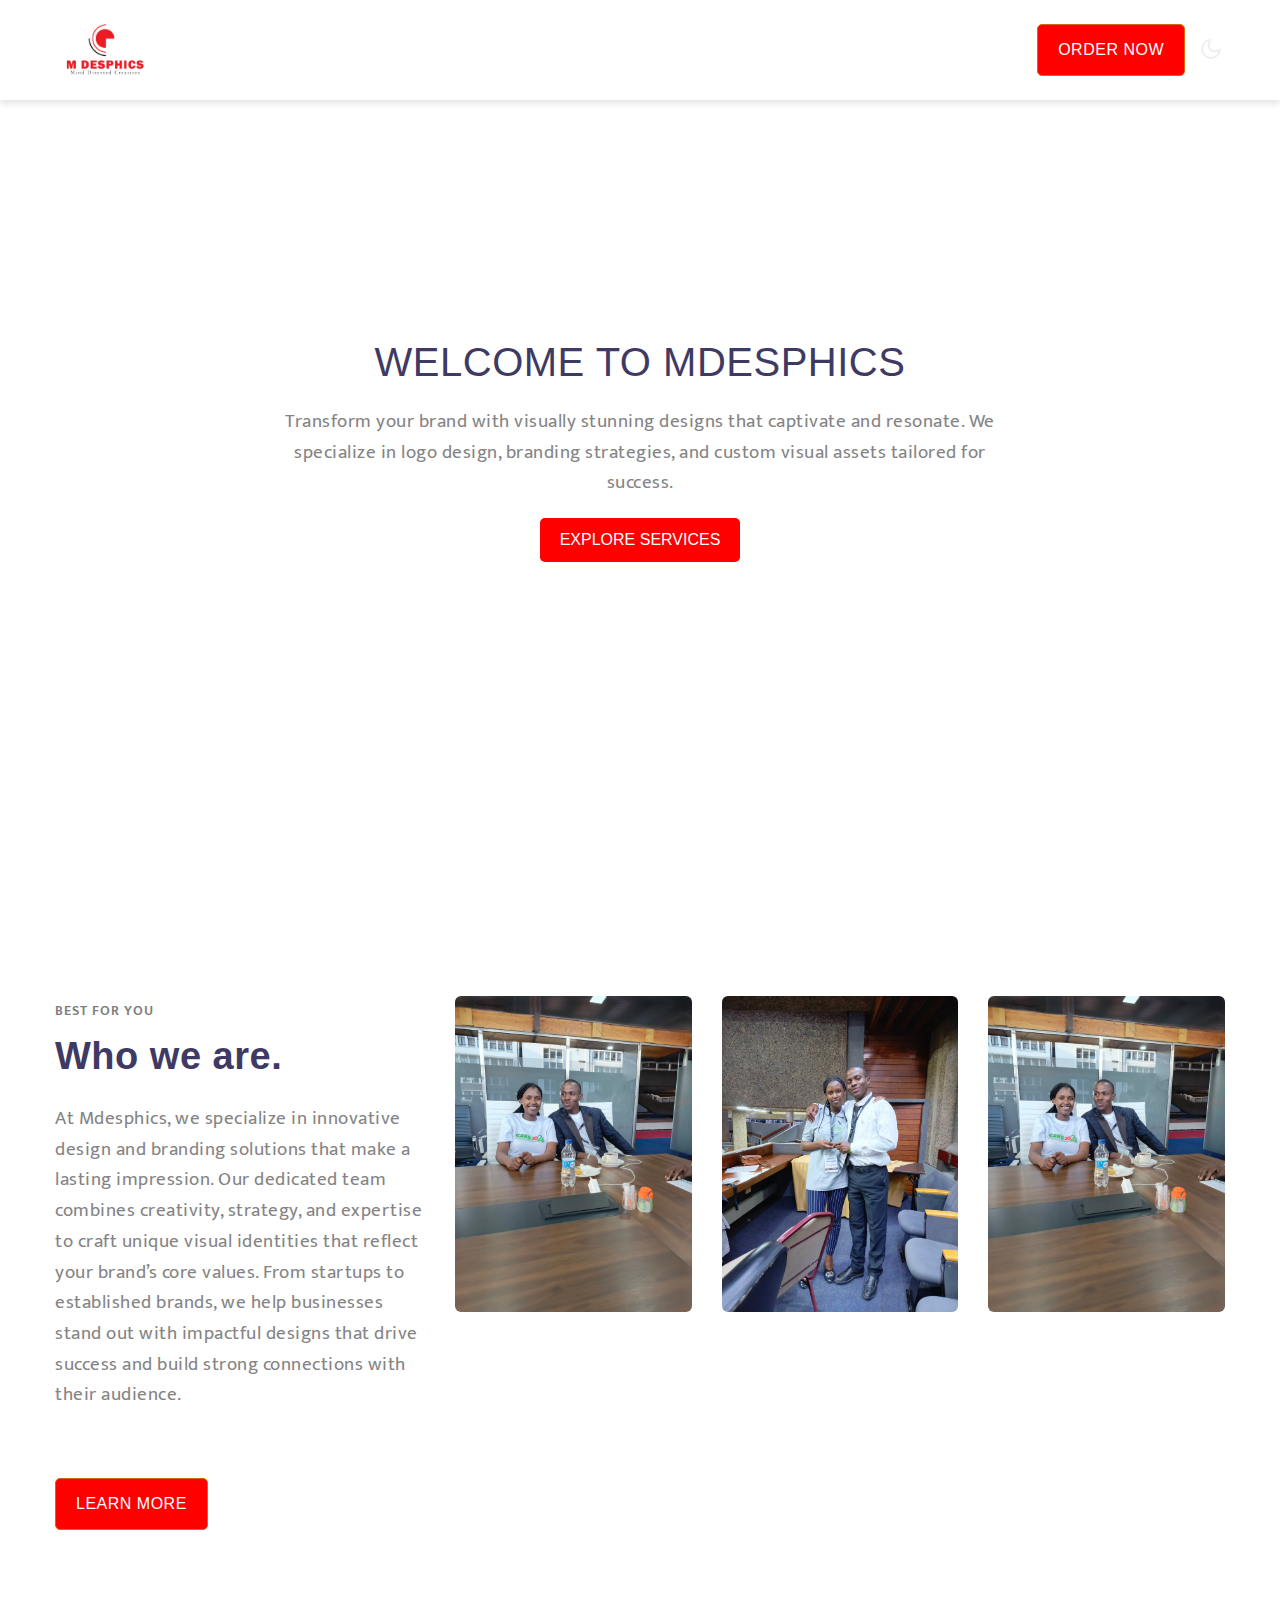
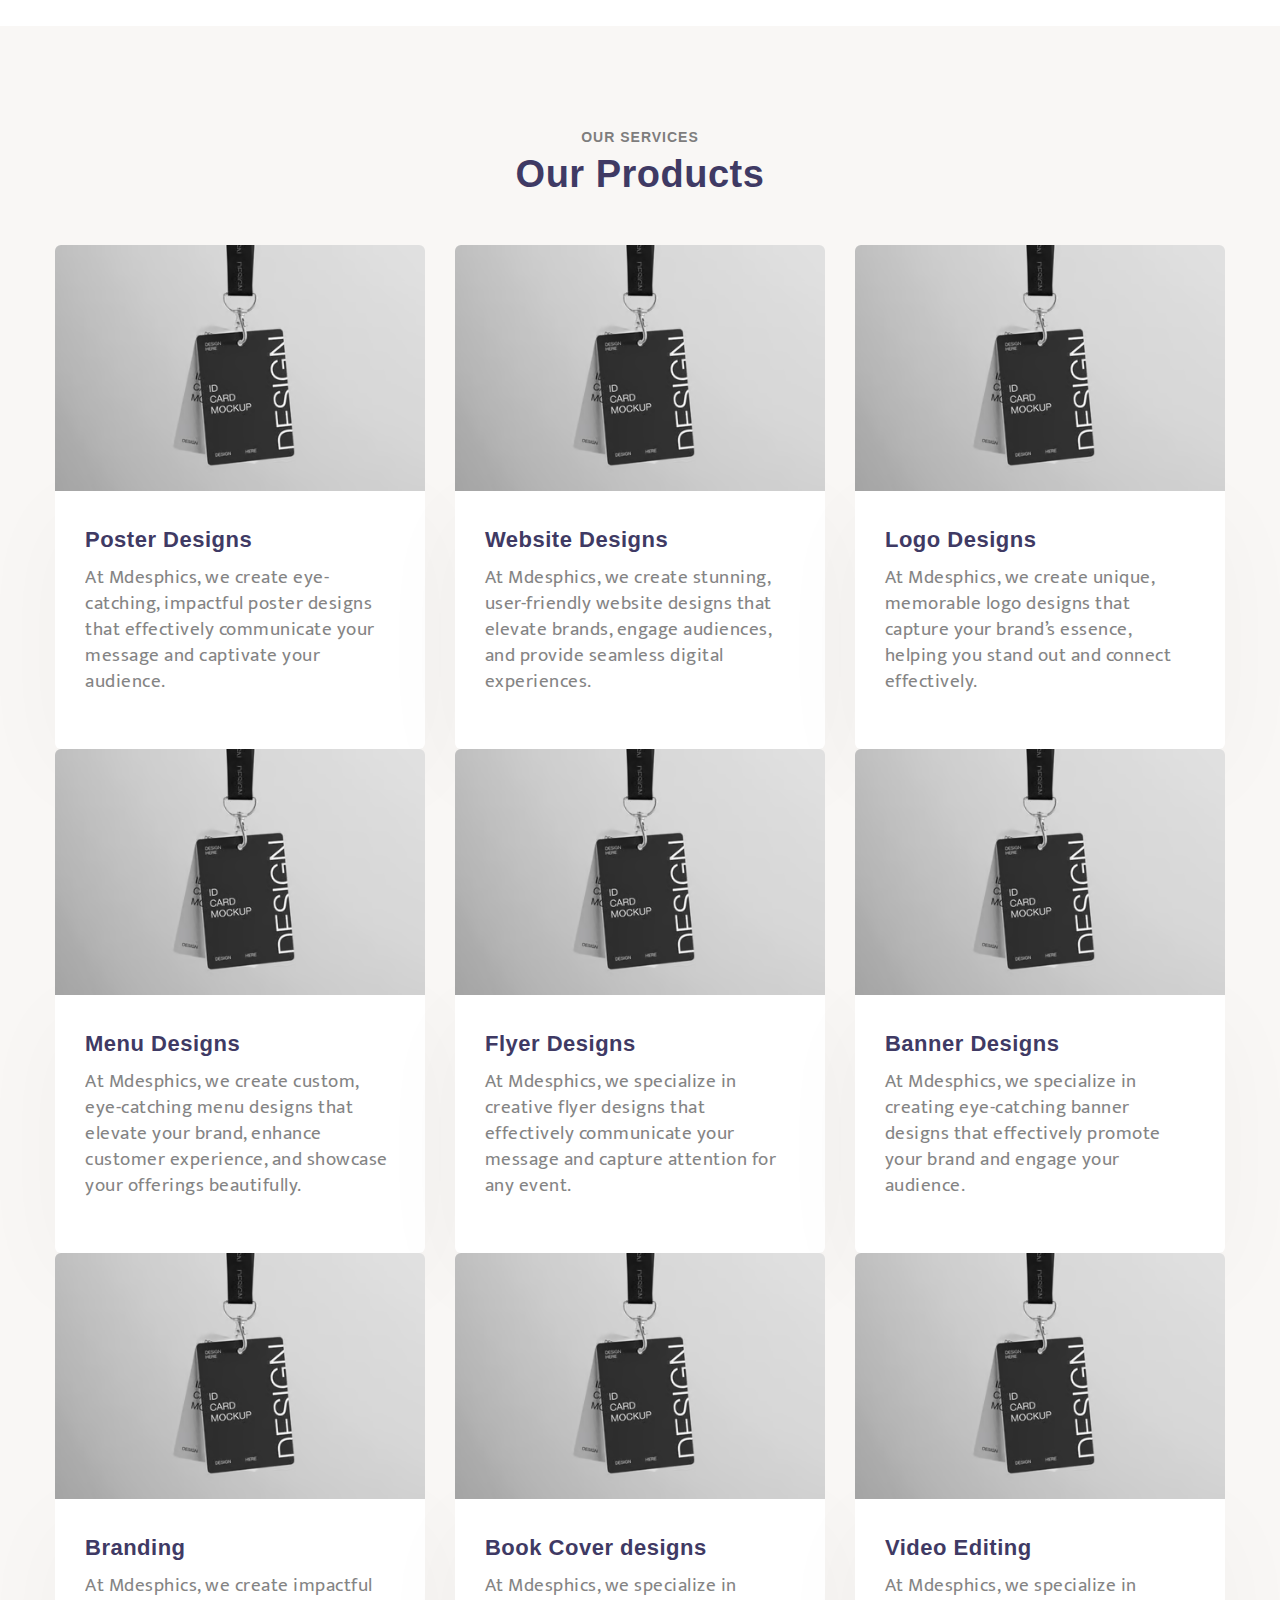
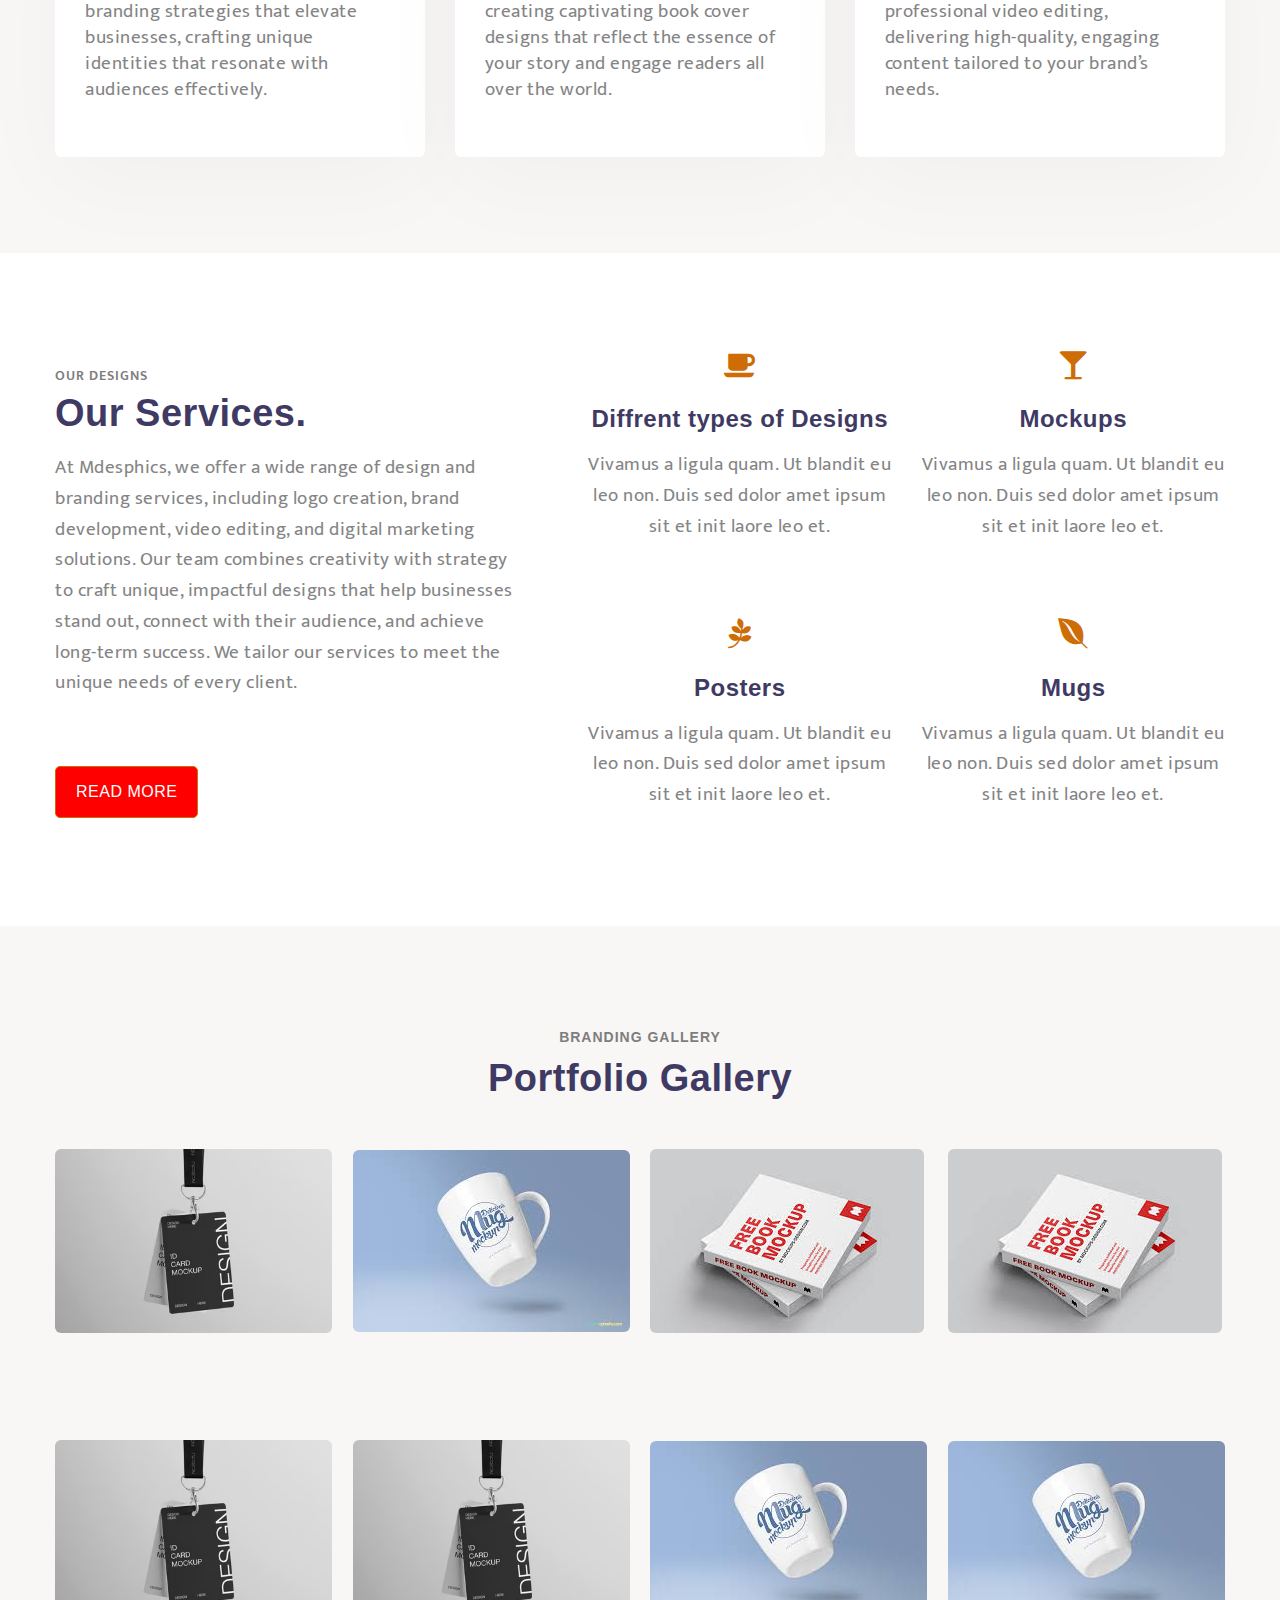
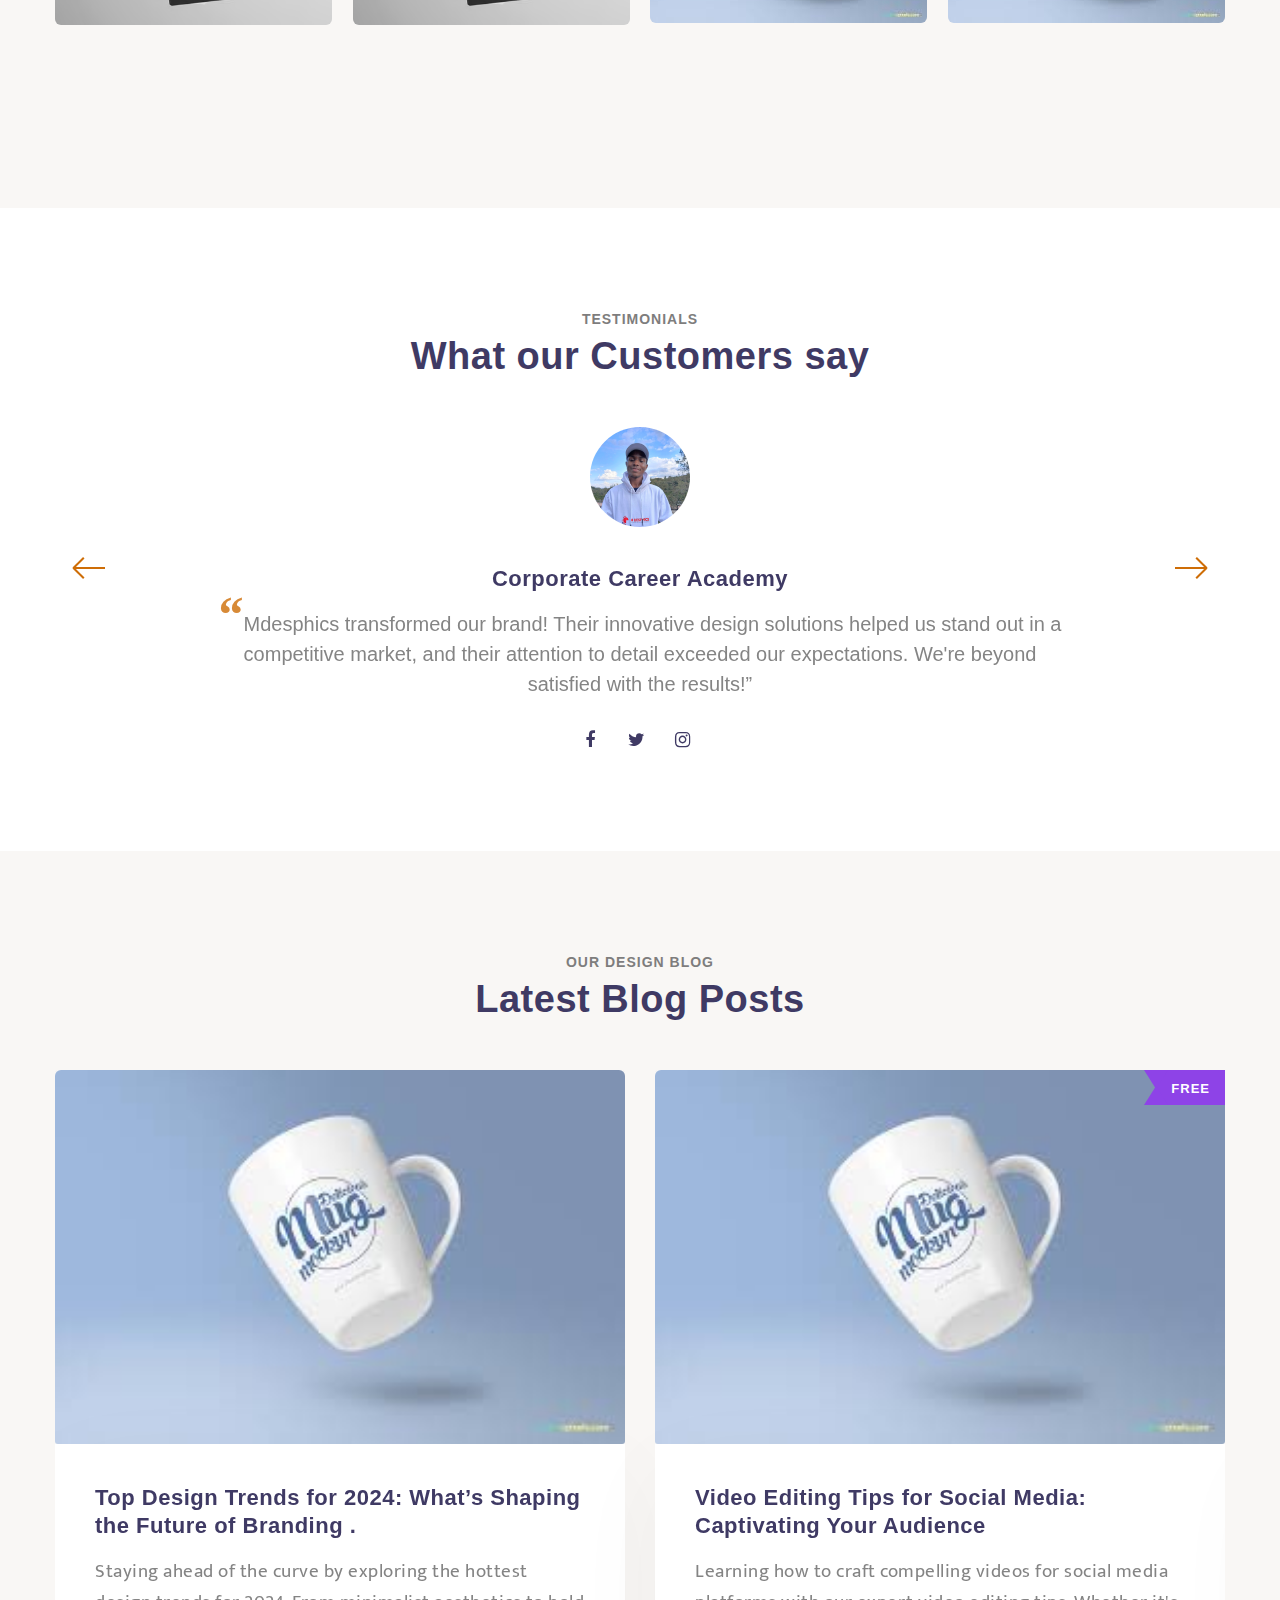
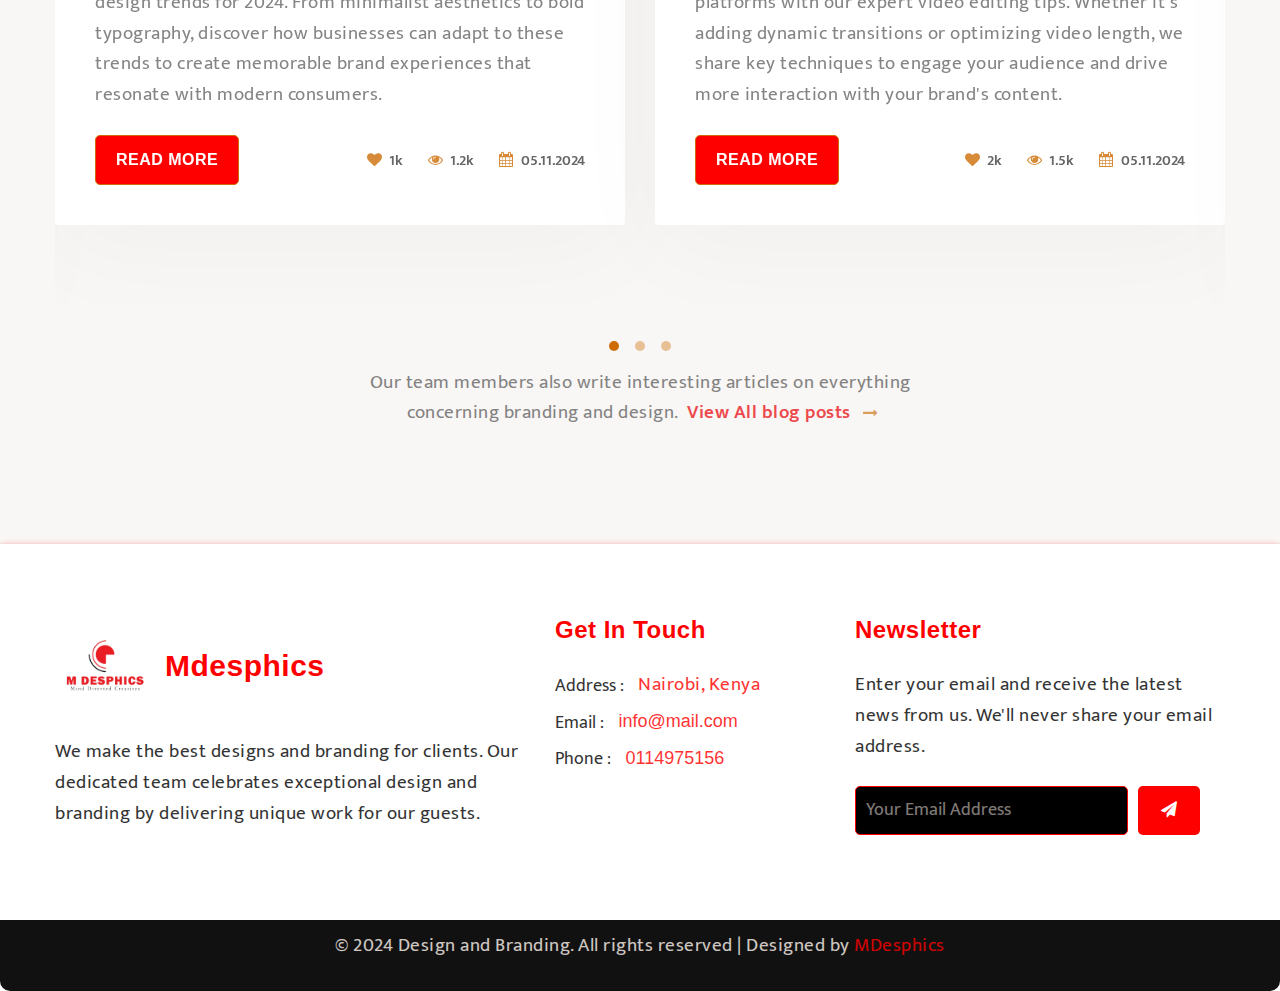
<file: index.html>
<!doctype html>
<html lang="en">
  <head>
    <!-- Required meta tags -->
    <meta charset="utf-8">
    <meta name="viewport" content="width=device-width, initial-scale=1, shrink-to-fit=no">

    <title>MDesigns by Mathu</title>

    <link href="//fonts.googleapis.com/css?family=Mukta:300,400,500" rel="stylesheet">

    <!-- Template CSS -->
    <link rel="stylesheet" href="assets/css/style-starter.css">
  </head>
  <body>
    <header id="site-header" class="fixed-top" style="background-color: white; box-shadow: 0px 4px 6px rgba(0, 0, 0, 0.1);">
        <div class="container">
          <nav class="navbar navbar-expand-lg stroke px-0 pt-lg-0">
            <h1>
              <a class="navbar-brand" href="index.html">
                <!-- Optional Icon or Branding -->
              </a>
            </h1>
            <a class="navbar-brand" href="#index.html">
              <img src="logo_website-removebg-preview.png" alt="Your logo" titlezz="Your logo" style="height:100px; animation: fadeIn 1s ease-in-out;" />
            </a>
            <button class="navbar-toggler collapsed bg-gradient" type="button" data-toggle="collapse" data-target="#navbarTogglerDemo02" aria-controls="navbarTogglerDemo02" aria-expanded="false" aria-label="Toggle navigation">
              <span class="navbar-toggler-icon fa icon-expand fa-bars"></span>
              <span class="navbar-toggler-icon fa icon-close fa-times"></span>
            </button>
      
            <div class="collapse navbar-collapse" id="navbarTogglerDemo02">
              <ul class="navbar-nav mx-lg-auto">
                <li class="nav-item active">
                  <a class="nav-link" href="index.html" style="animation: slideIn 0.8s;">Home <span class="sr-only">(current)</span></a>
                </li>
                <li class="nav-item @@about__active">
                  <a class="nav-link" href="about.html" style="animation: slideIn 0.9s;">About</a>
                </li>
                <li class="nav-item @@services__active">
                  <a class="nav-link" href="services.html" style="animation: slideIn 1s;">Our designs</a>
                </li>
                <li class="nav-item @@contact__active">
                  <a class="nav-link" href="contact.html" style="animation: slideIn 1.1s;">Contact</a>
                </li>
              </ul>
      
              <!-- Search -->
              <div class="search-right">
                <a href="#search" title="search"><span class="fa fa-search" aria-hidden="true"></span></a>
                <div id="search" class="pop-overlay">
                  <div class="popup">
                    <form action="error.html" method="GET" class="search-box">
                      <input type="search" placeholder="Enter Keyword" name="search" required="required" autofocus="">
                      <button type="submit" class="btn"><span class="fa fa-search" aria-hidden="true"></span></button>
                    </form>
                  </div>
                  <a class="close" href="#close">×</a>
                </div>
              </div>
              <!-- End Search -->
      
              <div class="top-quote mr-lg-3 mt-lg-0">
                <a href="#buytheme" class="btn btn-style btn-primary">ORDER NOW</a>
              </div>
            </div>
      
            <!-- Light/Dark Theme Toggle -->
            <div class="mobile-position">
              <nav class="navigation">
                <div class="theme-switch-wrapper">
                  <label class="theme-switch" for="checkbox">
                    <input type="checkbox" id="checkbox">
                    <div class="mode-container">
                      <i class="gg-sun"></i>
                      <i class="gg-moon"></i>
                    </div>
                  </label>
                </div>
              </nav>
            </div>
            <!-- End Light/Dark Theme Toggle -->
          </nav>
        </div>
      </header>
      
      <style>
        @keyframes fadeIn {
          from {
            opacity: 1;
          }
          to {
            opacity: 1;
          }
        }
      
        @keyframes slideIn {
          from {
            transform: translateY(20px);
            opacity: 1;
          }
          to {
            transform: translateY(0);
            opacity: 1;
          }
        }
      
        .nav-link {
          transition: color 0.3s ease-in-out;
        }
      
        .nav-link:hover {
          color: red; /* Adjust the hover color */
        }
      </style>
      
<!--/header-->
<!-- Main Slider Section -->
<section class="main-slider" id="home">
    <div class="slider-content">
        <div class="slider-container">
            <!-- Slide 1 -->
            <div class="slide" style="background-image: url('best\ one.jpg');">
                <div class="slide-overlay">
                    <div class="content">
                        <h2>Welcome to MDesphics</h2>
                        <p>
                            Transform your brand with visually stunning designs that captivate and resonate. 
                            We specialize in logo design, branding strategies, and custom visual assets tailored for success.
                        </p>
                        <a class="btn-primary" href="services.html">Explore Services</a>
                    </div>
                </div>
            </div>
              <!-- Slide 2 -->
              <div class="slide" style="background-image: url('best\ one.jpg');">
                <div class="slide-overlay">
                    <div class="content">
                        <h2>Your Vision, Our Creativity</h2>
                        <p>
                            At M Desphics, we transform ideas into compelling designs. 
                            Let’s craft a brand story that stands out in the crowded marketplace.
                        </p>
                        <a class="btn-primary" href="portfolio.html">View Portfolio</a>
                    </div>
                </div>
            </div>

            <!-- Slide 3 -->
            <div class="slide" style="background-image: url('best\ one.jpg');">
                <div class="slide-overlay">
                    <div class="content">
                        <h2>Unleash Your Brand’s Potential</h2>
                        <p>
                            We are passionate about creating designs that drive impact. 
                            Discover how we can help elevate your brand with unique solutions.
                        </p>
                        <a class="btn-primary" href="about.html">Read More</a>
                    </div>
                </div>
            </div>
        </div>
    </div>

             <!-- Styles -->
    <style>
        body {
            margin: 0;
            font-family: 'Arial', sans-serif;
            color: #fff;
        }

        .main-slider {
            position: relative;
            overflow: hidden;
        }

        .slider-container {
            display: flex;
            scroll-snap-type: x mandatory;
            overflow-x: auto;
            scroll-behavior: smooth;
        }

        .slide {
            min-width: 100%;
            height: 100vh;
            display: flex;
            align-items: center;
            justify-content: center;
            background-size: cover;
            background-position: center;
            scroll-snap-align: start;
            position: relative;
        }

        .slide-overlay {
            background: rgba(0, 0, 0, 0.6);
            width: 100%;
            height: 100%;
            display: flex;
            align-items: center;
            justify-content: center;
            text-align: center;
            padding: 20px;
            box-sizing: border-box;
        }

        .content {
            max-width: 800px;
        }

        h2 {
            font-size: 3rem;
            margin-bottom: 20px;
            text-transform: uppercase;
            animation: fade-in 1s ease-in-out;
        }

        p {
            font-size: 1.2rem;
            line-height: 1.6;
            margin-bottom: 20px;
            animation: slide-up 1s ease-in-out;
        }

        .btn-primary {
            display: inline-block;
            background: #f04e30;
            color: #fff;
            padding: 15px 30px;
            font-size: 1rem;
            text-transform: uppercase;
            border-radius: 5px;
            text-decoration: none;
            animation: zoom-in 1s ease-in-out;
            transition: background 0.3s ease;
        }

        .btn-primary:hover {
            background: #d03e28;
        }

        @keyframes fade-in {
            from {
                opacity: 0;
            }
            to {
                opacity: 1;
            }
        }

        @keyframes slide-up {
            from {
                transform: translateY(20px);
                opacity: 0;
            }
            to {
                transform: translateY(0);
                opacity: 1;
            }
        }

        @keyframes zoom-in {
            from {
                transform: scale(0.9);
                opacity: 0.8;
            }
            to {
                transform: scale(1);
                opacity: 1;
            }
        }

        @media (max-width: 768px) {
            h2 {
                font-size: 2rem;
            }

            p {
                font-size: 1rem;
            }

            .btn-primary {
                padding: 10px 20px;
                font-size: 0.9rem;
            }
        }
    </style>
</section>
            
      


    <!-- Style Section -->
    <style>
        body {
            font-family: Arial, sans-serif;
            margin: 0;
            padding: 0;
        }

        .main-slider {
            position: relative;
            overflow: hidden;
        }

        .slider-container {
            display: flex;
            scroll-snap-type: x mandatory;
            overflow-x: scroll;
            scroll-behavior: smooth;
        }

        .slide {
            min-width: 100%;
            height: 100vh;
            display: flex;
            align-items: center;
            justify-content: center;
            background-size: cover;
            background-position: center;
            scroll-snap-align: start;
            position: relative;
        }

        .slide-overlay {
            background: white;
            color: #fff;
            width: 100%;
            height: 100%;
            display: flex;
            align-items: center;
            justify-content: center;
            text-align: center;
            padding: 20px;
            box-sizing: border-box;
        }

        .content {
            max-width: 800px;
            padding: 20px;
        }

        h2 {
            font-size: 2.5rem;
            margin-bottom: 20px;
            animation: fade-in 1s ease-in-out;
        }

        p {
            font-size: 1.2rem;
            line-height: 1.6;
            margin-bottom: 20px;
            animation: slide-up 1s ease-in-out;
        }

        .btn-primary {
            display: inline-block;
            background: red;
            color: #fff;
            padding: 10px 20px;
            font-size: 1rem;
            text-transform: uppercase;
            border-radius: 5px;
            text-decoration: none;
            animation: zoom-in 1s ease-in-out;
        }

        .btn-primary:hover {
            background: red;
        }

        @keyframes fade-in {
            from {
                opacity: 0;
            }
            to {
                opacity: 1;
            }
        }

        @keyframes slide-up {
            from {
                transform: translateY(20px);
                opacity: 0;
            }
            to {
                transform: translateY(0);
                opacity: 1;
            }
        }

        @keyframes zoom-in {
            from {
                transform: scale(0.9);
                opacity: 0.8;
            }
            to {
                transform: scale(1);
                opacity: 1;
            }
        }

        @media (max-width: 768px) {
            h2 {
                font-size: 2rem;
            }

            p {
                font-size: 1rem;
            }

            .btn-primary {
                padding: 8px 16px;
                font-size: 0.9rem;
            }
        }
    </style>
</section>


<style>
    /* Animations */
    @keyframes fadeIn {
        from {
            opacity: 0;
        }
        to {
            opacity: 1;
        }
    }

    @keyframes slideUp {
        from {
            transform: translateY(20px);
            opacity: 0;
        }
        to {
            transform: translateY(0);
            opacity: 1;
        }
    }

    @keyframes zoomIn {
        from {
            transform: scale(0.9);
            opacity: 0;
        }
        to {
            transform: scale(1);
            opacity: 1;
        }
    }

    .animate-fade-in {
        animation: fadeIn 1s ease-in-out;
    }

    .animate-slide-up {
        animation: slideUp 1.2s ease-in-out;
    }

    .animate-zoom-in {
        animation: zoomIn 1.4s ease-in-out;
    }

    .btn:hover {
        background-color: red;
        color: #fff;
    }

    .banner-info-bg h5 {
        color: #fff;
        font-size: 2.5rem;
        margin-bottom: 1rem;
    }

    .banner-info-bg p {
        color: #f8f9fa;
        font-size: 1rem;
    }

    .slider-info {
        display: flex;
        align-items: center;
        justify-content: center;
        height: 100vh;
        position: relative;
        color: #fff;
    }

    .slider-info:before {
        content: "";
        position: absolute;
        top: 0;
        left: 0;
        width: 100%;
        height: 100%;
        background: rgba(0, 0, 0, 0.5);
        z-index: 1;
    }

    .banner-info {
        position: relative;
        z-index: 2;
    }
</style>

<!-- /main-slider -->
<section class="w3l-servicesblock py-5" id="who">
    <div class="container py-lg-5 py-md-4 py-2">
        <div class="row">
            <div class="col-lg-4 about-right-faq align-self">
                <span class="title-small mb-2">Best for you</span>
                <h3 class="title-big mx-0"> Who we are.</h3>
                <p class="mt-lg-4 mt-3">At Mdesphics, we specialize in innovative design and branding solutions that make a lasting impression. Our dedicated team combines creativity, strategy, and expertise to craft unique visual identities that reflect your brand’s core values. From startups to established brands, we help businesses stand out with impactful designs that drive success and build strong connections with their audience.</p>
                <a class="btn btn-style btn-primary mt-lg-5 mt-4" href="about.html"> Learn More</a>
            </div>
            <div class="col-lg-8">
                <div class="row">
                    <div class="col-md-4 col-6 left-wthree-img mt-lg-0 mt-5">
                        <img src="mary mathu2.jpg" alt="" class="img-fluid radius-image">
                    </div>
                    <div class="col-md-4 col-6 left-wthree-img mt-lg-0 mt-5">
                        <img src="mary mathu.jpg" alt="" class="img-fluid radius-image">
                    </div>
                    <div class="col-md-4 col-6 left-wthree-img mt-lg-0 mt-md-5 mt-4">
                        <img src="mary mathu2.jpg" alt="" class="img-fluid radius-image">
                    </div>
                </div>
            </div>
        </div>
    </div>
</section>
<section class="w3l-features-8" id="products">
    <!-- /features -->
    <div class="features py-5">
        <div class="container py-lg-5 py-md-4 py-2">
            <h5 class="title-small text-center">Our Services</h5>
            <h3 class="title-big text-center mb-md-5 mb-4">Our Products</h3>
            <div class="fea-gd-vv text-center row">
                <div class="float-top col-lg-4 col-md-6">
                    <a href="#url"><img src="mathu1.avif" class="img-responsive" alt=""></a>
                    <div class="float-lt feature-gd">
                        <h3><a href="#url">Poster Designs</a> </h3>
                        <p> At Mdesphics, we create eye-catching, impactful poster designs that effectively communicate your message and captivate your audience.</p>
                    </div>
                </div>
                <div class="float-top col-lg-4 col-md-6 mt-md-0 mt-5">
                    <a href="#url"><img src="mathu1.avif" class="img-responsive" alt=""></a>
                    <div class="float-lt feature-gd">
                        <h3><a href="#url">Website Designs</a> </h3>
                        <p> At Mdesphics, we create stunning, user-friendly website designs that elevate brands, engage audiences, and provide seamless digital experiences.</p>
                    </div>
                </div>
                <div class="float-top col-lg-4 col-md-6 mt-lg-0 mt-5">
                    <a href="#url"><img src="mathu1.avif" class="img-responsive" alt=""></a>
                    <div class="float-lt feature-gd">
                        <h3><a href="#url">Logo Designs</a> </h3>
                        <p>At Mdesphics, we create unique, memorable logo designs that capture your brand’s essence, helping you stand out and connect effectively.</p>
                    </div>
                </div>
                <div class="float-top col-lg-4 col-md-6 mt-lg-0 mt-5">
                    <a href="#url"><img src="mathu1.avif" class="img-responsive" alt=""></a>
                    <div class="float-lt feature-gd">
                        <h3><a href="#url">Menu Designs</a> </h3>
                        <p>At Mdesphics, we create custom, eye-catching menu designs that elevate your brand, enhance customer experience, and showcase your offerings beautifully.</p>
                    </div>
                </div>
                <div class="float-top col-lg-4 col-md-6 mt-lg-0 mt-5">
                    <a href="#url"><img src="mathu1.avif" class="img-responsive" alt=""></a>
                    <div class="float-lt feature-gd">
                        <h3><a href="#url">Flyer Designs</a> </h3>
                        <p>At Mdesphics, we specialize in creative flyer designs that effectively communicate your message and capture attention for any event.</p>
                    </div>
                </div>
                <div class="float-top col-lg-4 col-md-6 mt-lg-0 mt-5">
                    <a href="#url"><img src="mathu1.avif" class="img-responsive" alt=""></a>
                    <div class="float-lt feature-gd">
                        <h3><a href="#url">Banner Designs</a> </h3>
                        <p>At Mdesphics, we specialize in creating eye-catching banner designs that effectively promote your brand and engage your audience.</p>
                    </div>
                </div>
                <div class="float-top col-lg-4 col-md-6 mt-lg-0 mt-5">
                    <a href="#url"><img src="mathu1.avif" class="img-responsive" alt=""></a>
                    <div class="float-lt feature-gd">
                        <h3><a href="#url">Branding</a> </h3>
                        <p>At Mdesphics, we create impactful branding strategies that elevate businesses, crafting unique identities that resonate with audiences effectively.</p>
                    </div>
                </div>
                <div class="float-top col-lg-4 col-md-6 mt-lg-0 mt-5">
                    <a href="#url"><img src="mathu1.avif" class="img-responsive" alt=""></a>
                    <div class="float-lt feature-gd">
                        <h3><a href="#url">Book Cover designs</a> </h3>
                        <p>At Mdesphics, we specialize in creating captivating book cover designs that reflect the essence of your story and engage readers all over the world.</p>
                    </div>
                </div>
                <div class="float-top col-lg-4 col-md-6 mt-lg-0 mt-5">
                    <a href="#url"><img src="mathu1.avif" class="img-responsive" alt=""></a>
                    <div class="float-lt feature-gd">
                        <h3><a href="#url">Video Editing</a> </h3>
                        <p>At Mdesphics, we specialize in professional video editing, delivering high-quality, engaging content tailored to your brand’s needs.</p>
                    </div>
                </div>
            </div>
        </div>
    </div>
    <!-- //features -->
</section>
<!-- /homeblock2-->
<section class="w3l-homeblock2 py-5" id="services">
    <div class="container py-lg-5 py-md-4">
        <div class="grids-area-hny main-cont-wthree-fea row">
            <div class="col-lg-5 align-self">
                <span class="title-small">Our Designs</span>
                <h3 class="title-big mx-0"> Our Services.</h3>
                <p class="mt-3">At Mdesphics, we offer a wide range of design and branding services, including logo creation, brand development, video editing, and digital marketing solutions. Our team combines creativity with strategy to craft unique, impactful designs that help businesses stand out, connect with their audience, and achieve long-term success. We tailor our services to meet the unique needs of every client.</p>
                <p class="mt-3"></p>
                <a class="btn btn-style btn-primary mt-sm-5 mt-4" href="services.html"> Read More</a>
            </div>
            <div class="col-lg-7 pl-lg-5 mt-lg-0 mt-5">
                <div class="row">
                    <div class="col-sm-6 grids-feature">
                        <div class="area-box">
                            <span class="fa fa-coffee"></span>
                            <h4><a href="#feature" class="title-head">Diffrent types of Designs</a></h4>
                            <p>Vivamus a ligula quam. Ut blandit eu leo non. Duis sed dolor amet ipsum sit et init laore leo et.</p>
                        </div>
                    </div>
                    <div class="col-sm-6 grids-feature mt-sm-0 mt-5">
                        <div class="area-box">
                            <span class="fa fa-glass"></span>
                            <h4><a href="#feature" class="title-head">Mockups</a></h4>
                            <p>Vivamus a ligula quam. Ut blandit eu leo non. Duis sed dolor amet ipsum sit et init laore leo et.</p>
                        </div>
                    </div>
                    <div class="col-sm-6 grids-feature mt-5 pt-lg-2">
                        <div class="area-box">
                            <span class="fa fa-pagelines"></span>
                            <h4><a href="#feature" class="title-head">Posters</a></h4>
                            <p>Vivamus a ligula quam. Ut blandit eu leo non. Duis sed dolor amet ipsum sit et init laore leo et.</p>
                        </div>
                    </div>
                    <div class="col-sm-6 grids-feature mt-5 pt-lg-2">
                        <div class="area-box">
                            <span class="fa fa-envira"></span>
                            <h4><a href="#feature" class="title-head">Mugs</a></h4>
                            <p>Vivamus a ligula quam. Ut blandit eu leo non. Duis sed dolor amet ipsum sit et init laore leo et.</p>
                        </div>
                    </div>
                </div>
            </div>
        </div>
    </div>
</section>
<!-- //homeblock2-->
<section class="w3l-gallery" id="gallery">
    <div class="destionation-innf py-5">
        <div class="container py-lg-5 py-md-4 py-2">
            <div class="title-content">
                <h5 class="title-small text-center mb-1">Branding gallery</h5>
                <h3 class="title-big text-center mb-md-5 mb-4">Portfolio Gallery</h3>
            </div>
            <!--/coffee grids-grids-->
            <ul class="gallery_agile">
                <li>
                    <div class="w3_agile_portfolio_grid">
                        <a href="mathu1.avif">
                            <img src="mathu1.avif" alt=" " class="img-fluid radius-image" />
                            <div class="AmnaCode_news_grid_pos">
                                <div class="wthree_text">
                                    <h3>Perfect Design</h3>
                                    <p>Design / Filtered</p>
                                </div>
                            </div>
                        </a>
                    </div>
                </li>
                <li>
                    <div class="w3_agile_portfolio_grid">
                        <a href="mug.jpeg">
                            <img src="mug.jpeg" alt=" " class="img-fluid radius-image" />
                            <div class="AmnaCode_news_grid_pos">
                                <div class="wthree_text">
                                    <h3>Branding</h3>
                                    <p>Branding / Filtered</p>
                                </div>
                            </div>
                        </a>
                    </div>
                </li>
                <li>
                    <div class="w3_agile_portfolio_grid">
                        <a href="assets/images/blog3.jpg">
                            <img src="mathu3.jpeg" alt=" " class="img-fluid radius-image" />
                            <div class="AmnaCode_news_grid_pos">
                                <div class="wthree_text">
                                    <h3>Branding</h3>
                                    <p>Filtered / Designs</p>
                                </div>
                            </div>
                        </a>
                    </div>
                </li>

                <li>
                    <div class="w3_agile_portfolio_grid">
                        <a href="assets/images/blog4.jpg">
                            <img src="mathu3.jpeg" alt=" " class="img-fluid radius-image" />
                            <div class="AmnaCode_news_grid_pos">
                                <div class="wthree_text">
                                    <h3>Book Covers</h3>
                                    <p>Filtered</p>
                                </div>
                            </div>
                        </a>
                    </div>
                </li>
                <li>
                    <div class="w3_agile_portfolio_grid">
                        <a href="assets/images/blog5.jpg">
                            <img src="mathu1.avif" alt=" " class="img-fluid radius-image" />
                            <div class="AmnaCode_news_grid_pos">
                                <div class="wthree_text">
                                    <h3>Menu</h3>
                                    <p>Filtered</p>
                                </div>
                            </div>
                        </a>
                    </div>
                </li>
                <li>
                    <div class="w3_agile_portfolio_grid">
                        <a href="assets/images/blog6.jpg">
                            <img src="mathu1.avif" alt=" " class="img-fluid radius-image" />
                            <div class="AmnaCode_news_grid_pos">
                                <div class="wthree_text">
                                    <h3>Mugs</h3>
                                    <p> Filtered</p>
                                </div>
                            </div>
                        </a>
                    </div>
                </li>
                <li>
                    <div class="w3_agile_portfolio_grid">
                        <a href="assets/images/blog1.jpg">
                            <img src="mug.jpeg" alt=" " class="img-fluid radius-image" />
                            <div class="AmnaCode_news_grid_pos">
                                <div class="wthree_text">
                                    <h3>Filtered </h3>
                                    <p> Filtered</p>
                                </div>
                            </div>
                        </a>
                    </div>
                </li>
                <li>
                    <div class="w3_agile_portfolio_grid">
                        <a href="assets/images/blog2.jpg">
                            <img src="mug.jpeg" alt=" " class="img-fluid radius-image" />
                            <div class="AmnaCode_news_grid_pos">
                                <div class="wthree_text">
                                    <h3> Posters</h3>
                                    <p>Filtered</p>
                                </div>
                            </div>
                        </a>
                    </div>
                </li>
            </ul>
            <!--//coffee grids-grids-->
        </div>
    </div>
</section>
<!-- testimonials -->
<section class="w3l-clients-1" id="testimonials">
    <!-- /grids -->
    <div class="cusrtomer-layout py-5">
        <div class="container py-lg-5 py-md-4 py-2">
            <div class="heading align-self text-center">
                <h6 class="title-small">Testimonials</h6>
                <h3 class="title-big mb-md-5 mb-4">What our Customers say</h3 >
            </div>
            <!-- /grids -->
            <div class="testimonial-row">
                <div id="owl-demo1" class="owl-testimonial owl-carousel owl-theme">
                    <div class="item">
                        <div class="testimonial-content">
                            <div class="testimonial">
                                <div class="test-img">
                                    <img src="mdesphics background.jpg" class="img-fluid"
                                        alt="client-img">
                                </div>
                                <div class="testi-des">
                                    <div class="peopl align-self">
                                        <h3>Corporate Career Academy</h3>
                                    </div>
                                </div>
                                <blockquote>
                                    <q>Mdesphics transformed our brand! Their innovative design solutions helped us stand out in a competitive market, and their attention to detail exceeded our expectations. We're beyond satisfied with the results!</q>
                                </blockquote>
                                <ul class="social-media-test m-0 mt-4 p-0">
                                    <li><a href="#facebook" class="facebook"><span class="fa fa-facebook"></span></a></li>
                                    <li><a href="#twitter" class="twitter"><span class="fa fa-twitter"></span></a></li>
                                    <li><a href="#instagram" class="instagram"><span class="fa fa-instagram"></span></a>
                                    </li>
                                </ul>
                            </div>
                        </div>
                    </div>
                    <div class="item">
                        <div class="testimonial-content">
                            <div class="testimonial">
                                <div class="test-img"><img src="mary mathu2.jpg" class="img-fluid"
                                        alt="client-img">
                                </div>
                                <div class="testi-des">
                                    <div class="peopl align-self">
                                        <h3>Mary Mwende</h3>
                                    </div>
                                </div>
                                <blockquote>
                                    <q>The Mdesphics team really listened to our needs and delivered a video that perfectly captured the essence of our brand. Their professionalism and creativity made the entire process seamless. Highly recommended!</q>
                                </blockquote>
                                <ul class="social-media-test m-0 mt-4 p-0">
                                    <li><a href="#facebook" class="facebook"><span class="fa fa-facebook"></span></a></li>
                                    <li><a href="#twitter" class="twitter"><span class="fa fa-twitter"></span></a></li>
                                    <li><a href="#instagram" class="instagram"><span class="fa fa-instagram"></span></a>
                                    </li>
                                </ul>
                            </div>
                        </div>
                    </div>
                    <div class="item">
                        <div class="testimonial-content">
                            <div class="testimonial">
                                <div class="test-img"><img src="mary mathu2.jpg" class="img-fluid"
                                        alt="client-img">
                                </div>
                                <div class="testi-des">
                                    <div class="peopl align-self">
                                        <h3>Daystar University</h3>
                                    </div>
                                </div>
                                <blockquote>
                                    <q>From logo design to complete brand strategy, Mdesphics has been instrumental in our success. They understood our vision and brought it to life with style and precision. Their work truly elevates our business!</q>
                                </blockquote>
                                <ul class="social-media-test m-0 mt-4 p-0">
                                    <li><a href="#facebook" class="facebook"><span class="fa fa-facebook"></span></a></li>
                                    <li><a href="#twitter" class="twitter"><span class="fa fa-twitter"></span></a></li>
                                    <li><a href="#instagram" class="instagram"><span class="fa fa-instagram"></span></a>
                                    </li>
                                </ul>
                            </div>
                        </div>
                    </div>
                    <div class="item">
                        <div class="testimonial-content">
                            <div class="testimonial">
                                <div class="test-img"><img src="mary mathu.jpg" class="img-fluid"
                                        alt="client-img">
                                </div>
                                <div class="testi-des">
                                    <div class="peopl align-self">
                                        <h3>Joseph Ndegwa</h3>
                                    </div>
                                </div>
                                <blockquote>
                                    <q>From logo design to complete brand strategy, Mdesphics has been instrumental in our success. They understood our vision and brought it to life with style and precision. Their work truly elevates our business!</q>
                                </blockquote>
                                <ul class="social-media-test m-0 mt-4 p-0">
                                    <li><a href="#facebook" class="facebook"><span class="fa fa-facebook"></span></a></li>
                                    <li><a href="#twitter" class="twitter"><span class="fa fa-twitter"></span></a></li>
                                    <li><a href="#instagram" class="instagram"><span class="fa fa-instagram"></span></a>
                                    </li>
                                </ul>
                            </div>
                        </div>
                    </div>
                </div>
            </div>
        </div>
        <!-- /grids -->
    </div>
    <!-- //grids -->
</section>
<!-- //testimonials -->
<section class="w3l-courses" id="blog">
    <div class="blog py-5" id="courses">
        <div class="container py-lg-5">
            <h5 class="title-small text-center">Our Design blog</h5>
            <h3 class="title-big text-center mb-lg-5 mb-4">Latest Blog Posts</h3>
            <div class="row">
                <div class="col-md-12 mx-auto">
                    <div class="owl-two owl-carousel owl-theme">
                        <div class="item">
                            <div class="card">
                                <div class="card-header p-0 position-relative">
                                    <a href="#blog-single" class="zoom d-block">
                                        <img class="card-img-bottom d-block" src="mug.jpeg"
                                            alt="Card image cap">
                                    </a>
                                </div>
                                <div class="card-body course-details">
                                    <a href="#blog-single" class="course-desc">Top Design Trends for 2024: What’s Shaping the Future of Branding

.
                                    </a>
                                    <p class="mt-3">Staying ahead of the curve by exploring the hottest design trends for 2024. From minimalist aesthetics to bold typography, discover how businesses can adapt to these trends to create memorable brand experiences that resonate with modern consumers.</p>
                                    <div class="blog-bottom-info">
                                        <a href="#blog-single" class="btn btn-primary btn-style1">Read more</a>
                                        <div class="course-meta">
                                            <div class="meta-item course-lesson">
                                                <span class="fa fa-heart"></span>
                                                <span class="meta-value"> 1k </span>
                                            </div>
                                            <div class="meta-item course-students">
                                                <span class="fa fa-eye"></span>
                                                <span class="meta-value"> 1.2k </span>
                                            </div>
                                            <div class="meta-item course-students">
                                                <span class="fa fa-calendar"></span>
                                                <span class="meta-value"> 05.11.2024 </span>
                                            </div>
                                        </div>
                                    </div>
                                </div>
                            </div>
                        </div>

                        <div class="item">
                            <div class="card">
                                <div class="card-header p-0 position-relative">
                                    <a href="#blog-single" class="zoom d-block">
                                        <img class="card-img-bottom d-block" src="mug.jpeg"
                                            alt="Card image cap">
                                    </a>
                                    <div class="course-price-badge"> Free</div>
                                </div>
                                <div class="card-body course-details">
                                    <a href="#blog-single" class="course-desc">Video Editing Tips for Social Media: Captivating Your Audience
                                    </a>
                                    <p class="mt-3">Learning how to craft compelling videos for social media platforms with our expert video editing tips. Whether it's adding dynamic transitions or optimizing video length, we share key techniques to engage your audience and drive more interaction with your brand's content.</p>
                                    <div class="blog-bottom-info">
                                        <a href="#blog-single" class="btn btn-primary btn-style1">Read more</a>
                                        <div class="course-meta">
                                            <div class="meta-item course-lesson">
                                                <span class="fa fa-heart"></span>
                                                <span class="meta-value"> 2k </span>
                                            </div>
                                            <div class="meta-item course-students">
                                                <span class="fa fa-eye"></span>
                                                <span class="meta-value"> 1.5k </span>
                                            </div>
                                            <div class="meta-item course-students">
                                                <span class="fa fa-calendar"></span>
                                                <span class="meta-value"> 05.11.2024</span>
                                            </div>
                                        </div>
                                    </div>
                                </div>
                            </div>
                        </div>

                        <div class="item">
                            <div class="card">
                                <div class="card-header p-0 position-relative">
                                    <a href="#blog-single" class="zoom d-block">
                                        <img class="card-img-bottom d-block" src="mug.jpeg"
                                            alt="Card image cap">
                                    </a>
                                    <div class="course-price-badge-new"> New</div>
                                </div>
                                <div class="card-body course-details">
                                    <a href="#blog-single" class="course-desc">Which Branding is the best?
                                    </a>
                                    <p class="mt-3">The best branding is one that authentically represents your business and resonates with your target audience. It should be consistent across all touchpoints and align with your values, mission, and goals. Effective branding creates a memorable impression and fosters trust and loyalty with customers. Ultimately, the best branding is unique to your business and designed to support long-term growth and success.</p>
                                    <div class="blog-bottom-info">
                                        <a href="#blog-single" class="btn btn-primary btn-style1">Read more</a>
                                        <div class="course-meta">
                                            <div class="meta-item course-lesson">
                                                <span class="fa fa-heart"></span>
                                                <span class="meta-value"> 24 </span>
                                            </div>
                                            <div class="meta-item course-students">
                                                <span class="fa fa-eye"></span>
                                                <span class="meta-value"> 125 </span>
                                            </div>
                                            <div class="meta-item course-students">
                                                <span class="fa fa-calendar"></span>
                                                <span class="meta-value"> 05.11.2024 </span>
                                            </div>
                                        </div>
                                    </div>
                                </div>
                            </div>
                        </div>

                        <div class="item">
                            <div class="card">
                                <div class="card-header p-0 position-relative">
                                    <a href="#blog-single" class="zoom d-block">
                                        <img class="card-img-bottom d-block" src="mug.jpeg"
                                            alt="Card image cap">
                                    </a>
                                </div>
                                <div class="card-body course-details">
                                    <a href="#blog-single" class="course-desc">Is design fun?
                                    </a>
                                    <p class="mt-3">Design is incredibly fun because it allows for creativity, problem-solving, and storytelling all at once. Every project is a new opportunity to experiment with different styles, colors, and concepts to bring an idea to life. The process of turning a vision into something visually engaging is rewarding and exciting. For designers, it's like creating a masterpiece with every new challenge</p>
                                    <div class="blog-bottom-info">
                                        <a href="#blog-single" class="btn btn-primary btn-style1">Read more</a>
                                        <div class="course-meta">
                                            <div class="meta-item course-lesson">
                                                <span class="fa fa-heart"></span>
                                                <span class="meta-value"> 24 </span>
                                            </div>
                                            <div class="meta-item course-students">
                                                <span class="fa fa-eye"></span>
                                                <span class="meta-value"> 125 </span>
                                            </div>
                                            <div class="meta-item course-students">
                                                <span class="fa fa-calendar"></span>
                                                <span class="meta-value"> 05.11.2024 </span>
                                            </div>
                                        </div>
                                    </div>
                                </div>
                            </div>
                        </div>
                        <div class="item">
                            <div class="card">
                                <div class="card-header p-0 position-relative">
                                    <a href="#blog-single" class="zoom d-block">
                                        <img class="card-img-bottom d-block" src="mug.jpeg"
                                            alt="Card image cap">
                                    </a>
                                </div>
                                <div class="card-body course-details">
                                    <a href="#blog-single" class="course-desc">Who is behind the design?

                                    <p class="mt-3">Our designs are crafted by a passionate and talented team of creative professionals who bring diverse skills and expertise to every project. Led by our founder, Mathu Ndegwa, the team at Mdesphics combines years of experience in design, branding, and marketing. We collaborate closely with clients to bring their ideas to life. </p>
                                    <div class="blog-bottom-info">
<a href="#blog-single" class="btn btn-primary btn-style1" style="background-color: red; border-color: red;">Read more</a>
                                        <div class="course-meta">
                                            <div class="meta-item course-lesson">
                                                <span class="fa fa-heart"></span>
                                                <span class="meta-value"> 24 </span>
                                            </div>
                                            <div class="meta-item course-students">
                                                <span class="fa fa-eye"></span>
                                                <span class="meta-value"> 125 </span>
                                            </div>
                                            <div class="meta-item course-students">
                                                <span class="fa fa-calendar"></span>
                                                <span class="meta-value"> 05.11.2024 </span>
                                            </div>
                                        </div>
                                    </div>
                                </div>
                            </div>
                        </div>
                        <div class="item">
                            <div class="card">
                                <div class="card-header p-0 position-relative">
                                    <a href="#blog-single" class="zoom d-block">
                                        <img class="card-img-bottom d-block" src="mug.jpeg"
                                            alt="Card image cap">
                                    </a>
                                </div>
                                <div class="card-body course-details">
                                    <a href="#blog-single" class="course-desc">Why we are unique? 
                                    </a>
                                    <p class="mt-3">At Mdesphics, we are unique because we blend creativity with strategy to create customized design and branding solutions. Our team takes the time to understand each client’s vision and goals, ensuring that every design we produce is not only visually captivating but also deeply aligned with the brand’s identity and audience. We pride ourselves on delivering personalized, high-quality work that helps businesses stand out and thrive.</p>
                                    <div class="blog-bottom-info">
                                        <a href="#blog-single" class="btn btn-primary btn-style1">Read more</a>
                                        <div class="course-meta">
                                            <div class="meta-item course-lesson">
                                                <span class="fa fa-heart"></span>
                                                <span class="meta-value"> 24 </span>
                                            </div>
                                            <div class="meta-item course-students">
                                                <span class="fa fa-eye"></span>
                                                <span class="meta-value"> 125 </span>
                                            </div>
                                            <div class="meta-item course-students">
                                                <span class="fa fa-calendar"></span>
                                                <span class="meta-value"> 05.11.2024</span>
                                            </div>
                                        </div>
                                    </div>
                                </div>
                            </div>
                        </div>
                    </div>
                </div>
            </div>
            <div class="mt-5 text-more">
                <p class="mt-4 pt-3 sample text-center">
                    Our team members also write interesting articles on everything concerning branding and design.
                    <a href="blog.html">View All blog posts <span class="pl-2 fa fa-long-arrow-right"></span></a>
                </p>
            </div>
        </div>
    </div>
</section>
<!-- footer section starts -->
<section class="w3l-footer-29-main" style="box-shadow: 0 4px 8px rgba(241, 5, 5, 0.9);">
    <div class="footer-29 py-5" style="background-color: white; color: black; border-radius: 10px;">
      <div class="container py-lg-4 py-sm-3">
        <div class="row footer-top-29">
          <div class="col-lg-5 footer-list-29 footer-1">
            <h2>
                <a href="index.html" class="" style="color: red; display: flex; align-items: center; text-decoration: none;">
                  <img src="logo_website-removebg-preview.png" alt="Logo" style="height: 100px; margin-right: 10px;"> 
                  Mdesphics
                </a>
              </h2>
              
            <p style="color: black;">
              We make the best designs and branding for clients. Our dedicated team celebrates exceptional design and branding by delivering unique work for our guests.
            </p>
          </div>
          <div class="col-lg-3 col-md-6 footer-list-29 footer-3 mt-lg-0 mt-5">
            <h6 class="footer-title-29" style="color: red;">Get in Touch</h6>
            <div class="column2">
              <div class="mb-2">
                <span style="color: black;">Address :</span>
                <p class="contact-para d-inline" style="color: red;">Nairobi, Kenya</p>
              </div>
              <div>
                <span style="color: black;">Email :</span>
                <a href="mailto:info@mail.com" style="color: red;">info@mail.com</a>
              </div>
              <div class="mt-2">
                <span style="color: black;">Phone :</span>
                <a href="tel:0114975156" style="color: red;">0114975156</a>
              </div>
            </div>
          </div>
          <div class="col-lg-4 col-md-6 footer-list-29 footer-4 mt-lg-0 mt-5">
            <h6 class="footer-title-29" style="color: red;">Newsletter</h6>
            <p style="color: black;">
              Enter your email and receive the latest news from us. We'll never share your email address.
            </p>
            <form action="#" class="subscribe" method="post">
              <div style="display: flex; gap: 10px;">
                <input type="email" name="email" placeholder="Your Email Address" required="" style="padding: 10px; flex: 1; border: 1px solid red; border-radius: 5px; background-color: black; color: white;">
                <button style="background-color: red; color: white; padding: 10px; border: none; border-radius: 5px;"><span class="fa fa-paper-plane"></span></button>
              </div>
            </form>
          </div>
        </div>
      </div>
    </div>
    <div class="bottom-copies text-center" style="background-color: #111; color: white; padding: 10px; border-radius: 0 0 10px 10px;">
      <div class="container">
        <p class="copy-footer-29">
          © 2024 Design and Branding. All rights reserved | Designed by <a href="" style="color: red;">MDesphics</a>
        </p>
      </div>
    </div>
  </section>
  
  
    <!-- Move to top button -->
    <button onclick="topFunction()" id="movetop" title="Go to top" style="display: none; position: fixed; bottom: 20px; right: 20px; background-color: red; color: white; border: none; border-radius: 50%; width: 40px; height: 40px; font-size: 18px; cursor: pointer;">
      <span class="fa fa-angle-up"></span>
    </button>
    <script>
      // Show button on scroll
      window.onscroll = function () {
        scrollFunction();
      };
  
      function scrollFunction() {
        if (document.body.scrollTop > 20 || document.documentElement.scrollTop > 20) {
          document.getElementById("movetop").style.display = "block";
        } else {
          document.getElementById("movetop").style.display = "none";
        }
      }
  
      // Scroll to top
      function topFunction() {
        document.body.scrollTop = 0;
        document.documentElement.scrollTop = 0;
      }
    </script>
  </section>
  

<!-- Template JavaScript -->
<script src="assets/js/jquery-3.3.1.min.js"></script>

<script src="assets/js/theme-change.js"></script>

<!-- js for portfolio lightbox -->
<script src="assets/js/jquery-2.1.4.min.js"></script>
<script src="assets/js/jquery.chocolat.js "></script>
<!--light-box-files -->
<script type="text/javascript ">
  $(function () {
    $('.w3_agile_portfolio_grid a').Chocolat();
  });
</script>
<!-- /js for portfolio lightbox -->

<script src="assets/js/jquery.magnific-popup.min.js"></script>
<script>
  $(document).ready(function () {
    $('.popup-with-zoom-anim').magnificPopup({
      type: 'inline',

      fixedContentPos: false,
      fixedBgPos: true,

      overflowY: 'auto',

      closeBtnInside: true,
      preloader: false,

      midClick: true,
      removalDelay: 300,
      mainClass: 'my-mfp-zoom-in'
    });

    $('.popup-with-move-anim').magnificPopup({
      type: 'inline',

      fixedContentPos: false,
      fixedBgPos: true,

      overflowY: 'auto',

      closeBtnInside: true,
      preloader: false,

      midClick: true,
      removalDelay: 300,
      mainClass: 'my-mfp-slide-bottom'
    });
  });
</script>

<!-- script for testimonials -->
<script>
  $(document).ready(function () {
    $('.owl-testimonial').owlCarousel({
      loop: true,
      margin: 0,
      nav: true,
      dots: false,
      responsiveClass: true,
      autoplay: false,
      autoplayTimeout: 5000,
      autoplaySpeed: 1000,
      autoplayHoverPause: false,
      responsive: {
        0: {
          items: 1,
          nav: true
        },
        480: {
          items: 1,
          nav: true
        },
        667: {
          items: 1,
          nav: true
        },
        1000: {
          items: 1,
          nav: true
        }
      }
    })
  })
</script>
<!-- //script for testimonials -->

<!-- script for blog slider -->
<script>
  $(document).ready(function () {
    $('.owl-two').owlCarousel({
      loop: true,
      margin: 30,
      nav: false,
      responsiveClass: true,
      autoplay: false,
      autoplayTimeout: 5000,
      autoplaySpeed: 1000,
      autoplayHoverPause: false,
      responsive: {
        0: {
          items: 1,
          nav: false
        },
        480: {
          items: 1,
          nav: false
        },
        992: {
          items: 2,
          nav: false
        }
      }
    })
  })
</script>
<!-- //script for blog slider -->

<script src="assets/js/owl.carousel.js"></script>

<!-- script for banner slider-->
<script>
  $(document).ready(function () {
    $('.owl-one').owlCarousel({
      loop: true,
      margin: 0,
      nav: false,
      responsiveClass: true,
      autoplay: false,
      autoplayTimeout: 5000,
      autoplaySpeed: 1000,
      autoplayHoverPause: false,
      responsive: {
        0: {
          items: 1,
          nav: false
        },
        480: {
          items: 1,
          nav: false
        },
        667: {
          items: 1,
          nav: false
        },
        1000: {
          items: 1,
          nav: false
        }
      }
    })
  })
</script>
<!-- //script -->


<!-- disable body scroll which navbar is in active -->
<script>
  $(function () {
    $('.navbar-toggler').click(function () {
      $('body').toggleClass('noscroll');
    })
  });
</script>
<!-- disable body scroll which navbar is in active -->

<!--/MENU-JS-->
<script>
  $(window).on("scroll", function () {
    var scroll = $(window).scrollTop();

    if (scroll >= 80) {
      $("#site-header").addClass("nav-fixed");
    } else {
      $("#site-header").removeClass("nav-fixed");
    }
  });

  //Main navigation Active Class Add Remove
  $(".navbar-toggler").on("click", function () {
    $("header").toggleClass("active");
  });
  $(document).on("ready", function () {
    if ($(window).width() > 991) {
      $("header").removeClass("active");
    }
    $(window).on("resize", function () {
      if ($(window).width() > 991) {
        $("header").removeClass("active");
      }
    });
  });
</script>
<!--//MENU-JS-->

<script src="assets/js/bootstrap.min.js"></script>
</body>

</html>
</file>
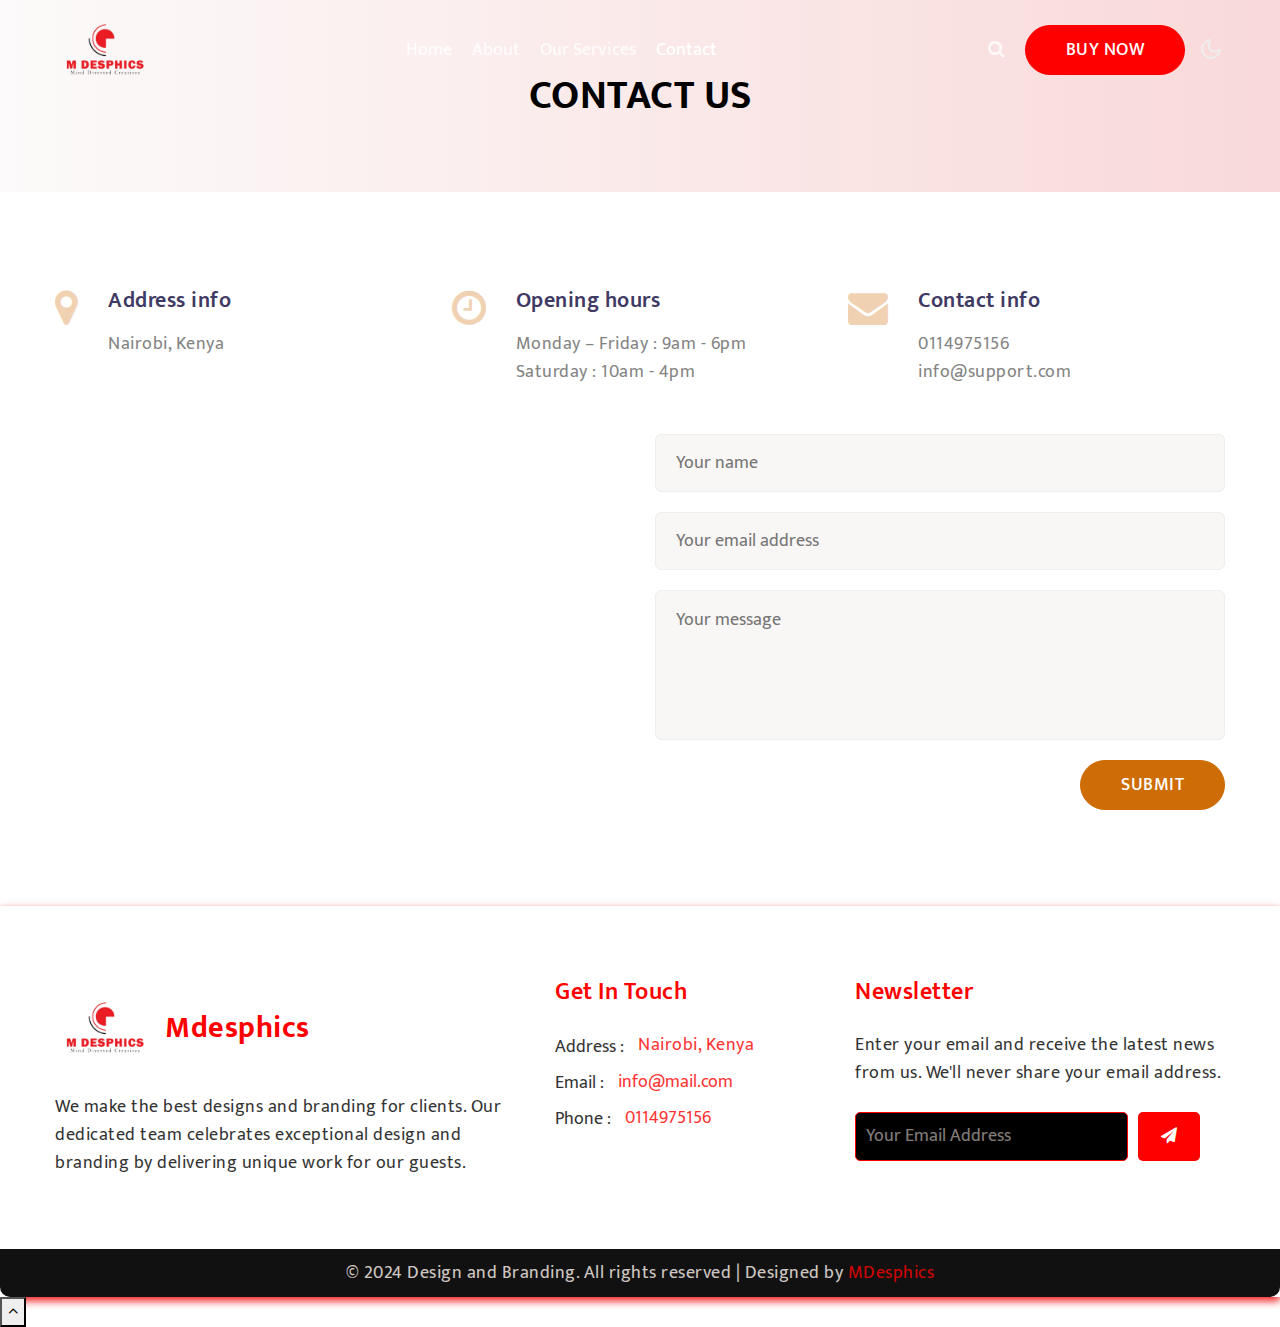
<file: contact.html>
<!doctype html>
<html lang="en">
  <head>
    <!-- Required meta tags -->
    <meta charset="utf-8">
    <meta name="viewport" content="width=device-width, initial-scale=1, shrink-to-fit=no">

    <title>Mdesphics </title>

    <link href="//fonts.googleapis.com/css?family=Mukta:300,400,500" rel="stylesheet">

    <!-- Template CSS -->
    <link rel="stylesheet" href="assets/css/style-starter.css">
  </head>
  <body>
<!--header-->
<header id="site-header" class="fixed-top">
  <div class="container">
      <nav class="navbar navbar-expand-lg stroke px-0 pt-lg-0">
          <h1> <a class="navbar-brand" href="index.html">
                  <!-- <span class="fa fa-coffee"></span>Mdesphics -->
              </a></h1>
  <a class="navbar-brand" href="#index.html">
      <img src="logo_website-removebg-preview.png" alt="Your logo" title="" style="height:100px;" />
  </a>
          <button class="navbar-toggler  collapsed bg-gradient" type="button" data-toggle="collapse"
              data-target="#navbarTogglerDemo02" aria-controls="navbarTogglerDemo02" aria-expanded="false"
              aria-label="Toggle navigation">
              <span class="navbar-toggler-icon fa icon-expand fa-bars"></span>
              <span class="navbar-toggler-icon fa icon-close fa-times"></span>
          </button>

          <div class="collapse navbar-collapse" id="navbarTogglerDemo02">
              <ul class="navbar-nav mx-lg-auto">
                  <li class="nav-item @@home__active">
                      <a class="nav-link" href="index.html">Home <span class="sr-only">(current)</span></a>
                  </li>
                  <li class="nav-item @@about__active">
                      <a class="nav-link" href="about.html">About</a>
                  </li>
                  <li class="nav-item @@services__active">
                      <a class="nav-link" href="services.html">Our Services</a>
                  </li>
                  <li class="nav-item active">
                      <a class="nav-link" href="contact.html">Contact</a>
                  </li>
              </ul>

              <!--/search-right-->
              <div class="search-right">
                  <a href="#search" title="search"><span class="fa fa-search" aria-hidden="true"></span></a>
                  <!-- search popup -->
                  <div id="search" class="pop-overlay">
                      <div class="popup">

                          <form action="error.html" method="GET" class="search-box">
                              <input type="search" placeholder="Enter Keyword" name="search" required="required"
                                  autofocus="">
                              <button type="submit" class="btn"><span class="fa fa-search"
                                      aria-hidden="true"></span></button>
                          </form>

                      </div>
                      <a class="close" href="#close">×</a>
                  </div>
                  <!-- /search popup -->
              </div>
              <!--//search-right-->
              <div class="top-quote mr-lg-3 mt-lg-0">
                <a href="#buytheme" class="btn btn-style btn-primary" style="background-color: #ff0000; border-color: #ff0000; color: #fff;">Buy Now</a>
              </div>
          </div>
          <!-- toggle switch for light and dark theme -->
          <div class="mobile-position">
              <nav class="navigation">
                  <div class="theme-switch-wrapper">
                      <label class="theme-switch" for="checkbox">
                          <input type="checkbox" id="checkbox">
                          <div class="mode-container">
                              <i class="gg-sun"></i>
                              <i class="gg-moon"></i>
                          </div>
                      </label>
                  </div>
              </nav>
          </div>
          <!-- //toggle switch for light and dark theme -->
      </nav>
  </div>
</header>
<!--/header-->
<section class="about-breadcrumb-section">
  <div class="breadcrumb-container py-5 text-white text-center">
      <div class="container py-lg-4 py-md-3">
          <h2 class="breadcrumb-title mb-0">Contact Us</h2>
      </div>
  </div>
</section>

<style>
  .about-breadcrumb-section {
      background: linear-gradient(to right, rgb(252, 250, 250), rgb(249, 217, 217)); /* Gradient background */
      color: white;
  }

  .breadcrumb-container {
      background-image: url(''); /* Add a background image */
      background-size: cover;
      background-position: center;
      background-blend-mode: overlay; /* Allows the gradient and image to blend */
      padding: 5rem 0;
  }

  .breadcrumb-title {
      font-size: 2.5rem; /* Larger, more prominent text */
      font-weight: 700;
      text-transform: uppercase;
      color: black;
      text-align: center;
  }
</style>

<div class="w3l-contact-info py-5" id="contact">
    <div class="container py-lg-5 py-md-4">
        <div class="align-self mt-lg-0 mt-md-5 mt-4">
            <div class="contact-infos">
                <div class="single-contact-infos">
                    <div class="icon-box"> <span class="fa fa-map-marker"></span></div>
                    <div class="text-box">
                        <h3 class="mb-3">Address info</h3>
                        <p>Nairobi, Kenya</p>
                    </div>
                </div>
                <div class="single-contact-infos">
                    <div class="icon-box"> <span class="fa fa-clock-o"></span></div>
                    <div class="text-box">
                        <h3 class="mb-3">Opening hours</h3>
                        <p class=""> Monday – Friday : 9am - 6pm</p>
                        <p class=""> Saturday : 10am - 4pm</p>
                    </div>
                </div>
                <div class="single-contact-infos">
                    <div class="icon-box"> <span class="fa fa-envelope"></span></div>
                    <div class="text-box">
                        <h3 class="mb-3">Contact info</h3>
                        <p class=""><a href="tel:+1(21) 234 4567">0114975156</a></p>
                        <p class=""> <a href="mailto:info@support.com">info@support.com</a></p>
                    </div>
                </div>
            </div>
        </div>
        <div class="row mt-5">
          <div class="col-lg-6 map">
            <iframe
                src="https://www.google.com/maps/embed?pb=!1m18!1m12!1m3!1d13648.183191353378!2d36.821946309460454!3d-1.286389853271551!2m3!1f0!2f0!3f0!3m2!1i1024!2i768!4f13.1!3m3!1m2!1s0x183839c7e93d84d5%3A0x406d9b692845c1b!2sNairobi%2C%20Kenya!5e0!3m2!1sen!2sus!4v1690024857178!5m2!1sen!2sus"
                width="600" height="450" style="border:0;" allowfullscreen="" loading="lazy"
                referrerpolicy="no-referrer-when-downgrade"></iframe>
        </div>
        
            <div class="col-lg-6 form-inner-cont mt-lg-0 mt-sm-5 mt-4">
                <form action="https://sendmail.AmnaCode.com/submitForm" method="post" class="signin-form">
                    <div class="form-input">
                        <input type="text" name="w3lName" id="w3lName" placeholder="Your name">
                    </div>
                    <div class="form-input">
                        <input type="email" name="w3lSender" id="w3lSender" placeholder="Your email address"
                            required="">
                    </div>
                    <div class="form-input">
                        <textarea name="w3lMessage" id="w3lMessage" placeholder="Your message" required=""></textarea>
                    </div>
                    <div class="text-right">
                        <button type="submit" class="btn btn-style btn-primary">Submit</button>
                    </div>
                </form>
            </div>
        </div>
    </div>
</div>
<!-- footer section starts -->
<section class="w3l-footer-29-main" style="box-shadow: 0 4px 8px rgba(241, 5, 5, 0.9);">
    <div class="footer-29 py-5" style="background-color: white; color: black; border-radius: 10px;">
      <div class="container py-lg-4 py-sm-3">
        <div class="row footer-top-29">
          <div class="col-lg-5 footer-list-29 footer-1">
            <h2>
                <a href="index.html" class="" style="color: red; display: flex; align-items: center; text-decoration: none;">
                  <img src="logo_website-removebg-preview.png" alt="Logo" style="height: 100px; margin-right: 10px;"> 
                  Mdesphics
                </a>
              </h2>
              
            <p style="color: black;">
              We make the best designs and branding for clients. Our dedicated team celebrates exceptional design and branding by delivering unique work for our guests.
            </p>
          </div>
          <div class="col-lg-3 col-md-6 footer-list-29 footer-3 mt-lg-0 mt-5">
            <h6 class="footer-title-29" style="color: red;">Get in Touch</h6>
            <div class="column2">
              <div class="mb-2">
                <span style="color: black;">Address :</span>
                <p class="contact-para d-inline" style="color: red;">Nairobi, Kenya</p>
              </div>
              <div>
                <span style="color: black;">Email :</span>
                <a href="mailto:info@mail.com" style="color: red;">info@mail.com</a>
              </div>
              <div class="mt-2">
                <span style="color: black;">Phone :</span>
                <a href="tel:0114975156" style="color: red;">0114975156</a>
              </div>
            </div>
          </div>
          <div class="col-lg-4 col-md-6 footer-list-29 footer-4 mt-lg-0 mt-5">
            <h6 class="footer-title-29" style="color: red;">Newsletter</h6>
            <p style="color: black;">
              Enter your email and receive the latest news from us. We'll never share your email address.
            </p>
            <form action="#" class="subscribe" method="post">
              <div style="display: flex; gap: 10px;">
                <input type="email" name="email" placeholder="Your Email Address" required="" style="padding: 10px; flex: 1; border: 1px solid red; border-radius: 5px; background-color: black; color: white;">
                <button style="background-color: red; color: white; padding: 10px; border: none; border-radius: 5px;"><span class="fa fa-paper-plane"></span></button>
              </div>
            </form>
          </div>
        </div>
      </div>
    </div>
    <div class="bottom-copies text-center" style="background-color: #111; color: white; padding: 10px; border-radius: 0 0 10px 10px;">
      <div class="container">
        <p class="copy-footer-29">
          © 2024 Design and Branding. All rights reserved | Designed by <a href="" style="color: red;">MDesphics</a>
        </p>
      </div>
    </div>
  </section>

  <!-- move top -->
  <button onclick="topFunction()" id="movetop" title="Go to top">
    <span class="fa fa-angle-up"></span>
  </button>
  <script>
    // When the user scrolls down 20px from the top of the document, show the button
    window.onscroll = function () {
      scrollFunction()
    };

    function scrollFunction() {
      if (document.body.scrollTop > 20 || document.documentElement.scrollTop > 20) {
        document.getElementById("movetop").style.display = "block";
      } else {
        document.getElementById("movetop").style.display = "none";
      }
    }

    // When the user clicks on the button, scroll to the top of the document
    function topFunction() {
      document.body.scrollTop = 0;
      document.documentElement.scrollTop = 0;
    }
  </script>
  <!-- //move top -->
</section>

<!-- Template JavaScript -->
<script src="assets/js/jquery-3.3.1.min.js"></script>

<script src="assets/js/theme-change.js"></script>

<!-- js for portfolio lightbox -->
<script src="assets/js/jquery-2.1.4.min.js"></script>
<script src="assets/js/jquery.chocolat.js "></script>
<!--light-box-files -->
<script type="text/javascript ">
  $(function () {
    $('.w3_agile_portfolio_grid a').Chocolat();
  });
</script>
<!-- /js for portfolio lightbox -->

<script src="assets/js/jquery.magnific-popup.min.js"></script>
<script>
  $(document).ready(function () {
    $('.popup-with-zoom-anim').magnificPopup({
      type: 'inline',

      fixedContentPos: false,
      fixedBgPos: true,

      overflowY: 'auto',

      closeBtnInside: true,
      preloader: false,

      midClick: true,
      removalDelay: 300,
      mainClass: 'my-mfp-zoom-in'
    });

    $('.popup-with-move-anim').magnificPopup({
      type: 'inline',

      fixedContentPos: false,
      fixedBgPos: true,

      overflowY: 'auto',

      closeBtnInside: true,
      preloader: false,

      midClick: true,
      removalDelay: 300,
      mainClass: 'my-mfp-slide-bottom'
    });
  });
</script>

<!-- script for testimonials -->
<script>
  $(document).ready(function () {
    $('.owl-testimonial').owlCarousel({
      loop: true,
      margin: 0,
      nav: true,
      dots: false,
      responsiveClass: true,
      autoplay: false,
      autoplayTimeout: 5000,
      autoplaySpeed: 1000,
      autoplayHoverPause: false,
      responsive: {
        0: {
          items: 1,
          nav: true
        },
        480: {
          items: 1,
          nav: true
        },
        667: {
          items: 1,
          nav: true
        },
        1000: {
          items: 1,
          nav: true
        }
      }
    })
  })
</script>
<!-- //script for testimonials -->

<!-- script for blog slider -->
<script>
  $(document).ready(function () {
    $('.owl-two').owlCarousel({
      loop: true,
      margin: 30,
      nav: false,
      responsiveClass: true,
      autoplay: false,
      autoplayTimeout: 5000,
      autoplaySpeed: 1000,
      autoplayHoverPause: false,
      responsive: {
        0: {
          items: 1,
          nav: false
        },
        480: {
          items: 1,
          nav: false
        },
        992: {
          items: 2,
          nav: false
        }
      }
    })
  })
</script>
<!-- //script for blog slider -->

<script src="assets/js/owl.carousel.js"></script>

<!-- script for banner slider-->
<script>
  $(document).ready(function () {
    $('.owl-one').owlCarousel({
      loop: true,
      margin: 0,
      nav: false,
      responsiveClass: true,
      autoplay: false,
      autoplayTimeout: 5000,
      autoplaySpeed: 1000,
      autoplayHoverPause: false,
      responsive: {
        0: {
          items: 1,
          nav: false
        },
        480: {
          items: 1,
          nav: false
        },
        667: {
          items: 1,
          nav: false
        },
        1000: {
          items: 1,
          nav: false
        }
      }
    })
  })
</script>
<!-- //script -->


<!-- disable body scroll which navbar is in active -->
<script>
  $(function () {
    $('.navbar-toggler').click(function () {
      $('body').toggleClass('noscroll');
    })
  });
</script>
<!-- disable body scroll which navbar is in active -->

<!--/MENU-JS-->
<script>
  $(window).on("scroll", function () {
    var scroll = $(window).scrollTop();

    if (scroll >= 80) {
      $("#site-header").addClass("nav-fixed");
    } else {
      $("#site-header").removeClass("nav-fixed");
    }
  });

  //Main navigation Active Class Add Remove
  $(".navbar-toggler").on("click", function () {
    $("header").toggleClass("active");
  });
  $(document).on("ready", function () {
    if ($(window).width() > 991) {
      $("header").removeClass("active");
    }
    $(window).on("resize", function () {
      if ($(window).width() > 991) {
        $("header").removeClass("active");
      }
    });
  });
</script>
<!--//MENU-JS-->

<script src="assets/js/bootstrap.min.js"></script>
</body>

</html>
</file>
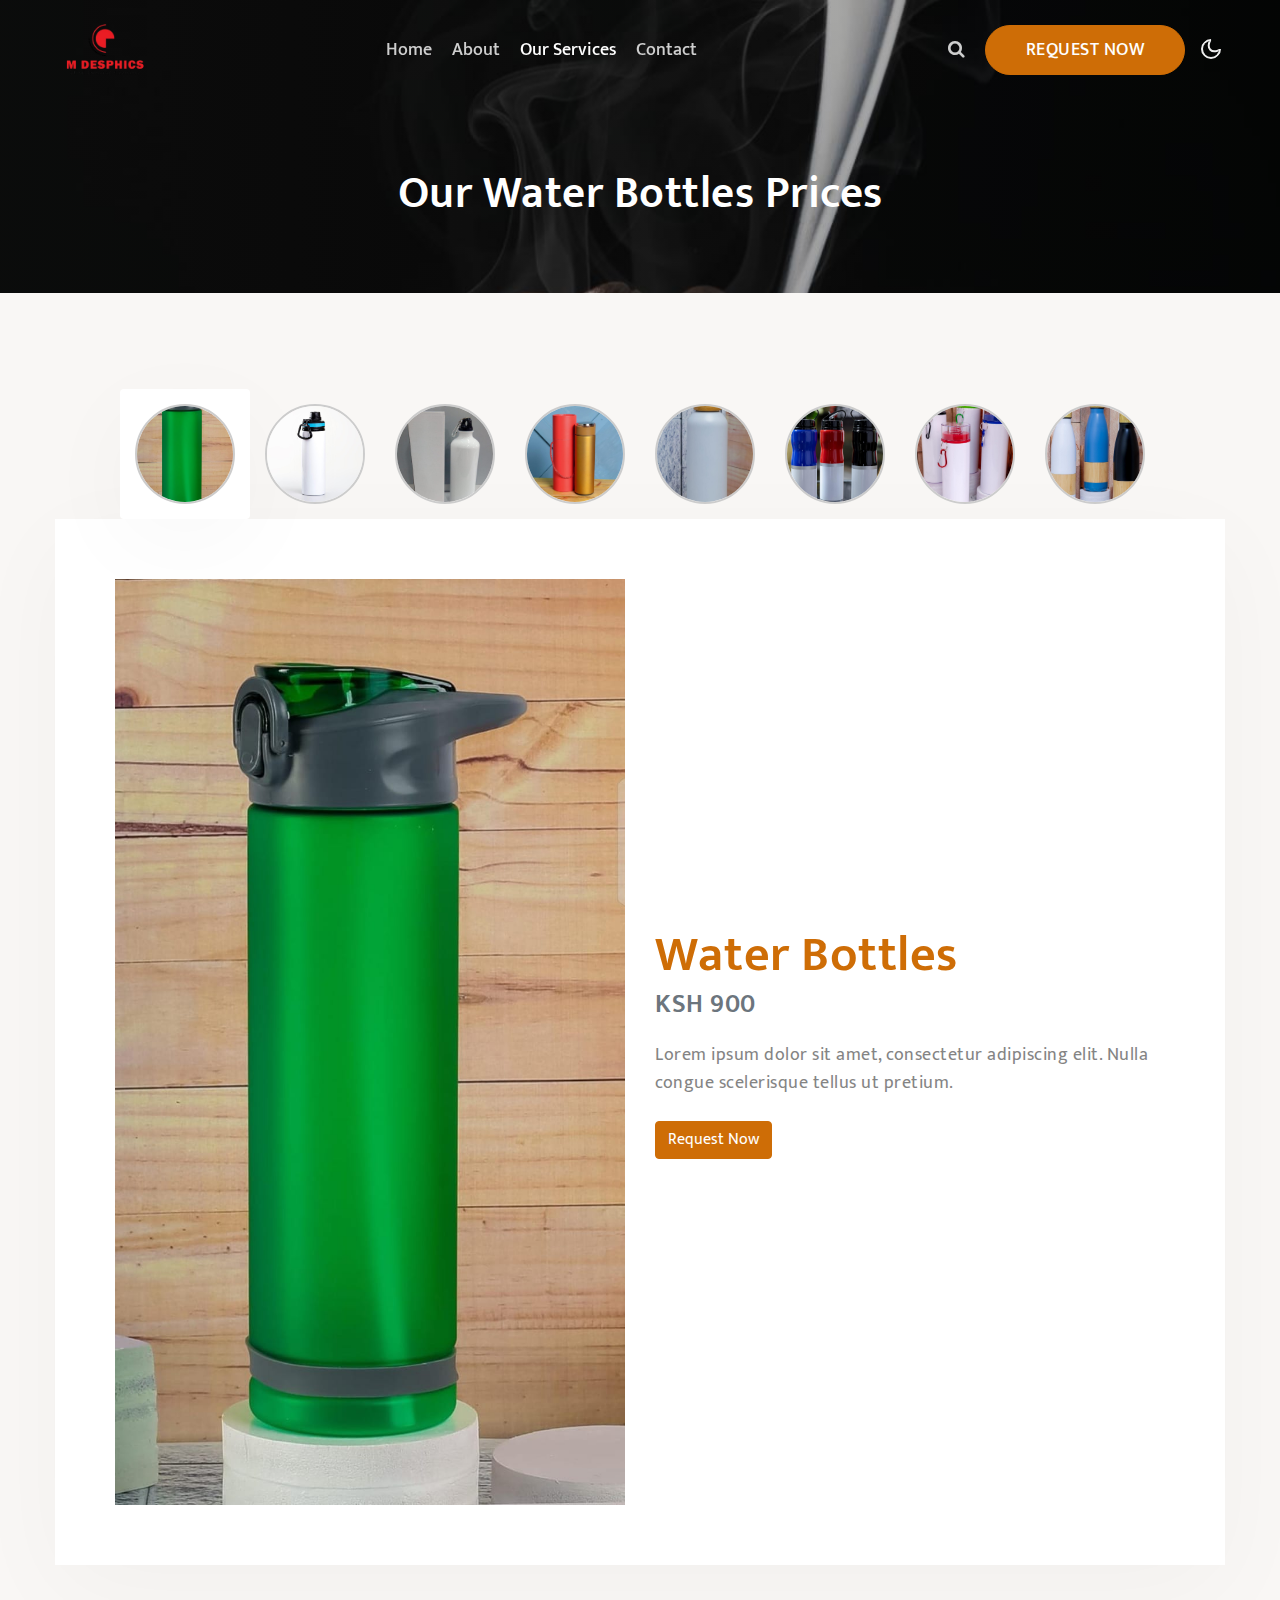
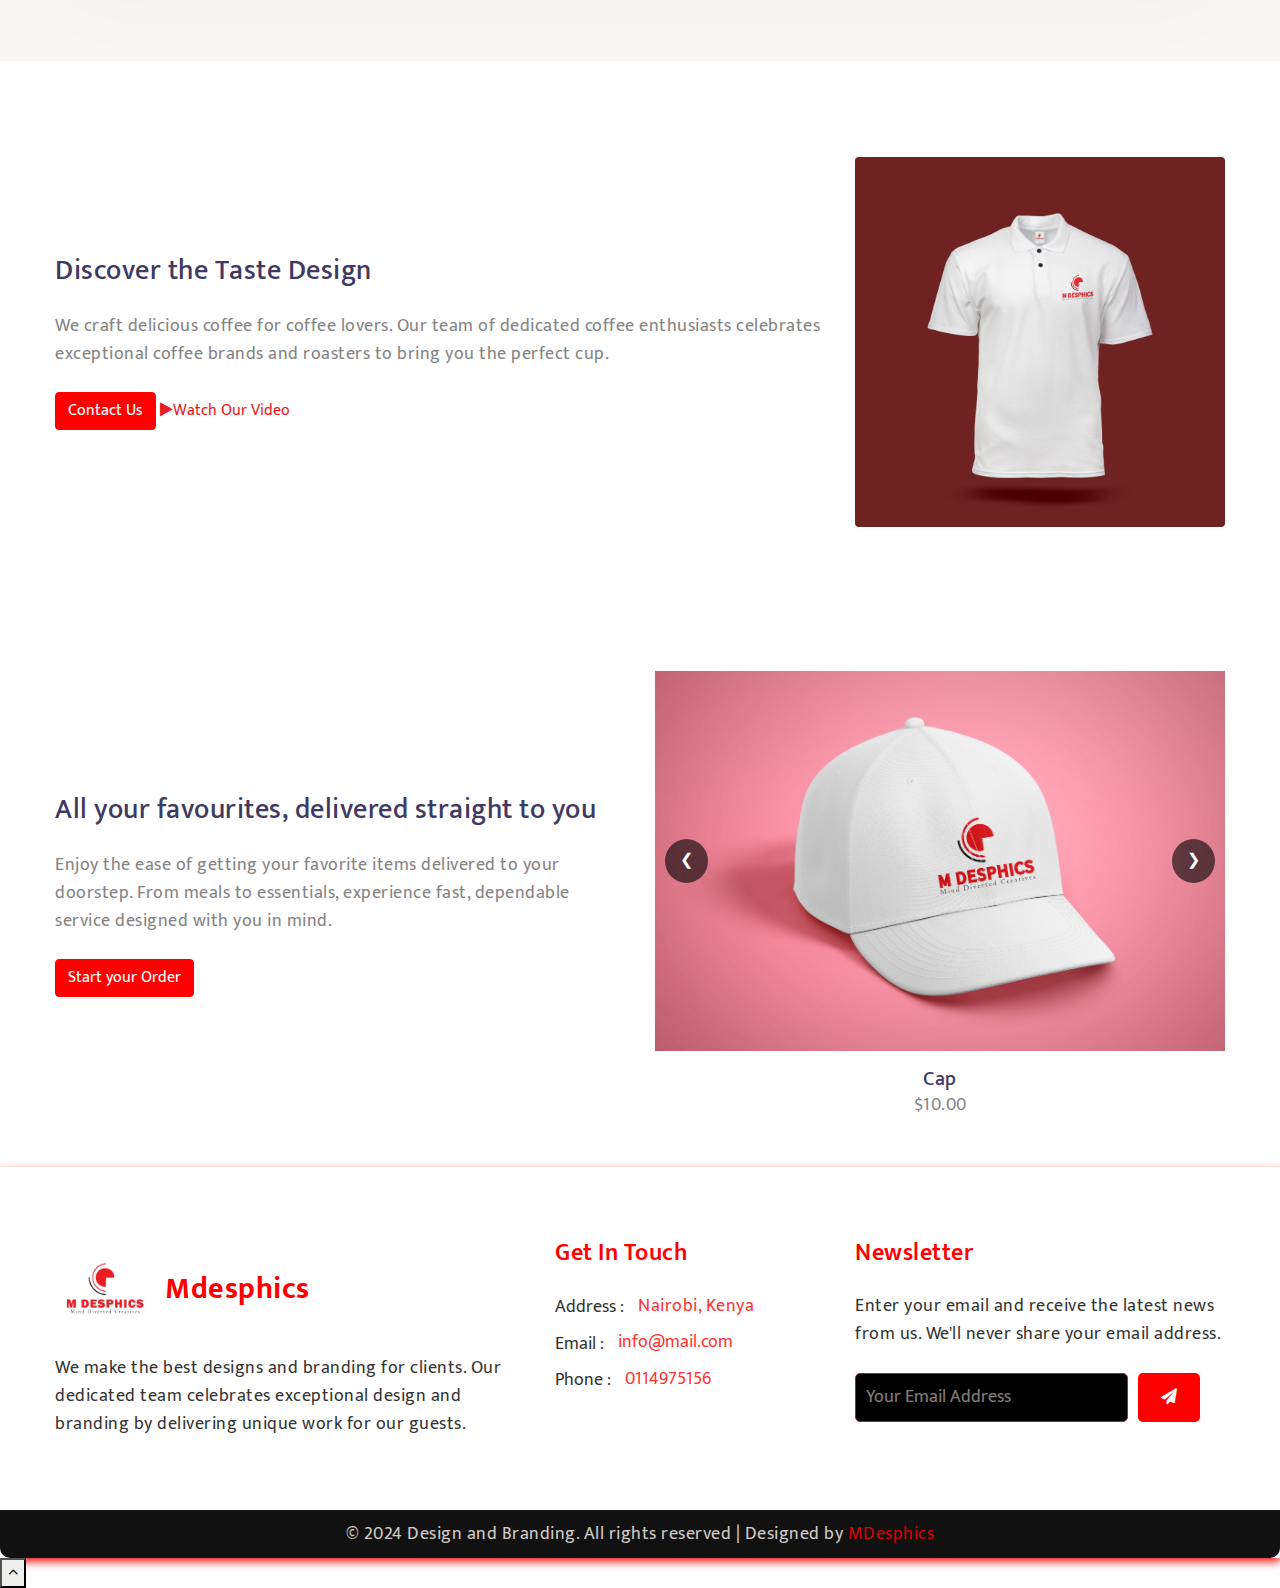
<file: services.html>
<!doctype html>
<html lang="en">
  <head>
    <!-- Required meta tags -->
    <meta charset="utf-8">
    <meta name="viewport" content="width=device-width, initial-scale=1, shrink-to-fit=no">

    <title>Mdesphics</title>

    <link href="//fonts.googleapis.com/css?family=Mukta:300,400,500" rel="stylesheet">

    <!-- Template CSS -->
    <link rel="stylesheet" href="assets/css/style-starter.css">
  </head>
  <body>
<!--header-->
<header id="site-header" class="fixed-top">
  <div class="container">
      <nav class="navbar navbar-expand-lg stroke px-0 pt-lg-0">
          <h1> <a class="navbar-brand" href="index.html">
                  <!-- <span class="fa fa-coffee"></span> Coffee Cafe -->
              </a></h1>
              <a class="navbar-brand" href="#index.html">
                <img src="logo_website-removebg-preview.png" alt="" title="" style="height:100px;" />
            </a>
          <button class="navbar-toggler  collapsed bg-gradient" type="button" data-toggle="collapse"
              data-target="#navbarTogglerDemo02" aria-controls="navbarTogglerDemo02" aria-expanded="false"
              aria-label="Toggle navigation">
              <span class="navbar-toggler-icon fa icon-expand fa-bars"></span>
              <span class="navbar-toggler-icon fa icon-close fa-times"></span>
          </button>

          <div class="collapse navbar-collapse" id="navbarTogglerDemo02">
              <ul class="navbar-nav mx-lg-auto">
                  <li class="nav-item @@home__active">
                      <a class="nav-link" href="index.html">Home <span class="sr-only">(current)</span></a>
                  </li>
                  <li class="nav-item @@about__active">
                      <a class="nav-link" href="about.html">About</a>
                  </li>
                  <li class="nav-item active">
                      <a class="nav-link" href="services.html">Our Services</a>
                  </li>
                  <li class="nav-item @@contact__active">
                      <a class="nav-link" href="contact.html">Contact</a>
                  </li>
              </ul>

              <!--/search-right-->
              <div class="search-right">
                  <a href="#search" title="search"><span class="fa fa-search" aria-hidden="true"></span></a>
                  <!-- search popup -->
                  <div id="search" class="pop-overlay">
                      <div class="popup">

                          <form action="error.html" method="GET" class="search-box">
                              <input type="search" placeholder="Enter Keyword" name="search" required="required"
                                  autofocus="">
                              <button type="submit" class="btn"><span class="fa fa-search"
                                      aria-hidden="true"></span></button>
                          </form>

                      </div>
                      <a class="close" href="#close">×</a>
                  </div>
                  <!-- /search popup -->
              </div>
              <!--//search-right-->
              <div class="top-quote mr-lg-3 mt-lg-0">
                  <a href="#buytheme" class="btn btn-style btn-primary">Request Now</a>
              </div>
          </div>
          <!-- toggle switch for light and dark theme -->
          <div class="mobile-position">
              <nav class="navigation">
                  <div class="theme-switch-wrapper">
                      <label class="theme-switch" for="checkbox">
                          <input type="checkbox" id="checkbox">
                          <div class="mode-container">
                              <i class="gg-sun"></i>
                              <i class="gg-moon"></i>
                          </div>
                      </label>
                  </div>
              </nav>
          </div>
          <!-- //toggle switch for light and dark theme -->
      </nav>
  </div>
</header>
<!--/header-->
<section class="w3l-about-breadcrumb">
    <div class="breadcrumb-bg breadcrumb-bg-about py-5">
        <div class="container py-lg-4 py-md-3">
            <h2 class="title">Our Water Bottles Prices</h2>
        </div>
    </div>
</section>
<!-- Team Section -->
<section class="team py-5" id="team">
  <div class="container py-lg-5 py-md-4 py-2">
    <!-- Tabs Navigation -->
    <ul class="nav nav-pills" id="pills-tab1" role="tablist">
      <!-- Loop for Nav Items -->
      <li class="nav-item">
        <a class="nav-link active" id="pills-team1-tab" data-toggle="pill" href="#pills-team1" role="tab" aria-controls="pills-team1" aria-selected="true">
          <img src="IMG-20241115-WA0014.jpg" class="img-fluid" alt="Team Member 1" style="width: 100px; height: 100px; object-fit: cover; border-radius: 50%; border: 2px solid #ccc; margin: 5px;">
        </a>
      </li>
      <li class="nav-item">
        <a class="nav-link" id="pills-team2-tab" data-toggle="pill" href="#pills-team2" role="tab" aria-controls="pills-team2" aria-selected="false">
          <img src="IMG-20241115-WA0015.jpg" class="img-fluid" alt="Team Member 2" style="width: 100px; height: 100px; object-fit: cover; border-radius: 50%; border: 2px solid #ccc; margin: 5px;">
        </a>
      </li>
      <li class="nav-item">
        <a class="nav-link" id="pills-team3-tab" data-toggle="pill" href="#pills-team3" role="tab" aria-controls="pills-team3" aria-selected="false">
          <img src="IMG-20241115-WA0016.jpg" class="img-fluid" alt="Team Member 3" style="width: 100px; height: 100px; object-fit: cover; border-radius: 50%; border: 2px solid #ccc; margin: 5px;">
        </a>
      </li>
      <li class="nav-item">
        <a class="nav-link" id="pills-team4-tab" data-toggle="pill" href="#pills-team4" role="tab" aria-controls="pills-team4" aria-selected="false">
          <img src="IMG-20241115-WA0017.jpg" class="img-fluid" alt="Team Member 4" style="width: 100px; height: 100px; object-fit: cover; border-radius: 50%; border: 2px solid #ccc; margin: 5px;">
        </a>
      </li>
      <li class="nav-item">
        <a class="nav-link" id="pills-team5-tab" data-toggle="pill" href="#pills-team5" role="tab" aria-controls="pills-team5" aria-selected="false">
          <img src="IMG-20241115-WA0018.jpg" class="img-fluid" alt="Team Member 5" style="width: 100px; height: 100px; object-fit: cover; border-radius: 50%; border: 2px solid #ccc; margin: 5px;">
        </a>
      </li>
      <li class="nav-item">
        <a class="nav-link" id="pills-team6-tab" data-toggle="pill" href="#pills-team6" role="tab" aria-controls="pills-team6" aria-selected="false">
          <img src="IMG-20241115-WA0019.jpg" class="img-fluid" alt="Team Member 6" style="width: 100px; height: 100px; object-fit: cover; border-radius: 50%; border: 2px solid #ccc; margin: 5px;">
        </a>
      </li>
      <li class="nav-item">
        <a class="nav-link" id="pills-team7-tab" data-toggle="pill" href="#pills-team7" role="tab" aria-controls="pills-team7" aria-selected="false">
          <img src="IMG-20241115-WA0020.jpg" class="img-fluid" alt="Team Member 7" style="width: 100px; height: 100px; object-fit: cover; border-radius: 50%; border: 2px solid #ccc; margin: 5px;">
        </a>
      </li>
      <li class="nav-item">
        <a class="nav-link" id="pills-team8-tab" data-toggle="pill" href="#pills-team8" role="tab" aria-controls="pills-team8" aria-selected="false">
          <img src="IMG-20241115-WA0021.jpg" class="img-fluid" alt="Team Member 8" style="width: 100px; height: 100px; object-fit: cover; border-radius: 50%; border: 2px solid #ccc; margin: 5px;">
        </a>
      </li>
    </ul>

    <!-- Tabs Content -->
    <div class="tab-content" id="pills-tabContent1">
      <!-- Tab Pane 1 -->
      <div class="tab-pane fade show active" id="pills-team1" role="tabpanel" aria-labelledby="pills-team1-tab">
        <div class="team-grids row align-items-center">
          <div class="col-lg-6">
            <img src="IMG-20241115-WA0014.jpg" class="img-fluid" alt="Product Image">
          </div>
          <div class="col-lg-6 mt-lg-0 mt-4">
            <h4>Water Bottles <span class="text-muted">KSH 900</span></h4>
            <p class="pt-3">Lorem ipsum dolor sit amet, consectetur adipiscing elit. Nulla congue scelerisque tellus ut pretium.</p>
            <a href="#buy" class="btn btn-primary mt-4">Request Now</a>
          </div>
        </div>
      </div>

      <!-- Tab Pane 2 -->
      <div class="tab-pane fade" id="pills-team2" role="tabpanel" aria-labelledby="pills-team2-tab">
        <div class="team-grids row align-items-center">
          <div class="col-lg-6">
            <img src="IMG-20241115-WA0015.jpg" class="img-fluid" alt="Product Image">
          </div>
          <div class="col-lg-6 mt-lg-0 mt-4">
            <h4>Water Bottles <span class="text-muted"> KSH 800</span></h4>
            <p class="pt-3">Lorem ipsum dolor sit amet, consectetur adipiscing elit. Nulla congue scelerisque tellus ut pretium.</p>
            <a href="#buy" class="btn btn-primary mt-4">Buy Now</a>
          </div>
        </div>
      </div>

      <!-- Additional Tab Panes for team members 3 to 8 -->
       <!-- Tab Pane 3 -->
      <div class="tab-pane fade" id="pills-team3" role="tabpanel" aria-labelledby="pills-team3-tab">
        <div class="team-grids row align-items-center">
          <div class="col-lg-6">
            <img src="IMG-20241115-WA0016.jpg" class="img-fluid" alt="Product Image">
          </div>
          <div class="col-lg-6 mt-lg-0 mt-4">
            <h4>Water Bottles <span class="text-muted">KSH  700</span></h4>
            <p class="pt-3">Lorem ipsum dolor sit amet, consectetur adipiscing elit. Nulla congue scelerisque tellus ut pretium.</p>
            <a href="#buy" class="btn btn-primary mt-4">Buy Now</a>
          </div>
        </div>
      </div>
      <!-- Tab Pane 4 -->
      <div class="tab-pane fade" id="pills-team4" role="tabpanel" aria-labelledby="pills-team4-tab">
        <div class="team-grids row align-items-center">
          <div class="col-lg-6">
            <img src="IMG-20241115-WA0017.jpg" class="img-fluid" alt="Product Image">
          </div>
          <div class="col-lg-6 mt-lg-0 mt-4">
            <h4>Water Bottles<span class="text-muted">KSH 1100</span></h4>
            <p class="pt-3">Lorem ipsum dolor sit amet, consectetur adipiscing elit. Nulla congue scelerisque tellus ut pretium.</p>
            <a href="#buy" class="btn btn-primary mt-4">Buy Now</a>
          </div>
        </div>
      </div>
      <!-- Tab Pane 5 -->
      <div class="tab-pane fade" id="pills-team5" role="tabpanel" aria-labelledby="pills-team5-tab">
        <div class="team-grids row align-items-center">
          <div class="col-lg-6">
            <img src="IMG-20241115-WA0018.jpg" class="img-fluid" alt="Product Image">
          </div>
          <div class="col-lg-6 mt-lg-0 mt-4">
            <h4>Water Bottles <span class="text-muted">KSH  1500</span></h4>
            <p class="pt-3">Lorem ipsum dolor sit amet, consectetur adipiscing elit. Nulla congue scelerisque tellus ut pretium.</p>
            <a href="#buy" class="btn btn-primary mt-4">Buy Now</a>
          </div>
        </div>
      </div>
      <!-- Tab Pane 6 -->
      <div class="tab-pane fade" id="pills-team6" role="tabpanel" aria-labelledby="pills-team6-tab">
        <div class="team-grids row align-items-center">
          <div class="col-lg-6">
            <img src="IMG-20241115-WA0019.jpg" class="img-fluid" alt="Product Image">
          </div>
          <div class="col-lg-6 mt-lg-0 mt-4">
            <h4>Water Bottles <span class="text-muted">KSH  900</span></h4>
            <p class="pt-3">Lorem ipsum dolor sit amet, consectetur adipiscing elit. Nulla congue scelerisque tellus ut pretium.</p>
            <a href="#buy" class="btn btn-primary mt-4">Buy Now</a>
          </div>
        </div>
      </div>
      <!-- Tab Pane 7 -->
      <div class="tab-pane fade" id="pills-team7" role="tabpanel" aria-labelledby="pills-team7-tab">
        <div class="team-grids row align-items-center">
          <div class="col-lg-6">
            <img src="IMG-20241115-WA0020.jpg" class="img-fluid" alt="Product Image">
          </div>
          <div class="col-lg-6 mt-lg-0 mt-4">
            <h4>Water Bottles <span class="text-muted">KSH  700</span></h4>
            <p class="pt-3">Lorem ipsum dolor sit amet, consectetur adipiscing elit. Nulla congue scelerisque tellus ut pretium.</p>
            <a href="#buy" class="btn btn-primary mt-4">Buy Now</a>
          </div>
        </div>
      </div>
      <!-- Tab Pane 8 -->
      <div class="tab-pane fade" id="pills-team8" role="tabpanel" aria-labelledby="pills-team8-tab">
        <div class="team-grids row align-items-center">
          <div class="col-lg-6">
            <img src="IMG-20241115-WA0021.jpg" class="img-fluid" alt="Product Image">
          </div>
          <div class="col-lg-6 mt-lg-0 mt-4">
            <h4>Water Bottles <span class="text-muted">KSH  1500</span></h4>
            <p class="pt-3">Lorem ipsum dolor sit amet, consectetur adipiscing elit. Nulla congue scelerisque tellus ut pretium.</p>
            <a href="#buy" class="btn btn-primary mt-4">Buy Now</a>
          </div>
        </div>
      </div>
      <!-- Ensure each pane corresponds to its respective nav item -->
      <!-- Repeat the same structure as Tab Pane 2 for other members -->
    </div>
  </div>
</section>


<!-- //tabs team -->
<div class="taste-design-section py-5">
  <div class="container py-lg-5 py-4">
      <div class="row align-items-center">
          <div class="col-lg-8 text-content">
              <h3 class="section-title mb-4">Discover the Taste Design</h3>
              <p>
                  We craft delicious coffee for coffee lovers. Our team of dedicated coffee enthusiasts celebrates 
                  exceptional coffee brands and roasters to bring you the perfect cup.
              </p>
              <div class="action-buttons mt-4">
                <a class="btn btn-primary me-3" href="#order" style="background-color: red; border-color: red; color: white;">Contact Us</a>
                  
                  <a href="#video-dialog" class="popup-with-zoom-anim play-view d-inline-flex align-items-center">
                      <span class="video-play-icon">
                          <span class="fa fa-play"></span>
                      </span>
                      <span class="ms-2">Watch Our Video</span>
                  </a>
              </div>

              <!-- Video dialog -->
              <div id="video-dialog" class="zoom-anim-dialog mfp-hide">
                  <iframe src="https://www.youtube.com/results?search_query=mdesphics" allow="autoplay; fullscreen" allowfullscreen></iframe>
              </div>
          </div>
          <div class="col-lg-4 mt-lg-0 mt-4">
              <img src="POLO SHIRT MDESPHICS.jpg" class="img-fluid rounded" alt="Coffee Presentation">
          </div>
      </div>
  </div>
</div><section class="specification-section py-5">
  <div class="container">
      <div class="row align-items-center">
          <!-- Text Content -->
          <div class="col-lg-6 text-content">
              <h3 class="section-title">All your favourites, delivered straight to you</h3>
              <p class="mt-4">
                  Enjoy the ease of getting your favorite items delivered to your doorstep. From meals to essentials, 
                  experience fast, dependable service designed with you in mind.
              </p>
              <a class="btn btn-primary mt-4" href="#order" style="background-color: red; border-color: red;">Start your Order</a>
          </div>

          <!-- Image Scroller Content -->
          <div class="col-lg-6 image-scroller">
              <div class="image-container">
                  <button class="scroll-btn prev-btn" onclick="scrollImages(-1)">&#10094;</button>
                  <div class="image-wrapper">
                      <img src="CAP MDESPHICS.jpg" alt="Item 1" class="img-fluid active">
                      <img src="POLO SHIRT MDESPHICS.jpg" alt="Item 2" class="img-fluid">
                      <img src="CAP MDESPHICS.jpg" alt="Item 3" class="img-fluid">
                      <img src="POLO SHIRT MDESPHICS.jpg" alt="Item 4" class="img-fluid">
                  </div>
                  <button class="scroll-btn next-btn" onclick="scrollImages(1)">&#10095;</button>
              </div>
              <div class="image-description mt-3 text-center">
                  <h5 id="image-title">Cap</h5>
                  <p id="image-price">$10.00</p>
              </div>
              
          </div>
      </div>
  </div>
</section>
<style>
  .image-container {
      position: relative;
      display: flex;
      align-items: center;
      justify-content: center;
      overflow: hidden;
  }

  .image-wrapper {
      display: flex;
      transition: transform 0.5s ease;
      width: 100%;
  }

  .image-wrapper img {
      min-width: 100%;
      display: none;
  }

  .image-wrapper img.active {
      display: block;
  }

  .scroll-btn {
      position: absolute;
      top: 50%;
      transform: translateY(-50%);
      background-color: rgba(0, 0, 0, 0.6);
      color: white;
      border: none;
      padding: 10px 15px;
      cursor: pointer;
      z-index: 2;
      border-radius: 50%;
  }

  .prev-btn {
      left: 10px;
  }

  .next-btn {
      right: 10px;
  }

  .scroll-btn:hover {
      background-color: rgba(255, 0, 0, 0.8);
  }

  .image-description {
      color: #333;
  }

  /* Responsive Design */
  @media (max-width: 768px) {
      .text-content {
          margin-bottom: 20px;
      }

      .scroll-btn {
          padding: 5px 10px;
      }

      .image-description h5 {
          font-size: 18px;
      }

      .image-description p {
          font-size: 16px;
      }
  }
</style>
<script>
  const images = document.querySelectorAll('.image-wrapper img');
  const titles = ["Cap", "Polo", "Cap", "Polo"];
  const prices = ["KSH 200", "KSH 200", "KSH 200", "KSH 200"];
  let currentIndex = 0;

  function scrollImages(direction) {
      // Hide current image
      images[currentIndex].classList.remove('active');

      // Update index
      currentIndex = (currentIndex + direction + images.length) % images.length;

      // Show new image
      images[currentIndex].classList.add('active');

      // Update description
      document.getElementById('image-title').innerText = titles[currentIndex];
      document.getElementById('image-price').innerText = prices[currentIndex];
  }
</script>


<script>
  
  const thumbnails = document.querySelectorAll('.gallery-thumbnail');
  const mainImage = document.getElementById('mainImage');
  const prevBtn = document.getElementById('prevBtn');
  const nextBtn = document.getElementById('nextBtn');
  let currentIndex = 0;

  // Update main image when thumbnail is clicked
  thumbnails.forEach((thumbnail, index) => {
      thumbnail.addEventListener('click', () => {
          currentIndex = index;
          mainImage.src = thumbnail.getAttribute('data-large');
      });
  });

  // Navigate to the previous image
  prevBtn.addEventListener('click', () => {
      if (currentIndex > 0) {
          currentIndex--;
      } else {
          currentIndex = thumbnails.length - 1; // Loop back to the last image
      }
      mainImage.src = thumbnails[currentIndex].getAttribute('data-large');
  });

  // Navigate to the next image
  nextBtn.addEventListener('click', () => {
      if (currentIndex < thumbnails.length - 1) {
          currentIndex++;
      } else {
          currentIndex = 0; // Loop back to the first image
      }
      mainImage.src = thumbnails[currentIndex].getAttribute('data-large');
  });
</script>



<!-- //specification-6-->
<!-- footer section starts -->
<section class="w3l-footer-29-main" style="box-shadow: 0 4px 8px rgba(241, 5, 5, 0.9);">
  <div class="footer-29 py-5" style="background-color: white; color: black; border-radius: 10px;">
    <div class="container py-lg-4 py-sm-3">
      <div class="row footer-top-29">
        <div class="col-lg-5 footer-list-29 footer-1">
          <h2>
              <a href="index.html" class="" style="color: red; display: flex; align-items: center; text-decoration: none;">
                <img src="logo_website-removebg-preview.png" alt="Logo" style="height: 100px; margin-right: 10px;"> 
                Mdesphics
              </a>
            </h2>
            
          <p style="color: black;">
            We make the best designs and branding for clients. Our dedicated team celebrates exceptional design and branding by delivering unique work for our guests.
          </p>
        </div>
        <div class="col-lg-3 col-md-6 footer-list-29 footer-3 mt-lg-0 mt-5">
          <h6 class="footer-title-29" style="color: red;">Get in Touch</h6>
          <div class="column2">
            <div class="mb-2">
              <span style="color: black;">Address :</span>
              <p class="contact-para d-inline" style="color: red;">Nairobi, Kenya</p>
            </div>
            <div>
              <span style="color: black;">Email :</span>
              <a href="mailto:info@mail.com" style="color: red;">info@mail.com</a>
            </div>
            <div class="mt-2">
              <span style="color: black;">Phone :</span>
              <a href="tel:0114975156" style="color: red;">0114975156</a>
            </div>
          </div>
        </div>
        <div class="col-lg-4 col-md-6 footer-list-29 footer-4 mt-lg-0 mt-5">
          <h6 class="footer-title-29" style="color: red;">Newsletter</h6>
          <p style="color: black;">
            Enter your email and receive the latest news from us. We'll never share your email address.
          </p>
          <form action="#" class="subscribe" method="post">
            <div style="display: flex; gap: 10px;">
              <input type="email" name="email" placeholder="Your Email Address" required="" style="padding: 10px; flex: 1; border: 1px solid red; border-radius: 5px; background-color: black; color: white;">
              <button style="background-color: red; color: white; padding: 10px; border: none; border-radius: 5px;"><span class="fa fa-paper-plane"></span></button>
            </div>
          </form>
        </div>
      </div>
    </div>
  </div>
  <div class="bottom-copies text-center" style="background-color: #111; color: white; padding: 10px; border-radius: 0 0 10px 10px;">
    <div class="container">
      <p class="copy-footer-29">
        © 2024 Design and Branding. All rights reserved | Designed by <a href="" style="color: red;">MDesphics</a>
      </p>
    </div>
  </div>
</section>

  <!-- move top -->
  <button onclick="topFunction()" id="movetop" title="Go to top">
    <span class="fa fa-angle-up"></span>
  </button>
  <script>
    // When the user scrolls down 20px from the top of the document, show the button
    window.onscroll = function () {
      scrollFunction()
    };

    function scrollFunction() {
      if (document.body.scrollTop > 20 || document.documentElement.scrollTop > 20) {
        document.getElementById("movetop").style.display = "block";
      } else {
        document.getElementById("movetop").style.display = "none";
      }
    }

    // When the user clicks on the button, scroll to the top of the document
    function topFunction() {
      document.body.scrollTop = 0;
      document.documentElement.scrollTop = 0;
    }
  </script>
  <!-- //move top -->
</section>

<!-- Template JavaScript -->
<script src="assets/js/jquery-3.3.1.min.js"></script>

<script src="assets/js/theme-change.js"></script>

<!-- js for portfolio lightbox -->
<script src="assets/js/jquery-2.1.4.min.js"></script>
<script src="assets/js/jquery.chocolat.js "></script>
<!--light-box-files -->
<script type="text/javascript ">
  $(function () {
    $('.w3_agile_portfolio_grid a').Chocolat();
  });
</script>
<!-- /js for portfolio lightbox -->

<script src="assets/js/jquery.magnific-popup.min.js"></script>
<script>
  $(document).ready(function () {
    $('.popup-with-zoom-anim').magnificPopup({
      type: 'inline',

      fixedContentPos: false,
      fixedBgPos: true,

      overflowY: 'auto',

      closeBtnInside: true,
      preloader: false,

      midClick: true,
      removalDelay: 300,
      mainClass: 'my-mfp-zoom-in'
    });

    $('.popup-with-move-anim').magnificPopup({
      type: 'inline',

      fixedContentPos: false,
      fixedBgPos: true,

      overflowY: 'auto',

      closeBtnInside: true,
      preloader: false,

      midClick: true,
      removalDelay: 300,
      mainClass: 'my-mfp-slide-bottom'
    });
  });
</script>

<!-- script for testimonials -->
<script>
  $(document).ready(function () {
    $('.owl-testimonial').owlCarousel({
      loop: true,
      margin: 0,
      nav: true,
      dots: false,
      responsiveClass: true,
      autoplay: false,
      autoplayTimeout: 5000,
      autoplaySpeed: 1000,
      autoplayHoverPause: false,
      responsive: {
        0: {
          items: 1,
          nav: true
        },
        480: {
          items: 1,
          nav: true
        },
        667: {
          items: 1,
          nav: true
        },
        1000: {
          items: 1,
          nav: true
        }
      }
    })
  })
</script>
<!-- //script for testimonials -->

<!-- script for blog slider -->
<script>
  $(document).ready(function () {
    $('.owl-two').owlCarousel({
      loop: true,
      margin: 30,
      nav: false,
      responsiveClass: true,
      autoplay: false,
      autoplayTimeout: 5000,
      autoplaySpeed: 1000,
      autoplayHoverPause: false,
      responsive: {
        0: {
          items: 1,
          nav: false
        },
        480: {
          items: 1,
          nav: false
        },
        992: {
          items: 2,
          nav: false
        }
      }
    })
  })
</script>
<!-- //script for blog slider -->

<script src="assets/js/owl.carousel.js"></script>

<!-- script for banner slider-->
<script>
  $(document).ready(function () {
    $('.owl-one').owlCarousel({
      loop: true,
      margin: 0,
      nav: false,
      responsiveClass: true,
      autoplay: false,
      autoplayTimeout: 5000,
      autoplaySpeed: 1000,
      autoplayHoverPause: false,
      responsive: {
        0: {
          items: 1,
          nav: false
        },
        480: {
          items: 1,
          nav: false
        },
        667: {
          items: 1,
          nav: false
        },
        1000: {
          items: 1,
          nav: false
        }
      }
    })
  })
</script>
<!-- //script -->


<!-- disable body scroll which navbar is in active -->
<script>
  $(function () {
    $('.navbar-toggler').click(function () {
      $('body').toggleClass('noscroll');
    })
  });
</script>
<!-- disable body scroll which navbar is in active -->

<!--/MENU-JS-->
<script>
  $(window).on("scroll", function () {
    var scroll = $(window).scrollTop();

    if (scroll >= 80) {
      $("#site-header").addClass("nav-fixed");
    } else {
      $("#site-header").removeClass("nav-fixed");
    }
  });

  //Main navigation Active Class Add Remove
  $(".navbar-toggler").on("click", function () {
    $("header").toggleClass("active");
  });
  $(document).on("ready", function () {
    if ($(window).width() > 991) {
      $("header").removeClass("active");
    }
    $(window).on("resize", function () {
      if ($(window).width() > 991) {
        $("header").removeClass("active");
      }
    });
  });
</script>
<!--//MENU-JS-->

<script src="assets/js/bootstrap.min.js"></script>
</body>

</html>
</file>
<file: assets/css/style-starter.css>
@charset "UTF-8";
/*--
Author: W3layouts
Author URL: http://w3layouts.com
--*/
/*!
 * Bootstrap v4.4.1 (https://getbootstrap.com/)
 * Copyright 2011-2019 The Bootstrap Authors
 * Copyright 2011-2019 Twitter, Inc.
 * Licensed under MIT (https://github.com/twbs/bootstrap/blob/master/LICENSE)
 */
:root {
  --blue: #007bff;
  --indigo: #6610f2;
  --purple: #6f42c1;
  --pink: #e83e8c;
  --red: #dc3545;
  --orange: #fd7e14;
  --yellow: #ffc107;
  --green: #28a745;
  --teal: #20c997;
  --cyan: #17a2b8;
  --white: #fff;
  --gray: #e2493b;
  --gray-dark: #f51515;
  --primary: #ce6d06;
  --secondary: #f8b195;
  --success: #28a745;
  --info: #17a2b8;
  --warning: #ffc107;
  --danger: #dc3545;
  --light: #f8f9fa;
  --dark: #c54926;
  --breakpoint-xs: 0;
  --breakpoint-sm: 576px;
  --breakpoint-md: 768px;
  --breakpoint-lg: 992px;
  --breakpoint-xl: 1200px;
  --font-family-sans-serif: -apple-system, BlinkMacSystemFont, "Segoe UI", Roboto, "Helvetica Neue", Arial, "Noto Sans", sans-serif, "Apple Color Emoji", "Segoe UI Emoji", "Segoe UI Symbol", "Noto Color Emoji";
  --font-family-monospace: SFMono-Regular, Menlo, Monaco, Consolas, "Liberation Mono", "Courier New", monospace; }

*,
*::before,
*::after {
  box-sizing: border-box; }
  .slider-info.banner-view.bg.bg2 {
    background-color: white; /* Set the background color to white */
    background-image: url('mdesphics_background-removebg-preview.png');
    background-size: cover;
    background-position: left top; /* Move image to the left and top */
    padding-top: 10px; /* Optional: adds spacing at the top */
    padding-left: 10px; /* Optional: adds spacing on the left */
}
/* Background Design */
.bg-design {
  background-image: url('design-image.jpg'); /* Replace with your branding design image */
  background-size: cover;
  background-position: center;
  background-repeat: no-repeat;
  color: #fff; /* Ensures text is visible on dark backgrounds */
  padding: 60px 0;
  position: relative;
}

/* Add overlay effect for better readability */
.bg-design::before {
  content: "";
  position: absolute;
  top: 0;
  left: 0;
  right: 0;
  bottom: 0;
  background: rgba(0, 0, 0, 0.5); /* Semi-transparent overlay */
  z-index: 0;
}

.banner-info {
  position: relative;
  z-index: 1; /* Places content above overlay */
}

/* Animations */
@keyframes fadeIn {
  from {
    opacity: 0;
  }
  to {
    opacity: 1;
  }
}

@keyframes slideUp {
  from {
    opacity: 0;
    transform: translateY(30px);
  }
  to {
    opacity: 1;
    transform: translateY(0);
  }
}

@keyframes zoomIn {
  from {
    opacity: 0;
    transform: scale(0.9);
  }
  to {
    opacity: 1;
    transform: scale(1);
  }
}

/* Animation Classes */
.animate-fade-in {
  animation: fadeIn 1.5s ease-in-out;
}

.animate-slide-up {
  animation: slideUp 1.5s ease-in-out;
}

.animate-zoom-in {
  animation: zoomIn 1.5s ease-in-out;
}

/* Button Styling */
.btn-style {
  padding: 10px 20px;
  border-radius: 25px;
  text-transform: uppercase;
  font-weight: bold;
  transition: background-color 0.3s ease, transform 0.3s ease;
}

.btn-style:hover {
  background-color: #ff5722; /* Accent color on hover */
  transform: scale(1.1);
}

html {
  font-family: sans-serif;
  line-height: 1.15;
  -webkit-text-size-adjust: 100%;
  -webkit-tap-highlight-color: rgb(249, 244, 244); }

article, aside, figcaption, figure, footer, header, hgroup, main, nav, section {
  display: block; }

body {
  margin: 0;
  font-family: -apple-system, BlinkMacSystemFont, "Segoe UI", Roboto, "Helvetica Neue", Arial, "Noto Sans", sans-serif, "Apple Color Emoji", "Segoe UI Emoji", "Segoe UI Symbol", "Noto Color Emoji";
  font-size: 1rem;
  font-weight: 400;
  line-height: 1.5;
  color: #E91D25;
  text-align: left;
  background-color: #fff; }

[tabindex="-1"]:focus:not(:focus-visible) {
  outline: 0 !important; }

hr {
  box-sizing: content-box;
  height: 0;
  overflow: visible; }

h1, h2, h3, h4, h5, h6 {
  margin-top: 0;
  margin-bottom: 0.5rem; }

p {
  margin-top: 0;
  margin-bottom: 1rem; }

abbr[title],
abbr[data-original-title] {
  text-decoration: underline;
  -webkit-text-decoration: underline dotted;
          text-decoration: underline dotted;
  cursor: help;
  border-bottom: 0;
  -webkit-text-decoration-skip-ink: none;
          text-decoration-skip-ink: none; }

address {
  margin-bottom: 1rem;
  font-style: normal;
  line-height: inherit; }

ol,
ul,
dl {
  margin-top: 0;
  margin-bottom: 1rem; }

ol ol,
ul ul,
ol ul,
ul ol {
  margin-bottom: 0; }

dt {
  font-weight: 700; }

dd {
  margin-bottom: .5rem;
  margin-left: 0; }

blockquote {
  margin: 0 0 1rem; }

b,
strong {
  font-weight: bolder; }

small {
  font-size: 80%; }

sub,
sup {
  position: relative;
  font-size: 75%;
  line-height: 0;
  vertical-align: baseline; }

sub {
  bottom: -.25em; }

sup {
  top: -.5em; }

a {
  color: #E91D25;
  text-decoration: none;
  background-color: transparent; }
  a:hover {
    color: #E91D25;
    text-decoration: underline; }

a:not([href]) {
  color: inherit;
  text-decoration: none; }
  a:not([href]):hover {
    color: inherit;
    text-decoration: none; }
 /* Center the logo vertically in the navbar */
.navbar-brand {
    display: flex;
    align-items: center;
   
}



pre,
code,
kbd,
samp {
  font-family: SFMono-Regular, Menlo, Monaco, Consolas, "Liberation Mono", "Courier New", monospace;
  font-size: 1em; }

pre {
  margin-top: 0;
  margin-bottom: 1rem;
  overflow: auto; }

figure {
  margin: 0 0 1rem; }

img {
  vertical-align: middle;
  border-style: none; }

svg {
  overflow: hidden;
  vertical-align: middle; }

table {
  border-collapse: collapse; }

caption {
  padding-top: 0.75rem;
  padding-bottom: 0.75rem;
  color: red;
  text-align: left;
  caption-side: bottom; }

th {
  text-align: inherit; }

label {
  display: inline-block;
  margin-bottom: 0.5rem; }

button {
  border-radius: 0; }

button:focus {
  outline: 1px dotted;
  outline: 5px auto -webkit-focus-ring-color; }

input,
button,
select,
optgroup,
textarea {
  margin: 0;
  font-family: inherit;
  font-size: inherit;
  line-height: inherit; }

button,
input {
  overflow: visible; }

button,
select {
  text-transform: none; }

select {
  word-wrap: normal; }

button,
[type="button"],
[type="reset"],
[type="submit"] {
  -webkit-appearance: button; }

button:not(:disabled),
[type="button"]:not(:disabled),
[type="reset"]:not(:disabled),
[type="submit"]:not(:disabled) {
  cursor: pointer; }

button::-moz-focus-inner,
[type="button"]::-moz-focus-inner,
[type="reset"]::-moz-focus-inner,
[type="submit"]::-moz-focus-inner {
  padding: 0;
  border-style: none; }

input[type="radio"],
input[type="checkbox"] {
  box-sizing: border-box;
  padding: 0; }

input[type="date"],
input[type="time"],
input[type="datetime-local"],
input[type="month"] {
  -webkit-appearance: listbox; }

textarea {
  overflow: auto;
  resize: vertical; }

fieldset {
  min-width: 0;
  padding: 0;
  margin: 0;
  border: 0; }

legend {
  display: block;
  width: 100%;
  max-width: 100%;
  padding: 0;
  margin-bottom: .5rem;
  font-size: 1.5rem;
  line-height: inherit;
  color: inherit;
  white-space: normal; }
  @media (max-width: 1200px) {
    legend {
      font-size: calc(1.275rem + 0.3vw) ; } }

progress {
  vertical-align: baseline; }

[type="number"]::-webkit-inner-spin-button,
[type="number"]::-webkit-outer-spin-button {
  height: auto; }

[type="search"] {
  outline-offset: -2px;
  -webkit-appearance: none; }

[type="search"]::-webkit-search-decoration {
  -webkit-appearance: none; }

::-webkit-file-upload-button {
  font: inherit;
  -webkit-appearance: button; }

output {
  display: inline-block; }

summary {
  display: list-item;
  cursor: pointer; }

template {
  display: none; }

[hidden] {
  display: none !important; }

h1, h2, h3, h4, h5, h6,
.h1, .h2, .h3, .h4, .h5, .h6 {
  margin-bottom: 0.5rem;
  font-weight: 500;
  line-height: 1.2; }

h1, .h1 {
  font-size: 2.5rem; }
  @media (max-width: 1200px) {
    h1, .h1 {
      font-size: calc(1.375rem + 1.5vw) ; } }

h2, .h2 {
  font-size: 2rem; }
  @media (max-width: 1200px) {
    h2, .h2 {
      font-size: calc(1.325rem + 0.9vw) ; } }

h3, .h3 {
  font-size: 1.75rem; }
  @media (max-width: 1200px) {
    h3, .h3 {
      font-size: calc(1.3rem + 0.6vw) ; } }

h4, .h4 {
  font-size: 1.5rem; }
  @media (max-width: 1200px) {
    h4, .h4 {
      font-size: calc(1.275rem + 0.3vw) ; } }

h5, .h5 {
  font-size: 1.25rem; }

h6, .h6 {
  font-size: 1rem; }

.lead {
  font-size: 1.25rem;
  font-weight: 300; }

.display-1 {
  font-size: 6rem;
  font-weight: 300;
  line-height: 1.2; }
  @media (max-width: 1200px) {
    .display-1 {
      font-size: calc(1.725rem + 5.7vw) ; } }

.display-2 {
  font-size: 5.5rem;
  font-weight: 300;
  line-height: 1.2; }
  @media (max-width: 1200px) {
    .display-2 {
      font-size: calc(1.675rem + 5.1vw) ; } }

.display-3 {
  font-size: 4.5rem;
  font-weight: 300;
  line-height: 1.2; }
  @media (max-width: 1200px) {
    .display-3 {
      font-size: calc(1.575rem + 3.9vw) ; } }

.display-4 {
  font-size: 3.5rem;
  font-weight: 300;
  line-height: 1.2; }
  @media (max-width: 1200px) {
    .display-4 {
      font-size: calc(1.475rem + 2.7vw) ; } }

hr {
  margin-top: 1rem;
  margin-bottom: 1rem;
  border: 0;
  border-top: 1px solid rgb(245, 244, 244); }

small,
.small {
  font-size: 80%;
  font-weight: 400; }

mark,
.mark {
  padding: 0.2em;
  background-color: red; }

.list-unstyled {
  padding-left: 0;
  list-style: none; }

.list-inline {
  padding-left: 0;
  list-style: none; }

.list-inline-item {
  display: inline-block; }
  .list-inline-item:not(:last-child) {
    margin-right: 0.5rem; }

.initialism {
  font-size: 90%;
  text-transform: uppercase; }

.blockquote {
  margin-bottom: 1rem;
  font-size: 1.25rem; }

.blockquote-footer {
  display: block;
  font-size: 80%;
  color: red; }
  .blockquote-footer::before {
    content: "\2014\00A0"; }

.img-fluid {
  max-width: 100%;
  height: auto; }

.img-thumbnail {
  padding: 0.25rem;
  background-color: #fff;
  border: 1px solid #dee2e6;
  border-radius: 0.25rem;
  max-width: 100%;
  height: auto; }

.figure {
  display: inline-block; }

.figure-img {
  margin-bottom: 0.5rem;
  line-height: 1; }

.figure-caption {
  font-size: 90%;
  color: #6c757d; }

code {
  font-size: 87.5%;
  color: #e83e8c;
  word-wrap: break-word; }
  a > code {
    color: inherit; }

kbd {
  padding: 0.2rem 0.4rem;
  font-size: 87.5%;
  color: #fff;
  background-color: #d0d1d3c8;
  border-radius: 0.2rem; }
  kbd kbd {
    padding: 0;
    font-size: 100%;
    font-weight: 700; }

pre {
  display: block;
  font-size: 87.5%;
  color: #212529; }
  pre code {
    font-size: inherit;
    color: inherit;
    word-break: normal; }

.pre-scrollable {
  max-height: 340px;
  overflow-y: scroll; }

.container {
  width: 100%;
  padding-right: 15px;
  padding-left: 15px;
  margin-right: auto;
  margin-left: auto; }
  @media (min-width: 576px) {
    .container {
      max-width: 540px; } }
  @media (min-width: 768px) {
    .container {
      max-width: 720px; } }
  @media (min-width: 992px) {
    .container {
      max-width: 960px; } }
  @media (min-width: 1200px) {
    .container {
      max-width: 1140px; } }

.container-fluid, .container-sm, .container-md, .container-lg, .container-xl {
  width: 100%;
  padding-right: 15px;
  padding-left: 15px;
  margin-right: auto;
  margin-left: auto; }

@media (min-width: 576px) {
  .container, .container-sm {
    max-width: 540px; } }

@media (min-width: 768px) {
  .container, .container-sm, .container-md {
    max-width: 720px; } }

@media (min-width: 992px) {
  .container, .container-sm, .container-md, .container-lg {
    max-width: 960px; } }

@media (min-width: 1200px) {
  .container, .container-sm, .container-md, .container-lg, .container-xl {
    max-width: 1140px; } }

.row {
  display: flex;
  flex-wrap: wrap;
  margin-right: -15px;
  margin-left: -15px; }

.no-gutters {
  margin-right: 0;
  margin-left: 0; }
  .no-gutters > .col,
  .no-gutters > [class*="col-"] {
    padding-right: 0;
    padding-left: 0; }

.col-1, .col-2, .col-3, .col-4, .col-5, .col-6, .col-7, .col-8, .col-9, .col-10, .col-11, .col-12, .col,
.col-auto, .col-sm-1, .col-sm-2, .col-sm-3, .col-sm-4, .col-sm-5, .col-sm-6, .col-sm-7, .col-sm-8, .col-sm-9, .col-sm-10, .col-sm-11, .col-sm-12, .col-sm,
.col-sm-auto, .col-md-1, .col-md-2, .col-md-3, .col-md-4, .col-md-5, .col-md-6, .col-md-7, .col-md-8, .col-md-9, .col-md-10, .col-md-11, .col-md-12, .col-md,
.col-md-auto, .col-lg-1, .col-lg-2, .col-lg-3, .col-lg-4, .col-lg-5, .col-lg-6, .col-lg-7, .col-lg-8, .col-lg-9, .col-lg-10, .col-lg-11, .col-lg-12, .col-lg,
.col-lg-auto, .col-xl-1, .col-xl-2, .col-xl-3, .col-xl-4, .col-xl-5, .col-xl-6, .col-xl-7, .col-xl-8, .col-xl-9, .col-xl-10, .col-xl-11, .col-xl-12, .col-xl,
.col-xl-auto {
  position: relative;
  width: 100%;
  padding-right: 15px;
  padding-left: 15px; }

.col {
  flex-basis: 0;
  flex-grow: 1;
  max-width: 100%; }

.row-cols-1 > * {
  flex: 0 0 100%;
  max-width: 100%; }

.row-cols-2 > * {
  flex: 0 0 50%;
  max-width: 50%; }

.row-cols-3 > * {
  flex: 0 0 33.33333%;
  max-width: 33.33333%; }

.row-cols-4 > * {
  flex: 0 0 25%;
  max-width: 25%; }

.row-cols-5 > * {
  flex: 0 0 20%;
  max-width: 20%; }

.row-cols-6 > * {
  flex: 0 0 16.66667%;
  max-width: 16.66667%; }

.col-auto {
  flex: 0 0 auto;
  width: auto;
  max-width: 100%; }

.col-1 {
  flex: 0 0 8.33333%;
  max-width: 8.33333%; }

.col-2 {
  flex: 0 0 16.66667%;
  max-width: 16.66667%; }

.col-3 {
  flex: 0 0 25%;
  max-width: 25%; }

.col-4 {
  flex: 0 0 33.33333%;
  max-width: 33.33333%; }

.col-5 {
  flex: 0 0 41.66667%;
  max-width: 41.66667%; }

.col-6 {
  flex: 0 0 50%;
  max-width: 50%; }

.col-7 {
  flex: 0 0 58.33333%;
  max-width: 58.33333%; }

.col-8 {
  flex: 0 0 66.66667%;
  max-width: 66.66667%; }

.col-9 {
  flex: 0 0 75%;
  max-width: 75%; }

.col-10 {
  flex: 0 0 83.33333%;
  max-width: 83.33333%; }

.col-11 {
  flex: 0 0 91.66667%;
  max-width: 91.66667%; }

.col-12 {
  flex: 0 0 100%;
  max-width: 100%; }

.order-first {
  order: -1; }

.order-last {
  order: 13; }

.order-0 {
  order: 0; }

.order-1 {
  order: 1; }

.order-2 {
  order: 2; }

.order-3 {
  order: 3; }

.order-4 {
  order: 4; }

.order-5 {
  order: 5; }

.order-6 {
  order: 6; }

.order-7 {
  order: 7; }

.order-8 {
  order: 8; }

.order-9 {
  order: 9; }

.order-10 {
  order: 10; }

.order-11 {
  order: 11; }

.order-12 {
  order: 12; }

.offset-1 {
  margin-left: 8.33333%; }

.offset-2 {
  margin-left: 16.66667%; }

.offset-3 {
  margin-left: 25%; }

.offset-4 {
  margin-left: 33.33333%; }

.offset-5 {
  margin-left: 41.66667%; }

.offset-6 {
  margin-left: 50%; }

.offset-7 {
  margin-left: 58.33333%; }

.offset-8 {
  margin-left: 66.66667%; }

.offset-9 {
  margin-left: 75%; }

.offset-10 {
  margin-left: 83.33333%; }

.offset-11 {
  margin-left: 91.66667%; }

@media (min-width: 576px) {
  .col-sm {
    flex-basis: 0;
    flex-grow: 1;
    max-width: 100%; }
  .row-cols-sm-1 > * {
    flex: 0 0 100%;
    max-width: 100%; }
  .row-cols-sm-2 > * {
    flex: 0 0 50%;
    max-width: 50%; }
  .row-cols-sm-3 > * {
    flex: 0 0 33.33333%;
    max-width: 33.33333%; }
  .row-cols-sm-4 > * {
    flex: 0 0 25%;
    max-width: 25%; }
  .row-cols-sm-5 > * {
    flex: 0 0 20%;
    max-width: 20%; }
  .row-cols-sm-6 > * {
    flex: 0 0 16.66667%;
    max-width: 16.66667%; }
  .col-sm-auto {
    flex: 0 0 auto;
    width: auto;
    max-width: 100%; }
  .col-sm-1 {
    flex: 0 0 8.33333%;
    max-width: 8.33333%; }
  .col-sm-2 {
    flex: 0 0 16.66667%;
    max-width: 16.66667%; }
  .col-sm-3 {
    flex: 0 0 25%;
    max-width: 25%; }
  .col-sm-4 {
    flex: 0 0 33.33333%;
    max-width: 33.33333%; }
  .col-sm-5 {
    flex: 0 0 41.66667%;
    max-width: 41.66667%; }
  .col-sm-6 {
    flex: 0 0 50%;
    max-width: 50%; }
  .col-sm-7 {
    flex: 0 0 58.33333%;
    max-width: 58.33333%; }
  .col-sm-8 {
    flex: 0 0 66.66667%;
    max-width: 66.66667%; }
  .col-sm-9 {
    flex: 0 0 75%;
    max-width: 75%; }
  .col-sm-10 {
    flex: 0 0 83.33333%;
    max-width: 83.33333%; }
  .col-sm-11 {
    flex: 0 0 91.66667%;
    max-width: 91.66667%; }
  .col-sm-12 {
    flex: 0 0 100%;
    max-width: 100%; }
  .order-sm-first {
    order: -1; }
  .order-sm-last {
    order: 13; }
  .order-sm-0 {
    order: 0; }
  .order-sm-1 {
    order: 1; }
  .order-sm-2 {
    order: 2; }
  .order-sm-3 {
    order: 3; }
  .order-sm-4 {
    order: 4; }
  .order-sm-5 {
    order: 5; }
  .order-sm-6 {
    order: 6; }
  .order-sm-7 {
    order: 7; }
  .order-sm-8 {
    order: 8; }
  .order-sm-9 {
    order: 9; }
  .order-sm-10 {
    order: 10; }
  .order-sm-11 {
    order: 11; }
  .order-sm-12 {
    order: 12; }
  .offset-sm-0 {
    margin-left: 0; }
  .offset-sm-1 {
    margin-left: 8.33333%; }
  .offset-sm-2 {
    margin-left: 16.66667%; }
  .offset-sm-3 {
    margin-left: 25%; }
  .offset-sm-4 {
    margin-left: 33.33333%; }
  .offset-sm-5 {
    margin-left: 41.66667%; }
  .offset-sm-6 {
    margin-left: 50%; }
  .offset-sm-7 {
    margin-left: 58.33333%; }
  .offset-sm-8 {
    margin-left: 66.66667%; }
  .offset-sm-9 {
    margin-left: 75%; }
  .offset-sm-10 {
    margin-left: 83.33333%; }
  .offset-sm-11 {
    margin-left: 91.66667%; } }

@media (min-width: 768px) {
  .col-md {
    flex-basis: 0;
    flex-grow: 1;
    max-width: 100%; }
  .row-cols-md-1 > * {
    flex: 0 0 100%;
    max-width: 100%; }
  .row-cols-md-2 > * {
    flex: 0 0 50%;
    max-width: 50%; }
  .row-cols-md-3 > * {
    flex: 0 0 33.33333%;
    max-width: 33.33333%; }
  .row-cols-md-4 > * {
    flex: 0 0 25%;
    max-width: 25%; }
  .row-cols-md-5 > * {
    flex: 0 0 20%;
    max-width: 20%; }
  .row-cols-md-6 > * {
    flex: 0 0 16.66667%;
    max-width: 16.66667%; }
  .col-md-auto {
    flex: 0 0 auto;
    width: auto;
    max-width: 100%; }
  .col-md-1 {
    flex: 0 0 8.33333%;
    max-width: 8.33333%; }
  .col-md-2 {
    flex: 0 0 16.66667%;
    max-width: 16.66667%; }
  .col-md-3 {
    flex: 0 0 25%;
    max-width: 25%; }
  .col-md-4 {
    flex: 0 0 33.33333%;
    max-width: 33.33333%; }
  .col-md-5 {
    flex: 0 0 41.66667%;
    max-width: 41.66667%; }
  .col-md-6 {
    flex: 0 0 50%;
    max-width: 50%; }
  .col-md-7 {
    flex: 0 0 58.33333%;
    max-width: 58.33333%; }
  .col-md-8 {
    flex: 0 0 66.66667%;
    max-width: 66.66667%; }
  .col-md-9 {
    flex: 0 0 75%;
    max-width: 75%; }
  .col-md-10 {
    flex: 0 0 83.33333%;
    max-width: 83.33333%; }
  .col-md-11 {
    flex: 0 0 91.66667%;
    max-width: 91.66667%; }
  .col-md-12 {
    flex: 0 0 100%;
    max-width: 100%; }
  .order-md-first {
    order: -1; }
  .order-md-last {
    order: 13; }
  .order-md-0 {
    order: 0; }
  .order-md-1 {
    order: 1; }
  .order-md-2 {
    order: 2; }
  .order-md-3 {
    order: 3; }
  .order-md-4 {
    order: 4; }
  .order-md-5 {
    order: 5; }
  .order-md-6 {
    order: 6; }
  .order-md-7 {
    order: 7; }
  .order-md-8 {
    order: 8; }
  .order-md-9 {
    order: 9; }
  .order-md-10 {
    order: 10; }
  .order-md-11 {
    order: 11; }
  .order-md-12 {
    order: 12; }
  .offset-md-0 {
    margin-left: 0; }
  .offset-md-1 {
    margin-left: 8.33333%; }
  .offset-md-2 {
    margin-left: 16.66667%; }
  .offset-md-3 {
    margin-left: 25%; }
  .offset-md-4 {
    margin-left: 33.33333%; }
  .offset-md-5 {
    margin-left: 41.66667%; }
  .offset-md-6 {
    margin-left: 50%; }
  .offset-md-7 {
    margin-left: 58.33333%; }
  .offset-md-8 {
    margin-left: 66.66667%; }
  .offset-md-9 {
    margin-left: 75%; }
  .offset-md-10 {
    margin-left: 83.33333%; }
  .offset-md-11 {
    margin-left: 91.66667%; } }

@media (min-width: 992px) {
  .col-lg {
    flex-basis: 0;
    flex-grow: 1;
    max-width: 100%; }
  .row-cols-lg-1 > * {
    flex: 0 0 100%;
    max-width: 100%; }
  .row-cols-lg-2 > * {
    flex: 0 0 50%;
    max-width: 50%; }
  .row-cols-lg-3 > * {
    flex: 0 0 33.33333%;
    max-width: 33.33333%; }
  .row-cols-lg-4 > * {
    flex: 0 0 25%;
    max-width: 25%; }
  .row-cols-lg-5 > * {
    flex: 0 0 20%;
    max-width: 20%; }
  .row-cols-lg-6 > * {
    flex: 0 0 16.66667%;
    max-width: 16.66667%; }
  .col-lg-auto {
    flex: 0 0 auto;
    width: auto;
    max-width: 100%; }
  .col-lg-1 {
    flex: 0 0 8.33333%;
    max-width: 8.33333%; }
  .col-lg-2 {
    flex: 0 0 16.66667%;
    max-width: 16.66667%; }
  .col-lg-3 {
    flex: 0 0 25%;
    max-width: 25%; }
  .col-lg-4 {
    flex: 0 0 33.33333%;
    max-width: 33.33333%; }
  .col-lg-5 {
    flex: 0 0 41.66667%;
    max-width: 41.66667%; }
  .col-lg-6 {
    flex: 0 0 50%;
    max-width: 50%; }
  .col-lg-7 {
    flex: 0 0 58.33333%;
    max-width: 58.33333%; }
  .col-lg-8 {
    flex: 0 0 66.66667%;
    max-width: 66.66667%; }
  .col-lg-9 {
    flex: 0 0 75%;
    max-width: 75%; }
  .col-lg-10 {
    flex: 0 0 83.33333%;
    max-width: 83.33333%; }
  .col-lg-11 {
    flex: 0 0 91.66667%;
    max-width: 91.66667%; }
  .col-lg-12 {
    flex: 0 0 100%;
    max-width: 100%; }
  .order-lg-first {
    order: -1; }
  .order-lg-last {
    order: 13; }
  .order-lg-0 {
    order: 0; }
  .order-lg-1 {
    order: 1; }
  .order-lg-2 {
    order: 2; }
  .order-lg-3 {
    order: 3; }
  .order-lg-4 {
    order: 4; }
  .order-lg-5 {
    order: 5; }
  .order-lg-6 {
    order: 6; }
  .order-lg-7 {
    order: 7; }
  .order-lg-8 {
    order: 8; }
  .order-lg-9 {
    order: 9; }
  .order-lg-10 {
    order: 10; }
  .order-lg-11 {
    order: 11; }
  .order-lg-12 {
    order: 12; }
  .offset-lg-0 {
    margin-left: 0; }
  .offset-lg-1 {
    margin-left: 8.33333%; }
  .offset-lg-2 {
    margin-left: 16.66667%; }
  .offset-lg-3 {
    margin-left: 25%; }
  .offset-lg-4 {
    margin-left: 33.33333%; }
  .offset-lg-5 {
    margin-left: 41.66667%; }
  .offset-lg-6 {
    margin-left: 50%; }
  .offset-lg-7 {
    margin-left: 58.33333%; }
  .offset-lg-8 {
    margin-left: 66.66667%; }
  .offset-lg-9 {
    margin-left: 75%; }
  .offset-lg-10 {
    margin-left: 83.33333%; }
  .offset-lg-11 {
    margin-left: 91.66667%; } }

@media (min-width: 1200px) {
  .col-xl {
    flex-basis: 0;
    flex-grow: 1;
    max-width: 100%; }
  .row-cols-xl-1 > * {
    flex: 0 0 100%;
    max-width: 100%; }
  .row-cols-xl-2 > * {
    flex: 0 0 50%;
    max-width: 50%; }
  .row-cols-xl-3 > * {
    flex: 0 0 33.33333%;
    max-width: 33.33333%; }
  .row-cols-xl-4 > * {
    flex: 0 0 25%;
    max-width: 25%; }
  .row-cols-xl-5 > * {
    flex: 0 0 20%;
    max-width: 20%; }
  .row-cols-xl-6 > * {
    flex: 0 0 16.66667%;
    max-width: 16.66667%; }
  .col-xl-auto {
    flex: 0 0 auto;
    width: auto;
    max-width: 100%; }
  .col-xl-1 {
    flex: 0 0 8.33333%;
    max-width: 8.33333%; }
  .col-xl-2 {
    flex: 0 0 16.66667%;
    max-width: 16.66667%; }
  .col-xl-3 {
    flex: 0 0 25%;
    max-width: 25%; }
  .col-xl-4 {
    flex: 0 0 33.33333%;
    max-width: 33.33333%; }
  .col-xl-5 {
    flex: 0 0 41.66667%;
    max-width: 41.66667%; }
  .col-xl-6 {
    flex: 0 0 50%;
    max-width: 50%; }
  .col-xl-7 {
    flex: 0 0 58.33333%;
    max-width: 58.33333%; }
  .col-xl-8 {
    flex: 0 0 66.66667%;
    max-width: 66.66667%; }
  .col-xl-9 {
    flex: 0 0 75%;
    max-width: 75%; }
  .col-xl-10 {
    flex: 0 0 83.33333%;
    max-width: 83.33333%; }
  .col-xl-11 {
    flex: 0 0 91.66667%;
    max-width: 91.66667%; }
  .col-xl-12 {
    flex: 0 0 100%;
    max-width: 100%; }
  .order-xl-first {
    order: -1; }
  .order-xl-last {
    order: 13; }
  .order-xl-0 {
    order: 0; }
  .order-xl-1 {
    order: 1; }
  .order-xl-2 {
    order: 2; }
  .order-xl-3 {
    order: 3; }
  .order-xl-4 {
    order: 4; }
  .order-xl-5 {
    order: 5; }
  .order-xl-6 {
    order: 6; }
  .order-xl-7 {
    order: 7; }
  .order-xl-8 {
    order: 8; }
  .order-xl-9 {
    order: 9; }
  .order-xl-10 {
    order: 10; }
  .order-xl-11 {
    order: 11; }
  .order-xl-12 {
    order: 12; }
  .offset-xl-0 {
    margin-left: 0; }
  .offset-xl-1 {
    margin-left: 8.33333%; }
  .offset-xl-2 {
    margin-left: 16.66667%; }
  .offset-xl-3 {
    margin-left: 25%; }
  .offset-xl-4 {
    margin-left: 33.33333%; }
  .offset-xl-5 {
    margin-left: 41.66667%; }
  .offset-xl-6 {
    margin-left: 50%; }
  .offset-xl-7 {
    margin-left: 58.33333%; }
  .offset-xl-8 {
    margin-left: 66.66667%; }
  .offset-xl-9 {
    margin-left: 75%; }
  .offset-xl-10 {
    margin-left: 83.33333%; }
  .offset-xl-11 {
    margin-left: 91.66667%; } }

.table {
  width: 100%;
  margin-bottom: 1rem;
  color: #212529; }
  .table th,
  .table td {
    padding: 0.75rem;
    vertical-align: top;
    border-top: 1px solid #dee2e6; }
  .table thead th {
    vertical-align: bottom;
    border-bottom: 2px solid #dee2e6; }
  .table tbody + tbody {
    border-top: 2px solid #dee2e6; }

.table-sm th,
.table-sm td {
  padding: 0.3rem; }

.table-bordered {
  border: 1px solid #dee2e6; }
  .table-bordered th,
  .table-bordered td {
    border: 1px solid #dee2e6; }
  .table-bordered thead th,
  .table-bordered thead td {
    border-bottom-width: 2px; }

.table-borderless th,
.table-borderless td,
.table-borderless thead th,
.table-borderless tbody + tbody {
  border: 0; }

.table-striped tbody tr:nth-of-type(odd) {
  background-color: rgba(0, 0, 0, 0.05); }

.table-hover tbody tr:hover {
  color: #212529;
  background-color: rgba(0, 0, 0, 0.075); }

.table-primary,
.table-primary > th,
.table-primary > td {
  background-color: #f1d6b9; }

.table-primary th,
.table-primary td,
.table-primary thead th,
.table-primary tbody + tbody {
  border-color: #e6b37e; }

.table-hover .table-primary:hover {
  background-color: #edcaa4; }
  .table-hover .table-primary:hover > td,
  .table-hover .table-primary:hover > th {
    background-color: #edcaa4; }

.table-secondary,
.table-secondary > th,
.table-secondary > td {
  background-color: #fde9e1; }

.table-secondary th,
.table-secondary td,
.table-secondary thead th,
.table-secondary tbody + tbody {
  border-color: #f02e24; }

.table-hover .table-secondary:hover {
  background-color: #f21e1e; }
  .table-hover .table-secondary:hover > td,
  .table-hover .table-secondary:hover > th {
    background-color: #fbd7c9; }

.table-success,
.table-success > th,
.table-success > td {
  background-color: #c3e6cb; }

.table-success th,
.table-success td,
.table-success thead th,
.table-success tbody + tbody {
  border-color: #8fd19e; }

.table-hover .table-success:hover {
  background-color: #b1dfbb; }
  .table-hover .table-success:hover > td,
  .table-hover .table-success:hover > th {
    background-color: #b1dfbb; }

.table-info,
.table-info > th,
.table-info > td {
  background-color: #bee5eb; }

.table-info th,
.table-info td,
.table-info thead th,
.table-info tbody + tbody {
  border-color: #86cfda; }

.table-hover .table-info:hover {
  background-color: #abdde5; }
  .table-hover .table-info:hover > td,
  .table-hover .table-info:hover > th {
    background-color: #abdde5; }

.table-warning,
.table-warning > th,
.table-warning > td {
  background-color: #ffeeba; }

.table-warning th,
.table-warning td,
.table-warning thead th,
.table-warning tbody + tbody {
  border-color: #ffdf7e; }

.table-hover .table-warning:hover {
  background-color: #ffe8a1; }
  .table-hover .table-warning:hover > td,
  .table-hover .table-warning:hover > th {
    background-color: #ffe8a1; }

.table-danger,
.table-danger > th,
.table-danger > td {
  background-color: #f5c6cb; }

.table-danger th,
.table-danger td,
.table-danger thead th,
.table-danger tbody + tbody {
  border-color: #ed969e; }

.table-hover .table-danger:hover {
  background-color: #f1b0b7; }
  .table-hover .table-danger:hover > td,
  .table-hover .table-danger:hover > th {
    background-color: #f1b0b7; }

.table-light,
.table-light > th,
.table-light > td {
  background-color: #fdfdfe; }

.table-light th,
.table-light td,
.table-light thead th,
.table-light tbody + tbody {
  border-color: #fbfcfc; }

.table-hover .table-light:hover {
  background-color: #ececf6; }
  .table-hover .table-light:hover > td,
  .table-hover .table-light:hover > th {
    background-color: #ececf6; }

.table-dark,
.table-dark > th,
.table-dark > td {
  background-color: #c6c8ca; }

.table-dark th,
.table-dark td,
.table-dark thead th,
.table-dark tbody + tbody {
  border-color: #95999c; }

.table-hover .table-dark:hover {
  background-color: #b9bbbe; }
  .table-hover .table-dark:hover > td,
  .table-hover .table-dark:hover > th {
    background-color: #b9bbbe; }

.table-active,
.table-active > th,
.table-active > td {
  background-color: rgba(0, 0, 0, 0.075); }

.table-hover .table-active:hover {
  background-color: rgba(0, 0, 0, 0.075); }
  .table-hover .table-active:hover > td,
  .table-hover .table-active:hover > th {
    background-color: rgba(0, 0, 0, 0.075); }

.table .thead-dark th {
  color: #fff;
  background-color: #343a40;
  border-color: #454d55; }

.table .thead-light th {
  color: #495057;
  background-color: #e9ecef;
  border-color: #dee2e6; }

.table-dark {
  color: #fff;
  background-color: #343a40; }
  .table-dark th,
  .table-dark td,
  .table-dark thead th {
    border-color: #454d55; }
  .table-dark.table-bordered {
    border: 0; }
  .table-dark.table-striped tbody tr:nth-of-type(odd) {
    background-color: rgba(255, 255, 255, 0.05); }
  .table-dark.table-hover tbody tr:hover {
    color: #fff;
    background-color: rgba(255, 255, 255, 0.075); }

@media (max-width: 575.98px) {
  .table-responsive-sm {
    display: block;
    width: 100%;
    overflow-x: auto;
    -webkit-overflow-scrolling: touch; }
    .table-responsive-sm > .table-bordered {
      border: 0; } }

@media (max-width: 767.98px) {
  .table-responsive-md {
    display: block;
    width: 100%;
    overflow-x: auto;
    -webkit-overflow-scrolling: touch; }
    .table-responsive-md > .table-bordered {
      border: 0; } }

@media (max-width: 991.98px) {
  .table-responsive-lg {
    display: block;
    width: 100%;
    overflow-x: auto;
    -webkit-overflow-scrolling: touch; }
    .table-responsive-lg > .table-bordered {
      border: 0; } }

@media (max-width: 1199.98px) {
  .table-responsive-xl {
    display: block;
    width: 100%;
    overflow-x: auto;
    -webkit-overflow-scrolling: touch; }
    .table-responsive-xl > .table-bordered {
      border: 0; } }

.table-responsive {
  display: block;
  width: 100%;
  overflow-x: auto;
  -webkit-overflow-scrolling: touch; }
  .table-responsive > .table-bordered {
    border: 0; }

.form-control {
  display: block;
  width: 100%;
  height: calc(1.5em + 0.75rem + 2px);
  padding: 0.375rem 0.75rem;
  font-size: 1rem;
  font-weight: 400;
  line-height: 1.5;
  color: #495057;
  background-color: #fff;
  background-clip: padding-box;
  border: 1px solid #ced4da;
  border-radius: 0.25rem;
  transition: border-color 0.15s ease-in-out, box-shadow 0.15s ease-in-out; }
  @media (prefers-reduced-motion: reduce) {
    .form-control {
      transition: none; } }
  .form-control::-ms-expand {
    background-color: transparent;
    border: 0; }
  .form-control:-moz-focusring {
    color: transparent;
    text-shadow: 0 0 0 #495057; }
  .form-control:focus {
    color: #495057;
    background-color: #fff;
    border-color: #faac59;
    outline: 0;
    box-shadow: 0 0 0 0.2rem rgba(212, 17, 17, 0.831); }
  .form-control::-webkit-input-placeholder {
    color: #6c757d;
    opacity: 1; }
  .form-control::-moz-placeholder {
    color: #6c757d;
    opacity: 1; }
  .form-control:-ms-input-placeholder {
    color: #6c757d;
    opacity: 1; }
  .form-control::-ms-input-placeholder {
    color: #6c757d;
    opacity: 1; }
  .form-control::placeholder {
    color: #6c757d;
    opacity: 1; }
  .form-control:disabled, .form-control[readonly] {
    background-color: #e9ecef;
    opacity: 1; }

select.form-control:focus::-ms-value {
  color: #495057;
  background-color: #fff; }

.form-control-file,
.form-control-range {
  display: block;
  width: 100%; }

.col-form-label {
  padding-top: calc(0.375rem + 1px);
  padding-bottom: calc(0.375rem + 1px);
  margin-bottom: 0;
  font-size: inherit;
  line-height: 1.5; }

.col-form-label-lg {
  padding-top: calc(0.5rem + 1px);
  padding-bottom: calc(0.5rem + 1px);
  font-size: 1.25rem;
  line-height: 1.5; }

.col-form-label-sm {
  padding-top: calc(0.25rem + 1px);
  padding-bottom: calc(0.25rem + 1px);
  font-size: 0.875rem;
  line-height: 1.5; }

.form-control-plaintext {
  display: block;
  width: 100%;
  padding: 0.375rem 0;
  margin-bottom: 0;
  font-size: 1rem;
  line-height: 1.5;
  color: #212529;
  background-color: transparent;
  border: solid transparent;
  border-width: 1px 0; }
  .form-control-plaintext.form-control-sm, .form-control-plaintext.form-control-lg {
    padding-right: 0;
    padding-left: 0; }

.form-control-sm {
  height: calc(1.5em + 0.5rem + 2px);
  padding: 0.25rem 0.5rem;
  font-size: 0.875rem;
  line-height: 1.5;
  border-radius: 0.2rem; }

.form-control-lg {
  height: calc(1.5em + 1rem + 2px);
  padding: 0.5rem 1rem;
  font-size: 1.25rem;
  line-height: 1.5;
  border-radius: 0.3rem; }

select.form-control[size], select.form-control[multiple] {
  height: auto; }

textarea.form-control {
  height: auto; }

.form-group {
  margin-bottom: 1rem; }

.form-text {
  display: block;
  margin-top: 0.25rem; }

.form-row {
  display: flex;
  flex-wrap: wrap;
  margin-right: -5px;
  margin-left: -5px; }
  .form-row > .col,
  .form-row > [class*="col-"] {
    padding-right: 5px;
    padding-left: 5px; }

.form-check {
  position: relative;
  display: block;
  padding-left: 1.25rem; }

.form-check-input {
  position: absolute;
  margin-top: 0.3rem;
  margin-left: -1.25rem; }
  .form-check-input[disabled] ~ .form-check-label,
  .form-check-input:disabled ~ .form-check-label {
    color: #6c757d; }

.form-check-label {
  margin-bottom: 0; }

.form-check-inline {
  display: inline-flex;
  align-items: center;
  padding-left: 0;
  margin-right: 0.75rem; }
  .form-check-inline .form-check-input {
    position: static;
    margin-top: 0;
    margin-right: 0.3125rem;
    margin-left: 0; }

.valid-feedback {
  display: none;
  width: 100%;
  margin-top: 0.25rem;
  font-size: 80%;
  color: #28a745; }

.valid-tooltip {
  position: absolute;
  top: 100%;
  z-index: 5;
  display: none;
  max-width: 100%;
  padding: 0.25rem 0.5rem;
  margin-top: .1rem;
  font-size: 0.875rem;
  line-height: 1.5;
  color: #fff;
  background-color: rgba(40, 167, 69, 0.9);
  border-radius: 0.25rem; }

.was-validated :valid ~ .valid-feedback,
.was-validated :valid ~ .valid-tooltip,
.is-valid ~ .valid-feedback,
.is-valid ~ .valid-tooltip {
  display: block; }

.was-validated .form-control:valid, .form-control.is-valid {
  border-color: #28a745;
  padding-right: calc(1.5em + 0.75rem);
  background-image: url("data:image/svg+xml,%3csvg xmlns='http://www.w3.org/2000/svg' width='8' height='8' viewBox='0 0 8 8'%3e%3cpath fill='%2328a745' d='M2.3 6.73L.6 4.53c-.4-1.04.46-1.4 1.1-.8l1.1 1.4 3.4-3.8c.6-.63 1.6-.27 1.2.7l-4 4.6c-.43.5-.8.4-1.1.1z'/%3e%3c/svg%3e");
  background-repeat: no-repeat;
  background-position: right calc(0.375em + 0.1875rem) center;
  background-size: calc(0.75em + 0.375rem) calc(0.75em + 0.375rem); }
  .was-validated .form-control:valid:focus, .form-control.is-valid:focus {
    border-color: #28a745;
    box-shadow: 0 0 0 0.2rem rgba(40, 167, 69, 0.25); }

.was-validated textarea.form-control:valid, textarea.form-control.is-valid {
  padding-right: calc(1.5em + 0.75rem);
  background-position: top calc(0.375em + 0.1875rem) right calc(0.375em + 0.1875rem); }

.was-validated .custom-select:valid, .custom-select.is-valid {
  border-color: #28a745;
  padding-right: calc(0.75em + 2.3125rem);
  background: url("data:image/svg+xml,%3csvg xmlns='http://www.w3.org/2000/svg' width='4' height='5' viewBox='0 0 4 5'%3e%3cpath fill='%23343a40' d='M2 0L0 2h4zm0 5L0 3h4z'/%3e%3c/svg%3e") no-repeat right 0.75rem center/8px 10px, url("data:image/svg+xml,%3csvg xmlns='http://www.w3.org/2000/svg' width='8' height='8' viewBox='0 0 8 8'%3e%3cpath fill='%2328a745' d='M2.3 6.73L.6 4.53c-.4-1.04.46-1.4 1.1-.8l1.1 1.4 3.4-3.8c.6-.63 1.6-.27 1.2.7l-4 4.6c-.43.5-.8.4-1.1.1z'/%3e%3c/svg%3e") #fff no-repeat center right 1.75rem/calc(0.75em + 0.375rem) calc(0.75em + 0.375rem); }
  .was-validated .custom-select:valid:focus, .custom-select.is-valid:focus {
    border-color: #28a745;
    box-shadow: 0 0 0 0.2rem rgba(40, 167, 69, 0.25); }

.was-validated .form-check-input:valid ~ .form-check-label, .form-check-input.is-valid ~ .form-check-label {
  color: #28a745; }

.was-validated .form-check-input:valid ~ .valid-feedback,
.was-validated .form-check-input:valid ~ .valid-tooltip, .form-check-input.is-valid ~ .valid-feedback,
.form-check-input.is-valid ~ .valid-tooltip {
  display: block; }

.was-validated .custom-control-input:valid ~ .custom-control-label, .custom-control-input.is-valid ~ .custom-control-label {
  color: #28a745; }
  .was-validated .custom-control-input:valid ~ .custom-control-label::before, .custom-control-input.is-valid ~ .custom-control-label::before {
    border-color: #28a745; }

.was-validated .custom-control-input:valid:checked ~ .custom-control-label::before, .custom-control-input.is-valid:checked ~ .custom-control-label::before {
  border-color: #34ce57;
  background-color: #34ce57; }

.was-validated .custom-control-input:valid:focus ~ .custom-control-label::before, .custom-control-input.is-valid:focus ~ .custom-control-label::before {
  box-shadow: 0 0 0 0.2rem rgba(40, 167, 69, 0.25); }

.was-validated .custom-control-input:valid:focus:not(:checked) ~ .custom-control-label::before, .custom-control-input.is-valid:focus:not(:checked) ~ .custom-control-label::before {
  border-color: #28a745; }

.was-validated .custom-file-input:valid ~ .custom-file-label, .custom-file-input.is-valid ~ .custom-file-label {
  border-color: #28a745; }

.was-validated .custom-file-input:valid:focus ~ .custom-file-label, .custom-file-input.is-valid:focus ~ .custom-file-label {
  border-color: #28a745;
  box-shadow: 0 0 0 0.2rem rgba(40, 167, 69, 0.25); }

.invalid-feedback {
  display: none;
  width: 100%;
  margin-top: 0.25rem;
  font-size: 80%;
  color: #dc3545; }

.invalid-tooltip {
  position: absolute;
  top: 100%;
  z-index: 5;
  display: none;
  max-width: 100%;
  padding: 0.25rem 0.5rem;
  margin-top: .1rem;
  font-size: 0.875rem;
  line-height: 1.5;
  color: #fff;
  background-color: rgba(220, 53, 69, 0.9);
  border-radius: 0.25rem; }

.was-validated :invalid ~ .invalid-feedback,
.was-validated :invalid ~ .invalid-tooltip,
.is-invalid ~ .invalid-feedback,
.is-invalid ~ .invalid-tooltip {
  display: block; }

.was-validated .form-control:invalid, .form-control.is-invalid {
  border-color: #dc3545;
  padding-right: calc(1.5em + 0.75rem);
  background-image: url("data:image/svg+xml,%3csvg xmlns='http://www.w3.org/2000/svg' width='12' height='12' fill='none' stroke='%23dc3545' viewBox='0 0 12 12'%3e%3ccircle cx='6' cy='6' r='4.5'/%3e%3cpath stroke-linejoin='round' d='M5.8 3.6h.4L6 6.5z'/%3e%3ccircle cx='6' cy='8.2' r='.6' fill='%23dc3545' stroke='none'/%3e%3c/svg%3e");
  background-repeat: no-repeat;
  background-position: right calc(0.375em + 0.1875rem) center;
  background-size: calc(0.75em + 0.375rem) calc(0.75em + 0.375rem); }
  .was-validated .form-control:invalid:focus, .form-control.is-invalid:focus {
    border-color: #dc3545;
    box-shadow: 0 0 0 0.2rem rgba(220, 53, 69, 0.25); }

.was-validated textarea.form-control:invalid, textarea.form-control.is-invalid {
  padding-right: calc(1.5em + 0.75rem);
  background-position: top calc(0.375em + 0.1875rem) right calc(0.375em + 0.1875rem); }

.was-validated .custom-select:invalid, .custom-select.is-invalid {
  border-color: #dc3545;
  padding-right: calc(0.75em + 2.3125rem);
  background: url("data:image/svg+xml,%3csvg xmlns='http://www.w3.org/2000/svg' width='4' height='5' viewBox='0 0 4 5'%3e%3cpath fill='%23343a40' d='M2 0L0 2h4zm0 5L0 3h4z'/%3e%3c/svg%3e") no-repeat right 0.75rem center/8px 10px, url("data:image/svg+xml,%3csvg xmlns='http://www.w3.org/2000/svg' width='12' height='12' fill='none' stroke='%23dc3545' viewBox='0 0 12 12'%3e%3ccircle cx='6' cy='6' r='4.5'/%3e%3cpath stroke-linejoin='round' d='M5.8 3.6h.4L6 6.5z'/%3e%3ccircle cx='6' cy='8.2' r='.6' fill='%23dc3545' stroke='none'/%3e%3c/svg%3e") #fff no-repeat center right 1.75rem/calc(0.75em + 0.375rem) calc(0.75em + 0.375rem); }
  .was-validated .custom-select:invalid:focus, .custom-select.is-invalid:focus {
    border-color: #dc3545;
    box-shadow: 0 0 0 0.2rem rgba(220, 53, 69, 0.25); }

.was-validated .form-check-input:invalid ~ .form-check-label, .form-check-input.is-invalid ~ .form-check-label {
  color: #dc3545; }

.was-validated .form-check-input:invalid ~ .invalid-feedback,
.was-validated .form-check-input:invalid ~ .invalid-tooltip, .form-check-input.is-invalid ~ .invalid-feedback,
.form-check-input.is-invalid ~ .invalid-tooltip {
  display: block; }

.was-validated .custom-control-input:invalid ~ .custom-control-label, .custom-control-input.is-invalid ~ .custom-control-label {
  color: #dc3545; }
  .was-validated .custom-control-input:invalid ~ .custom-control-label::before, .custom-control-input.is-invalid ~ .custom-control-label::before {
    border-color: #dc3545; }

.was-validated .custom-control-input:invalid:checked ~ .custom-control-label::before, .custom-control-input.is-invalid:checked ~ .custom-control-label::before {
  border-color: #e4606d;
  background-color: #e4606d; }

.was-validated .custom-control-input:invalid:focus ~ .custom-control-label::before, .custom-control-input.is-invalid:focus ~ .custom-control-label::before {
  box-shadow: 0 0 0 0.2rem rgba(220, 53, 69, 0.25); }

.was-validated .custom-control-input:invalid:focus:not(:checked) ~ .custom-control-label::before, .custom-control-input.is-invalid:focus:not(:checked) ~ .custom-control-label::before {
  border-color: #dc3545; }

.was-validated .custom-file-input:invalid ~ .custom-file-label, .custom-file-input.is-invalid ~ .custom-file-label {
  border-color: #dc3545; }

.was-validated .custom-file-input:invalid:focus ~ .custom-file-label, .custom-file-input.is-invalid:focus ~ .custom-file-label {
  border-color: #dc3545;
  box-shadow: 0 0 0 0.2rem rgba(220, 53, 69, 0.25); }

.form-inline {
  display: flex;
  flex-flow: row wrap;
  align-items: center; }
  .form-inline .form-check {
    width: 100%; }
  @media (min-width: 576px) {
    .form-inline label {
      display: flex;
      align-items: center;
      justify-content: center;
      margin-bottom: 0; }
    .form-inline .form-group {
      display: flex;
      flex: 0 0 auto;
      flex-flow: row wrap;
      align-items: center;
      margin-bottom: 0; }
    .form-inline .form-control {
      display: inline-block;
      width: auto;
      vertical-align: middle; }
    .form-inline .form-control-plaintext {
      display: inline-block; }
    .form-inline .input-group,
    .form-inline .custom-select {
      width: auto; }
    .form-inline .form-check {
      display: flex;
      align-items: center;
      justify-content: center;
      width: auto;
      padding-left: 0; }
    .form-inline .form-check-input {
      position: relative;
      flex-shrink: 0;
      margin-top: 0;
      margin-right: 0.25rem;
      margin-left: 0; }
    .form-inline .custom-control {
      align-items: center;
      justify-content: center; }
    .form-inline .custom-control-label {
      margin-bottom: 0; } }

.btn {
  display: inline-block;
  font-weight: 400;
  color: #212529;
  text-align: center;
  vertical-align: middle;
  cursor: pointer;
  -webkit-user-select: none;
     -moz-user-select: none;
      -ms-user-select: none;
          user-select: none;
  background-color: transparent;
  border: 1px solid transparent;
  padding: 0.375rem 0.75rem;
  font-size: 1rem;
  line-height: 1.5;
  border-radius: 0.25rem;
  transition: color 0.15s ease-in-out, background-color 0.15s ease-in-out, border-color 0.15s ease-in-out, box-shadow 0.15s ease-in-out; }
  @media (prefers-reduced-motion: reduce) {
    .btn {
      transition: none; } }
  .btn:hover {
    color: #212529;
    text-decoration: none; }
  .btn:focus, .btn.focus {
    outline: 0;
    box-shadow: 0 0 0 0.2rem rgba(206, 109, 6, 0.25); }
  .btn.disabled, .btn:disabled {
    opacity: 0.65; }

a.btn.disabled,
fieldset:disabled a.btn {
  pointer-events: none; }

.btn-primary {
  color: #fff;
  background-color: #ce6d06;
  border-color: #ce6d06; }
  .btn-primary:hover {
    color: #fff;
    background-color: #a95905;
    border-color: #9c5305; }
  .btn-primary:focus, .btn-primary.focus {
    color: #fff;
    background-color: #a95905;
    border-color: #9c5305;
    box-shadow: 0 0 0 0.2rem rgba(213, 131, 43, 0.5); }
  .btn-primary.disabled, .btn-primary:disabled {
    color: #fff;
    background-color: #ce6d06;
    border-color: #ce6d06; }
  .btn-primary:not(:disabled):not(.disabled):active, .btn-primary:not(:disabled):not(.disabled).active,
  .show > .btn-primary.dropdown-toggle {
    color: #fff;
    background-color: #9c5305;
    border-color: #904c04; }
    .btn-primary:not(:disabled):not(.disabled):active:focus, .btn-primary:not(:disabled):not(.disabled).active:focus,
    .show > .btn-primary.dropdown-toggle:focus {
      box-shadow: 0 0 0 0.2rem rgba(213, 131, 43, 0.5); }

.btn-secondary {
  color: #212529;
  background-color: #f8b195;
  border-color: #f8b195; }
  .btn-secondary:hover {
    color: #212529;
    background-color: #f69771;
    border-color: #f58e65; }
  .btn-secondary:focus, .btn-secondary.focus {
    color: #212529;
    background-color: #f69771;
    border-color: #f58e65;
    box-shadow: 0 0 0 0.2rem rgba(216, 156, 133, 0.5); }
  .btn-secondary.disabled, .btn-secondary:disabled {
    color: #212529;
    background-color: #f8b195;
    border-color: #f8b195; }
  .btn-secondary:not(:disabled):not(.disabled):active, .btn-secondary:not(:disabled):not(.disabled).active,
  .show > .btn-secondary.dropdown-toggle {
    color: #212529;
    background-color: #f58e65;
    border-color: #f48559; }
    .btn-secondary:not(:disabled):not(.disabled):active:focus, .btn-secondary:not(:disabled):not(.disabled).active:focus,
    .show > .btn-secondary.dropdown-toggle:focus {
      box-shadow: 0 0 0 0.2rem rgba(216, 156, 133, 0.5); }

.btn-success {
  color: #fff;
  background-color: #28a745;
  border-color: #28a745; }
  .btn-success:hover {
    color: #fff;
    background-color: #218838;
    border-color: #1e7e34; }
  .btn-success:focus, .btn-success.focus {
    color: #fff;
    background-color: #218838;
    border-color: #1e7e34;
    box-shadow: 0 0 0 0.2rem rgba(72, 180, 97, 0.5); }
  .btn-success.disabled, .btn-success:disabled {
    color: #fff;
    background-color: #28a745;
    border-color: #28a745; }
  .btn-success:not(:disabled):not(.disabled):active, .btn-success:not(:disabled):not(.disabled).active,
  .show > .btn-success.dropdown-toggle {
    color: #fff;
    background-color: #1e7e34;
    border-color: #1c7430; }
    .btn-success:not(:disabled):not(.disabled):active:focus, .btn-success:not(:disabled):not(.disabled).active:focus,
    .show > .btn-success.dropdown-toggle:focus {
      box-shadow: 0 0 0 0.2rem rgba(72, 180, 97, 0.5); }

.btn-info {
  color: #fff;
  background-color: #17a2b8;
  border-color: #17a2b8; }
  .btn-info:hover {
    color: #fff;
    background-color: #138496;
    border-color: #117a8b; }
  .btn-info:focus, .btn-info.focus {
    color: #fff;
    background-color: #138496;
    border-color: #117a8b;
    box-shadow: 0 0 0 0.2rem rgba(58, 176, 195, 0.5); }
  .btn-info.disabled, .btn-info:disabled {
    color: #fff;
    background-color: #17a2b8;
    border-color: #17a2b8; }
  .btn-info:not(:disabled):not(.disabled):active, .btn-info:not(:disabled):not(.disabled).active,
  .show > .btn-info.dropdown-toggle {
    color: #fff;
    background-color: #117a8b;
    border-color: #10707f; }
    .btn-info:not(:disabled):not(.disabled):active:focus, .btn-info:not(:disabled):not(.disabled).active:focus,
    .show > .btn-info.dropdown-toggle:focus {
      box-shadow: 0 0 0 0.2rem rgba(58, 176, 195, 0.5); }

.btn-warning {
  color: #212529;
  background-color: #ffc107;
  border-color: #ffc107; }
  .btn-warning:hover {
    color: #212529;
    background-color: #e0a800;
    border-color: #d39e00; }
  .btn-warning:focus, .btn-warning.focus {
    color: #212529;
    background-color: #e0a800;
    border-color: #d39e00;
    box-shadow: 0 0 0 0.2rem rgba(222, 170, 12, 0.5); }
  .btn-warning.disabled, .btn-warning:disabled {
    color: #212529;
    background-color: #ffc107;
    border-color: #ffc107; }
  .btn-warning:not(:disabled):not(.disabled):active, .btn-warning:not(:disabled):not(.disabled).active,
  .show > .btn-warning.dropdown-toggle {
    color: #212529;
    background-color: #d39e00;
    border-color: #c69500; }
    .btn-warning:not(:disabled):not(.disabled):active:focus, .btn-warning:not(:disabled):not(.disabled).active:focus,
    .show > .btn-warning.dropdown-toggle:focus {
      box-shadow: 0 0 0 0.2rem rgba(222, 170, 12, 0.5); }

.btn-danger {
  color: #fff;
  background-color: #dc3545;
  border-color: #dc3545; }
  .btn-danger:hover {
    color: #fff;
    background-color: #c82333;
    border-color: #bd2130; }
  .btn-danger:focus, .btn-danger.focus {
    color: #fff;
    background-color: #c82333;
    border-color: #bd2130;
    box-shadow: 0 0 0 0.2rem rgba(225, 83, 97, 0.5); }
  .btn-danger.disabled, .btn-danger:disabled {
    color: #fff;
    background-color: #dc3545;
    border-color: #dc3545; }
  .btn-danger:not(:disabled):not(.disabled):active, .btn-danger:not(:disabled):not(.disabled).active,
  .show > .btn-danger.dropdown-toggle {
    color: #fff;
    background-color: #bd2130;
    border-color: #b21f2d; }
    .btn-danger:not(:disabled):not(.disabled):active:focus, .btn-danger:not(:disabled):not(.disabled).active:focus,
    .show > .btn-danger.dropdown-toggle:focus {
      box-shadow: 0 0 0 0.2rem rgba(225, 83, 97, 0.5); }

.btn-light {
  color: #212529;
  background-color: #f8f9fa;
  border-color: #f8f9fa; }
  .btn-light:hover {
    color: #212529;
    background-color: #e2e6ea;
    border-color: #dae0e5; }
  .btn-light:focus, .btn-light.focus {
    color: #212529;
    background-color: #e2e6ea;
    border-color: #dae0e5;
    box-shadow: 0 0 0 0.2rem rgba(216, 217, 219, 0.5); }
  .btn-light.disabled, .btn-light:disabled {
    color: #212529;
    background-color: #f8f9fa;
    border-color: #f8f9fa; }
  .btn-light:not(:disabled):not(.disabled):active, .btn-light:not(:disabled):not(.disabled).active,
  .show > .btn-light.dropdown-toggle {
    color: #212529;
    background-color: #dae0e5;
    border-color: #d3d9df; }
    .btn-light:not(:disabled):not(.disabled):active:focus, .btn-light:not(:disabled):not(.disabled).active:focus,
    .show > .btn-light.dropdown-toggle:focus {
      box-shadow: 0 0 0 0.2rem rgba(216, 217, 219, 0.5); }

.btn-dark {
  color: #fff;
  background-color: #343a40;
  border-color: #343a40; }
  .btn-dark:hover {
    color: #fff;
    background-color: #23272b;
    border-color: #1d2124; }
  .btn-dark:focus, .btn-dark.focus {
    color: #fff;
    background-color: #23272b;
    border-color: #1d2124;
    box-shadow: 0 0 0 0.2rem rgba(82, 88, 93, 0.5); }
  .btn-dark.disabled, .btn-dark:disabled {
    color: #fff;
    background-color: #343a40;
    border-color: #343a40; }
  .btn-dark:not(:disabled):not(.disabled):active, .btn-dark:not(:disabled):not(.disabled).active,
  .show > .btn-dark.dropdown-toggle {
    color: #fff;
    background-color: #1d2124;
    border-color: #171a1d; }
    .btn-dark:not(:disabled):not(.disabled):active:focus, .btn-dark:not(:disabled):not(.disabled).active:focus,
    .show > .btn-dark.dropdown-toggle:focus {
      box-shadow: 0 0 0 0.2rem rgba(82, 88, 93, 0.5); }

.btn-outline-primary {
  color: #ce6d06;
  border-color: #ce6d06; }
  .btn-outline-primary:hover {
    color: #fff;
    background-color: #ce6d06;
    border-color: #ce6d06; }
  .btn-outline-primary:focus, .btn-outline-primary.focus {
    box-shadow: 0 0 0 0.2rem rgba(206, 109, 6, 0.5); }
  .btn-outline-primary.disabled, .btn-outline-primary:disabled {
    color: #ce6d06;
    background-color: transparent; }
  .btn-outline-primary:not(:disabled):not(.disabled):active, .btn-outline-primary:not(:disabled):not(.disabled).active,
  .show > .btn-outline-primary.dropdown-toggle {
    color: #fff;
    background-color: #ce6d06;
    border-color: #ce6d06; }
    .btn-outline-primary:not(:disabled):not(.disabled):active:focus, .btn-outline-primary:not(:disabled):not(.disabled).active:focus,
    .show > .btn-outline-primary.dropdown-toggle:focus {
      box-shadow: 0 0 0 0.2rem rgba(206, 109, 6, 0.5); }

.btn-outline-secondary {
  color: #f8b195;
  border-color: #f8b195; }
  .btn-outline-secondary:hover {
    color: #212529;
    background-color: #f8b195;
    border-color: #f8b195; }
  .btn-outline-secondary:focus, .btn-outline-secondary.focus {
    box-shadow: 0 0 0 0.2rem rgba(248, 177, 149, 0.5); }
  .btn-outline-secondary.disabled, .btn-outline-secondary:disabled {
    color: #f8b195;
    background-color: transparent; }
  .btn-outline-secondary:not(:disabled):not(.disabled):active, .btn-outline-secondary:not(:disabled):not(.disabled).active,
  .show > .btn-outline-secondary.dropdown-toggle {
    color: #212529;
    background-color: #f8b195;
    border-color: #f8b195; }
    .btn-outline-secondary:not(:disabled):not(.disabled):active:focus, .btn-outline-secondary:not(:disabled):not(.disabled).active:focus,
    .show > .btn-outline-secondary.dropdown-toggle:focus {
      box-shadow: 0 0 0 0.2rem rgba(248, 177, 149, 0.5); }

.btn-outline-success {
  color: #28a745;
  border-color: #28a745; }
  .btn-outline-success:hover {
    color: #fff;
    background-color: #28a745;
    border-color: #28a745; }
  .btn-outline-success:focus, .btn-outline-success.focus {
    box-shadow: 0 0 0 0.2rem rgba(40, 167, 69, 0.5); }
  .btn-outline-success.disabled, .btn-outline-success:disabled {
    color: #28a745;
    background-color: transparent; }
  .btn-outline-success:not(:disabled):not(.disabled):active, .btn-outline-success:not(:disabled):not(.disabled).active,
  .show > .btn-outline-success.dropdown-toggle {
    color: #fff;
    background-color: #28a745;
    border-color: #28a745; }
    .btn-outline-success:not(:disabled):not(.disabled):active:focus, .btn-outline-success:not(:disabled):not(.disabled).active:focus,
    .show > .btn-outline-success.dropdown-toggle:focus {
      box-shadow: 0 0 0 0.2rem rgba(40, 167, 69, 0.5); }

.btn-outline-info {
  color: #17a2b8;
  border-color: #17a2b8; }
  .btn-outline-info:hover {
    color: #fff;
    background-color: #17a2b8;
    border-color: #17a2b8; }
  .btn-outline-info:focus, .btn-outline-info.focus {
    box-shadow: 0 0 0 0.2rem rgba(23, 162, 184, 0.5); }
  .btn-outline-info.disabled, .btn-outline-info:disabled {
    color: #17a2b8;
    background-color: transparent; }
  .btn-outline-info:not(:disabled):not(.disabled):active, .btn-outline-info:not(:disabled):not(.disabled).active,
  .show > .btn-outline-info.dropdown-toggle {
    color: #fff;
    background-color: #17a2b8;
    border-color: #17a2b8; }
    .btn-outline-info:not(:disabled):not(.disabled):active:focus, .btn-outline-info:not(:disabled):not(.disabled).active:focus,
    .show > .btn-outline-info.dropdown-toggle:focus {
      box-shadow: 0 0 0 0.2rem rgba(23, 162, 184, 0.5); }

.btn-outline-warning {
  color: #ffc107;
  border-color: #ffc107; }
  .btn-outline-warning:hover {
    color: #212529;
    background-color: #ffc107;
    border-color: #ffc107; }
  .btn-outline-warning:focus, .btn-outline-warning.focus {
    box-shadow: 0 0 0 0.2rem rgba(255, 193, 7, 0.5); }
  .btn-outline-warning.disabled, .btn-outline-warning:disabled {
    color: #ffc107;
    background-color: transparent; }
  .btn-outline-warning:not(:disabled):not(.disabled):active, .btn-outline-warning:not(:disabled):not(.disabled).active,
  .show > .btn-outline-warning.dropdown-toggle {
    color: #212529;
    background-color: #ffc107;
    border-color: #ffc107; }
    .btn-outline-warning:not(:disabled):not(.disabled):active:focus, .btn-outline-warning:not(:disabled):not(.disabled).active:focus,
    .show > .btn-outline-warning.dropdown-toggle:focus {
      box-shadow: 0 0 0 0.2rem rgba(255, 193, 7, 0.5); }

.btn-outline-danger {
  color: #dc3545;
  border-color: #dc3545; }
  .btn-outline-danger:hover {
    color: #fff;
    background-color: #dc3545;
    border-color: #dc3545; }
  .btn-outline-danger:focus, .btn-outline-danger.focus {
    box-shadow: 0 0 0 0.2rem rgba(220, 53, 69, 0.5); }
  .btn-outline-danger.disabled, .btn-outline-danger:disabled {
    color: #dc3545;
    background-color: transparent; }
  .btn-outline-danger:not(:disabled):not(.disabled):active, .btn-outline-danger:not(:disabled):not(.disabled).active,
  .show > .btn-outline-danger.dropdown-toggle {
    color: #fff;
    background-color: #dc3545;
    border-color: #dc3545; }
    .btn-outline-danger:not(:disabled):not(.disabled):active:focus, .btn-outline-danger:not(:disabled):not(.disabled).active:focus,
    .show > .btn-outline-danger.dropdown-toggle:focus {
      box-shadow: 0 0 0 0.2rem rgba(220, 53, 69, 0.5); }

.btn-outline-light {
  color: #f8f9fa;
  border-color: #f8f9fa; }
  .btn-outline-light:hover {
    color: #212529;
    background-color: #f8f9fa;
    border-color: #f8f9fa; }
  .btn-outline-light:focus, .btn-outline-light.focus {
    box-shadow: 0 0 0 0.2rem rgba(248, 249, 250, 0.5); }
  .btn-outline-light.disabled, .btn-outline-light:disabled {
    color: #f8f9fa;
    background-color: transparent; }
  .btn-outline-light:not(:disabled):not(.disabled):active, .btn-outline-light:not(:disabled):not(.disabled).active,
  .show > .btn-outline-light.dropdown-toggle {
    color: #212529;
    background-color: #f8f9fa;
    border-color: #f8f9fa; }
    .btn-outline-light:not(:disabled):not(.disabled):active:focus, .btn-outline-light:not(:disabled):not(.disabled).active:focus,
    .show > .btn-outline-light.dropdown-toggle:focus {
      box-shadow: 0 0 0 0.2rem rgba(248, 249, 250, 0.5); }

.btn-outline-dark {
  color: #343a40;
  border-color: #343a40; }
  .btn-outline-dark:hover {
    color: #fff;
    background-color: #343a40;
    border-color: #343a40; }
  .btn-outline-dark:focus, .btn-outline-dark.focus {
    box-shadow: 0 0 0 0.2rem rgba(52, 58, 64, 0.5); }
  .btn-outline-dark.disabled, .btn-outline-dark:disabled {
    color: #343a40;
    background-color: transparent; }
  .btn-outline-dark:not(:disabled):not(.disabled):active, .btn-outline-dark:not(:disabled):not(.disabled).active,
  .show > .btn-outline-dark.dropdown-toggle {
    color: #fff;
    background-color: #343a40;
    border-color: #343a40; }
    .btn-outline-dark:not(:disabled):not(.disabled):active:focus, .btn-outline-dark:not(:disabled):not(.disabled).active:focus,
    .show > .btn-outline-dark.dropdown-toggle:focus {
      box-shadow: 0 0 0 0.2rem rgba(52, 58, 64, 0.5); }

.btn-link {
  font-weight: 400;
  color: #ce6d06;
  text-decoration: none; }
  .btn-link:hover {
    color: #844604;
    text-decoration: underline; }
  .btn-link:focus, .btn-link.focus {
    text-decoration: underline;
    box-shadow: none; }
  .btn-link:disabled, .btn-link.disabled {
    color: #6c757d;
    pointer-events: none; }

.btn-lg, .btn-group-lg > .btn {
  padding: 0.5rem 1rem;
  font-size: 1.25rem;
  line-height: 1.5;
  border-radius: 0.3rem; }

.btn-sm, .btn-group-sm > .btn {
  padding: 0.25rem 0.5rem;
  font-size: 0.875rem;
  line-height: 1.5;
  border-radius: 0.2rem; }

.btn-block {
  display: block;
  width: 100%; }
  .btn-block + .btn-block {
    margin-top: 0.5rem; }

input[type="submit"].btn-block,
input[type="reset"].btn-block,
input[type="button"].btn-block {
  width: 100%; }

.fade {
  transition: opacity 0.15s linear; }
  @media (prefers-reduced-motion: reduce) {
    .fade {
      transition: none; } }
  .fade:not(.show) {
    opacity: 0; }

.collapse:not(.show) {
  display: none; }

.collapsing {
  position: relative;
  height: 0;
  overflow: hidden;
  transition: height 0.35s ease; }
  @media (prefers-reduced-motion: reduce) {
    .collapsing {
      transition: none; } }

.dropup,
.dropright,
.dropdown,
.dropleft {
  position: relative; }

.dropdown-toggle {
  white-space: nowrap; }
  .dropdown-toggle::after {
    display: inline-block;
    margin-left: 0.255em;
    vertical-align: 0.255em;
    content: "";
    border-top: 0.3em solid;
    border-right: 0.3em solid transparent;
    border-bottom: 0;
    border-left: 0.3em solid transparent; }
  .dropdown-toggle:empty::after {
    margin-left: 0; }

.dropdown-menu {
  position: absolute;
  top: 100%;
  left: 0;
  z-index: 1000;
  display: none;
  float: left;
  min-width: 10rem;
  padding: 0.5rem 0;
  margin: 0.125rem 0 0;
  font-size: 1rem;
  color: #212529;
  text-align: left;
  list-style: none;
  background-color: #fff;
  background-clip: padding-box;
  border: 1px solid rgba(0, 0, 0, 0.15);
  border-radius: 0.25rem; }

.dropdown-menu-left {
  right: auto;
  left: 0; }

.dropdown-menu-right {
  right: 0;
  left: auto; }

@media (min-width: 576px) {
  .dropdown-menu-sm-left {
    right: auto;
    left: 0; }
  .dropdown-menu-sm-right {
    right: 0;
    left: auto; } }

@media (min-width: 768px) {
  .dropdown-menu-md-left {
    right: auto;
    left: 0; }
  .dropdown-menu-md-right {
    right: 0;
    left: auto; } }

@media (min-width: 992px) {
  .dropdown-menu-lg-left {
    right: auto;
    left: 0; }
  .dropdown-menu-lg-right {
    right: 0;
    left: auto; } }

@media (min-width: 1200px) {
  .dropdown-menu-xl-left {
    right: auto;
    left: 0; }
  .dropdown-menu-xl-right {
    right: 0;
    left: auto; } }

.dropup .dropdown-menu {
  top: auto;
  bottom: 100%;
  margin-top: 0;
  margin-bottom: 0.125rem; }

.dropup .dropdown-toggle::after {
  display: inline-block;
  margin-left: 0.255em;
  vertical-align: 0.255em;
  content: "";
  border-top: 0;
  border-right: 0.3em solid transparent;
  border-bottom: 0.3em solid;
  border-left: 0.3em solid transparent; }

.dropup .dropdown-toggle:empty::after {
  margin-left: 0; }

.dropright .dropdown-menu {
  top: 0;
  right: auto;
  left: 100%;
  margin-top: 0;
  margin-left: 0.125rem; }

.dropright .dropdown-toggle::after {
  display: inline-block;
  margin-left: 0.255em;
  vertical-align: 0.255em;
  content: "";
  border-top: 0.3em solid transparent;
  border-right: 0;
  border-bottom: 0.3em solid transparent;
  border-left: 0.3em solid; }

.dropright .dropdown-toggle:empty::after {
  margin-left: 0; }

.dropright .dropdown-toggle::after {
  vertical-align: 0; }

.dropleft .dropdown-menu {
  top: 0;
  right: 100%;
  left: auto;
  margin-top: 0;
  margin-right: 0.125rem; }

.dropleft .dropdown-toggle::after {
  display: inline-block;
  margin-left: 0.255em;
  vertical-align: 0.255em;
  content: ""; }

.dropleft .dropdown-toggle::after {
  display: none; }

.dropleft .dropdown-toggle::before {
  display: inline-block;
  margin-right: 0.255em;
  vertical-align: 0.255em;
  content: "";
  border-top: 0.3em solid transparent;
  border-right: 0.3em solid;
  border-bottom: 0.3em solid transparent; }

.dropleft .dropdown-toggle:empty::after {
  margin-left: 0; }

.dropleft .dropdown-toggle::before {
  vertical-align: 0; }

.dropdown-menu[x-placement^="top"], .dropdown-menu[x-placement^="right"], .dropdown-menu[x-placement^="bottom"], .dropdown-menu[x-placement^="left"] {
  right: auto;
  bottom: auto; }

.dropdown-divider {
  height: 0;
  margin: 0.5rem 0;
  overflow: hidden;
  border-top: 1px solid #e9ecef; }

.dropdown-item {
  display: block;
  width: 100%;
  padding: 0.25rem 1.5rem;
  clear: both;
  font-weight: 400;
  color: #212529;
  text-align: inherit;
  white-space: nowrap;
  background-color: transparent;
  border: 0; }
  .dropdown-item:hover, .dropdown-item:focus {
    color: #16181b;
    text-decoration: none;
    background-color: #f8f9fa; }
  .dropdown-item.active, .dropdown-item:active {
    color: #fff;
    text-decoration: none;
    background-color: #ce6d06; }
  .dropdown-item.disabled, .dropdown-item:disabled {
    color: #6c757d;
    pointer-events: none;
    background-color: transparent; }

.dropdown-menu.show {
  display: block; }

.dropdown-header {
  display: block;
  padding: 0.5rem 1.5rem;
  margin-bottom: 0;
  font-size: 0.875rem;
  color: #6c757d;
  white-space: nowrap; }

.dropdown-item-text {
  display: block;
  padding: 0.25rem 1.5rem;
  color: #212529; }

.btn-group,
.btn-group-vertical {
  position: relative;
  display: inline-flex;
  vertical-align: middle; }
  .btn-group > .btn,
  .btn-group-vertical > .btn {
    position: relative;
    flex: 1 1 auto; }
    .btn-group > .btn:hover,
    .btn-group-vertical > .btn:hover {
      z-index: 1; }
    .btn-group > .btn:focus, .btn-group > .btn:active, .btn-group > .btn.active,
    .btn-group-vertical > .btn:focus,
    .btn-group-vertical > .btn:active,
    .btn-group-vertical > .btn.active {
      z-index: 1; }

.btn-toolbar {
  display: flex;
  flex-wrap: wrap;
  justify-content: flex-start; }
  .btn-toolbar .input-group {
    width: auto; }

.btn-group > .btn:not(:first-child),
.btn-group > .btn-group:not(:first-child) {
  margin-left: -1px; }

.btn-group > .btn:not(:last-child):not(.dropdown-toggle),
.btn-group > .btn-group:not(:last-child) > .btn {
  border-top-right-radius: 0;
  border-bottom-right-radius: 0; }

.btn-group > .btn:not(:first-child),
.btn-group > .btn-group:not(:first-child) > .btn {
  border-top-left-radius: 0;
  border-bottom-left-radius: 0; }

.dropdown-toggle-split {
  padding-right: 0.5625rem;
  padding-left: 0.5625rem; }
  .dropdown-toggle-split::after,
  .dropup .dropdown-toggle-split::after,
  .dropright .dropdown-toggle-split::after {
    margin-left: 0; }
  .dropleft .dropdown-toggle-split::before {
    margin-right: 0; }

.btn-sm + .dropdown-toggle-split, .btn-group-sm > .btn + .dropdown-toggle-split {
  padding-right: 0.375rem;
  padding-left: 0.375rem; }

.btn-lg + .dropdown-toggle-split, .btn-group-lg > .btn + .dropdown-toggle-split {
  padding-right: 0.75rem;
  padding-left: 0.75rem; }

.btn-group-vertical {
  flex-direction: column;
  align-items: flex-start;
  justify-content: center; }
  .btn-group-vertical > .btn,
  .btn-group-vertical > .btn-group {
    width: 100%; }
  .btn-group-vertical > .btn:not(:first-child),
  .btn-group-vertical > .btn-group:not(:first-child) {
    margin-top: -1px; }
  .btn-group-vertical > .btn:not(:last-child):not(.dropdown-toggle),
  .btn-group-vertical > .btn-group:not(:last-child) > .btn {
    border-bottom-right-radius: 0;
    border-bottom-left-radius: 0; }
  .btn-group-vertical > .btn:not(:first-child),
  .btn-group-vertical > .btn-group:not(:first-child) > .btn {
    border-top-left-radius: 0;
    border-top-right-radius: 0; }

.btn-group-toggle > .btn,
.btn-group-toggle > .btn-group > .btn {
  margin-bottom: 0; }
  .btn-group-toggle > .btn input[type="radio"],
  .btn-group-toggle > .btn input[type="checkbox"],
  .btn-group-toggle > .btn-group > .btn input[type="radio"],
  .btn-group-toggle > .btn-group > .btn input[type="checkbox"] {
    position: absolute;
    clip: rect(0, 0, 0, 0);
    pointer-events: none; }

.input-group {
  position: relative;
  display: flex;
  flex-wrap: wrap;
  align-items: stretch;
  width: 100%; }
  .input-group > .form-control,
  .input-group > .form-control-plaintext,
  .input-group > .custom-select,
  .input-group > .custom-file {
    position: relative;
    flex: 1 1 0%;
    min-width: 0;
    margin-bottom: 0; }
    .input-group > .form-control + .form-control,
    .input-group > .form-control + .custom-select,
    .input-group > .form-control + .custom-file,
    .input-group > .form-control-plaintext + .form-control,
    .input-group > .form-control-plaintext + .custom-select,
    .input-group > .form-control-plaintext + .custom-file,
    .input-group > .custom-select + .form-control,
    .input-group > .custom-select + .custom-select,
    .input-group > .custom-select + .custom-file,
    .input-group > .custom-file + .form-control,
    .input-group > .custom-file + .custom-select,
    .input-group > .custom-file + .custom-file {
      margin-left: -1px; }
  .input-group > .form-control:focus,
  .input-group > .custom-select:focus,
  .input-group > .custom-file .custom-file-input:focus ~ .custom-file-label {
    z-index: 3; }
  .input-group > .custom-file .custom-file-input:focus {
    z-index: 4; }
  .input-group > .form-control:not(:last-child),
  .input-group > .custom-select:not(:last-child) {
    border-top-right-radius: 0;
    border-bottom-right-radius: 0; }
  .input-group > .form-control:not(:first-child),
  .input-group > .custom-select:not(:first-child) {
    border-top-left-radius: 0;
    border-bottom-left-radius: 0; }
  .input-group > .custom-file {
    display: flex;
    align-items: center; }
    .input-group > .custom-file:not(:last-child) .custom-file-label,
    .input-group > .custom-file:not(:last-child) .custom-file-label::after {
      border-top-right-radius: 0;
      border-bottom-right-radius: 0; }
    .input-group > .custom-file:not(:first-child) .custom-file-label {
      border-top-left-radius: 0;
      border-bottom-left-radius: 0; }

.input-group-prepend,
.input-group-append {
  display: flex; }
  .input-group-prepend .btn,
  .input-group-append .btn {
    position: relative;
    z-index: 2; }
    .input-group-prepend .btn:focus,
    .input-group-append .btn:focus {
      z-index: 3; }
  .input-group-prepend .btn + .btn,
  .input-group-prepend .btn + .input-group-text,
  .input-group-prepend .input-group-text + .input-group-text,
  .input-group-prepend .input-group-text + .btn,
  .input-group-append .btn + .btn,
  .input-group-append .btn + .input-group-text,
  .input-group-append .input-group-text + .input-group-text,
  .input-group-append .input-group-text + .btn {
    margin-left: -1px; }

.input-group-prepend {
  margin-right: -1px; }

.input-group-append {
  margin-left: -1px; }

.input-group-text {
  display: flex;
  align-items: center;
  padding: 0.375rem 0.75rem;
  margin-bottom: 0;
  font-size: 1rem;
  font-weight: 400;
  line-height: 1.5;
  color: #495057;
  text-align: center;
  white-space: nowrap;
  background-color: #e9ecef;
  border: 1px solid #ced4da;
  border-radius: 0.25rem; }
  .input-group-text input[type="radio"],
  .input-group-text input[type="checkbox"] {
    margin-top: 0; }

.input-group-lg > .form-control:not(textarea),
.input-group-lg > .custom-select {
  height: calc(1.5em + 1rem + 2px); }

.input-group-lg > .form-control,
.input-group-lg > .custom-select,
.input-group-lg > .input-group-prepend > .input-group-text,
.input-group-lg > .input-group-append > .input-group-text,
.input-group-lg > .input-group-prepend > .btn,
.input-group-lg > .input-group-append > .btn {
  padding: 0.5rem 1rem;
  font-size: 1.25rem;
  line-height: 1.5;
  border-radius: 0.3rem; }

.input-group-sm > .form-control:not(textarea),
.input-group-sm > .custom-select {
  height: calc(1.5em + 0.5rem + 2px); }

.input-group-sm > .form-control,
.input-group-sm > .custom-select,
.input-group-sm > .input-group-prepend > .input-group-text,
.input-group-sm > .input-group-append > .input-group-text,
.input-group-sm > .input-group-prepend > .btn,
.input-group-sm > .input-group-append > .btn {
  padding: 0.25rem 0.5rem;
  font-size: 0.875rem;
  line-height: 1.5;
  border-radius: 0.2rem; }

.input-group-lg > .custom-select,
.input-group-sm > .custom-select {
  padding-right: 1.75rem; }

.input-group > .input-group-prepend > .btn,
.input-group > .input-group-prepend > .input-group-text,
.input-group > .input-group-append:not(:last-child) > .btn,
.input-group > .input-group-append:not(:last-child) > .input-group-text,
.input-group > .input-group-append:last-child > .btn:not(:last-child):not(.dropdown-toggle),
.input-group > .input-group-append:last-child > .input-group-text:not(:last-child) {
  border-top-right-radius: 0;
  border-bottom-right-radius: 0; }

.input-group > .input-group-append > .btn,
.input-group > .input-group-append > .input-group-text,
.input-group > .input-group-prepend:not(:first-child) > .btn,
.input-group > .input-group-prepend:not(:first-child) > .input-group-text,
.input-group > .input-group-prepend:first-child > .btn:not(:first-child),
.input-group > .input-group-prepend:first-child > .input-group-text:not(:first-child) {
  border-top-left-radius: 0;
  border-bottom-left-radius: 0; }

.custom-control {
  position: relative;
  display: block;
  min-height: 1.5rem;
  padding-left: 1.5rem; }

.custom-control-inline {
  display: inline-flex;
  margin-right: 1rem; }

.custom-control-input {
  position: absolute;
  left: 0;
  z-index: -1;
  width: 1rem;
  height: 1.25rem;
  opacity: 0; }
  .custom-control-input:checked ~ .custom-control-label::before {
    color: #fff;
    border-color: #ce6d06;
    background-color: #ce6d06; }
  .custom-control-input:focus ~ .custom-control-label::before {
    box-shadow: 0 0 0 0.2rem rgba(206, 109, 6, 0.25); }
  .custom-control-input:focus:not(:checked) ~ .custom-control-label::before {
    border-color: #faac59; }
  .custom-control-input:not(:disabled):active ~ .custom-control-label::before {
    color: #fff;
    background-color: #fcc58b;
    border-color: #fcc58b; }
  .custom-control-input[disabled] ~ .custom-control-label, .custom-control-input:disabled ~ .custom-control-label {
    color: #6c757d; }
    .custom-control-input[disabled] ~ .custom-control-label::before, .custom-control-input:disabled ~ .custom-control-label::before {
      background-color: #e9ecef; }

.custom-control-label {
  position: relative;
  margin-bottom: 0;
  vertical-align: top; }
  .custom-control-label::before {
    position: absolute;
    top: 0.25rem;
    left: -1.5rem;
    display: block;
    width: 1rem;
    height: 1rem;
    pointer-events: none;
    content: "";
    background-color: #fff;
    border: #adb5bd solid 1px; }
  .custom-control-label::after {
    position: absolute;
    top: 0.25rem;
    left: -1.5rem;
    display: block;
    width: 1rem;
    height: 1rem;
    content: "";
    background: no-repeat 50% / 50% 50%; }

.custom-checkbox .custom-control-label::before {
  border-radius: 0.25rem; }

.custom-checkbox .custom-control-input:checked ~ .custom-control-label::after {
  background-image: url("data:image/svg+xml,%3csvg xmlns='http://www.w3.org/2000/svg' width='8' height='8' viewBox='0 0 8 8'%3e%3cpath fill='%23fff' d='M6.564.75l-3.59 3.612-1.538-1.55L0 4.26l2.974 2.99L8 2.193z'/%3e%3c/svg%3e"); }

.custom-checkbox .custom-control-input:indeterminate ~ .custom-control-label::before {
  border-color: #ce6d06;
  background-color: #ce6d06; }

.custom-checkbox .custom-control-input:indeterminate ~ .custom-control-label::after {
  background-image: url("data:image/svg+xml,%3csvg xmlns='http://www.w3.org/2000/svg' width='4' height='4' viewBox='0 0 4 4'%3e%3cpath stroke='%23fff' d='M0 2h4'/%3e%3c/svg%3e"); }

.custom-checkbox .custom-control-input:disabled:checked ~ .custom-control-label::before {
  background-color: rgba(206, 109, 6, 0.5); }

.custom-checkbox .custom-control-input:disabled:indeterminate ~ .custom-control-label::before {
  background-color: rgba(206, 109, 6, 0.5); }

.custom-radio .custom-control-label::before {
  border-radius: 50%; }

.custom-radio .custom-control-input:checked ~ .custom-control-label::after {
  background-image: url("data:image/svg+xml,%3csvg xmlns='http://www.w3.org/2000/svg' width='12' height='12' viewBox='-4 -4 8 8'%3e%3ccircle r='3' fill='%23fff'/%3e%3c/svg%3e"); }

.custom-radio .custom-control-input:disabled:checked ~ .custom-control-label::before {
  background-color: rgba(206, 109, 6, 0.5); }

.custom-switch {
  padding-left: 2.25rem; }
  .custom-switch .custom-control-label::before {
    left: -2.25rem;
    width: 1.75rem;
    pointer-events: all;
    border-radius: 0.5rem; }
  .custom-switch .custom-control-label::after {
    top: calc(0.25rem + 2px);
    left: calc(-2.25rem + 2px);
    width: calc(1rem - 4px);
    height: calc(1rem - 4px);
    background-color: #adb5bd;
    border-radius: 0.5rem;
    transition: transform 0.15s ease-in-out, background-color 0.15s ease-in-out, border-color 0.15s ease-in-out, box-shadow 0.15s ease-in-out; }
    @media (prefers-reduced-motion: reduce) {
      .custom-switch .custom-control-label::after {
        transition: none; } }
  .custom-switch .custom-control-input:checked ~ .custom-control-label::after {
    background-color: #fff;
    transform: translateX(0.75rem); }
  .custom-switch .custom-control-input:disabled:checked ~ .custom-control-label::before {
    background-color: rgba(206, 109, 6, 0.5); }

.custom-select {
  display: inline-block;
  width: 100%;
  height: calc(1.5em + 0.75rem + 2px);
  padding: 0.375rem 1.75rem 0.375rem 0.75rem;
  font-size: 1rem;
  font-weight: 400;
  line-height: 1.5;
  color: #495057;
  vertical-align: middle;
  background: #fff url("data:image/svg+xml,%3csvg xmlns='http://www.w3.org/2000/svg' width='4' height='5' viewBox='0 0 4 5'%3e%3cpath fill='%23343a40' d='M2 0L0 2h4zm0 5L0 3h4z'/%3e%3c/svg%3e") no-repeat right 0.75rem center/8px 10px;
  border: 1px solid #ced4da;
  border-radius: 0.25rem;
  -webkit-appearance: none;
     -moz-appearance: none;
          appearance: none; }
  .custom-select:focus {
    border-color: #faac59;
    outline: 0;
    box-shadow: 0 0 0 0.2rem rgba(206, 109, 6, 0.25); }
    .custom-select:focus::-ms-value {
      color: #495057;
      background-color: #fff; }
  .custom-select[multiple], .custom-select[size]:not([size="1"]) {
    height: auto;
    padding-right: 0.75rem;
    background-image: none; }
  .custom-select:disabled {
    color: #6c757d;
    background-color: #e9ecef; }
  .custom-select::-ms-expand {
    display: none; }
  .custom-select:-moz-focusring {
    color: transparent;
    text-shadow: 0 0 0 #495057; }

.custom-select-sm {
  height: calc(1.5em + 0.5rem + 2px);
  padding-top: 0.25rem;
  padding-bottom: 0.25rem;
  padding-left: 0.5rem;
  font-size: 0.875rem; }

.custom-select-lg {
  height: calc(1.5em + 1rem + 2px);
  padding-top: 0.5rem;
  padding-bottom: 0.5rem;
  padding-left: 1rem;
  font-size: 1.25rem; }

.custom-file {
  position: relative;
  display: inline-block;
  width: 100%;
  height: calc(1.5em + 0.75rem + 2px);
  margin-bottom: 0; }

.custom-file-input {
  position: relative;
  z-index: 2;
  width: 100%;
  height: calc(1.5em + 0.75rem + 2px);
  margin: 0;
  opacity: 0; }
  .custom-file-input:focus ~ .custom-file-label {
    border-color: #faac59;
    box-shadow: 0 0 0 0.2rem rgba(206, 109, 6, 0.25); }
  .custom-file-input[disabled] ~ .custom-file-label,
  .custom-file-input:disabled ~ .custom-file-label {
    background-color: #e9ecef; }
  .custom-file-input:lang(en) ~ .custom-file-label::after {
    content: "Browse"; }
  .custom-file-input ~ .custom-file-label[data-browse]::after {
    content: attr(data-browse); }

.custom-file-label {
  position: absolute;
  top: 0;
  right: 0;
  left: 0;
  z-index: 1;
  height: calc(1.5em + 0.75rem + 2px);
  padding: 0.375rem 0.75rem;
  font-weight: 400;
  line-height: 1.5;
  color: #495057;
  background-color: #fff;
  border: 1px solid #ced4da;
  border-radius: 0.25rem; }
  .custom-file-label::after {
    position: absolute;
    top: 0;
    right: 0;
    bottom: 0;
    z-index: 3;
    display: block;
    height: calc(1.5em + 0.75rem);
    padding: 0.375rem 0.75rem;
    line-height: 1.5;
    color: #495057;
    content: "Browse";
    background-color: #e9ecef;
    border-left: inherit;
    border-radius: 0 0.25rem 0.25rem 0; }

.custom-range {
  width: 100%;
  height: 1.4rem;
  padding: 0;
  background-color: transparent;
  -webkit-appearance: none;
     -moz-appearance: none;
          appearance: none; }
  .custom-range:focus {
    outline: none; }
    .custom-range:focus::-webkit-slider-thumb {
      box-shadow: 0 0 0 1px #fff, 0 0 0 0.2rem rgba(206, 109, 6, 0.25); }
    .custom-range:focus::-moz-range-thumb {
      box-shadow: 0 0 0 1px #fff, 0 0 0 0.2rem rgba(206, 109, 6, 0.25); }
    .custom-range:focus::-ms-thumb {
      box-shadow: 0 0 0 1px #fff, 0 0 0 0.2rem rgba(206, 109, 6, 0.25); }
  .custom-range::-moz-focus-outer {
    border: 0; }
  .custom-range::-webkit-slider-thumb {
    width: 1rem;
    height: 1rem;
    margin-top: -0.25rem;
    background-color: #ce6d06;
    border: 0;
    border-radius: 1rem;
    transition: background-color 0.15s ease-in-out, border-color 0.15s ease-in-out, box-shadow 0.15s ease-in-out;
    -webkit-appearance: none;
            appearance: none; }
    @media (prefers-reduced-motion: reduce) {
      .custom-range::-webkit-slider-thumb {
        transition: none; } }
    .custom-range::-webkit-slider-thumb:active {
      background-color: #fcc58b; }
  .custom-range::-webkit-slider-runnable-track {
    width: 100%;
    height: 0.5rem;
    color: transparent;
    cursor: pointer;
    background-color: #dee2e6;
    border-color: transparent;
    border-radius: 1rem; }
  .custom-range::-moz-range-thumb {
    width: 1rem;
    height: 1rem;
    background-color: #ce6d06;
    border: 0;
    border-radius: 1rem;
    transition: background-color 0.15s ease-in-out, border-color 0.15s ease-in-out, box-shadow 0.15s ease-in-out;
    -moz-appearance: none;
         appearance: none; }
    @media (prefers-reduced-motion: reduce) {
      .custom-range::-moz-range-thumb {
        transition: none; } }
    .custom-range::-moz-range-thumb:active {
      background-color: #fcc58b; }
  .custom-range::-moz-range-track {
    width: 100%;
    height: 0.5rem;
    color: transparent;
    cursor: pointer;
    background-color: #dee2e6;
    border-color: transparent;
    border-radius: 1rem; }
  .custom-range::-ms-thumb {
    width: 1rem;
    height: 1rem;
    margin-top: 0;
    margin-right: 0.2rem;
    margin-left: 0.2rem;
    background-color: #ce6d06;
    border: 0;
    border-radius: 1rem;
    transition: background-color 0.15s ease-in-out, border-color 0.15s ease-in-out, box-shadow 0.15s ease-in-out;
    appearance: none; }
    @media (prefers-reduced-motion: reduce) {
      .custom-range::-ms-thumb {
        transition: none; } }
    .custom-range::-ms-thumb:active {
      background-color: #fcc58b; }
  .custom-range::-ms-track {
    width: 100%;
    height: 0.5rem;
    color: transparent;
    cursor: pointer;
    background-color: transparent;
    border-color: transparent;
    border-width: 0.5rem; }
  .custom-range::-ms-fill-lower {
    background-color: #dee2e6;
    border-radius: 1rem; }
  .custom-range::-ms-fill-upper {
    margin-right: 15px;
    background-color: #dee2e6;
    border-radius: 1rem; }
  .custom-range:disabled::-webkit-slider-thumb {
    background-color: #adb5bd; }
  .custom-range:disabled::-webkit-slider-runnable-track {
    cursor: default; }
  .custom-range:disabled::-moz-range-thumb {
    background-color: #adb5bd; }
  .custom-range:disabled::-moz-range-track {
    cursor: default; }
  .custom-range:disabled::-ms-thumb {
    background-color: #adb5bd; }

.custom-control-label::before,
.custom-file-label,
.custom-select {
  transition: background-color 0.15s ease-in-out, border-color 0.15s ease-in-out, box-shadow 0.15s ease-in-out; }
  @media (prefers-reduced-motion: reduce) {
    .custom-control-label::before,
    .custom-file-label,
    .custom-select {
      transition: none; } }

.nav {
  display: flex;
  flex-wrap: wrap;
  padding-left: 0;
  margin-bottom: 0;
  list-style: none; }

.nav-link {
  display: block;
  padding: 0.5rem 1rem; }
  .nav-link:hover, .nav-link:focus {
    text-decoration: none; }
  .nav-link.disabled {
    color: #6c757d;
    pointer-events: none;
    cursor: default; }

.nav-tabs {
  border-bottom: 1px solid #dee2e6; }
  .nav-tabs .nav-item {
    margin-bottom: -1px; }
  .nav-tabs .nav-link {
    border: 1px solid transparent;
    border-top-left-radius: 0.25rem;
    border-top-right-radius: 0.25rem; }
    .nav-tabs .nav-link:hover, .nav-tabs .nav-link:focus {
      border-color: #e9ecef #e9ecef #dee2e6; }
    .nav-tabs .nav-link.disabled {
      color: #6c757d;
      background-color: transparent;
      border-color: transparent; }
  .nav-tabs .nav-link.active,
  .nav-tabs .nav-item.show .nav-link {
    color: #495057;
    background-color: #fff;
    border-color: #dee2e6 #dee2e6 #fff; }
  .nav-tabs .dropdown-menu {
    margin-top: -1px;
    border-top-left-radius: 0;
    border-top-right-radius: 0; }

.nav-pills .nav-link {
  border-radius: 0.25rem; }

.nav-pills .nav-link.active,
.nav-pills .show > .nav-link {
  color: #fff;
  background-color: #ce6d06; }

.nav-fill .nav-item {
  flex: 1 1 auto;
  text-align: center; }

.nav-justified .nav-item {
  flex-basis: 0;
  flex-grow: 1;
  text-align: center; }

.tab-content > .tab-pane {
  display: none; }

.tab-content > .active {
  display: block; }

.navbar {
  position: relative;
  display: flex;
  flex-wrap: wrap;
  align-items: center;
  justify-content: space-between;
  padding: 0.5rem 1rem; }
  .navbar .container,
  .navbar .container-fluid, .navbar .container-sm, .navbar .container-md, .navbar .container-lg, .navbar .container-xl {
    display: flex;
    flex-wrap: wrap;
    align-items: center;
    justify-content: space-between; }

.navbar-brand {
  display: inline-block;
  padding-top: 0.3125rem;
  padding-bottom: 0.3125rem;
  margin-right: 1rem;
  font-size: 1.25rem;
  line-height: inherit;
  white-space: nowrap; }
  .navbar-brand:hover, .navbar-brand:focus {
    text-decoration: none; }

.navbar-nav {
  display: flex;
  flex-direction: column;
  padding-left: 0;
  margin-bottom: 0;
  list-style: none; }
  .navbar-nav .nav-link {
    padding-right: 0;
    padding-left: 0; }
  .navbar-nav .dropdown-menu {
    position: static;
    float: none; }

.navbar-text {
  display: inline-block;
  padding-top: 0.5rem;
  padding-bottom: 0.5rem; }

.navbar-collapse {
  flex-basis: 100%;
  flex-grow: 1;
  align-items: center; }

.navbar-toggler {
  padding: 0.25rem 0.75rem;
  font-size: 1.25rem;
  line-height: 1;
  background-color: transparent;
  border: 1px solid transparent;
  border-radius: 0.25rem; }
  .navbar-toggler:hover, .navbar-toggler:focus {
    text-decoration: none; }

.navbar-toggler-icon {
  display: inline-block;
  width: 1.5em;
  height: 1.5em;
  vertical-align: middle;
  content: "";
  background: no-repeat center center;
  background-size: 100% 100%; }

@media (max-width: 575.98px) {
  .navbar-expand-sm > .container,
  .navbar-expand-sm > .container-fluid, .navbar-expand-sm > .container-sm, .navbar-expand-sm > .container-md, .navbar-expand-sm > .container-lg, .navbar-expand-sm > .container-xl {
    padding-right: 0;
    padding-left: 0; } }

@media (min-width: 576px) {
  .navbar-expand-sm {
    flex-flow: row nowrap;
    justify-content: flex-start; }
    .navbar-expand-sm .navbar-nav {
      flex-direction: row; }
      .navbar-expand-sm .navbar-nav .dropdown-menu {
        position: absolute; }
      .navbar-expand-sm .navbar-nav .nav-link {
        padding-right: 0.5rem;
        padding-left: 0.5rem; }
    .navbar-expand-sm > .container,
    .navbar-expand-sm > .container-fluid, .navbar-expand-sm > .container-sm, .navbar-expand-sm > .container-md, .navbar-expand-sm > .container-lg, .navbar-expand-sm > .container-xl {
      flex-wrap: nowrap; }
    .navbar-expand-sm .navbar-collapse {
      display: flex !important;
      flex-basis: auto; }
    .navbar-expand-sm .navbar-toggler {
      display: none; } }

@media (max-width: 767.98px) {
  .navbar-expand-md > .container,
  .navbar-expand-md > .container-fluid, .navbar-expand-md > .container-sm, .navbar-expand-md > .container-md, .navbar-expand-md > .container-lg, .navbar-expand-md > .container-xl {
    padding-right: 0;
    padding-left: 0; } }

@media (min-width: 768px) {
  .navbar-expand-md {
    flex-flow: row nowrap;
    justify-content: flex-start; }
    .navbar-expand-md .navbar-nav {
      flex-direction: row; }
      .navbar-expand-md .navbar-nav .dropdown-menu {
        position: absolute; }
      .navbar-expand-md .navbar-nav .nav-link {
        padding-right: 0.5rem;
        padding-left: 0.5rem; }
    .navbar-expand-md > .container,
    .navbar-expand-md > .container-fluid, .navbar-expand-md > .container-sm, .navbar-expand-md > .container-md, .navbar-expand-md > .container-lg, .navbar-expand-md > .container-xl {
      flex-wrap: nowrap; }
    .navbar-expand-md .navbar-collapse {
      display: flex !important;
      flex-basis: auto; }
    .navbar-expand-md .navbar-toggler {
      display: none; } }

@media (max-width: 991.98px) {
  .navbar-expand-lg > .container,
  .navbar-expand-lg > .container-fluid, .navbar-expand-lg > .container-sm, .navbar-expand-lg > .container-md, .navbar-expand-lg > .container-lg, .navbar-expand-lg > .container-xl {
    padding-right: 0;
    padding-left: 0; } }

@media (min-width: 992px) {
  .navbar-expand-lg {
    flex-flow: row nowrap;
    justify-content: flex-start; }
    .navbar-expand-lg .navbar-nav {
      flex-direction: row; }
      .navbar-expand-lg .navbar-nav .dropdown-menu {
        position: absolute; }
      .navbar-expand-lg .navbar-nav .nav-link {
        padding-right: 0.5rem;
        padding-left: 0.5rem; }
    .navbar-expand-lg > .container,
    .navbar-expand-lg > .container-fluid, .navbar-expand-lg > .container-sm, .navbar-expand-lg > .container-md, .navbar-expand-lg > .container-lg, .navbar-expand-lg > .container-xl {
      flex-wrap: nowrap; }
    .navbar-expand-lg .navbar-collapse {
      display: flex !important;
      flex-basis: auto; }
    .navbar-expand-lg .navbar-toggler {
      display: none; } }

@media (max-width: 1199.98px) {
  .navbar-expand-xl > .container,
  .navbar-expand-xl > .container-fluid, .navbar-expand-xl > .container-sm, .navbar-expand-xl > .container-md, .navbar-expand-xl > .container-lg, .navbar-expand-xl > .container-xl {
    padding-right: 0;
    padding-left: 0; } }

@media (min-width: 1200px) {
  .navbar-expand-xl {
    flex-flow: row nowrap;
    justify-content: flex-start; }
    .navbar-expand-xl .navbar-nav {
      flex-direction: row; }
      .navbar-expand-xl .navbar-nav .dropdown-menu {
        position: absolute; }
      .navbar-expand-xl .navbar-nav .nav-link {
        padding-right: 0.5rem;
        padding-left: 0.5rem; }
    .navbar-expand-xl > .container,
    .navbar-expand-xl > .container-fluid, .navbar-expand-xl > .container-sm, .navbar-expand-xl > .container-md, .navbar-expand-xl > .container-lg, .navbar-expand-xl > .container-xl {
      flex-wrap: nowrap; }
    .navbar-expand-xl .navbar-collapse {
      display: flex !important;
      flex-basis: auto; }
    .navbar-expand-xl .navbar-toggler {
      display: none; } }

.navbar-expand {
  flex-flow: row nowrap;
  justify-content: flex-start; }
  .navbar-expand > .container,
  .navbar-expand > .container-fluid, .navbar-expand > .container-sm, .navbar-expand > .container-md, .navbar-expand > .container-lg, .navbar-expand > .container-xl {
    padding-right: 0;
    padding-left: 0; }
  .navbar-expand .navbar-nav {
    flex-direction: row; }
    .navbar-expand .navbar-nav .dropdown-menu {
      position: absolute; }
    .navbar-expand .navbar-nav .nav-link {
      padding-right: 0.5rem;
      padding-left: 0.5rem; }
  .navbar-expand > .container,
  .navbar-expand > .container-fluid, .navbar-expand > .container-sm, .navbar-expand > .container-md, .navbar-expand > .container-lg, .navbar-expand > .container-xl {
    flex-wrap: nowrap; }
  .navbar-expand .navbar-collapse {
    display: flex !important;
    flex-basis: auto; }
  .navbar-expand .navbar-toggler {
    display: none; }

.navbar-light .navbar-brand {
  color: rgba(0, 0, 0, 0.9); }
  .navbar-light .navbar-brand:hover, .navbar-light .navbar-brand:focus {
    color: rgba(0, 0, 0, 0.9); }

.navbar-light .navbar-nav .nav-link {
  color: rgba(0, 0, 0, 0.5); }
  .navbar-light .navbar-nav .nav-link:hover, .navbar-light .navbar-nav .nav-link:focus {
    color: rgba(0, 0, 0, 0.7); }
  .navbar-light .navbar-nav .nav-link.disabled {
    color: rgba(0, 0, 0, 0.3); }

.navbar-light .navbar-nav .show > .nav-link,
.navbar-light .navbar-nav .active > .nav-link,
.navbar-light .navbar-nav .nav-link.show,
.navbar-light .navbar-nav .nav-link.active {
  color: rgba(0, 0, 0, 0.9); }

.navbar-light .navbar-toggler {
  color: rgba(0, 0, 0, 0.5);
  border-color: rgba(0, 0, 0, 0.1); }

.navbar-light .navbar-toggler-icon {
  background-image: url("data:image/svg+xml,%3csvg xmlns='http://www.w3.org/2000/svg' width='30' height='30' viewBox='0 0 30 30'%3e%3cpath stroke='rgba(0, 0, 0, 0.5)' stroke-linecap='round' stroke-miterlimit='10' stroke-width='2' d='M4 7h22M4 15h22M4 23h22'/%3e%3c/svg%3e"); }

.navbar-light .navbar-text {
  color: rgba(0, 0, 0, 0.5); }
  .navbar-light .navbar-text a {
    color: rgba(0, 0, 0, 0.9); }
    .navbar-light .navbar-text a:hover, .navbar-light .navbar-text a:focus {
      color: rgba(0, 0, 0, 0.9); }

.navbar-dark .navbar-brand {
  color: #fff; }
  .navbar-dark .navbar-brand:hover, .navbar-dark .navbar-brand:focus {
    color: #fff; }

.navbar-dark .navbar-nav .nav-link {
  color: rgba(255, 255, 255, 0.5); }
  .navbar-dark .navbar-nav .nav-link:hover, .navbar-dark .navbar-nav .nav-link:focus {
    color: rgba(255, 255, 255, 0.75); }
  .navbar-dark .navbar-nav .nav-link.disabled {
    color: rgba(255, 255, 255, 0.25); }

.navbar-dark .navbar-nav .show > .nav-link,
.navbar-dark .navbar-nav .active > .nav-link,
.navbar-dark .navbar-nav .nav-link.show,
.navbar-dark .navbar-nav .nav-link.active {
  color: #fff; }

.navbar-dark .navbar-toggler {
  color: rgba(255, 255, 255, 0.5);
  border-color: rgba(255, 255, 255, 0.1); }

.navbar-dark .navbar-toggler-icon {
  background-image: url("data:image/svg+xml,%3csvg xmlns='http://www.w3.org/2000/svg' width='30' height='30' viewBox='0 0 30 30'%3e%3cpath stroke='rgba(255, 255, 255, 0.5)' stroke-linecap='round' stroke-miterlimit='10' stroke-width='2' d='M4 7h22M4 15h22M4 23h22'/%3e%3c/svg%3e"); }

.navbar-dark .navbar-text {
  color: rgba(255, 255, 255, 0.5); }
  .navbar-dark .navbar-text a {
    color: #fff; }
    .navbar-dark .navbar-text a:hover, .navbar-dark .navbar-text a:focus {
      color: #fff; }

.card {
  position: relative;
  display: flex;
  flex-direction: column;
  min-width: 0;
  word-wrap: break-word;
  background-color: #fff;
  background-clip: border-box;
  border: 1px solid rgba(0, 0, 0, 0.125);
  border-radius: 0.25rem; }
  .card > hr {
    margin-right: 0;
    margin-left: 0; }
  .card > .list-group:first-child .list-group-item:first-child {
    border-top-left-radius: 0.25rem;
    border-top-right-radius: 0.25rem; }
  .card > .list-group:last-child .list-group-item:last-child {
    border-bottom-right-radius: 0.25rem;
    border-bottom-left-radius: 0.25rem; }

.card-body {
  flex: 1 1 auto;
  min-height: 1px;
  padding: 1.25rem; }

.card-title {
  margin-bottom: 0.75rem; }

.card-subtitle {
  margin-top: -0.375rem;
  margin-bottom: 0; }

.card-text:last-child {
  margin-bottom: 0; }

.card-link:hover {
  text-decoration: none; }

.card-link + .card-link {
  margin-left: 1.25rem; }

.card-header {
  padding: 0.75rem 1.25rem;
  margin-bottom: 0;
  background-color: rgba(0, 0, 0, 0.03);
  border-bottom: 1px solid rgba(0, 0, 0, 0.125); }
  .card-header:first-child {
    border-radius: calc(0.25rem - 1px) calc(0.25rem - 1px) 0 0; }
  .card-header + .list-group .list-group-item:first-child {
    border-top: 0; }

.card-footer {
  padding: 0.75rem 1.25rem;
  background-color: rgba(0, 0, 0, 0.03);
  border-top: 1px solid rgba(0, 0, 0, 0.125); }
  .card-footer:last-child {
    border-radius: 0 0 calc(0.25rem - 1px) calc(0.25rem - 1px); }

.card-header-tabs {
  margin-right: -0.625rem;
  margin-bottom: -0.75rem;
  margin-left: -0.625rem;
  border-bottom: 0; }

.card-header-pills {
  margin-right: -0.625rem;
  margin-left: -0.625rem; }

.card-img-overlay {
  position: absolute;
  top: 0;
  right: 0;
  bottom: 0;
  left: 0;
  padding: 1.25rem; }

.card-img,
.card-img-top,
.card-img-bottom {
  flex-shrink: 0;
  width: 100%; }

.card-img,
.card-img-top {
  border-top-left-radius: calc(0.25rem - 1px);
  border-top-right-radius: calc(0.25rem - 1px); }

.card-img,
.card-img-bottom {
  border-bottom-right-radius: calc(0.25rem - 1px);
  border-bottom-left-radius: calc(0.25rem - 1px); }

.card-deck .card {
  margin-bottom: 15px; }

@media (min-width: 576px) {
  .card-deck {
    display: flex;
    flex-flow: row wrap;
    margin-right: -15px;
    margin-left: -15px; }
    .card-deck .card {
      flex: 1 0 0%;
      margin-right: 15px;
      margin-bottom: 0;
      margin-left: 15px; } }

.card-group > .card {
  margin-bottom: 15px; }

@media (min-width: 576px) {
  .card-group {
    display: flex;
    flex-flow: row wrap; }
    .card-group > .card {
      flex: 1 0 0%;
      margin-bottom: 0; }
      .card-group > .card + .card {
        margin-left: 0;
        border-left: 0; }
      .card-group > .card:not(:last-child) {
        border-top-right-radius: 0;
        border-bottom-right-radius: 0; }
        .card-group > .card:not(:last-child) .card-img-top,
        .card-group > .card:not(:last-child) .card-header {
          border-top-right-radius: 0; }
        .card-group > .card:not(:last-child) .card-img-bottom,
        .card-group > .card:not(:last-child) .card-footer {
          border-bottom-right-radius: 0; }
      .card-group > .card:not(:first-child) {
        border-top-left-radius: 0;
        border-bottom-left-radius: 0; }
        .card-group > .card:not(:first-child) .card-img-top,
        .card-group > .card:not(:first-child) .card-header {
          border-top-left-radius: 0; }
        .card-group > .card:not(:first-child) .card-img-bottom,
        .card-group > .card:not(:first-child) .card-footer {
          border-bottom-left-radius: 0; } }

.card-columns .card {
  margin-bottom: 0.75rem; }

@media (min-width: 576px) {
  .card-columns {
    -webkit-column-count: 3;
       -moz-column-count: 3;
            column-count: 3;
    -webkit-column-gap: 1.25rem;
       -moz-column-gap: 1.25rem;
            column-gap: 1.25rem;
    orphans: 1;
    widows: 1; }
    .card-columns .card {
      display: inline-block;
      width: 100%; } }

.accordion > .card {
  overflow: hidden; }
  .accordion > .card:not(:last-of-type) {
    border-bottom: 0;
    border-bottom-right-radius: 0;
    border-bottom-left-radius: 0; }
  .accordion > .card:not(:first-of-type) {
    border-top-left-radius: 0;
    border-top-right-radius: 0; }
  .accordion > .card > .card-header {
    border-radius: 0;
    margin-bottom: -1px; }

.breadcrumb {
  display: flex;
  flex-wrap: wrap;
  padding: 0.75rem 1rem;
  margin-bottom: 1rem;
  list-style: none;
  background-color: #e9ecef;
  border-radius: 0.25rem; }

.breadcrumb-item + .breadcrumb-item {
  padding-left: 0.5rem; }
  .breadcrumb-item + .breadcrumb-item::before {
    display: inline-block;
    padding-right: 0.5rem;
    color: #6c757d;
    content: "/"; }

.breadcrumb-item + .breadcrumb-item:hover::before {
  text-decoration: underline; }

.breadcrumb-item + .breadcrumb-item:hover::before {
  text-decoration: none; }

.breadcrumb-item.active {
  color: #6c757d; }

.pagination {
  display: flex;
  padding-left: 0;
  list-style: none;
  border-radius: 0.25rem; }

.page-link {
  position: relative;
  display: block;
  padding: 0.5rem 0.75rem;
  margin-left: -1px;
  line-height: 1.25;
  color: #ce6d06;
  background-color: #fff;
  border: 1px solid #dee2e6; }
  .page-link:hover {
    z-index: 2;
    color: #844604;
    text-decoration: none;
    background-color: #e9ecef;
    border-color: #dee2e6; }
  .page-link:focus {
    z-index: 3;
    outline: 0;
    box-shadow: 0 0 0 0.2rem rgba(206, 109, 6, 0.25); }

.page-item:first-child .page-link {
  margin-left: 0;
  border-top-left-radius: 0.25rem;
  border-bottom-left-radius: 0.25rem; }

.page-item:last-child .page-link {
  border-top-right-radius: 0.25rem;
  border-bottom-right-radius: 0.25rem; }

.page-item.active .page-link {
  z-index: 3;
  color: #fff;
  background-color: #ce6d06;
  border-color: #ce6d06; }

.page-item.disabled .page-link {
  color: #6c757d;
  pointer-events: none;
  cursor: auto;
  background-color: #fff;
  border-color: #dee2e6; }

.pagination-lg .page-link {
  padding: 0.75rem 1.5rem;
  font-size: 1.25rem;
  line-height: 1.5; }

.pagination-lg .page-item:first-child .page-link {
  border-top-left-radius: 0.3rem;
  border-bottom-left-radius: 0.3rem; }

.pagination-lg .page-item:last-child .page-link {
  border-top-right-radius: 0.3rem;
  border-bottom-right-radius: 0.3rem; }

.pagination-sm .page-link {
  padding: 0.25rem 0.5rem;
  font-size: 0.875rem;
  line-height: 1.5; }

.pagination-sm .page-item:first-child .page-link {
  border-top-left-radius: 0.2rem;
  border-bottom-left-radius: 0.2rem; }

.pagination-sm .page-item:last-child .page-link {
  border-top-right-radius: 0.2rem;
  border-bottom-right-radius: 0.2rem; }

.badge {
  display: inline-block;
  padding: 0.25em 0.4em;
  font-size: 75%;
  font-weight: 700;
  line-height: 1;
  text-align: center;
  white-space: nowrap;
  vertical-align: baseline;
  border-radius: 0.25rem;
  transition: color 0.15s ease-in-out, background-color 0.15s ease-in-out, border-color 0.15s ease-in-out, box-shadow 0.15s ease-in-out; }
  @media (prefers-reduced-motion: reduce) {
    .badge {
      transition: none; } }
  a.badge:hover, a.badge:focus {
    text-decoration: none; }
  .badge:empty {
    display: none; }

.btn .badge {
  position: relative;
  top: -1px; }

.badge-pill {
  padding-right: 0.6em;
  padding-left: 0.6em;
  border-radius: 10rem; }

.badge-primary {
  color: #fff;
  background-color: #ce6d06; }
  a.badge-primary:hover, a.badge-primary:focus {
    color: #fff;
    background-color: #9c5305; }
  a.badge-primary:focus, a.badge-primary.focus {
    outline: 0;
    box-shadow: 0 0 0 0.2rem rgba(206, 109, 6, 0.5); }

.badge-secondary {
  color: #212529;
  background-color: #f8b195; }
  a.badge-secondary:hover, a.badge-secondary:focus {
    color: #212529;
    background-color: #f58e65; }
  a.badge-secondary:focus, a.badge-secondary.focus {
    outline: 0;
    box-shadow: 0 0 0 0.2rem rgba(248, 177, 149, 0.5); }

.badge-success {
  color: #fff;
  background-color: #28a745; }
  a.badge-success:hover, a.badge-success:focus {
    color: #fff;
    background-color: #1e7e34; }
  a.badge-success:focus, a.badge-success.focus {
    outline: 0;
    box-shadow: 0 0 0 0.2rem rgba(40, 167, 69, 0.5); }

.badge-info {
  color: #fff;
  background-color: #17a2b8; }
  a.badge-info:hover, a.badge-info:focus {
    color: #fff;
    background-color: #117a8b; }
  a.badge-info:focus, a.badge-info.focus {
    outline: 0;
    box-shadow: 0 0 0 0.2rem rgba(23, 162, 184, 0.5); }

.badge-warning {
  color: #212529;
  background-color: #ffc107; }
  a.badge-warning:hover, a.badge-warning:focus {
    color: #212529;
    background-color: #d39e00; }
  a.badge-warning:focus, a.badge-warning.focus {
    outline: 0;
    box-shadow: 0 0 0 0.2rem rgba(255, 193, 7, 0.5); }

.badge-danger {
  color: #fff;
  background-color: #dc3545; }
  a.badge-danger:hover, a.badge-danger:focus {
    color: #fff;
    background-color: #bd2130; }
  a.badge-danger:focus, a.badge-danger.focus {
    outline: 0;
    box-shadow: 0 0 0 0.2rem rgba(220, 53, 69, 0.5); }

.badge-light {
  color: #212529;
  background-color: #f8f9fa; }
  a.badge-light:hover, a.badge-light:focus {
    color: #212529;
    background-color: #dae0e5; }
  a.badge-light:focus, a.badge-light.focus {
    outline: 0;
    box-shadow: 0 0 0 0.2rem rgba(248, 249, 250, 0.5); }

.badge-dark {
  color: #fff;
  background-color: #343a40; }
  a.badge-dark:hover, a.badge-dark:focus {
    color: #fff;
    background-color: #1d2124; }
  a.badge-dark:focus, a.badge-dark.focus {
    outline: 0;
    box-shadow: 0 0 0 0.2rem rgba(52, 58, 64, 0.5); }

.jumbotron {
  padding: 2rem 1rem;
  margin-bottom: 2rem;
  background-color: #e9ecef;
  border-radius: 0.3rem; }
  @media (min-width: 576px) {
    .jumbotron {
      padding: 4rem 2rem; } }

.jumbotron-fluid {
  padding-right: 0;
  padding-left: 0;
  border-radius: 0; }

.alert {
  position: relative;
  padding: 0.75rem 1.25rem;
  margin-bottom: 1rem;
  border: 1px solid transparent;
  border-radius: 0.25rem; }

.alert-heading {
  color: inherit; }

.alert-link {
  font-weight: 700; }

.alert-dismissible {
  padding-right: 4rem; }
  .alert-dismissible .close {
    position: absolute;
    top: 0;
    right: 0;
    padding: 0.75rem 1.25rem;
    color: inherit; }

.alert-primary {
  color: #6b3903;
  background-color: #f5e2cd;
  border-color: #f1d6b9; }
  .alert-primary hr {
    border-top-color: #edcaa4; }
  .alert-primary .alert-link {
    color: #391f02; }

.alert-secondary {
  color: #815c4d;
  background-color: #feefea;
  border-color: #fde9e1; }
  .alert-secondary hr {
    border-top-color: #fbd7c9; }
  .alert-secondary .alert-link {
    color: #61453a; }

.alert-success {
  color: #155724;
  background-color: #d4edda;
  border-color: #c3e6cb; }
  .alert-success hr {
    border-top-color: #b1dfbb; }
  .alert-success .alert-link {
    color: #0b2e13; }

.alert-info {
  color: #0c5460;
  background-color: #d1ecf1;
  border-color: #bee5eb; }
  .alert-info hr {
    border-top-color: #abdde5; }
  .alert-info .alert-link {
    color: #062c33; }

.alert-warning {
  color: #856404;
  background-color: #fff3cd;
  border-color: #ffeeba; }
  .alert-warning hr {
    border-top-color: #ffe8a1; }
  .alert-warning .alert-link {
    color: #533f03; }

.alert-danger {
  color: #721c24;
  background-color: #f8d7da;
  border-color: #f5c6cb; }
  .alert-danger hr {
    border-top-color: #f1b0b7; }
  .alert-danger .alert-link {
    color: #491217; }

.alert-light {
  color: #818182;
  background-color: #fefefe;
  border-color: #fdfdfe; }
  .alert-light hr {
    border-top-color: #ececf6; }
  .alert-light .alert-link {
    color: #686868; }

.alert-dark {
  color: #1b1e21;
  background-color: #d6d8d9;
  border-color: #c6c8ca; }
  .alert-dark hr {
    border-top-color: #b9bbbe; }
  .alert-dark .alert-link {
    color: #040505; }

@-webkit-keyframes progress-bar-stripes {
  from {
    background-position: 1rem 0; }
  to {
    background-position: 0 0; } }

@keyframes progress-bar-stripes {
  from {
    background-position: 1rem 0; }
  to {
    background-position: 0 0; } }

.progress {
  display: flex;
  height: 1rem;
  overflow: hidden;
  font-size: 0.75rem;
  background-color: #e9ecef;
  border-radius: 0.25rem; }

.progress-bar {
  display: flex;
  flex-direction: column;
  justify-content: center;
  overflow: hidden;
  color: #fff;
  text-align: center;
  white-space: nowrap;
  background-color: #ce6d06;
  transition: width 0.6s ease; }
  @media (prefers-reduced-motion: reduce) {
    .progress-bar {
      transition: none; } }

.progress-bar-striped {
  background-image: linear-gradient(45deg, rgba(255, 255, 255, 0.15) 25%, transparent 25%, transparent 50%, rgba(255, 255, 255, 0.15) 50%, rgba(255, 255, 255, 0.15) 75%, transparent 75%, transparent);
  background-size: 1rem 1rem; }

.progress-bar-animated {
  -webkit-animation: progress-bar-stripes 1s linear infinite;
          animation: progress-bar-stripes 1s linear infinite; }
  @media (prefers-reduced-motion: reduce) {
    .progress-bar-animated {
      -webkit-animation: none;
              animation: none; } }

.media {
  display: flex;
  align-items: flex-start; }

.media-body {
  flex: 1; }

.list-group {
  display: flex;
  flex-direction: column;
  padding-left: 0;
  margin-bottom: 0; }

.list-group-item-action {
  width: 100%;
  color: #495057;
  text-align: inherit; }
  .list-group-item-action:hover, .list-group-item-action:focus {
    z-index: 1;
    color: #495057;
    text-decoration: none;
    background-color: #f8f9fa; }
  .list-group-item-action:active {
    color: #212529;
    background-color: #e9ecef; }

.list-group-item {
  position: relative;
  display: block;
  padding: 0.75rem 1.25rem;
  background-color: #fff;
  border: 1px solid rgba(0, 0, 0, 0.125); }
  .list-group-item:first-child {
    border-top-left-radius: 0.25rem;
    border-top-right-radius: 0.25rem; }
  .list-group-item:last-child {
    border-bottom-right-radius: 0.25rem;
    border-bottom-left-radius: 0.25rem; }
  .list-group-item.disabled, .list-group-item:disabled {
    color: #6c757d;
    pointer-events: none;
    background-color: #fff; }
  .list-group-item.active {
    z-index: 2;
    color: #fff;
    background-color: #ce6d06;
    border-color: #ce6d06; }
  .list-group-item + .list-group-item {
    border-top-width: 0; }
    .list-group-item + .list-group-item.active {
      margin-top: -1px;
      border-top-width: 1px; }

.list-group-horizontal {
  flex-direction: row; }
  .list-group-horizontal .list-group-item:first-child {
    border-bottom-left-radius: 0.25rem;
    border-top-right-radius: 0; }
  .list-group-horizontal .list-group-item:last-child {
    border-top-right-radius: 0.25rem;
    border-bottom-left-radius: 0; }
  .list-group-horizontal .list-group-item.active {
    margin-top: 0; }
  .list-group-horizontal .list-group-item + .list-group-item {
    border-top-width: 1px;
    border-left-width: 0; }
    .list-group-horizontal .list-group-item + .list-group-item.active {
      margin-left: -1px;
      border-left-width: 1px; }

@media (min-width: 576px) {
  .list-group-horizontal-sm {
    flex-direction: row; }
    .list-group-horizontal-sm .list-group-item:first-child {
      border-bottom-left-radius: 0.25rem;
      border-top-right-radius: 0; }
    .list-group-horizontal-sm .list-group-item:last-child {
      border-top-right-radius: 0.25rem;
      border-bottom-left-radius: 0; }
    .list-group-horizontal-sm .list-group-item.active {
      margin-top: 0; }
    .list-group-horizontal-sm .list-group-item + .list-group-item {
      border-top-width: 1px;
      border-left-width: 0; }
      .list-group-horizontal-sm .list-group-item + .list-group-item.active {
        margin-left: -1px;
        border-left-width: 1px; } }

@media (min-width: 768px) {
  .list-group-horizontal-md {
    flex-direction: row; }
    .list-group-horizontal-md .list-group-item:first-child {
      border-bottom-left-radius: 0.25rem;
      border-top-right-radius: 0; }
    .list-group-horizontal-md .list-group-item:last-child {
      border-top-right-radius: 0.25rem;
      border-bottom-left-radius: 0; }
    .list-group-horizontal-md .list-group-item.active {
      margin-top: 0; }
    .list-group-horizontal-md .list-group-item + .list-group-item {
      border-top-width: 1px;
      border-left-width: 0; }
      .list-group-horizontal-md .list-group-item + .list-group-item.active {
        margin-left: -1px;
        border-left-width: 1px; } }

@media (min-width: 992px) {
  .list-group-horizontal-lg {
    flex-direction: row; }
    .list-group-horizontal-lg .list-group-item:first-child {
      border-bottom-left-radius: 0.25rem;
      border-top-right-radius: 0; }
    .list-group-horizontal-lg .list-group-item:last-child {
      border-top-right-radius: 0.25rem;
      border-bottom-left-radius: 0; }
    .list-group-horizontal-lg .list-group-item.active {
      margin-top: 0; }
    .list-group-horizontal-lg .list-group-item + .list-group-item {
      border-top-width: 1px;
      border-left-width: 0; }
      .list-group-horizontal-lg .list-group-item + .list-group-item.active {
        margin-left: -1px;
        border-left-width: 1px; } }

@media (min-width: 1200px) {
  .list-group-horizontal-xl {
    flex-direction: row; }
    .list-group-horizontal-xl .list-group-item:first-child {
      border-bottom-left-radius: 0.25rem;
      border-top-right-radius: 0; }
    .list-group-horizontal-xl .list-group-item:last-child {
      border-top-right-radius: 0.25rem;
      border-bottom-left-radius: 0; }
    .list-group-horizontal-xl .list-group-item.active {
      margin-top: 0; }
    .list-group-horizontal-xl .list-group-item + .list-group-item {
      border-top-width: 1px;
      border-left-width: 0; }
      .list-group-horizontal-xl .list-group-item + .list-group-item.active {
        margin-left: -1px;
        border-left-width: 1px; } }

.list-group-flush .list-group-item {
  border-right-width: 0;
  border-left-width: 0;
  border-radius: 0; }
  .list-group-flush .list-group-item:first-child {
    border-top-width: 0; }

.list-group-flush:last-child .list-group-item:last-child {
  border-bottom-width: 0; }

.list-group-item-primary {
  color: #6b3903;
  background-color: #f1d6b9; }
  .list-group-item-primary.list-group-item-action:hover, .list-group-item-primary.list-group-item-action:focus {
    color: #6b3903;
    background-color: #edcaa4; }
  .list-group-item-primary.list-group-item-action.active {
    color: #fff;
    background-color: #6b3903;
    border-color: #6b3903; }

.list-group-item-secondary {
  color: #815c4d;
  background-color: #fde9e1; }
  .list-group-item-secondary.list-group-item-action:hover, .list-group-item-secondary.list-group-item-action:focus {
    color: #815c4d;
    background-color: #fbd7c9; }
  .list-group-item-secondary.list-group-item-action.active {
    color: #fff;
    background-color: #815c4d;
    border-color: #815c4d; }

.list-group-item-success {
  color: #155724;
  background-color: #c3e6cb; }
  .list-group-item-success.list-group-item-action:hover, .list-group-item-success.list-group-item-action:focus {
    color: #155724;
    background-color: #b1dfbb; }
  .list-group-item-success.list-group-item-action.active {
    color: #fff;
    background-color: #155724;
    border-color: #155724; }

.list-group-item-info {
  color: #0c5460;
  background-color: #bee5eb; }
  .list-group-item-info.list-group-item-action:hover, .list-group-item-info.list-group-item-action:focus {
    color: #0c5460;
    background-color: #abdde5; }
  .list-group-item-info.list-group-item-action.active {
    color: #fff;
    background-color: #0c5460;
    border-color: #0c5460; }

.list-group-item-warning {
  color: #856404;
  background-color: #ffeeba; }
  .list-group-item-warning.list-group-item-action:hover, .list-group-item-warning.list-group-item-action:focus {
    color: #856404;
    background-color: #ffe8a1; }
  .list-group-item-warning.list-group-item-action.active {
    color: #fff;
    background-color: #856404;
    border-color: #856404; }

.list-group-item-danger {
  color: #721c24;
  background-color: #f5c6cb; }
  .list-group-item-danger.list-group-item-action:hover, .list-group-item-danger.list-group-item-action:focus {
    color: #721c24;
    background-color: #f1b0b7; }
  .list-group-item-danger.list-group-item-action.active {
    color: #fff;
    background-color: #721c24;
    border-color: #721c24; }

.list-group-item-light {
  color: #818182;
  background-color: #fdfdfe; }
  .list-group-item-light.list-group-item-action:hover, .list-group-item-light.list-group-item-action:focus {
    color: #818182;
    background-color: #ececf6; }
  .list-group-item-light.list-group-item-action.active {
    color: #fff;
    background-color: #818182;
    border-color: #818182; }

.list-group-item-dark {
  color: #1b1e21;
  background-color: #c6c8ca; }
  .list-group-item-dark.list-group-item-action:hover, .list-group-item-dark.list-group-item-action:focus {
    color: #1b1e21;
    background-color: #b9bbbe; }
  .list-group-item-dark.list-group-item-action.active {
    color: #fff;
    background-color: #1b1e21;
    border-color: #1b1e21; }

.close {
  float: right;
  font-size: 1.5rem;
  font-weight: 700;
  line-height: 1;
  color: #000;
  text-shadow: 0 1px 0 #fff;
  opacity: .5; }
  @media (max-width: 1200px) {
    .close {
      font-size: calc(1.275rem + 0.3vw) ; } }
  .close:hover {
    color: #000;
    text-decoration: none; }
  .close:not(:disabled):not(.disabled):hover, .close:not(:disabled):not(.disabled):focus {
    opacity: .75; }

button.close {
  padding: 0;
  background-color: transparent;
  border: 0;
  -webkit-appearance: none;
     -moz-appearance: none;
          appearance: none; }

a.close.disabled {
  pointer-events: none; }

.toast {
  max-width: 350px;
  overflow: hidden;
  font-size: 0.875rem;
  background-color: rgba(255, 255, 255, 0.85);
  background-clip: padding-box;
  border: 1px solid rgba(0, 0, 0, 0.1);
  box-shadow: 0 0.25rem 0.75rem rgba(0, 0, 0, 0.1);
  -webkit-backdrop-filter: blur(10px);
          backdrop-filter: blur(10px);
  opacity: 0;
  border-radius: 0.25rem; }
  .toast:not(:last-child) {
    margin-bottom: 0.75rem; }
  .toast.showing {
    opacity: 1; }
  .toast.show {
    display: block;
    opacity: 1; }
  .toast.hide {
    display: none; }

.toast-header {
  display: flex;
  align-items: center;
  padding: 0.25rem 0.75rem;
  color: #6c757d;
  background-color: rgba(255, 255, 255, 0.85);
  background-clip: padding-box;
  border-bottom: 1px solid rgba(0, 0, 0, 0.05); }

.toast-body {
  padding: 0.75rem; }

.modal-open {
  overflow: hidden; }
  .modal-open .modal {
    overflow-x: hidden;
    overflow-y: auto; }

.modal {
  position: fixed;
  top: 0;
  left: 0;
  z-index: 1050;
  display: none;
  width: 100%;
  height: 100%;
  overflow: hidden;
  outline: 0; }

.modal-dialog {
  position: relative;
  width: auto;
  margin: 0.5rem;
  pointer-events: none; }
  .modal.fade .modal-dialog {
    transition: transform 0.3s ease-out;
    transform: translate(0, -50px); }
    @media (prefers-reduced-motion: reduce) {
      .modal.fade .modal-dialog {
        transition: none; } }
  .modal.show .modal-dialog {
    transform: none; }
  .modal.modal-static .modal-dialog {
    transform: scale(1.02); }

.modal-dialog-scrollable {
  display: flex;
  max-height: calc(100% - 1rem); }
  .modal-dialog-scrollable .modal-content {
    max-height: calc(100vh - 1rem);
    overflow: hidden; }
  .modal-dialog-scrollable .modal-header,
  .modal-dialog-scrollable .modal-footer {
    flex-shrink: 0; }
  .modal-dialog-scrollable .modal-body {
    overflow-y: auto; }

.modal-dialog-centered {
  display: flex;
  align-items: center;
  min-height: calc(100% - 1rem); }
  .modal-dialog-centered::before {
    display: block;
    height: calc(100vh - 1rem);
    content: ""; }
  .modal-dialog-centered.modal-dialog-scrollable {
    flex-direction: column;
    justify-content: center;
    height: 100%; }
    .modal-dialog-centered.modal-dialog-scrollable .modal-content {
      max-height: none; }
    .modal-dialog-centered.modal-dialog-scrollable::before {
      content: none; }

.modal-content {
  position: relative;
  display: flex;
  flex-direction: column;
  width: 100%;
  pointer-events: auto;
  background-color: #fff;
  background-clip: padding-box;
  border: 1px solid rgba(0, 0, 0, 0.2);
  border-radius: 0.3rem;
  outline: 0; }

.modal-backdrop {
  position: fixed;
  top: 0;
  left: 0;
  z-index: 1040;
  width: 100vw;
  height: 100vh;
  background-color: #000; }
  .modal-backdrop.fade {
    opacity: 0; }
  .modal-backdrop.show {
    opacity: 0.5; }

.modal-header {
  display: flex;
  align-items: flex-start;
  justify-content: space-between;
  padding: 1rem 1rem;
  border-bottom: 1px solid #dee2e6;
  border-top-left-radius: calc(0.3rem - 1px);
  border-top-right-radius: calc(0.3rem - 1px); }
  .modal-header .close {
    padding: 1rem 1rem;
    margin: -1rem -1rem -1rem auto; }

.modal-title {
  margin-bottom: 0;
  line-height: 1.5; }

.modal-body {
  position: relative;
  flex: 1 1 auto;
  padding: 1rem; }

.modal-footer {
  display: flex;
  flex-wrap: wrap;
  align-items: center;
  justify-content: flex-end;
  padding: 0.75rem;
  border-top: 1px solid #dee2e6;
  border-bottom-right-radius: calc(0.3rem - 1px);
  border-bottom-left-radius: calc(0.3rem - 1px); }
  .modal-footer > * {
    margin: 0.25rem; }

.modal-scrollbar-measure {
  position: absolute;
  top: -9999px;
  width: 50px;
  height: 50px;
  overflow: scroll; }

@media (min-width: 576px) {
  .modal-dialog {
    max-width: 500px;
    margin: 1.75rem auto; }
  .modal-dialog-scrollable {
    max-height: calc(100% - 3.5rem); }
    .modal-dialog-scrollable .modal-content {
      max-height: calc(100vh - 3.5rem); }
  .modal-dialog-centered {
    min-height: calc(100% - 3.5rem); }
    .modal-dialog-centered::before {
      height: calc(100vh - 3.5rem); }
  .modal-sm {
    max-width: 300px; } }

@media (min-width: 992px) {
  .modal-lg,
  .modal-xl {
    max-width: 800px; } }

@media (min-width: 1200px) {
  .modal-xl {
    max-width: 1140px; } }

.tooltip {
  position: absolute;
  z-index: 1070;
  display: block;
  margin: 0;
  font-family: -apple-system, BlinkMacSystemFont, "Segoe UI", Roboto, "Helvetica Neue", Arial, "Noto Sans", sans-serif, "Apple Color Emoji", "Segoe UI Emoji", "Segoe UI Symbol", "Noto Color Emoji";
  font-style: normal;
  font-weight: 400;
  line-height: 1.5;
  text-align: left;
  text-align: start;
  text-decoration: none;
  text-shadow: none;
  text-transform: none;
  letter-spacing: normal;
  word-break: normal;
  word-spacing: normal;
  white-space: normal;
  line-break: auto;
  font-size: 0.875rem;
  word-wrap: break-word;
  opacity: 0; }
  .tooltip.show {
    opacity: 0.9; }
  .tooltip .arrow {
    position: absolute;
    display: block;
    width: 0.8rem;
    height: 0.4rem; }
    .tooltip .arrow::before {
      position: absolute;
      content: "";
      border-color: transparent;
      border-style: solid; }

.bs-tooltip-top, .bs-tooltip-auto[x-placement^="top"] {
  padding: 0.4rem 0; }
  .bs-tooltip-top .arrow, .bs-tooltip-auto[x-placement^="top"] .arrow {
    bottom: 0; }
    .bs-tooltip-top .arrow::before, .bs-tooltip-auto[x-placement^="top"] .arrow::before {
      top: 0;
      border-width: 0.4rem 0.4rem 0;
      border-top-color: #000; }

.bs-tooltip-right, .bs-tooltip-auto[x-placement^="right"] {
  padding: 0 0.4rem; }
  .bs-tooltip-right .arrow, .bs-tooltip-auto[x-placement^="right"] .arrow {
    left: 0;
    width: 0.4rem;
    height: 0.8rem; }
    .bs-tooltip-right .arrow::before, .bs-tooltip-auto[x-placement^="right"] .arrow::before {
      right: 0;
      border-width: 0.4rem 0.4rem 0.4rem 0;
      border-right-color: #000; }

.bs-tooltip-bottom, .bs-tooltip-auto[x-placement^="bottom"] {
  padding: 0.4rem 0; }
  .bs-tooltip-bottom .arrow, .bs-tooltip-auto[x-placement^="bottom"] .arrow {
    top: 0; }
    .bs-tooltip-bottom .arrow::before, .bs-tooltip-auto[x-placement^="bottom"] .arrow::before {
      bottom: 0;
      border-width: 0 0.4rem 0.4rem;
      border-bottom-color: #000; }

.bs-tooltip-left, .bs-tooltip-auto[x-placement^="left"] {
  padding: 0 0.4rem; }
  .bs-tooltip-left .arrow, .bs-tooltip-auto[x-placement^="left"] .arrow {
    right: 0;
    width: 0.4rem;
    height: 0.8rem; }
    .bs-tooltip-left .arrow::before, .bs-tooltip-auto[x-placement^="left"] .arrow::before {
      left: 0;
      border-width: 0.4rem 0 0.4rem 0.4rem;
      border-left-color: #000; }

.tooltip-inner {
  max-width: 200px;
  padding: 0.25rem 0.5rem;
  color: #fff;
  text-align: center;
  background-color: #000;
  border-radius: 0.25rem; }

.popover {
  position: absolute;
  top: 0;
  left: 0;
  z-index: 1060;
  display: block;
  max-width: 276px;
  font-family: -apple-system, BlinkMacSystemFont, "Segoe UI", Roboto, "Helvetica Neue", Arial, "Noto Sans", sans-serif, "Apple Color Emoji", "Segoe UI Emoji", "Segoe UI Symbol", "Noto Color Emoji";
  font-style: normal;
  font-weight: 400;
  line-height: 1.5;
  text-align: left;
  text-align: start;
  text-decoration: none;
  text-shadow: none;
  text-transform: none;
  letter-spacing: normal;
  word-break: normal;
  word-spacing: normal;
  white-space: normal;
  line-break: auto;
  font-size: 0.875rem;
  word-wrap: break-word;
  background-color: #fff;
  background-clip: padding-box;
  border: 1px solid rgba(0, 0, 0, 0.2);
  border-radius: 0.3rem; }
  .popover .arrow {
    position: absolute;
    display: block;
    width: 1rem;
    height: 0.5rem;
    margin: 0 0.3rem; }
    .popover .arrow::before, .popover .arrow::after {
      position: absolute;
      display: block;
      content: "";
      border-color: transparent;
      border-style: solid; }

.bs-popover-top, .bs-popover-auto[x-placement^="top"] {
  margin-bottom: 0.5rem; }
  .bs-popover-top > .arrow, .bs-popover-auto[x-placement^="top"] > .arrow {
    bottom: calc(-0.5rem - 1px); }
    .bs-popover-top > .arrow::before, .bs-popover-auto[x-placement^="top"] > .arrow::before {
      bottom: 0;
      border-width: 0.5rem 0.5rem 0;
      border-top-color: rgba(0, 0, 0, 0.25); }
    .bs-popover-top > .arrow::after, .bs-popover-auto[x-placement^="top"] > .arrow::after {
      bottom: 1px;
      border-width: 0.5rem 0.5rem 0;
      border-top-color: #fff; }

.bs-popover-right, .bs-popover-auto[x-placement^="right"] {
  margin-left: 0.5rem; }
  .bs-popover-right > .arrow, .bs-popover-auto[x-placement^="right"] > .arrow {
    left: calc(-0.5rem - 1px);
    width: 0.5rem;
    height: 1rem;
    margin: 0.3rem 0; }
    .bs-popover-right > .arrow::before, .bs-popover-auto[x-placement^="right"] > .arrow::before {
      left: 0;
      border-width: 0.5rem 0.5rem 0.5rem 0;
      border-right-color: rgba(0, 0, 0, 0.25); }
    .bs-popover-right > .arrow::after, .bs-popover-auto[x-placement^="right"] > .arrow::after {
      left: 1px;
      border-width: 0.5rem 0.5rem 0.5rem 0;
      border-right-color: #fff; }

.bs-popover-bottom, .bs-popover-auto[x-placement^="bottom"] {
  margin-top: 0.5rem; }
  .bs-popover-bottom > .arrow, .bs-popover-auto[x-placement^="bottom"] > .arrow {
    top: calc(-0.5rem - 1px); }
    .bs-popover-bottom > .arrow::before, .bs-popover-auto[x-placement^="bottom"] > .arrow::before {
      top: 0;
      border-width: 0 0.5rem 0.5rem 0.5rem;
      border-bottom-color: rgba(0, 0, 0, 0.25); }
    .bs-popover-bottom > .arrow::after, .bs-popover-auto[x-placement^="bottom"] > .arrow::after {
      top: 1px;
      border-width: 0 0.5rem 0.5rem 0.5rem;
      border-bottom-color: #fff; }
  .bs-popover-bottom .popover-header::before, .bs-popover-auto[x-placement^="bottom"] .popover-header::before {
    position: absolute;
    top: 0;
    left: 50%;
    display: block;
    width: 1rem;
    margin-left: -0.5rem;
    content: "";
    border-bottom: 1px solid #f7f7f7; }

.bs-popover-left, .bs-popover-auto[x-placement^="left"] {
  margin-right: 0.5rem; }
  .bs-popover-left > .arrow, .bs-popover-auto[x-placement^="left"] > .arrow {
    right: calc(-0.5rem - 1px);
    width: 0.5rem;
    height: 1rem;
    margin: 0.3rem 0; }
    .bs-popover-left > .arrow::before, .bs-popover-auto[x-placement^="left"] > .arrow::before {
      right: 0;
      border-width: 0.5rem 0 0.5rem 0.5rem;
      border-left-color: rgba(0, 0, 0, 0.25); }
    .bs-popover-left > .arrow::after, .bs-popover-auto[x-placement^="left"] > .arrow::after {
      right: 1px;
      border-width: 0.5rem 0 0.5rem 0.5rem;
      border-left-color: #fff; }

.popover-header {
  padding: 0.5rem 0.75rem;
  margin-bottom: 0;
  font-size: 1rem;
  background-color: #f7f7f7;
  border-bottom: 1px solid #ebebeb;
  border-top-left-radius: calc(0.3rem - 1px);
  border-top-right-radius: calc(0.3rem - 1px); }
  .popover-header:empty {
    display: none; }

.popover-body {
  padding: 0.5rem 0.75rem;
  color: #212529; }

.carousel {
  position: relative; }

.carousel.pointer-event {
  touch-action: pan-y; }

.carousel-inner {
  position: relative;
  width: 100%;
  overflow: hidden; }
  .carousel-inner::after {
    display: block;
    clear: both;
    content: ""; }

.carousel-item {
  position: relative;
  display: none;
  float: left;
  width: 100%;
  margin-right: -100%;
  -webkit-backface-visibility: hidden;
          backface-visibility: hidden;
  transition: transform 0.6s ease-in-out; }
  @media (prefers-reduced-motion: reduce) {
    .carousel-item {
      transition: none; } }

.carousel-item.active,
.carousel-item-next,
.carousel-item-prev {
  display: block; }

.carousel-item-next:not(.carousel-item-left),
.active.carousel-item-right {
  transform: translateX(100%); }

.carousel-item-prev:not(.carousel-item-right),
.active.carousel-item-left {
  transform: translateX(-100%); }

.carousel-fade .carousel-item {
  opacity: 0;
  transition-property: opacity;
  transform: none; }

.carousel-fade .carousel-item.active,
.carousel-fade .carousel-item-next.carousel-item-left,
.carousel-fade .carousel-item-prev.carousel-item-right {
  z-index: 1;
  opacity: 1; }

.carousel-fade .active.carousel-item-left,
.carousel-fade .active.carousel-item-right {
  z-index: 0;
  opacity: 0;
  transition: opacity 0s 0.6s; }
  @media (prefers-reduced-motion: reduce) {
    .carousel-fade .active.carousel-item-left,
    .carousel-fade .active.carousel-item-right {
      transition: none; } }

.carousel-control-prev,
.carousel-control-next {
  position: absolute;
  top: 0;
  bottom: 0;
  z-index: 1;
  display: flex;
  align-items: center;
  justify-content: center;
  width: 15%;
  color: #fff;
  text-align: center;
  opacity: 0.5;
  transition: opacity 0.15s ease; }
  @media (prefers-reduced-motion: reduce) {
    .carousel-control-prev,
    .carousel-control-next {
      transition: none; } }
  .carousel-control-prev:hover, .carousel-control-prev:focus,
  .carousel-control-next:hover,
  .carousel-control-next:focus {
    color: #fff;
    text-decoration: none;
    outline: 0;
    opacity: 0.9; }

.carousel-control-prev {
  left: 0; }

.carousel-control-next {
  right: 0; }

.carousel-control-prev-icon,
.carousel-control-next-icon {
  display: inline-block;
  width: 20px;
  height: 20px;
  background: no-repeat 50% / 100% 100%; }

.carousel-control-prev-icon {
  background-image: url("data:image/svg+xml,%3csvg xmlns='http://www.w3.org/2000/svg' fill='%23fff' width='8' height='8' viewBox='0 0 8 8'%3e%3cpath d='M5.25 0l-4 4 4 4 1.5-1.5L4.25 4l2.5-2.5L5.25 0z'/%3e%3c/svg%3e"); }

.carousel-control-next-icon {
  background-image: url("data:image/svg+xml,%3csvg xmlns='http://www.w3.org/2000/svg' fill='%23fff' width='8' height='8' viewBox='0 0 8 8'%3e%3cpath d='M2.75 0l-1.5 1.5L3.75 4l-2.5 2.5L2.75 8l4-4-4-4z'/%3e%3c/svg%3e"); }

.carousel-indicators {
  position: absolute;
  right: 0;
  bottom: 0;
  left: 0;
  z-index: 15;
  display: flex;
  justify-content: center;
  padding-left: 0;
  margin-right: 15%;
  margin-left: 15%;
  list-style: none; }
  .carousel-indicators li {
    box-sizing: content-box;
    flex: 0 1 auto;
    width: 30px;
    height: 3px;
    margin-right: 3px;
    margin-left: 3px;
    text-indent: -999px;
    cursor: pointer;
    background-color: #fff;
    background-clip: padding-box;
    border-top: 10px solid transparent;
    border-bottom: 10px solid transparent;
    opacity: .5;
    transition: opacity 0.6s ease; }
    @media (prefers-reduced-motion: reduce) {
      .carousel-indicators li {
        transition: none; } }
  .carousel-indicators .active {
    opacity: 1; }

.carousel-caption {
  position: absolute;
  right: 15%;
  bottom: 20px;
  left: 15%;
  z-index: 10;
  padding-top: 20px;
  padding-bottom: 20px;
  color: #fff;
  text-align: center; }

@-webkit-keyframes spinner-border {
  to {
    transform: rotate(360deg); } }

@keyframes spinner-border {
  to {
    transform: rotate(360deg); } }

.spinner-border {
  display: inline-block;
  width: 2rem;
  height: 2rem;
  vertical-align: text-bottom;
  border: 0.25em solid currentColor;
  border-right-color: transparent;
  border-radius: 50%;
  -webkit-animation: spinner-border .75s linear infinite;
          animation: spinner-border .75s linear infinite; }

.spinner-border-sm {
  width: 1rem;
  height: 1rem;
  border-width: 0.2em; }

@-webkit-keyframes spinner-grow {
  0% {
    transform: scale(0); }
  50% {
    opacity: 1; } }

@keyframes spinner-grow {
  0% {
    transform: scale(0); }
  50% {
    opacity: 1; } }

.spinner-grow {
  display: inline-block;
  width: 2rem;
  height: 2rem;
  vertical-align: text-bottom;
  background-color: currentColor;
  border-radius: 50%;
  opacity: 0;
  -webkit-animation: spinner-grow .75s linear infinite;
          animation: spinner-grow .75s linear infinite; }

.spinner-grow-sm {
  width: 1rem;
  height: 1rem; }

.align-baseline {
  vertical-align: baseline !important; }

.align-top {
  vertical-align: top !important; }

.align-middle {
  vertical-align: middle !important; }

.align-bottom {
  vertical-align: bottom !important; }

.align-text-bottom {
  vertical-align: text-bottom !important; }

.align-text-top {
  vertical-align: text-top !important; }

.bg-primary {
  background-color: #ce6d06 !important; }

a.bg-primary:hover, a.bg-primary:focus,
button.bg-primary:hover,
button.bg-primary:focus {
  background-color: #9c5305 !important; }

.bg-secondary {
  background-color: #f8b195 !important; }

a.bg-secondary:hover, a.bg-secondary:focus,
button.bg-secondary:hover,
button.bg-secondary:focus {
  background-color: #f58e65 !important; }

.bg-success {
  background-color: #28a745 !important; }

a.bg-success:hover, a.bg-success:focus,
button.bg-success:hover,
button.bg-success:focus {
  background-color: #1e7e34 !important; }

.bg-info {
  background-color: #17a2b8 !important; }

a.bg-info:hover, a.bg-info:focus,
button.bg-info:hover,
button.bg-info:focus {
  background-color: #117a8b !important; }

.bg-warning {
  background-color: #ffc107 !important; }

a.bg-warning:hover, a.bg-warning:focus,
button.bg-warning:hover,
button.bg-warning:focus {
  background-color: #d39e00 !important; }

.bg-danger {
  background-color: #dc3545 !important; }

a.bg-danger:hover, a.bg-danger:focus,
button.bg-danger:hover,
button.bg-danger:focus {
  background-color: #bd2130 !important; }

.bg-light {
  background-color: #f8f9fa !important; }

a.bg-light:hover, a.bg-light:focus,
button.bg-light:hover,
button.bg-light:focus {
  background-color: #dae0e5 !important; }

.bg-dark {
  background-color: #343a40 !important; }

a.bg-dark:hover, a.bg-dark:focus,
button.bg-dark:hover,
button.bg-dark:focus {
  background-color: #1d2124 !important; }

.bg-white {
  background-color: #fff !important; }

.bg-transparent {
  background-color: transparent !important; }

.border {
  border: 1px solid #dee2e6 !important; }

.border-top {
  border-top: 1px solid #dee2e6 !important; }

.border-right {
  border-right: 1px solid #dee2e6 !important; }

.border-bottom {
  border-bottom: 1px solid #dee2e6 !important; }

.border-left {
  border-left: 1px solid #dee2e6 !important; }

.border-0 {
  border: 0 !important; }

.border-top-0 {
  border-top: 0 !important; }

.border-right-0 {
  border-right: 0 !important; }

.border-bottom-0 {
  border-bottom: 0 !important; }

.border-left-0 {
  border-left: 0 !important; }

.border-primary {
  border-color: #ce6d06 !important; }

.border-secondary {
  border-color: #f8b195 !important; }

.border-success {
  border-color: #28a745 !important; }

.border-info {
  border-color: #17a2b8 !important; }

.border-warning {
  border-color: #ffc107 !important; }

.border-danger {
  border-color: #dc3545 !important; }

.border-light {
  border-color: #f8f9fa !important; }

.border-dark {
  border-color: #343a40 !important; }

.border-white {
  border-color: #fff !important; }

.rounded-sm {
  border-radius: 0.2rem !important; }

.rounded {
  border-radius: 0.25rem !important; }

.rounded-top {
  border-top-left-radius: 0.25rem !important;
  border-top-right-radius: 0.25rem !important; }

.rounded-right {
  border-top-right-radius: 0.25rem !important;
  border-bottom-right-radius: 0.25rem !important; }

.rounded-bottom {
  border-bottom-right-radius: 0.25rem !important;
  border-bottom-left-radius: 0.25rem !important; }

.rounded-left {
  border-top-left-radius: 0.25rem !important;
  border-bottom-left-radius: 0.25rem !important; }

.rounded-lg {
  border-radius: 0.3rem !important; }

.rounded-circle {
  border-radius: 50% !important; }

.rounded-pill {
  border-radius: 50rem !important; }

.rounded-0 {
  border-radius: 0 !important; }

.clearfix::after {
  display: block;
  clear: both;
  content: ""; }

.d-none {
  display: none !important; }

.d-inline {
  display: inline !important; }

.d-inline-block {
  display: inline-block !important; }

.d-block {
  display: block !important; }

.d-table {
  display: table !important; }

.d-table-row {
  display: table-row !important; }

.d-table-cell {
  display: table-cell !important; }

.d-flex {
  display: flex !important; }

.d-inline-flex {
  display: inline-flex !important; }

@media (min-width: 576px) {
  .d-sm-none {
    display: none !important; }
  .d-sm-inline {
    display: inline !important; }
  .d-sm-inline-block {
    display: inline-block !important; }
  .d-sm-block {
    display: block !important; }
  .d-sm-table {
    display: table !important; }
  .d-sm-table-row {
    display: table-row !important; }
  .d-sm-table-cell {
    display: table-cell !important; }
  .d-sm-flex {
    display: flex !important; }
  .d-sm-inline-flex {
    display: inline-flex !important; } }

@media (min-width: 768px) {
  .d-md-none {
    display: none !important; }
  .d-md-inline {
    display: inline !important; }
  .d-md-inline-block {
    display: inline-block !important; }
  .d-md-block {
    display: block !important; }
  .d-md-table {
    display: table !important; }
  .d-md-table-row {
    display: table-row !important; }
  .d-md-table-cell {
    display: table-cell !important; }
  .d-md-flex {
    display: flex !important; }
  .d-md-inline-flex {
    display: inline-flex !important; } }

@media (min-width: 992px) {
  .d-lg-none {
    display: none !important; }
  .d-lg-inline {
    display: inline !important; }
  .d-lg-inline-block {
    display: inline-block !important; }
  .d-lg-block {
    display: block !important; }
  .d-lg-table {
    display: table !important; }
  .d-lg-table-row {
    display: table-row !important; }
  .d-lg-table-cell {
    display: table-cell !important; }
  .d-lg-flex {
    display: flex !important; }
  .d-lg-inline-flex {
    display: inline-flex !important; } }

@media (min-width: 1200px) {
  .d-xl-none {
    display: none !important; }
  .d-xl-inline {
    display: inline !important; }
  .d-xl-inline-block {
    display: inline-block !important; }
  .d-xl-block {
    display: block !important; }
  .d-xl-table {
    display: table !important; }
  .d-xl-table-row {
    display: table-row !important; }
  .d-xl-table-cell {
    display: table-cell !important; }
  .d-xl-flex {
    display: flex !important; }
  .d-xl-inline-flex {
    display: inline-flex !important; } }

@media print {
  .d-print-none {
    display: none !important; }
  .d-print-inline {
    display: inline !important; }
  .d-print-inline-block {
    display: inline-block !important; }
  .d-print-block {
    display: block !important; }
  .d-print-table {
    display: table !important; }
  .d-print-table-row {
    display: table-row !important; }
  .d-print-table-cell {
    display: table-cell !important; }
  .d-print-flex {
    display: flex !important; }
  .d-print-inline-flex {
    display: inline-flex !important; } }

.embed-responsive {
  position: relative;
  display: block;
  width: 100%;
  padding: 0;
  overflow: hidden; }
  .embed-responsive::before {
    display: block;
    content: ""; }
  .embed-responsive .embed-responsive-item,
  .embed-responsive iframe,
  .embed-responsive embed,
  .embed-responsive object,
  .embed-responsive video {
    position: absolute;
    top: 0;
    bottom: 0;
    left: 0;
    width: 100%;
    height: 100%;
    border: 0; }

.embed-responsive-21by9::before {
  padding-top: 42.85714%; }

.embed-responsive-16by9::before {
  padding-top: 56.25%; }

.embed-responsive-4by3::before {
  padding-top: 75%; }

.embed-responsive-1by1::before {
  padding-top: 100%; }

.embed-responsive-21by9::before {
  padding-top: 42.85714%; }

.embed-responsive-16by9::before {
  padding-top: 56.25%; }

.embed-responsive-4by3::before {
  padding-top: 75%; }

.embed-responsive-1by1::before {
  padding-top: 100%; }

.flex-row {
  flex-direction: row !important; }

.flex-column {
  flex-direction: column !important; }

.flex-row-reverse {
  flex-direction: row-reverse !important; }

.flex-column-reverse {
  flex-direction: column-reverse !important; }

.flex-wrap {
  flex-wrap: wrap !important; }

.flex-nowrap {
  flex-wrap: nowrap !important; }

.flex-wrap-reverse {
  flex-wrap: wrap-reverse !important; }

.flex-fill {
  flex: 1 1 auto !important; }

.flex-grow-0 {
  flex-grow: 0 !important; }

.flex-grow-1 {
  flex-grow: 1 !important; }

.flex-shrink-0 {
  flex-shrink: 0 !important; }

.flex-shrink-1 {
  flex-shrink: 1 !important; }

.justify-content-start {
  justify-content: flex-start !important; }

.justify-content-end {
  justify-content: flex-end !important; }

.justify-content-center {
  justify-content: center !important; }

.justify-content-between {
  justify-content: space-between !important; }

.justify-content-around {
  justify-content: space-around !important; }

.align-items-start {
  align-items: flex-start !important; }

.align-items-end {
  align-items: flex-end !important; }

.align-items-center {
  align-items: center !important; }

.align-items-baseline {
  align-items: baseline !important; }

.align-items-stretch {
  align-items: stretch !important; }

.align-content-start {
  align-content: flex-start !important; }

.align-content-end {
  align-content: flex-end !important; }

.align-content-center {
  align-content: center !important; }

.align-content-between {
  align-content: space-between !important; }

.align-content-around {
  align-content: space-around !important; }

.align-content-stretch {
  align-content: stretch !important; }

.align-self-auto {
  align-self: auto !important; }

.align-self-start {
  align-self: flex-start !important; }

.align-self-end {
  align-self: flex-end !important; }

.align-self-center {
  align-self: center !important; }

.align-self-baseline {
  align-self: baseline !important; }

.align-self-stretch {
  align-self: stretch !important; }

@media (min-width: 576px) {
  .flex-sm-row {
    flex-direction: row !important; }
  .flex-sm-column {
    flex-direction: column !important; }
  .flex-sm-row-reverse {
    flex-direction: row-reverse !important; }
  .flex-sm-column-reverse {
    flex-direction: column-reverse !important; }
  .flex-sm-wrap {
    flex-wrap: wrap !important; }
  .flex-sm-nowrap {
    flex-wrap: nowrap !important; }
  .flex-sm-wrap-reverse {
    flex-wrap: wrap-reverse !important; }
  .flex-sm-fill {
    flex: 1 1 auto !important; }
  .flex-sm-grow-0 {
    flex-grow: 0 !important; }
  .flex-sm-grow-1 {
    flex-grow: 1 !important; }
  .flex-sm-shrink-0 {
    flex-shrink: 0 !important; }
  .flex-sm-shrink-1 {
    flex-shrink: 1 !important; }
  .justify-content-sm-start {
    justify-content: flex-start !important; }
  .justify-content-sm-end {
    justify-content: flex-end !important; }
  .justify-content-sm-center {
    justify-content: center !important; }
  .justify-content-sm-between {
    justify-content: space-between !important; }
  .justify-content-sm-around {
    justify-content: space-around !important; }
  .align-items-sm-start {
    align-items: flex-start !important; }
  .align-items-sm-end {
    align-items: flex-end !important; }
  .align-items-sm-center {
    align-items: center !important; }
  .align-items-sm-baseline {
    align-items: baseline !important; }
  .align-items-sm-stretch {
    align-items: stretch !important; }
  .align-content-sm-start {
    align-content: flex-start !important; }
  .align-content-sm-end {
    align-content: flex-end !important; }
  .align-content-sm-center {
    align-content: center !important; }
  .align-content-sm-between {
    align-content: space-between !important; }
  .align-content-sm-around {
    align-content: space-around !important; }
  .align-content-sm-stretch {
    align-content: stretch !important; }
  .align-self-sm-auto {
    align-self: auto !important; }
  .align-self-sm-start {
    align-self: flex-start !important; }
  .align-self-sm-end {
    align-self: flex-end !important; }
  .align-self-sm-center {
    align-self: center !important; }
  .align-self-sm-baseline {
    align-self: baseline !important; }
  .align-self-sm-stretch {
    align-self: stretch !important; } }

@media (min-width: 768px) {
  .flex-md-row {
    flex-direction: row !important; }
  .flex-md-column {
    flex-direction: column !important; }
  .flex-md-row-reverse {
    flex-direction: row-reverse !important; }
  .flex-md-column-reverse {
    flex-direction: column-reverse !important; }
  .flex-md-wrap {
    flex-wrap: wrap !important; }
  .flex-md-nowrap {
    flex-wrap: nowrap !important; }
  .flex-md-wrap-reverse {
    flex-wrap: wrap-reverse !important; }
  .flex-md-fill {
    flex: 1 1 auto !important; }
  .flex-md-grow-0 {
    flex-grow: 0 !important; }
  .flex-md-grow-1 {
    flex-grow: 1 !important; }
  .flex-md-shrink-0 {
    flex-shrink: 0 !important; }
  .flex-md-shrink-1 {
    flex-shrink: 1 !important; }
  .justify-content-md-start {
    justify-content: flex-start !important; }
  .justify-content-md-end {
    justify-content: flex-end !important; }
  .justify-content-md-center {
    justify-content: center !important; }
  .justify-content-md-between {
    justify-content: space-between !important; }
  .justify-content-md-around {
    justify-content: space-around !important; }
  .align-items-md-start {
    align-items: flex-start !important; }
  .align-items-md-end {
    align-items: flex-end !important; }
  .align-items-md-center {
    align-items: center !important; }
  .align-items-md-baseline {
    align-items: baseline !important; }
  .align-items-md-stretch {
    align-items: stretch !important; }
  .align-content-md-start {
    align-content: flex-start !important; }
  .align-content-md-end {
    align-content: flex-end !important; }
  .align-content-md-center {
    align-content: center !important; }
  .align-content-md-between {
    align-content: space-between !important; }
  .align-content-md-around {
    align-content: space-around !important; }
  .align-content-md-stretch {
    align-content: stretch !important; }
  .align-self-md-auto {
    align-self: auto !important; }
  .align-self-md-start {
    align-self: flex-start !important; }
  .align-self-md-end {
    align-self: flex-end !important; }
  .align-self-md-center {
    align-self: center !important; }
  .align-self-md-baseline {
    align-self: baseline !important; }
  .align-self-md-stretch {
    align-self: stretch !important; } }

@media (min-width: 992px) {
  .flex-lg-row {
    flex-direction: row !important; }
  .flex-lg-column {
    flex-direction: column !important; }
  .flex-lg-row-reverse {
    flex-direction: row-reverse !important; }
  .flex-lg-column-reverse {
    flex-direction: column-reverse !important; }
  .flex-lg-wrap {
    flex-wrap: wrap !important; }
  .flex-lg-nowrap {
    flex-wrap: nowrap !important; }
  .flex-lg-wrap-reverse {
    flex-wrap: wrap-reverse !important; }
  .flex-lg-fill {
    flex: 1 1 auto !important; }
  .flex-lg-grow-0 {
    flex-grow: 0 !important; }
  .flex-lg-grow-1 {
    flex-grow: 1 !important; }
  .flex-lg-shrink-0 {
    flex-shrink: 0 !important; }
  .flex-lg-shrink-1 {
    flex-shrink: 1 !important; }
  .justify-content-lg-start {
    justify-content: flex-start !important; }
  .justify-content-lg-end {
    justify-content: flex-end !important; }
  .justify-content-lg-center {
    justify-content: center !important; }
  .justify-content-lg-between {
    justify-content: space-between !important; }
  .justify-content-lg-around {
    justify-content: space-around !important; }
  .align-items-lg-start {
    align-items: flex-start !important; }
  .align-items-lg-end {
    align-items: flex-end !important; }
  .align-items-lg-center {
    align-items: center !important; }
  .align-items-lg-baseline {
    align-items: baseline !important; }
  .align-items-lg-stretch {
    align-items: stretch !important; }
  .align-content-lg-start {
    align-content: flex-start !important; }
  .align-content-lg-end {
    align-content: flex-end !important; }
  .align-content-lg-center {
    align-content: center !important; }
  .align-content-lg-between {
    align-content: space-between !important; }
  .align-content-lg-around {
    align-content: space-around !important; }
  .align-content-lg-stretch {
    align-content: stretch !important; }
  .align-self-lg-auto {
    align-self: auto !important; }
  .align-self-lg-start {
    align-self: flex-start !important; }
  .align-self-lg-end {
    align-self: flex-end !important; }
  .align-self-lg-center {
    align-self: center !important; }
  .align-self-lg-baseline {
    align-self: baseline !important; }
  .align-self-lg-stretch {
    align-self: stretch !important; } }

@media (min-width: 1200px) {
  .flex-xl-row {
    flex-direction: row !important; }
  .flex-xl-column {
    flex-direction: column !important; }
  .flex-xl-row-reverse {
    flex-direction: row-reverse !important; }
  .flex-xl-column-reverse {
    flex-direction: column-reverse !important; }
  .flex-xl-wrap {
    flex-wrap: wrap !important; }
  .flex-xl-nowrap {
    flex-wrap: nowrap !important; }
  .flex-xl-wrap-reverse {
    flex-wrap: wrap-reverse !important; }
  .flex-xl-fill {
    flex: 1 1 auto !important; }
  .flex-xl-grow-0 {
    flex-grow: 0 !important; }
  .flex-xl-grow-1 {
    flex-grow: 1 !important; }
  .flex-xl-shrink-0 {
    flex-shrink: 0 !important; }
  .flex-xl-shrink-1 {
    flex-shrink: 1 !important; }
  .justify-content-xl-start {
    justify-content: flex-start !important; }
  .justify-content-xl-end {
    justify-content: flex-end !important; }
  .justify-content-xl-center {
    justify-content: center !important; }
  .justify-content-xl-between {
    justify-content: space-between !important; }
  .justify-content-xl-around {
    justify-content: space-around !important; }
  .align-items-xl-start {
    align-items: flex-start !important; }
  .align-items-xl-end {
    align-items: flex-end !important; }
  .align-items-xl-center {
    align-items: center !important; }
  .align-items-xl-baseline {
    align-items: baseline !important; }
  .align-items-xl-stretch {
    align-items: stretch !important; }
  .align-content-xl-start {
    align-content: flex-start !important; }
  .align-content-xl-end {
    align-content: flex-end !important; }
  .align-content-xl-center {
    align-content: center !important; }
  .align-content-xl-between {
    align-content: space-between !important; }
  .align-content-xl-around {
    align-content: space-around !important; }
  .align-content-xl-stretch {
    align-content: stretch !important; }
  .align-self-xl-auto {
    align-self: auto !important; }
  .align-self-xl-start {
    align-self: flex-start !important; }
  .align-self-xl-end {
    align-self: flex-end !important; }
  .align-self-xl-center {
    align-self: center !important; }
  .align-self-xl-baseline {
    align-self: baseline !important; }
  .align-self-xl-stretch {
    align-self: stretch !important; } }

.float-left {
  float: left !important; }

.float-right {
  float: right !important; }

.float-none {
  float: none !important; }

@media (min-width: 576px) {
  .float-sm-left {
    float: left !important; }
  .float-sm-right {
    float: right !important; }
  .float-sm-none {
    float: none !important; } }

@media (min-width: 768px) {
  .float-md-left {
    float: left !important; }
  .float-md-right {
    float: right !important; }
  .float-md-none {
    float: none !important; } }

@media (min-width: 992px) {
  .float-lg-left {
    float: left !important; }
  .float-lg-right {
    float: right !important; }
  .float-lg-none {
    float: none !important; } }

@media (min-width: 1200px) {
  .float-xl-left {
    float: left !important; }
  .float-xl-right {
    float: right !important; }
  .float-xl-none {
    float: none !important; } }

.overflow-auto {
  overflow: auto !important; }

.overflow-hidden {
  overflow: hidden !important; }

.position-static {
  position: static !important; }

.position-relative {
  position: relative !important; }

.position-absolute {
  position: absolute !important; }

.position-fixed {
  position: fixed !important; }

.position-sticky {
  position: -webkit-sticky !important;
  position: sticky !important; }

.fixed-top {
  position: fixed;
  top: 0;
  right: 0;
  left: 0;
  z-index: 1030; }

.fixed-bottom {
  position: fixed;
  right: 0;
  bottom: 0;
  left: 0;
  z-index: 1030; }

@supports ((position: -webkit-sticky) or (position: sticky)) {
  .sticky-top {
    position: -webkit-sticky;
    position: sticky;
    top: 0;
    z-index: 1020; } }

.sr-only {
  position: absolute;
  width: 1px;
  height: 1px;
  padding: 0;
  margin: -1px;
  overflow: hidden;
  clip: rect(0, 0, 0, 0);
  white-space: nowrap;
  border: 0; }

.sr-only-focusable:active, .sr-only-focusable:focus {
  position: static;
  width: auto;
  height: auto;
  overflow: visible;
  clip: auto;
  white-space: normal; }

.shadow-sm {
  box-shadow: 0 0.125rem 0.25rem rgba(0, 0, 0, 0.075) !important; }

.shadow {
  box-shadow: 0 0.5rem 1rem rgba(0, 0, 0, 0.15) !important; }

.shadow-lg {
  box-shadow: 0 1rem 3rem rgba(0, 0, 0, 0.175) !important; }

.shadow-none {
  box-shadow: none !important; }

.w-25 {
  width: 25% !important; }

.w-50 {
  width: 50% !important; }

.w-75 {
  width: 75% !important; }

.w-100 {
  width: 100% !important; }

.w-auto {
  width: auto !important; }

.h-25 {
  height: 25% !important; }

.h-50 {
  height: 50% !important; }

.h-75 {
  height: 75% !important; }

.h-100 {
  height: 100% !important; }

.h-auto {
  height: auto !important; }

.mw-100 {
  max-width: 100% !important; }

.mh-100 {
  max-height: 100% !important; }

.min-vw-100 {
  min-width: 100vw !important; }

.min-vh-100 {
  min-height: 100vh !important; }

.vw-100 {
  width: 100vw !important; }

.vh-100 {
  height: 100vh !important; }

.stretched-link::after {
  position: absolute;
  top: 0;
  right: 0;
  bottom: 0;
  left: 0;
  z-index: 1;
  pointer-events: auto;
  content: "";
  background-color: rgba(0, 0, 0, 0); }

.m-0 {
  margin: 0 !important; }

.mt-0,
.my-0 {
  margin-top: 0 !important; }

.mr-0,
.mx-0 {
  margin-right: 0 !important; }

.mb-0,
.my-0 {
  margin-bottom: 0 !important; }

.ml-0,
.mx-0 {
  margin-left: 0 !important; }

.m-1 {
  margin: 0.25rem !important; }

.mt-1,
.my-1 {
  margin-top: 0.25rem !important; }

.mr-1,
.mx-1 {
  margin-right: 0.25rem !important; }

.mb-1,
.my-1 {
  margin-bottom: 0.25rem !important; }

.ml-1,
.mx-1 {
  margin-left: 0.25rem !important; }

.m-2 {
  margin: 0.5rem !important; }

.mt-2,
.my-2 {
  margin-top: 0.5rem !important; }

.mr-2,
.mx-2 {
  margin-right: 0.5rem !important; }

.mb-2,
.my-2 {
  margin-bottom: 0.5rem !important; }

.ml-2,
.mx-2 {
  margin-left: 0.5rem !important; }

.m-3 {
  margin: 1rem !important; }

.mt-3,
.my-3 {
  margin-top: 1rem !important; }

.mr-3,
.mx-3 {
  margin-right: 1rem !important; }

.mb-3,
.my-3 {
  margin-bottom: 1rem !important; }

.ml-3,
.mx-3 {
  margin-left: 1rem !important; }

.m-4 {
  margin: 1.5rem !important; }

.mt-4,
.my-4 {
  margin-top: 1.5rem !important; }

.mr-4,
.mx-4 {
  margin-right: 1.5rem !important; }

.mb-4,
.my-4 {
  margin-bottom: 1.5rem !important; }

.ml-4,
.mx-4 {
  margin-left: 1.5rem !important; }

.m-5 {
  margin: 3rem !important; }

.mt-5,
.my-5 {
  margin-top: 3rem !important; }

.mr-5,
.mx-5 {
  margin-right: 3rem !important; }

.mb-5,
.my-5 {
  margin-bottom: 3rem !important; }

.ml-5,
.mx-5 {
  margin-left: 3rem !important; }

.p-0 {
  padding: 0 !important; }

.pt-0,
.py-0 {
  padding-top: 0 !important; }

.pr-0,
.px-0 {
  padding-right: 0 !important; }

.pb-0,
.py-0 {
  padding-bottom: 0 !important; }

.pl-0,
.px-0 {
  padding-left: 0 !important; }

.p-1 {
  padding: 0.25rem !important; }

.pt-1,
.py-1 {
  padding-top: 0.25rem !important; }

.pr-1,
.px-1 {
  padding-right: 0.25rem !important; }

.pb-1,
.py-1 {
  padding-bottom: 0.25rem !important; }

.pl-1,
.px-1 {
  padding-left: 0.25rem !important; }

.p-2 {
  padding: 0.5rem !important; }

.pt-2,
.py-2 {
  padding-top: 0.5rem !important; }

.pr-2,
.px-2 {
  padding-right: 0.5rem !important; }

.pb-2,
.py-2 {
  padding-bottom: 0.5rem !important; }

.pl-2,
.px-2 {
  padding-left: 0.5rem !important; }

.p-3 {
  padding: 1rem !important; }

.pt-3,
.py-3 {
  padding-top: 1rem !important; }

.pr-3,
.px-3 {
  padding-right: 1rem !important; }

.pb-3,
.py-3 {
  padding-bottom: 1rem !important; }

.pl-3,
.px-3 {
  padding-left: 1rem !important; }

.p-4 {
  padding: 1.5rem !important; }

.pt-4,
.py-4 {
  padding-top: 1.5rem !important; }

.pr-4,
.px-4 {
  padding-right: 1.5rem !important; }

.pb-4,
.py-4 {
  padding-bottom: 1.5rem !important; }

.pl-4,
.px-4 {
  padding-left: 1.5rem !important; }

.p-5 {
  padding: 3rem !important; }

.pt-5,
.py-5 {
  padding-top: 3rem !important; }

.pr-5,
.px-5 {
  padding-right: 3rem !important; }

.pb-5,
.py-5 {
  padding-bottom: 3rem !important; }

.pl-5,
.px-5 {
  padding-left: 3rem !important; }

.m-n1 {
  margin: -0.25rem !important; }

.mt-n1,
.my-n1 {
  margin-top: -0.25rem !important; }

.mr-n1,
.mx-n1 {
  margin-right: -0.25rem !important; }

.mb-n1,
.my-n1 {
  margin-bottom: -0.25rem !important; }

.ml-n1,
.mx-n1 {
  margin-left: -0.25rem !important; }

.m-n2 {
  margin: -0.5rem !important; }

.mt-n2,
.my-n2 {
  margin-top: -0.5rem !important; }

.mr-n2,
.mx-n2 {
  margin-right: -0.5rem !important; }

.mb-n2,
.my-n2 {
  margin-bottom: -0.5rem !important; }

.ml-n2,
.mx-n2 {
  margin-left: -0.5rem !important; }

.m-n3 {
  margin: -1rem !important; }

.mt-n3,
.my-n3 {
  margin-top: -1rem !important; }

.mr-n3,
.mx-n3 {
  margin-right: -1rem !important; }

.mb-n3,
.my-n3 {
  margin-bottom: -1rem !important; }

.ml-n3,
.mx-n3 {
  margin-left: -1rem !important; }

.m-n4 {
  margin: -1.5rem !important; }

.mt-n4,
.my-n4 {
  margin-top: -1.5rem !important; }

.mr-n4,
.mx-n4 {
  margin-right: -1.5rem !important; }

.mb-n4,
.my-n4 {
  margin-bottom: -1.5rem !important; }

.ml-n4,
.mx-n4 {
  margin-left: -1.5rem !important; }

.m-n5 {
  margin: -3rem !important; }

.mt-n5,
.my-n5 {
  margin-top: -3rem !important; }

.mr-n5,
.mx-n5 {
  margin-right: -3rem !important; }

.mb-n5,
.my-n5 {
  margin-bottom: -3rem !important; }

.ml-n5,
.mx-n5 {
  margin-left: -3rem !important; }

.m-auto {
  margin: auto !important; }

.mt-auto,
.my-auto {
  margin-top: auto !important; }

.mr-auto,
.mx-auto {
  margin-right: auto !important; }

.mb-auto,
.my-auto {
  margin-bottom: auto !important; }

.ml-auto,
.mx-auto {
  margin-left: auto !important; }

@media (min-width: 576px) {
  .m-sm-0 {
    margin: 0 !important; }
  .mt-sm-0,
  .my-sm-0 {
    margin-top: 0 !important; }
  .mr-sm-0,
  .mx-sm-0 {
    margin-right: 0 !important; }
  .mb-sm-0,
  .my-sm-0 {
    margin-bottom: 0 !important; }
  .ml-sm-0,
  .mx-sm-0 {
    margin-left: 0 !important; }
  .m-sm-1 {
    margin: 0.25rem !important; }
  .mt-sm-1,
  .my-sm-1 {
    margin-top: 0.25rem !important; }
  .mr-sm-1,
  .mx-sm-1 {
    margin-right: 0.25rem !important; }
  .mb-sm-1,
  .my-sm-1 {
    margin-bottom: 0.25rem !important; }
  .ml-sm-1,
  .mx-sm-1 {
    margin-left: 0.25rem !important; }
  .m-sm-2 {
    margin: 0.5rem !important; }
  .mt-sm-2,
  .my-sm-2 {
    margin-top: 0.5rem !important; }
  .mr-sm-2,
  .mx-sm-2 {
    margin-right: 0.5rem !important; }
  .mb-sm-2,
  .my-sm-2 {
    margin-bottom: 0.5rem !important; }
  .ml-sm-2,
  .mx-sm-2 {
    margin-left: 0.5rem !important; }
  .m-sm-3 {
    margin: 1rem !important; }
  .mt-sm-3,
  .my-sm-3 {
    margin-top: 1rem !important; }
  .mr-sm-3,
  .mx-sm-3 {
    margin-right: 1rem !important; }
  .mb-sm-3,
  .my-sm-3 {
    margin-bottom: 1rem !important; }
  .ml-sm-3,
  .mx-sm-3 {
    margin-left: 1rem !important; }
  .m-sm-4 {
    margin: 1.5rem !important; }
  .mt-sm-4,
  .my-sm-4 {
    margin-top: 1.5rem !important; }
  .mr-sm-4,
  .mx-sm-4 {
    margin-right: 1.5rem !important; }
  .mb-sm-4,
  .my-sm-4 {
    margin-bottom: 1.5rem !important; }
  .ml-sm-4,
  .mx-sm-4 {
    margin-left: 1.5rem !important; }
  .m-sm-5 {
    margin: 3rem !important; }
  .mt-sm-5,
  .my-sm-5 {
    margin-top: 3rem !important; }
  .mr-sm-5,
  .mx-sm-5 {
    margin-right: 3rem !important; }
  .mb-sm-5,
  .my-sm-5 {
    margin-bottom: 3rem !important; }
  .ml-sm-5,
  .mx-sm-5 {
    margin-left: 3rem !important; }
  .p-sm-0 {
    padding: 0 !important; }
  .pt-sm-0,
  .py-sm-0 {
    padding-top: 0 !important; }
  .pr-sm-0,
  .px-sm-0 {
    padding-right: 0 !important; }
  .pb-sm-0,
  .py-sm-0 {
    padding-bottom: 0 !important; }
  .pl-sm-0,
  .px-sm-0 {
    padding-left: 0 !important; }
  .p-sm-1 {
    padding: 0.25rem !important; }
  .pt-sm-1,
  .py-sm-1 {
    padding-top: 0.25rem !important; }
  .pr-sm-1,
  .px-sm-1 {
    padding-right: 0.25rem !important; }
  .pb-sm-1,
  .py-sm-1 {
    padding-bottom: 0.25rem !important; }
  .pl-sm-1,
  .px-sm-1 {
    padding-left: 0.25rem !important; }
  .p-sm-2 {
    padding: 0.5rem !important; }
  .pt-sm-2,
  .py-sm-2 {
    padding-top: 0.5rem !important; }
  .pr-sm-2,
  .px-sm-2 {
    padding-right: 0.5rem !important; }
  .pb-sm-2,
  .py-sm-2 {
    padding-bottom: 0.5rem !important; }
  .pl-sm-2,
  .px-sm-2 {
    padding-left: 0.5rem !important; }
  .p-sm-3 {
    padding: 1rem !important; }
  .pt-sm-3,
  .py-sm-3 {
    padding-top: 1rem !important; }
  .pr-sm-3,
  .px-sm-3 {
    padding-right: 1rem !important; }
  .pb-sm-3,
  .py-sm-3 {
    padding-bottom: 1rem !important; }
  .pl-sm-3,
  .px-sm-3 {
    padding-left: 1rem !important; }
  .p-sm-4 {
    padding: 1.5rem !important; }
  .pt-sm-4,
  .py-sm-4 {
    padding-top: 1.5rem !important; }
  .pr-sm-4,
  .px-sm-4 {
    padding-right: 1.5rem !important; }
  .pb-sm-4,
  .py-sm-4 {
    padding-bottom: 1.5rem !important; }
  .pl-sm-4,
  .px-sm-4 {
    padding-left: 1.5rem !important; }
  .p-sm-5 {
    padding: 3rem !important; }
  .pt-sm-5,
  .py-sm-5 {
    padding-top: 3rem !important; }
  .pr-sm-5,
  .px-sm-5 {
    padding-right: 3rem !important; }
  .pb-sm-5,
  .py-sm-5 {
    padding-bottom: 3rem !important; }
  .pl-sm-5,
  .px-sm-5 {
    padding-left: 3rem !important; }
  .m-sm-n1 {
    margin: -0.25rem !important; }
  .mt-sm-n1,
  .my-sm-n1 {
    margin-top: -0.25rem !important; }
  .mr-sm-n1,
  .mx-sm-n1 {
    margin-right: -0.25rem !important; }
  .mb-sm-n1,
  .my-sm-n1 {
    margin-bottom: -0.25rem !important; }
  .ml-sm-n1,
  .mx-sm-n1 {
    margin-left: -0.25rem !important; }
  .m-sm-n2 {
    margin: -0.5rem !important; }
  .mt-sm-n2,
  .my-sm-n2 {
    margin-top: -0.5rem !important; }
  .mr-sm-n2,
  .mx-sm-n2 {
    margin-right: -0.5rem !important; }
  .mb-sm-n2,
  .my-sm-n2 {
    margin-bottom: -0.5rem !important; }
  .ml-sm-n2,
  .mx-sm-n2 {
    margin-left: -0.5rem !important; }
  .m-sm-n3 {
    margin: -1rem !important; }
  .mt-sm-n3,
  .my-sm-n3 {
    margin-top: -1rem !important; }
  .mr-sm-n3,
  .mx-sm-n3 {
    margin-right: -1rem !important; }
  .mb-sm-n3,
  .my-sm-n3 {
    margin-bottom: -1rem !important; }
  .ml-sm-n3,
  .mx-sm-n3 {
    margin-left: -1rem !important; }
  .m-sm-n4 {
    margin: -1.5rem !important; }
  .mt-sm-n4,
  .my-sm-n4 {
    margin-top: -1.5rem !important; }
  .mr-sm-n4,
  .mx-sm-n4 {
    margin-right: -1.5rem !important; }
  .mb-sm-n4,
  .my-sm-n4 {
    margin-bottom: -1.5rem !important; }
  .ml-sm-n4,
  .mx-sm-n4 {
    margin-left: -1.5rem !important; }
  .m-sm-n5 {
    margin: -3rem !important; }
  .mt-sm-n5,
  .my-sm-n5 {
    margin-top: -3rem !important; }
  .mr-sm-n5,
  .mx-sm-n5 {
    margin-right: -3rem !important; }
  .mb-sm-n5,
  .my-sm-n5 {
    margin-bottom: -3rem !important; }
  .ml-sm-n5,
  .mx-sm-n5 {
    margin-left: -3rem !important; }
  .m-sm-auto {
    margin: auto !important; }
  .mt-sm-auto,
  .my-sm-auto {
    margin-top: auto !important; }
  .mr-sm-auto,
  .mx-sm-auto {
    margin-right: auto !important; }
  .mb-sm-auto,
  .my-sm-auto {
    margin-bottom: auto !important; }
  .ml-sm-auto,
  .mx-sm-auto {
    margin-left: auto !important; } }

@media (min-width: 768px) {
  .m-md-0 {
    margin: 0 !important; }
  .mt-md-0,
  .my-md-0 {
    margin-top: 0 !important; }
  .mr-md-0,
  .mx-md-0 {
    margin-right: 0 !important; }
  .mb-md-0,
  .my-md-0 {
    margin-bottom: 0 !important; }
  .ml-md-0,
  .mx-md-0 {
    margin-left: 0 !important; }
  .m-md-1 {
    margin: 0.25rem !important; }
  .mt-md-1,
  .my-md-1 {
    margin-top: 0.25rem !important; }
  .mr-md-1,
  .mx-md-1 {
    margin-right: 0.25rem !important; }
  .mb-md-1,
  .my-md-1 {
    margin-bottom: 0.25rem !important; }
  .ml-md-1,
  .mx-md-1 {
    margin-left: 0.25rem !important; }
  .m-md-2 {
    margin: 0.5rem !important; }
  .mt-md-2,
  .my-md-2 {
    margin-top: 0.5rem !important; }
  .mr-md-2,
  .mx-md-2 {
    margin-right: 0.5rem !important; }
  .mb-md-2,
  .my-md-2 {
    margin-bottom: 0.5rem !important; }
  .ml-md-2,
  .mx-md-2 {
    margin-left: 0.5rem !important; }
  .m-md-3 {
    margin: 1rem !important; }
  .mt-md-3,
  .my-md-3 {
    margin-top: 1rem !important; }
  .mr-md-3,
  .mx-md-3 {
    margin-right: 1rem !important; }
  .mb-md-3,
  .my-md-3 {
    margin-bottom: 1rem !important; }
  .ml-md-3,
  .mx-md-3 {
    margin-left: 1rem !important; }
  .m-md-4 {
    margin: 1.5rem !important; }
  .mt-md-4,
  .my-md-4 {
    margin-top: 1.5rem !important; }
  .mr-md-4,
  .mx-md-4 {
    margin-right: 1.5rem !important; }
  .mb-md-4,
  .my-md-4 {
    margin-bottom: 1.5rem !important; }
  .ml-md-4,
  .mx-md-4 {
    margin-left: 1.5rem !important; }
  .m-md-5 {
    margin: 3rem !important; }
  .mt-md-5,
  .my-md-5 {
    margin-top: 3rem !important; }
  .mr-md-5,
  .mx-md-5 {
    margin-right: 3rem !important; }
  .mb-md-5,
  .my-md-5 {
    margin-bottom: 3rem !important; }
  .ml-md-5,
  .mx-md-5 {
    margin-left: 3rem !important; }
  .p-md-0 {
    padding: 0 !important; }
  .pt-md-0,
  .py-md-0 {
    padding-top: 0 !important; }
  .pr-md-0,
  .px-md-0 {
    padding-right: 0 !important; }
  .pb-md-0,
  .py-md-0 {
    padding-bottom: 0 !important; }
  .pl-md-0,
  .px-md-0 {
    padding-left: 0 !important; }
  .p-md-1 {
    padding: 0.25rem !important; }
  .pt-md-1,
  .py-md-1 {
    padding-top: 0.25rem !important; }
  .pr-md-1,
  .px-md-1 {
    padding-right: 0.25rem !important; }
  .pb-md-1,
  .py-md-1 {
    padding-bottom: 0.25rem !important; }
  .pl-md-1,
  .px-md-1 {
    padding-left: 0.25rem !important; }
  .p-md-2 {
    padding: 0.5rem !important; }
  .pt-md-2,
  .py-md-2 {
    padding-top: 0.5rem !important; }
  .pr-md-2,
  .px-md-2 {
    padding-right: 0.5rem !important; }
  .pb-md-2,
  .py-md-2 {
    padding-bottom: 0.5rem !important; }
  .pl-md-2,
  .px-md-2 {
    padding-left: 0.5rem !important; }
  .p-md-3 {
    padding: 1rem !important; }
  .pt-md-3,
  .py-md-3 {
    padding-top: 1rem !important; }
  .pr-md-3,
  .px-md-3 {
    padding-right: 1rem !important; }
  .pb-md-3,
  .py-md-3 {
    padding-bottom: 1rem !important; }
  .pl-md-3,
  .px-md-3 {
    padding-left: 1rem !important; }
  .p-md-4 {
    padding: 1.5rem !important; }
  .pt-md-4,
  .py-md-4 {
    padding-top: 1.5rem !important; }
  .pr-md-4,
  .px-md-4 {
    padding-right: 1.5rem !important; }
  .pb-md-4,
  .py-md-4 {
    padding-bottom: 1.5rem !important; }
  .pl-md-4,
  .px-md-4 {
    padding-left: 1.5rem !important; }
  .p-md-5 {
    padding: 3rem !important; }
  .pt-md-5,
  .py-md-5 {
    padding-top: 3rem !important; }
  .pr-md-5,
  .px-md-5 {
    padding-right: 3rem !important; }
  .pb-md-5,
  .py-md-5 {
    padding-bottom: 3rem !important; }
  .pl-md-5,
  .px-md-5 {
    padding-left: 3rem !important; }
  .m-md-n1 {
    margin: -0.25rem !important; }
  .mt-md-n1,
  .my-md-n1 {
    margin-top: -0.25rem !important; }
  .mr-md-n1,
  .mx-md-n1 {
    margin-right: -0.25rem !important; }
  .mb-md-n1,
  .my-md-n1 {
    margin-bottom: -0.25rem !important; }
  .ml-md-n1,
  .mx-md-n1 {
    margin-left: -0.25rem !important; }
  .m-md-n2 {
    margin: -0.5rem !important; }
  .mt-md-n2,
  .my-md-n2 {
    margin-top: -0.5rem !important; }
  .mr-md-n2,
  .mx-md-n2 {
    margin-right: -0.5rem !important; }
  .mb-md-n2,
  .my-md-n2 {
    margin-bottom: -0.5rem !important; }
  .ml-md-n2,
  .mx-md-n2 {
    margin-left: -0.5rem !important; }
  .m-md-n3 {
    margin: -1rem !important; }
  .mt-md-n3,
  .my-md-n3 {
    margin-top: -1rem !important; }
  .mr-md-n3,
  .mx-md-n3 {
    margin-right: -1rem !important; }
  .mb-md-n3,
  .my-md-n3 {
    margin-bottom: -1rem !important; }
  .ml-md-n3,
  .mx-md-n3 {
    margin-left: -1rem !important; }
  .m-md-n4 {
    margin: -1.5rem !important; }
  .mt-md-n4,
  .my-md-n4 {
    margin-top: -1.5rem !important; }
  .mr-md-n4,
  .mx-md-n4 {
    margin-right: -1.5rem !important; }
  .mb-md-n4,
  .my-md-n4 {
    margin-bottom: -1.5rem !important; }
  .ml-md-n4,
  .mx-md-n4 {
    margin-left: -1.5rem !important; }
  .m-md-n5 {
    margin: -3rem !important; }
  .mt-md-n5,
  .my-md-n5 {
    margin-top: -3rem !important; }
  .mr-md-n5,
  .mx-md-n5 {
    margin-right: -3rem !important; }
  .mb-md-n5,
  .my-md-n5 {
    margin-bottom: -3rem !important; }
  .ml-md-n5,
  .mx-md-n5 {
    margin-left: -3rem !important; }
  .m-md-auto {
    margin: auto !important; }
  .mt-md-auto,
  .my-md-auto {
    margin-top: auto !important; }
  .mr-md-auto,
  .mx-md-auto {
    margin-right: auto !important; }
  .mb-md-auto,
  .my-md-auto {
    margin-bottom: auto !important; }
  .ml-md-auto,
  .mx-md-auto {
    margin-left: auto !important; } }

@media (min-width: 992px) {
  .m-lg-0 {
    margin: 0 !important; }
  .mt-lg-0,
  .my-lg-0 {
    margin-top: 0 !important; }
  .mr-lg-0,
  .mx-lg-0 {
    margin-right: 0 !important; }
  .mb-lg-0,
  .my-lg-0 {
    margin-bottom: 0 !important; }
  .ml-lg-0,
  .mx-lg-0 {
    margin-left: 0 !important; }
  .m-lg-1 {
    margin: 0.25rem !important; }
  .mt-lg-1,
  .my-lg-1 {
    margin-top: 0.25rem !important; }
  .mr-lg-1,
  .mx-lg-1 {
    margin-right: 0.25rem !important; }
  .mb-lg-1,
  .my-lg-1 {
    margin-bottom: 0.25rem !important; }
  .ml-lg-1,
  .mx-lg-1 {
    margin-left: 0.25rem !important; }
  .m-lg-2 {
    margin: 0.5rem !important; }
  .mt-lg-2,
  .my-lg-2 {
    margin-top: 0.5rem !important; }
  .mr-lg-2,
  .mx-lg-2 {
    margin-right: 0.5rem !important; }
  .mb-lg-2,
  .my-lg-2 {
    margin-bottom: 0.5rem !important; }
  .ml-lg-2,
  .mx-lg-2 {
    margin-left: 0.5rem !important; }
  .m-lg-3 {
    margin: 1rem !important; }
  .mt-lg-3,
  .my-lg-3 {
    margin-top: 1rem !important; }
  .mr-lg-3,
  .mx-lg-3 {
    margin-right: 1rem !important; }
  .mb-lg-3,
  .my-lg-3 {
    margin-bottom: 1rem !important; }
  .ml-lg-3,
  .mx-lg-3 {
    margin-left: 1rem !important; }
  .m-lg-4 {
    margin: 1.5rem !important; }
  .mt-lg-4,
  .my-lg-4 {
    margin-top: 1.5rem !important; }
  .mr-lg-4,
  .mx-lg-4 {
    margin-right: 1.5rem !important; }
  .mb-lg-4,
  .my-lg-4 {
    margin-bottom: 1.5rem !important; }
  .ml-lg-4,
  .mx-lg-4 {
    margin-left: 1.5rem !important; }
  .m-lg-5 {
    margin: 3rem !important; }
  .mt-lg-5,
  .my-lg-5 {
    margin-top: 3rem !important; }
  .mr-lg-5,
  .mx-lg-5 {
    margin-right: 3rem !important; }
  .mb-lg-5,
  .my-lg-5 {
    margin-bottom: 3rem !important; }
  .ml-lg-5,
  .mx-lg-5 {
    margin-left: 3rem !important; }
  .p-lg-0 {
    padding: 0 !important; }
  .pt-lg-0,
  .py-lg-0 {
    padding-top: 0 !important; }
  .pr-lg-0,
  .px-lg-0 {
    padding-right: 0 !important; }
  .pb-lg-0,
  .py-lg-0 {
    padding-bottom: 0 !important; }
  .pl-lg-0,
  .px-lg-0 {
    padding-left: 0 !important; }
  .p-lg-1 {
    padding: 0.25rem !important; }
  .pt-lg-1,
  .py-lg-1 {
    padding-top: 0.25rem !important; }
  .pr-lg-1,
  .px-lg-1 {
    padding-right: 0.25rem !important; }
  .pb-lg-1,
  .py-lg-1 {
    padding-bottom: 0.25rem !important; }
  .pl-lg-1,
  .px-lg-1 {
    padding-left: 0.25rem !important; }
  .p-lg-2 {
    padding: 0.5rem !important; }
  .pt-lg-2,
  .py-lg-2 {
    padding-top: 0.5rem !important; }
  .pr-lg-2,
  .px-lg-2 {
    padding-right: 0.5rem !important; }
  .pb-lg-2,
  .py-lg-2 {
    padding-bottom: 0.5rem !important; }
  .pl-lg-2,
  .px-lg-2 {
    padding-left: 0.5rem !important; }
  .p-lg-3 {
    padding: 1rem !important; }
  .pt-lg-3,
  .py-lg-3 {
    padding-top: 1rem !important; }
  .pr-lg-3,
  .px-lg-3 {
    padding-right: 1rem !important; }
  .pb-lg-3,
  .py-lg-3 {
    padding-bottom: 1rem !important; }
  .pl-lg-3,
  .px-lg-3 {
    padding-left: 1rem !important; }
  .p-lg-4 {
    padding: 1.5rem !important; }
  .pt-lg-4,
  .py-lg-4 {
    padding-top: 1.5rem !important; }
  .pr-lg-4,
  .px-lg-4 {
    padding-right: 1.5rem !important; }
  .pb-lg-4,
  .py-lg-4 {
    padding-bottom: 1.5rem !important; }
  .pl-lg-4,
  .px-lg-4 {
    padding-left: 1.5rem !important; }
  .p-lg-5 {
    padding: 3rem !important; }
  .pt-lg-5,
  .py-lg-5 {
    padding-top: 3rem !important; }
  .pr-lg-5,
  .px-lg-5 {
    padding-right: 3rem !important; }
  .pb-lg-5,
  .py-lg-5 {
    padding-bottom: 3rem !important; }
  .pl-lg-5,
  .px-lg-5 {
    padding-left: 3rem !important; }
  .m-lg-n1 {
    margin: -0.25rem !important; }
  .mt-lg-n1,
  .my-lg-n1 {
    margin-top: -0.25rem !important; }
  .mr-lg-n1,
  .mx-lg-n1 {
    margin-right: -0.25rem !important; }
  .mb-lg-n1,
  .my-lg-n1 {
    margin-bottom: -0.25rem !important; }
  .ml-lg-n1,
  .mx-lg-n1 {
    margin-left: -0.25rem !important; }
  .m-lg-n2 {
    margin: -0.5rem !important; }
  .mt-lg-n2,
  .my-lg-n2 {
    margin-top: -0.5rem !important; }
  .mr-lg-n2,
  .mx-lg-n2 {
    margin-right: -0.5rem !important; }
  .mb-lg-n2,
  .my-lg-n2 {
    margin-bottom: -0.5rem !important; }
  .ml-lg-n2,
  .mx-lg-n2 {
    margin-left: -0.5rem !important; }
  .m-lg-n3 {
    margin: -1rem !important; }
  .mt-lg-n3,
  .my-lg-n3 {
    margin-top: -1rem !important; }
  .mr-lg-n3,
  .mx-lg-n3 {
    margin-right: -1rem !important; }
  .mb-lg-n3,
  .my-lg-n3 {
    margin-bottom: -1rem !important; }
  .ml-lg-n3,
  .mx-lg-n3 {
    margin-left: -1rem !important; }
  .m-lg-n4 {
    margin: -1.5rem !important; }
  .mt-lg-n4,
  .my-lg-n4 {
    margin-top: -1.5rem !important; }
  .mr-lg-n4,
  .mx-lg-n4 {
    margin-right: -1.5rem !important; }
  .mb-lg-n4,
  .my-lg-n4 {
    margin-bottom: -1.5rem !important; }
  .ml-lg-n4,
  .mx-lg-n4 {
    margin-left: -1.5rem !important; }
  .m-lg-n5 {
    margin: -3rem !important; }
  .mt-lg-n5,
  .my-lg-n5 {
    margin-top: -3rem !important; }
  .mr-lg-n5,
  .mx-lg-n5 {
    margin-right: -3rem !important; }
  .mb-lg-n5,
  .my-lg-n5 {
    margin-bottom: -3rem !important; }
  .ml-lg-n5,
  .mx-lg-n5 {
    margin-left: -3rem !important; }
  .m-lg-auto {
    margin: auto !important; }
  .mt-lg-auto,
  .my-lg-auto {
    margin-top: auto !important; }
  .mr-lg-auto,
  .mx-lg-auto {
    margin-right: auto !important; }
  .mb-lg-auto,
  .my-lg-auto {
    margin-bottom: auto !important; }
  .ml-lg-auto,
  .mx-lg-auto {
    margin-left: auto !important; } }

@media (min-width: 1200px) {
  .m-xl-0 {
    margin: 0 !important; }
  .mt-xl-0,
  .my-xl-0 {
    margin-top: 0 !important; }
  .mr-xl-0,
  .mx-xl-0 {
    margin-right: 0 !important; }
  .mb-xl-0,
  .my-xl-0 {
    margin-bottom: 0 !important; }
  .ml-xl-0,
  .mx-xl-0 {
    margin-left: 0 !important; }
  .m-xl-1 {
    margin: 0.25rem !important; }
  .mt-xl-1,
  .my-xl-1 {
    margin-top: 0.25rem !important; }
  .mr-xl-1,
  .mx-xl-1 {
    margin-right: 0.25rem !important; }
  .mb-xl-1,
  .my-xl-1 {
    margin-bottom: 0.25rem !important; }
  .ml-xl-1,
  .mx-xl-1 {
    margin-left: 0.25rem !important; }
  .m-xl-2 {
    margin: 0.5rem !important; }
  .mt-xl-2,
  .my-xl-2 {
    margin-top: 0.5rem !important; }
  .mr-xl-2,
  .mx-xl-2 {
    margin-right: 0.5rem !important; }
  .mb-xl-2,
  .my-xl-2 {
    margin-bottom: 0.5rem !important; }
  .ml-xl-2,
  .mx-xl-2 {
    margin-left: 0.5rem !important; }
  .m-xl-3 {
    margin: 1rem !important; }
  .mt-xl-3,
  .my-xl-3 {
    margin-top: 1rem !important; }
  .mr-xl-3,
  .mx-xl-3 {
    margin-right: 1rem !important; }
  .mb-xl-3,
  .my-xl-3 {
    margin-bottom: 1rem !important; }
  .ml-xl-3,
  .mx-xl-3 {
    margin-left: 1rem !important; }
  .m-xl-4 {
    margin: 1.5rem !important; }
  .mt-xl-4,
  .my-xl-4 {
    margin-top: 1.5rem !important; }
  .mr-xl-4,
  .mx-xl-4 {
    margin-right: 1.5rem !important; }
  .mb-xl-4,
  .my-xl-4 {
    margin-bottom: 1.5rem !important; }
  .ml-xl-4,
  .mx-xl-4 {
    margin-left: 1.5rem !important; }
  .m-xl-5 {
    margin: 3rem !important; }
  .mt-xl-5,
  .my-xl-5 {
    margin-top: 3rem !important; }
  .mr-xl-5,
  .mx-xl-5 {
    margin-right: 3rem !important; }
  .mb-xl-5,
  .my-xl-5 {
    margin-bottom: 3rem !important; }
  .ml-xl-5,
  .mx-xl-5 {
    margin-left: 3rem !important; }
  .p-xl-0 {
    padding: 0 !important; }
  .pt-xl-0,
  .py-xl-0 {
    padding-top: 0 !important; }
  .pr-xl-0,
  .px-xl-0 {
    padding-right: 0 !important; }
  .pb-xl-0,
  .py-xl-0 {
    padding-bottom: 0 !important; }
  .pl-xl-0,
  .px-xl-0 {
    padding-left: 0 !important; }
  .p-xl-1 {
    padding: 0.25rem !important; }
  .pt-xl-1,
  .py-xl-1 {
    padding-top: 0.25rem !important; }
  .pr-xl-1,
  .px-xl-1 {
    padding-right: 0.25rem !important; }
  .pb-xl-1,
  .py-xl-1 {
    padding-bottom: 0.25rem !important; }
  .pl-xl-1,
  .px-xl-1 {
    padding-left: 0.25rem !important; }
  .p-xl-2 {
    padding: 0.5rem !important; }
  .pt-xl-2,
  .py-xl-2 {
    padding-top: 0.5rem !important; }
  .pr-xl-2,
  .px-xl-2 {
    padding-right: 0.5rem !important; }
  .pb-xl-2,
  .py-xl-2 {
    padding-bottom: 0.5rem !important; }
  .pl-xl-2,
  .px-xl-2 {
    padding-left: 0.5rem !important; }
  .p-xl-3 {
    padding: 1rem !important; }
  .pt-xl-3,
  .py-xl-3 {
    padding-top: 1rem !important; }
  .pr-xl-3,
  .px-xl-3 {
    padding-right: 1rem !important; }
  .pb-xl-3,
  .py-xl-3 {
    padding-bottom: 1rem !important; }
  .pl-xl-3,
  .px-xl-3 {
    padding-left: 1rem !important; }
  .p-xl-4 {
    padding: 1.5rem !important; }
  .pt-xl-4,
  .py-xl-4 {
    padding-top: 1.5rem !important; }
  .pr-xl-4,
  .px-xl-4 {
    padding-right: 1.5rem !important; }
  .pb-xl-4,
  .py-xl-4 {
    padding-bottom: 1.5rem !important; }
  .pl-xl-4,
  .px-xl-4 {
    padding-left: 1.5rem !important; }
  .p-xl-5 {
    padding: 3rem !important; }
  .pt-xl-5,
  .py-xl-5 {
    padding-top: 3rem !important; }
  .pr-xl-5,
  .px-xl-5 {
    padding-right: 3rem !important; }
  .pb-xl-5,
  .py-xl-5 {
    padding-bottom: 3rem !important; }
  .pl-xl-5,
  .px-xl-5 {
    padding-left: 3rem !important; }
  .m-xl-n1 {
    margin: -0.25rem !important; }
  .mt-xl-n1,
  .my-xl-n1 {
    margin-top: -0.25rem !important; }
  .mr-xl-n1,
  .mx-xl-n1 {
    margin-right: -0.25rem !important; }
  .mb-xl-n1,
  .my-xl-n1 {
    margin-bottom: -0.25rem !important; }
  .ml-xl-n1,
  .mx-xl-n1 {
    margin-left: -0.25rem !important; }
  .m-xl-n2 {
    margin: -0.5rem !important; }
  .mt-xl-n2,
  .my-xl-n2 {
    margin-top: -0.5rem !important; }
  .mr-xl-n2,
  .mx-xl-n2 {
    margin-right: -0.5rem !important; }
  .mb-xl-n2,
  .my-xl-n2 {
    margin-bottom: -0.5rem !important; }
  .ml-xl-n2,
  .mx-xl-n2 {
    margin-left: -0.5rem !important; }
  .m-xl-n3 {
    margin: -1rem !important; }
  .mt-xl-n3,
  .my-xl-n3 {
    margin-top: -1rem !important; }
  .mr-xl-n3,
  .mx-xl-n3 {
    margin-right: -1rem !important; }
  .mb-xl-n3,
  .my-xl-n3 {
    margin-bottom: -1rem !important; }
  .ml-xl-n3,
  .mx-xl-n3 {
    margin-left: -1rem !important; }
  .m-xl-n4 {
    margin: -1.5rem !important; }
  .mt-xl-n4,
  .my-xl-n4 {
    margin-top: -1.5rem !important; }
  .mr-xl-n4,
  .mx-xl-n4 {
    margin-right: -1.5rem !important; }
  .mb-xl-n4,
  .my-xl-n4 {
    margin-bottom: -1.5rem !important; }
  .ml-xl-n4,
  .mx-xl-n4 {
    margin-left: -1.5rem !important; }
  .m-xl-n5 {
    margin: -3rem !important; }
  .mt-xl-n5,
  .my-xl-n5 {
    margin-top: -3rem !important; }
  .mr-xl-n5,
  .mx-xl-n5 {
    margin-right: -3rem !important; }
  .mb-xl-n5,
  .my-xl-n5 {
    margin-bottom: -3rem !important; }
  .ml-xl-n5,
  .mx-xl-n5 {
    margin-left: -3rem !important; }
  .m-xl-auto {
    margin: auto !important; }
  .mt-xl-auto,
  .my-xl-auto {
    margin-top: auto !important; }
  .mr-xl-auto,
  .mx-xl-auto {
    margin-right: auto !important; }
  .mb-xl-auto,
  .my-xl-auto {
    margin-bottom: auto !important; }
  .ml-xl-auto,
  .mx-xl-auto {
    margin-left: auto !important; } }

.text-monospace {
  font-family: SFMono-Regular, Menlo, Monaco, Consolas, "Liberation Mono", "Courier New", monospace !important; }

.text-justify {
  text-align: justify !important; }

.text-wrap {
  white-space: normal !important; }

.text-nowrap {
  white-space: nowrap !important; }

.text-truncate {
  overflow: hidden;
  text-overflow: ellipsis;
  white-space: nowrap; }

.text-left {
  text-align: left !important; }

.text-right {
  text-align: right !important; }

.text-center {
  text-align: center !important; }

@media (min-width: 576px) {
  .text-sm-left {
    text-align: left !important; }
  .text-sm-right {
    text-align: right !important; }
  .text-sm-center {
    text-align: center !important; } }

@media (min-width: 768px) {
  .text-md-left {
    text-align: left !important; }
  .text-md-right {
    text-align: right !important; }
  .text-md-center {
    text-align: center !important; } }

@media (min-width: 992px) {
  .text-lg-left {
    text-align: left !important; }
  .text-lg-right {
    text-align: right !important; }
  .text-lg-center {
    text-align: center !important; } }

@media (min-width: 1200px) {
  .text-xl-left {
    text-align: left !important; }
  .text-xl-right {
    text-align: right !important; }
  .text-xl-center {
    text-align: center !important; } }

.text-lowercase {
  text-transform: lowercase !important; }

.text-uppercase {
  text-transform: uppercase !important; }

.text-capitalize {
  text-transform: capitalize !important; }

.font-weight-light {
  font-weight: 300 !important; }

.font-weight-lighter {
  font-weight: lighter !important; }

.font-weight-normal {
  font-weight: 400 !important; }

.font-weight-bold {
  font-weight: 700 !important; }

.font-weight-bolder {
  font-weight: bolder !important; }

.font-italic {
  font-style: italic !important; }

.text-white {
  color: #fff !important; }

.text-primary {
  color: #ce6d06 !important; }

a.text-primary:hover, a.text-primary:focus {
  color: #844604 !important; }

.text-secondary {
  color: #f8b195 !important; }

a.text-secondary:hover, a.text-secondary:focus {
  color: #f37c4d !important; }

.text-success {
  color: #28a745 !important; }

a.text-success:hover, a.text-success:focus {
  color: #19692c !important; }

.text-info {
  color: #17a2b8 !important; }

a.text-info:hover, a.text-info:focus {
  color: #0f6674 !important; }

.text-warning {
  color: #ffc107 !important; }

a.text-warning:hover, a.text-warning:focus {
  color: #ba8b00 !important; }

.text-danger {
  color: #dc3545 !important; }

a.text-danger:hover, a.text-danger:focus {
  color: #a71d2a !important; }

.text-light {
  color: #f8f9fa !important; }

a.text-light:hover, a.text-light:focus {
  color: #cbd3da !important; }

.text-dark {
  color: #343a40 !important; }

a.text-dark:hover, a.text-dark:focus {
  color: #121416 !important; }

.text-body {
  color: #212529 !important; }

.text-muted {
  color: #6c757d !important; }

.text-black-50 {
  color: rgba(0, 0, 0, 0.5) !important; }

.text-white-50 {
  color: rgba(255, 255, 255, 0.5) !important; }

.text-hide {
  font: 0/0 a;
  color: transparent;
  text-shadow: none;
  background-color: transparent;
  border: 0; }

.text-decoration-none {
  text-decoration: none !important; }

.text-break {
  word-break: break-word !important;
  overflow-wrap: break-word !important; }

.text-reset {
  color: inherit !important; }

.visible {
  visibility: visible !important; }

.invisible {
  visibility: hidden !important; }

@media print {
  *,
  *::before,
  *::after {
    text-shadow: none !important;
    box-shadow: none !important; }
  a:not(.btn) {
    text-decoration: underline; }
  abbr[title]::after {
    content: " (" attr(title) ")"; }
  pre {
    white-space: pre-wrap !important; }
  pre,
  blockquote {
    border: 1px solid #adb5bd;
    page-break-inside: avoid; }
  thead {
    display: table-header-group; }
  tr,
  img {
    page-break-inside: avoid; }
  p,
  h2,
  h3 {
    orphans: 3;
    widows: 3; }
  h2,
  h3 {
    page-break-after: avoid; }
  @page {
    size: a3; }
  body {
    min-width: 992px !important; }
  .container {
    min-width: 992px !important; }
  .navbar {
    display: none; }
  .badge {
    border: 1px solid #000; }
  .table {
    border-collapse: collapse !important; }
    .table td,
    .table th {
      background-color: #fff !important; }
  .table-bordered th,
  .table-bordered td {
    border: 1px solid #dee2e6 !important; }
  .table-dark {
    color: inherit; }
    .table-dark th,
    .table-dark td,
    .table-dark thead th,
    .table-dark tbody + tbody {
      border-color: #dee2e6; }
  .table .thead-dark th {
    color: inherit;
    border-color: #dee2e6; } }

/*!
 *  Font Awesome 4.7.0 by @davegandy - http://fontawesome.io - @fontawesome
 *  License - http://fontawesome.io/license (Font: SIL OFL 1.1, CSS: MIT License)
 */
/* FONT PATH
 * -------------------------- */
@font-face {
  font-family: 'FontAwesome';
  src: url("../fonts/fontawesome-webfont.eot?v=4.7.0");
  src: url("../fonts/fontawesome-webfont.eot?#iefix&v=4.7.0") format("embedded-opentype"), url("../fonts/fontawesome-webfont.woff2?v=4.7.0") format("woff2"), url("../fonts/fontawesome-webfont.woff?v=4.7.0") format("woff"), url("../fonts/fontawesome-webfont.ttf?v=4.7.0") format("truetype"), url("../fonts/fontawesome-webfont.svg?v=4.7.0#fontawesomeregular") format("svg");
  font-weight: normal;
  font-style: normal; }

.fa {
  display: inline-block;
  font: normal normal normal 14px/1 FontAwesome;
  font-size: inherit;
  text-rendering: auto;
  -webkit-font-smoothing: antialiased;
  -moz-osx-font-smoothing: grayscale; }

/* makes the font 33% larger relative to the icon container */
.fa-lg {
  font-size: 1.33333em;
  line-height: 0.75em;
  vertical-align: -15%; }

.fa-2x {
  font-size: 2em; }

.fa-3x {
  font-size: 3em; }

.fa-4x {
  font-size: 4em; }

.fa-5x {
  font-size: 5em; }

.fa-fw {
  width: 1.28571em;
  text-align: center; }

.fa-ul {
  padding-left: 0;
  margin-left: 2.14286em;
  list-style-type: none; }
  .fa-ul > li {
    position: relative; }

.fa-li {
  position: absolute;
  left: -2.14286em;
  width: 2.14286em;
  top: 0.14286em;
  text-align: center; }
  .fa-li.fa-lg {
    left: -1.85714em; }

.fa-border {
  padding: .2em .25em .15em;
  border: solid 0.08em #eee;
  border-radius: .1em; }

.fa-pull-left {
  float: left; }

.fa-pull-right {
  float: right; }

.fa.fa-pull-left {
  margin-right: .3em; }

.fa.fa-pull-right {
  margin-left: .3em; }

/* Deprecated as of 4.4.0 */
.pull-right {
  float: right; }

.pull-left {
  float: left; }

.fa.pull-left {
  margin-right: .3em; }

.fa.pull-right {
  margin-left: .3em; }

.fa-spin {
  -webkit-animation: fa-spin 2s infinite linear;
  animation: fa-spin 2s infinite linear; }

.fa-pulse {
  -webkit-animation: fa-spin 1s infinite steps(8);
  animation: fa-spin 1s infinite steps(8); }

@-webkit-keyframes fa-spin {
  0% {
    transform: rotate(0deg); }
  100% {
    transform: rotate(359deg); } }

@keyframes fa-spin {
  0% {
    transform: rotate(0deg); }
  100% {
    transform: rotate(359deg); } }

.fa-rotate-90 {
  -ms-filter: "progid:DXImageTransform.Microsoft.BasicImage(rotation=1)";
  transform: rotate(90deg); }

.fa-rotate-180 {
  -ms-filter: "progid:DXImageTransform.Microsoft.BasicImage(rotation=2)";
  transform: rotate(180deg); }

.fa-rotate-270 {
  -ms-filter: "progid:DXImageTransform.Microsoft.BasicImage(rotation=3)";
  transform: rotate(270deg); }

.fa-flip-horizontal {
  -ms-filter: "progid:DXImageTransform.Microsoft.BasicImage(rotation=0, mirror=1)";
  transform: scale(-1, 1); }

.fa-flip-vertical {
  -ms-filter: "progid:DXImageTransform.Microsoft.BasicImage(rotation=2, mirror=1)";
  transform: scale(1, -1); }

:root .fa-rotate-90,
:root .fa-rotate-180,
:root .fa-rotate-270,
:root .fa-flip-horizontal,
:root .fa-flip-vertical {
  -webkit-filter: none;
          filter: none; }

.fa-stack {
  position: relative;
  display: inline-block;
  width: 2em;
  height: 2em;
  line-height: 2em;
  vertical-align: middle; }

.fa-stack-1x, .fa-stack-2x {
  position: absolute;
  left: 0;
  width: 100%;
  text-align: center; }

.fa-stack-1x {
  line-height: inherit; }

.fa-stack-2x {
  font-size: 2em; }

.fa-inverse {
  color: #fff; }

/* Font Awesome uses the Unicode Private Use Area (PUA) to ensure screen
   readers do not read off random characters that represent icons */
.fa-glass:before {
  content: ""; }

.fa-music:before {
  content: ""; }

.fa-search:before {
  content: ""; }

.fa-envelope-o:before {
  content: ""; }

.fa-heart:before {
  content: ""; }

.fa-star:before {
  content: ""; }

.fa-star-o:before {
  content: ""; }

.fa-user:before {
  content: ""; }

.fa-film:before {
  content: ""; }

.fa-th-large:before {
  content: ""; }

.fa-th:before {
  content: ""; }

.fa-th-list:before {
  content: ""; }

.fa-check:before {
  content: ""; }

.fa-remove:before,
.fa-close:before,
.fa-times:before {
  content: ""; }

.fa-search-plus:before {
  content: ""; }

.fa-search-minus:before {
  content: ""; }

.fa-power-off:before {
  content: ""; }

.fa-signal:before {
  content: ""; }

.fa-gear:before,
.fa-cog:before {
  content: ""; }

.fa-trash-o:before {
  content: ""; }

.fa-home:before {
  content: ""; }

.fa-file-o:before {
  content: ""; }

.fa-clock-o:before {
  content: ""; }

.fa-road:before {
  content: ""; }

.fa-download:before {
  content: ""; }

.fa-arrow-circle-o-down:before {
  content: ""; }

.fa-arrow-circle-o-up:before {
  content: ""; }

.fa-inbox:before {
  content: ""; }

.fa-play-circle-o:before {
  content: ""; }

.fa-rotate-right:before,
.fa-repeat:before {
  content: ""; }

.fa-refresh:before {
  content: ""; }

.fa-list-alt:before {
  content: ""; }

.fa-lock:before {
  content: ""; }

.fa-flag:before {
  content: ""; }

.fa-headphones:before {
  content: ""; }

.fa-volume-off:before {
  content: ""; }

.fa-volume-down:before {
  content: ""; }

.fa-volume-up:before {
  content: ""; }

.fa-qrcode:before {
  content: ""; }

.fa-barcode:before {
  content: ""; }

.fa-tag:before {
  content: ""; }

.fa-tags:before {
  content: ""; }

.fa-book:before {
  content: ""; }

.fa-bookmark:before {
  content: ""; }

.fa-print:before {
  content: ""; }

.fa-camera:before {
  content: ""; }

.fa-font:before {
  content: ""; }

.fa-bold:before {
  content: ""; }

.fa-italic:before {
  content: ""; }

.fa-text-height:before {
  content: ""; }

.fa-text-width:before {
  content: ""; }

.fa-align-left:before {
  content: ""; }

.fa-align-center:before {
  content: ""; }

.fa-align-right:before {
  content: ""; }

.fa-align-justify:before {
  content: ""; }

.fa-list:before {
  content: ""; }

.fa-dedent:before,
.fa-outdent:before {
  content: ""; }

.fa-indent:before {
  content: ""; }

.fa-video-camera:before {
  content: ""; }

.fa-photo:before,
.fa-image:before,
.fa-picture-o:before {
  content: ""; }

.fa-pencil:before {
  content: ""; }

.fa-map-marker:before {
  content: ""; }

.fa-adjust:before {
  content: ""; }

.fa-tint:before {
  content: ""; }

.fa-edit:before,
.fa-pencil-square-o:before {
  content: ""; }

.fa-share-square-o:before {
  content: ""; }

.fa-check-square-o:before {
  content: ""; }

.fa-arrows:before {
  content: ""; }

.fa-step-backward:before {
  content: ""; }

.fa-fast-backward:before {
  content: ""; }

.fa-backward:before {
  content: ""; }

.fa-play:before {
  content: ""; }

.fa-pause:before {
  content: ""; }

.fa-stop:before {
  content: ""; }

.fa-forward:before {
  content: ""; }

.fa-fast-forward:before {
  content: ""; }

.fa-step-forward:before {
  content: ""; }

.fa-eject:before {
  content: ""; }

.fa-chevron-left:before {
  content: ""; }

.fa-chevron-right:before {
  content: ""; }

.fa-plus-circle:before {
  content: ""; }

.fa-minus-circle:before {
  content: ""; }

.fa-times-circle:before {
  content: ""; }

.fa-check-circle:before {
  content: ""; }

.fa-question-circle:before {
  content: ""; }

.fa-info-circle:before {
  content: ""; }

.fa-crosshairs:before {
  content: ""; }

.fa-times-circle-o:before {
  content: ""; }

.fa-check-circle-o:before {
  content: ""; }

.fa-ban:before {
  content: ""; }

.fa-arrow-left:before {
  content: ""; }

.fa-arrow-right:before {
  content: ""; }

.fa-arrow-up:before {
  content: ""; }

.fa-arrow-down:before {
  content: ""; }

.fa-mail-forward:before,
.fa-share:before {
  content: ""; }

.fa-expand:before {
  content: ""; }

.fa-compress:before {
  content: ""; }

.fa-plus:before {
  content: ""; }

.fa-minus:before {
  content: ""; }

.fa-asterisk:before {
  content: ""; }

.fa-exclamation-circle:before {
  content: ""; }

.fa-gift:before {
  content: ""; }

.fa-leaf:before {
  content: ""; }

.fa-fire:before {
  content: ""; }

.fa-eye:before {
  content: ""; }

.fa-eye-slash:before {
  content: ""; }

.fa-warning:before,
.fa-exclamation-triangle:before {
  content: ""; }

.fa-plane:before {
  content: ""; }

.fa-calendar:before {
  content: ""; }

.fa-random:before {
  content: ""; }

.fa-comment:before {
  content: ""; }

.fa-magnet:before {
  content: ""; }

.fa-chevron-up:before {
  content: ""; }

.fa-chevron-down:before {
  content: ""; }

.fa-retweet:before {
  content: ""; }

.fa-shopping-cart:before {
  content: ""; }

.fa-folder:before {
  content: ""; }

.fa-folder-open:before {
  content: ""; }

.fa-arrows-v:before {
  content: ""; }

.fa-arrows-h:before {
  content: ""; }

.fa-bar-chart-o:before,
.fa-bar-chart:before {
  content: ""; }

.fa-twitter-square:before {
  content: ""; }

.fa-facebook-square:before {
  content: ""; }

.fa-camera-retro:before {
  content: ""; }

.fa-key:before {
  content: ""; }

.fa-gears:before,
.fa-cogs:before {
  content: ""; }

.fa-comments:before {
  content: ""; }

.fa-thumbs-o-up:before {
  content: ""; }

.fa-thumbs-o-down:before {
  content: ""; }

.fa-star-half:before {
  content: ""; }

.fa-heart-o:before {
  content: ""; }

.fa-sign-out:before {
  content: ""; }

.fa-linkedin-square:before {
  content: ""; }

.fa-thumb-tack:before {
  content: ""; }

.fa-external-link:before {
  content: ""; }

.fa-sign-in:before {
  content: ""; }

.fa-trophy:before {
  content: ""; }

.fa-github-square:before {
  content: ""; }

.fa-upload:before {
  content: ""; }

.fa-lemon-o:before {
  content: ""; }

.fa-phone:before {
  content: ""; }

.fa-square-o:before {
  content: ""; }

.fa-bookmark-o:before {
  content: ""; }

.fa-phone-square:before {
  content: ""; }

.fa-twitter:before {
  content: ""; }

.fa-facebook-f:before,
.fa-facebook:before {
  content: ""; }

.fa-github:before {
  content: ""; }

.fa-unlock:before {
  content: ""; }

.fa-credit-card:before {
  content: ""; }

.fa-feed:before,
.fa-rss:before {
  content: ""; }

.fa-hdd-o:before {
  content: ""; }

.fa-bullhorn:before {
  content: ""; }

.fa-bell:before {
  content: ""; }

.fa-certificate:before {
  content: ""; }

.fa-hand-o-right:before {
  content: ""; }

.fa-hand-o-left:before {
  content: ""; }

.fa-hand-o-up:before {
  content: ""; }

.fa-hand-o-down:before {
  content: ""; }

.fa-arrow-circle-left:before {
  content: ""; }

.fa-arrow-circle-right:before {
  content: ""; }

.fa-arrow-circle-up:before {
  content: ""; }

.fa-arrow-circle-down:before {
  content: ""; }

.fa-globe:before {
  content: ""; }

.fa-wrench:before {
  content: ""; }

.fa-tasks:before {
  content: ""; }

.fa-filter:before {
  content: ""; }

.fa-briefcase:before {
  content: ""; }

.fa-arrows-alt:before {
  content: ""; }

.fa-group:before,
.fa-users:before {
  content: ""; }

.fa-chain:before,
.fa-link:before {
  content: ""; }

.fa-cloud:before {
  content: ""; }

.fa-flask:before {
  content: ""; }

.fa-cut:before,
.fa-scissors:before {
  content: ""; }

.fa-copy:before,
.fa-files-o:before {
  content: ""; }

.fa-paperclip:before {
  content: ""; }

.fa-save:before,
.fa-floppy-o:before {
  content: ""; }

.fa-square:before {
  content: ""; }

.fa-navicon:before,
.fa-reorder:before,
.fa-bars:before {
  content: ""; }

.fa-list-ul:before {
  content: ""; }

.fa-list-ol:before {
  content: ""; }

.fa-strikethrough:before {
  content: ""; }

.fa-underline:before {
  content: ""; }

.fa-table:before {
  content: ""; }

.fa-magic:before {
  content: ""; }

.fa-truck:before {
  content: ""; }

.fa-pinterest:before {
  content: ""; }

.fa-pinterest-square:before {
  content: ""; }

.fa-google-plus-square:before {
  content: ""; }

.fa-google-plus:before {
  content: ""; }

.fa-money:before {
  content: ""; }

.fa-caret-down:before {
  content: ""; }

.fa-caret-up:before {
  content: ""; }

.fa-caret-left:before {
  content: ""; }

.fa-caret-right:before {
  content: ""; }

.fa-columns:before {
  content: ""; }

.fa-unsorted:before,
.fa-sort:before {
  content: ""; }

.fa-sort-down:before,
.fa-sort-desc:before {
  content: ""; }

.fa-sort-up:before,
.fa-sort-asc:before {
  content: ""; }

.fa-envelope:before {
  content: ""; }

.fa-linkedin:before {
  content: ""; }

.fa-rotate-left:before,
.fa-undo:before {
  content: ""; }

.fa-legal:before,
.fa-gavel:before {
  content: ""; }

.fa-dashboard:before,
.fa-tachometer:before {
  content: ""; }

.fa-comment-o:before {
  content: ""; }

.fa-comments-o:before {
  content: ""; }

.fa-flash:before,
.fa-bolt:before {
  content: ""; }

.fa-sitemap:before {
  content: ""; }

.fa-umbrella:before {
  content: ""; }

.fa-paste:before,
.fa-clipboard:before {
  content: ""; }

.fa-lightbulb-o:before {
  content: ""; }

.fa-exchange:before {
  content: ""; }

.fa-cloud-download:before {
  content: ""; }

.fa-cloud-upload:before {
  content: ""; }

.fa-user-md:before {
  content: ""; }

.fa-stethoscope:before {
  content: ""; }

.fa-suitcase:before {
  content: ""; }

.fa-bell-o:before {
  content: ""; }

.fa-coffee:before {
  content: ""; }

.fa-cutlery:before {
  content: ""; }

.fa-file-text-o:before {
  content: ""; }

.fa-building-o:before {
  content: ""; }

.fa-hospital-o:before {
  content: ""; }

.fa-ambulance:before {
  content: ""; }

.fa-medkit:before {
  content: ""; }

.fa-fighter-jet:before {
  content: ""; }

.fa-beer:before {
  content: ""; }

.fa-h-square:before {
  content: ""; }

.fa-plus-square:before {
  content: ""; }

.fa-angle-double-left:before {
  content: ""; }

.fa-angle-double-right:before {
  content: ""; }

.fa-angle-double-up:before {
  content: ""; }

.fa-angle-double-down:before {
  content: ""; }

.fa-angle-left:before {
  content: ""; }

.fa-angle-right:before {
  content: ""; }

.fa-angle-up:before {
  content: ""; }

.fa-angle-down:before {
  content: ""; }

.fa-desktop:before {
  content: ""; }

.fa-laptop:before {
  content: ""; }

.fa-tablet:before {
  content: ""; }

.fa-mobile-phone:before,
.fa-mobile:before {
  content: ""; }

.fa-circle-o:before {
  content: ""; }

.fa-quote-left:before {
  content: ""; }

.fa-quote-right:before {
  content: ""; }

.fa-spinner:before {
  content: ""; }

.fa-circle:before {
  content: ""; }

.fa-mail-reply:before,
.fa-reply:before {
  content: ""; }

.fa-github-alt:before {
  content: ""; }

.fa-folder-o:before {
  content: ""; }

.fa-folder-open-o:before {
  content: ""; }

.fa-smile-o:before {
  content: ""; }

.fa-frown-o:before {
  content: ""; }

.fa-meh-o:before {
  content: ""; }

.fa-gamepad:before {
  content: ""; }

.fa-keyboard-o:before {
  content: ""; }

.fa-flag-o:before {
  content: ""; }

.fa-flag-checkered:before {
  content: ""; }

.fa-terminal:before {
  content: ""; }

.fa-code:before {
  content: ""; }

.fa-mail-reply-all:before,
.fa-reply-all:before {
  content: ""; }

.fa-star-half-empty:before,
.fa-star-half-full:before,
.fa-star-half-o:before {
  content: ""; }

.fa-location-arrow:before {
  content: ""; }

.fa-crop:before {
  content: ""; }

.fa-code-fork:before {
  content: ""; }

.fa-unlink:before,
.fa-chain-broken:before {
  content: ""; }

.fa-question:before {
  content: ""; }

.fa-info:before {
  content: ""; }

.fa-exclamation:before {
  content: ""; }

.fa-superscript:before {
  content: ""; }

.fa-subscript:before {
  content: ""; }

.fa-eraser:before {
  content: ""; }

.fa-puzzle-piece:before {
  content: ""; }

.fa-microphone:before {
  content: ""; }

.fa-microphone-slash:before {
  content: ""; }

.fa-shield:before {
  content: ""; }

.fa-calendar-o:before {
  content: ""; }

.fa-fire-extinguisher:before {
  content: ""; }

.fa-rocket:before {
  content: ""; }

.fa-maxcdn:before {
  content: ""; }

.fa-chevron-circle-left:before {
  content: ""; }

.fa-chevron-circle-right:before {
  content: ""; }

.fa-chevron-circle-up:before {
  content: ""; }

.fa-chevron-circle-down:before {
  content: ""; }

.fa-html5:before {
  content: ""; }

.fa-css3:before {
  content: ""; }

.fa-anchor:before {
  content: ""; }

.fa-unlock-alt:before {
  content: ""; }

.fa-bullseye:before {
  content: ""; }

.fa-ellipsis-h:before {
  content: ""; }

.fa-ellipsis-v:before {
  content: ""; }

.fa-rss-square:before {
  content: ""; }

.fa-play-circle:before {
  content: ""; }

.fa-ticket:before {
  content: ""; }

.fa-minus-square:before {
  content: ""; }

.fa-minus-square-o:before {
  content: ""; }

.fa-level-up:before {
  content: ""; }

.fa-level-down:before {
  content: ""; }

.fa-check-square:before {
  content: ""; }

.fa-pencil-square:before {
  content: ""; }

.fa-external-link-square:before {
  content: ""; }

.fa-share-square:before {
  content: ""; }

.fa-compass:before {
  content: ""; }

.fa-toggle-down:before,
.fa-caret-square-o-down:before {
  content: ""; }

.fa-toggle-up:before,
.fa-caret-square-o-up:before {
  content: ""; }

.fa-toggle-right:before,
.fa-caret-square-o-right:before {
  content: ""; }

.fa-euro:before,
.fa-eur:before {
  content: ""; }

.fa-gbp:before {
  content: ""; }

.fa-dollar:before,
.fa-usd:before {
  content: ""; }

.fa-rupee:before,
.fa-inr:before {
  content: ""; }

.fa-cny:before,
.fa-rmb:before,
.fa-yen:before,
.fa-jpy:before {
  content: ""; }

.fa-ruble:before,
.fa-rouble:before,
.fa-rub:before {
  content: ""; }

.fa-won:before,
.fa-krw:before {
  content: ""; }

.fa-bitcoin:before,
.fa-btc:before {
  content: ""; }

.fa-file:before {
  content: ""; }

.fa-file-text:before {
  content: ""; }

.fa-sort-alpha-asc:before {
  content: ""; }

.fa-sort-alpha-desc:before {
  content: ""; }

.fa-sort-amount-asc:before {
  content: ""; }

.fa-sort-amount-desc:before {
  content: ""; }

.fa-sort-numeric-asc:before {
  content: ""; }

.fa-sort-numeric-desc:before {
  content: ""; }

.fa-thumbs-up:before {
  content: ""; }

.fa-thumbs-down:before {
  content: ""; }

.fa-youtube-square:before {
  content: ""; }

.fa-youtube:before {
  content: ""; }

.fa-xing:before {
  content: ""; }

.fa-xing-square:before {
  content: ""; }

.fa-youtube-play:before {
  content: ""; }

.fa-dropbox:before {
  content: ""; }

.fa-stack-overflow:before {
  content: ""; }

.fa-instagram:before {
  content: ""; }

.fa-flickr:before {
  content: ""; }

.fa-adn:before {
  content: ""; }

.fa-bitbucket:before {
  content: ""; }

.fa-bitbucket-square:before {
  content: ""; }

.fa-tumblr:before {
  content: ""; }

.fa-tumblr-square:before {
  content: ""; }

.fa-long-arrow-down:before {
  content: ""; }

.fa-long-arrow-up:before {
  content: ""; }

.fa-long-arrow-left:before {
  content: ""; }

.fa-long-arrow-right:before {
  content: ""; }

.fa-apple:before {
  content: ""; }

.fa-windows:before {
  content: ""; }

.fa-android:before {
  content: ""; }

.fa-linux:before {
  content: ""; }

.fa-dribbble:before {
  content: ""; }

.fa-skype:before {
  content: ""; }

.fa-foursquare:before {
  content: ""; }

.fa-trello:before {
  content: ""; }

.fa-female:before {
  content: ""; }

.fa-male:before {
  content: ""; }

.fa-gittip:before,
.fa-gratipay:before {
  content: ""; }

.fa-sun-o:before {
  content: ""; }

.fa-moon-o:before {
  content: ""; }

.fa-archive:before {
  content: ""; }

.fa-bug:before {
  content: ""; }

.fa-vk:before {
  content: ""; }

.fa-weibo:before {
  content: ""; }

.fa-renren:before {
  content: ""; }

.fa-pagelines:before {
  content: ""; }

.fa-stack-exchange:before {
  content: ""; }

.fa-arrow-circle-o-right:before {
  content: ""; }

.fa-arrow-circle-o-left:before {
  content: ""; }

.fa-toggle-left:before,
.fa-caret-square-o-left:before {
  content: ""; }

.fa-dot-circle-o:before {
  content: ""; }

.fa-wheelchair:before {
  content: ""; }

.fa-vimeo-square:before {
  content: ""; }

.fa-turkish-lira:before,
.fa-try:before {
  content: ""; }

.fa-plus-square-o:before {
  content: ""; }

.fa-space-shuttle:before {
  content: ""; }

.fa-slack:before {
  content: ""; }

.fa-envelope-square:before {
  content: ""; }

.fa-wordpress:before {
  content: ""; }

.fa-openid:before {
  content: ""; }

.fa-institution:before,
.fa-bank:before,
.fa-university:before {
  content: ""; }

.fa-mortar-board:before,
.fa-graduation-cap:before {
  content: ""; }

.fa-yahoo:before {
  content: ""; }

.fa-google:before {
  content: ""; }

.fa-reddit:before {
  content: ""; }

.fa-reddit-square:before {
  content: ""; }

.fa-stumbleupon-circle:before {
  content: ""; }

.fa-stumbleupon:before {
  content: ""; }

.fa-delicious:before {
  content: ""; }

.fa-digg:before {
  content: ""; }

.fa-pied-piper-pp:before {
  content: ""; }

.fa-pied-piper-alt:before {
  content: ""; }

.fa-drupal:before {
  content: ""; }

.fa-joomla:before {
  content: ""; }

.fa-language:before {
  content: ""; }

.fa-fax:before {
  content: ""; }

.fa-building:before {
  content: ""; }

.fa-child:before {
  content: ""; }

.fa-paw:before {
  content: ""; }

.fa-spoon:before {
  content: ""; }

.fa-cube:before {
  content: ""; }

.fa-cubes:before {
  content: ""; }

.fa-behance:before {
  content: ""; }

.fa-behance-square:before {
  content: ""; }

.fa-steam:before {
  content: ""; }

.fa-steam-square:before {
  content: ""; }

.fa-recycle:before {
  content: ""; }

.fa-automobile:before,
.fa-car:before {
  content: ""; }

.fa-cab:before,
.fa-taxi:before {
  content: ""; }

.fa-tree:before {
  content: ""; }

.fa-spotify:before {
  content: ""; }

.fa-deviantart:before {
  content: ""; }

.fa-soundcloud:before {
  content: ""; }

.fa-database:before {
  content: ""; }

.fa-file-pdf-o:before {
  content: ""; }

.fa-file-word-o:before {
  content: ""; }

.fa-file-excel-o:before {
  content: ""; }

.fa-file-powerpoint-o:before {
  content: ""; }

.fa-file-photo-o:before,
.fa-file-picture-o:before,
.fa-file-image-o:before {
  content: ""; }

.fa-file-zip-o:before,
.fa-file-archive-o:before {
  content: ""; }

.fa-file-sound-o:before,
.fa-file-audio-o:before {
  content: ""; }

.fa-file-movie-o:before,
.fa-file-video-o:before {
  content: ""; }

.fa-file-code-o:before {
  content: ""; }

.fa-vine:before {
  content: ""; }

.fa-codepen:before {
  content: ""; }

.fa-jsfiddle:before {
  content: ""; }

.fa-life-bouy:before,
.fa-life-buoy:before,
.fa-life-saver:before,
.fa-support:before,
.fa-life-ring:before {
  content: ""; }

.fa-circle-o-notch:before {
  content: ""; }

.fa-ra:before,
.fa-resistance:before,
.fa-rebel:before {
  content: ""; }

.fa-ge:before,
.fa-empire:before {
  content: ""; }

.fa-git-square:before {
  content: ""; }

.fa-git:before {
  content: ""; }

.fa-y-combinator-square:before,
.fa-yc-square:before,
.fa-hacker-news:before {
  content: ""; }

.fa-tencent-weibo:before {
  content: ""; }

.fa-qq:before {
  content: ""; }

.fa-wechat:before,
.fa-weixin:before {
  content: ""; }

.fa-send:before,
.fa-paper-plane:before {
  content: ""; }

.fa-send-o:before,
.fa-paper-plane-o:before {
  content: ""; }

.fa-history:before {
  content: ""; }

.fa-circle-thin:before {
  content: ""; }

.fa-header:before {
  content: ""; }

.fa-paragraph:before {
  content: ""; }

.fa-sliders:before {
  content: ""; }

.fa-share-alt:before {
  content: ""; }

.fa-share-alt-square:before {
  content: ""; }

.fa-bomb:before {
  content: ""; }

.fa-soccer-ball-o:before,
.fa-futbol-o:before {
  content: ""; }

.fa-tty:before {
  content: ""; }

.fa-binoculars:before {
  content: ""; }

.fa-plug:before {
  content: ""; }

.fa-slideshare:before {
  content: ""; }

.fa-twitch:before {
  content: ""; }

.fa-yelp:before {
  content: ""; }

.fa-newspaper-o:before {
  content: ""; }

.fa-wifi:before {
  content: ""; }

.fa-calculator:before {
  content: ""; }

.fa-paypal:before {
  content: ""; }

.fa-google-wallet:before {
  content: ""; }

.fa-cc-visa:before {
  content: ""; }

.fa-cc-mastercard:before {
  content: ""; }

.fa-cc-discover:before {
  content: ""; }

.fa-cc-amex:before {
  content: ""; }

.fa-cc-paypal:before {
  content: ""; }

.fa-cc-stripe:before {
  content: ""; }

.fa-bell-slash:before {
  content: ""; }

.fa-bell-slash-o:before {
  content: ""; }

.fa-trash:before {
  content: ""; }

.fa-copyright:before {
  content: ""; }

.fa-at:before {
  content: ""; }

.fa-eyedropper:before {
  content: ""; }

.fa-paint-brush:before {
  content: ""; }

.fa-birthday-cake:before {
  content: ""; }

.fa-area-chart:before {
  content: ""; }

.fa-pie-chart:before {
  content: ""; }

.fa-line-chart:before {
  content: ""; }

.fa-lastfm:before {
  content: ""; }

.fa-lastfm-square:before {
  content: ""; }

.fa-toggle-off:before {
  content: ""; }

.fa-toggle-on:before {
  content: ""; }

.fa-bicycle:before {
  content: ""; }

.fa-bus:before {
  content: ""; }

.fa-ioxhost:before {
  content: ""; }

.fa-angellist:before {
  content: ""; }

.fa-cc:before {
  content: ""; }

.fa-shekel:before,
.fa-sheqel:before,
.fa-ils:before {
  content: ""; }

.fa-meanpath:before {
  content: ""; }

.fa-buysellads:before {
  content: ""; }

.fa-connectdevelop:before {
  content: ""; }

.fa-dashcube:before {
  content: ""; }

.fa-forumbee:before {
  content: ""; }

.fa-leanpub:before {
  content: ""; }

.fa-sellsy:before {
  content: ""; }

.fa-shirtsinbulk:before {
  content: ""; }

.fa-simplybuilt:before {
  content: ""; }

.fa-skyatlas:before {
  content: ""; }

.fa-cart-plus:before {
  content: ""; }

.fa-cart-arrow-down:before {
  content: ""; }

.fa-diamond:before {
  content: ""; }

.fa-ship:before {
  content: ""; }

.fa-user-secret:before {
  content: ""; }

.fa-motorcycle:before {
  content: ""; }

.fa-street-view:before {
  content: ""; }

.fa-heartbeat:before {
  content: ""; }

.fa-venus:before {
  content: ""; }

.fa-mars:before {
  content: ""; }

.fa-mercury:before {
  content: ""; }

.fa-intersex:before,
.fa-transgender:before {
  content: ""; }

.fa-transgender-alt:before {
  content: ""; }

.fa-venus-double:before {
  content: ""; }

.fa-mars-double:before {
  content: ""; }

.fa-venus-mars:before {
  content: ""; }

.fa-mars-stroke:before {
  content: ""; }

.fa-mars-stroke-v:before {
  content: ""; }

.fa-mars-stroke-h:before {
  content: ""; }

.fa-neuter:before {
  content: ""; }

.fa-genderless:before {
  content: ""; }

.fa-facebook-official:before {
  content: ""; }

.fa-pinterest-p:before {
  content: ""; }

.fa-whatsapp:before {
  content: ""; }

.fa-server:before {
  content: ""; }

.fa-user-plus:before {
  content: ""; }

.fa-user-times:before {
  content: ""; }

.fa-hotel:before,
.fa-bed:before {
  content: ""; }

.fa-viacoin:before {
  content: ""; }

.fa-train:before {
  content: ""; }

.fa-subway:before {
  content: ""; }

.fa-medium:before {
  content: ""; }

.fa-yc:before,
.fa-y-combinator:before {
  content: ""; }

.fa-optin-monster:before {
  content: ""; }

.fa-opencart:before {
  content: ""; }

.fa-expeditedssl:before {
  content: ""; }

.fa-battery-4:before,
.fa-battery:before,
.fa-battery-full:before {
  content: ""; }

.fa-battery-3:before,
.fa-battery-three-quarters:before {
  content: ""; }

.fa-battery-2:before,
.fa-battery-half:before {
  content: ""; }

.fa-battery-1:before,
.fa-battery-quarter:before {
  content: ""; }

.fa-battery-0:before,
.fa-battery-empty:before {
  content: ""; }

.fa-mouse-pointer:before {
  content: ""; }

.fa-i-cursor:before {
  content: ""; }

.fa-object-group:before {
  content: ""; }

.fa-object-ungroup:before {
  content: ""; }

.fa-sticky-note:before {
  content: ""; }

.fa-sticky-note-o:before {
  content: ""; }

.fa-cc-jcb:before {
  content: ""; }

.fa-cc-diners-club:before {
  content: ""; }

.fa-clone:before {
  content: ""; }

.fa-balance-scale:before {
  content: ""; }

.fa-hourglass-o:before {
  content: ""; }

.fa-hourglass-1:before,
.fa-hourglass-start:before {
  content: ""; }

.fa-hourglass-2:before,
.fa-hourglass-half:before {
  content: ""; }

.fa-hourglass-3:before,
.fa-hourglass-end:before {
  content: ""; }

.fa-hourglass:before {
  content: ""; }

.fa-hand-grab-o:before,
.fa-hand-rock-o:before {
  content: ""; }

.fa-hand-stop-o:before,
.fa-hand-paper-o:before {
  content: ""; }

.fa-hand-scissors-o:before {
  content: ""; }

.fa-hand-lizard-o:before {
  content: ""; }

.fa-hand-spock-o:before {
  content: ""; }

.fa-hand-pointer-o:before {
  content: ""; }

.fa-hand-peace-o:before {
  content: ""; }

.fa-trademark:before {
  content: ""; }

.fa-registered:before {
  content: ""; }

.fa-creative-commons:before {
  content: ""; }

.fa-gg:before {
  content: ""; }

.fa-gg-circle:before {
  content: ""; }

.fa-tripadvisor:before {
  content: ""; }

.fa-odnoklassniki:before {
  content: ""; }

.fa-odnoklassniki-square:before {
  content: ""; }

.fa-get-pocket:before {
  content: ""; }

.fa-wikipedia-w:before {
  content: ""; }

.fa-safari:before {
  content: ""; }

.fa-chrome:before {
  content: ""; }

.fa-firefox:before {
  content: ""; }

.fa-opera:before {
  content: ""; }

.fa-internet-explorer:before {
  content: ""; }

.fa-tv:before,
.fa-television:before {
  content: ""; }

.fa-contao:before {
  content: ""; }

.fa-500px:before {
  content: ""; }

.fa-amazon:before {
  content: ""; }

.fa-calendar-plus-o:before {
  content: ""; }

.fa-calendar-minus-o:before {
  content: ""; }

.fa-calendar-times-o:before {
  content: ""; }

.fa-calendar-check-o:before {
  content: ""; }

.fa-industry:before {
  content: ""; }

.fa-map-pin:before {
  content: ""; }

.fa-map-signs:before {
  content: ""; }

.fa-map-o:before {
  content: ""; }

.fa-map:before {
  content: ""; }

.fa-commenting:before {
  content: ""; }

.fa-commenting-o:before {
  content: ""; }

.fa-houzz:before {
  content: ""; }

.fa-vimeo:before {
  content: ""; }

.fa-black-tie:before {
  content: ""; }

.fa-fonticons:before {
  content: ""; }

.fa-reddit-alien:before {
  content: ""; }

.fa-edge:before {
  content: ""; }

.fa-credit-card-alt:before {
  content: ""; }

.fa-codiepie:before {
  content: ""; }

.fa-modx:before {
  content: ""; }

.fa-fort-awesome:before {
  content: ""; }

.fa-usb:before {
  content: ""; }

.fa-product-hunt:before {
  content: ""; }

.fa-mixcloud:before {
  content: ""; }

.fa-scribd:before {
  content: ""; }

.fa-pause-circle:before {
  content: ""; }

.fa-pause-circle-o:before {
  content: ""; }

.fa-stop-circle:before {
  content: ""; }

.fa-stop-circle-o:before {
  content: ""; }

.fa-shopping-bag:before {
  content: ""; }

.fa-shopping-basket:before {
  content: ""; }

.fa-hashtag:before {
  content: ""; }

.fa-bluetooth:before {
  content: ""; }

.fa-bluetooth-b:before {
  content: ""; }

.fa-percent:before {
  content: ""; }

.fa-gitlab:before {
  content: ""; }

.fa-wpbeginner:before {
  content: ""; }

.fa-wpforms:before {
  content: ""; }

.fa-envira:before {
  content: ""; }

.fa-universal-access:before {
  content: ""; }

.fa-wheelchair-alt:before {
  content: ""; }

.fa-question-circle-o:before {
  content: ""; }

.fa-blind:before {
  content: ""; }

.fa-audio-description:before {
  content: ""; }

.fa-volume-control-phone:before {
  content: ""; }

.fa-braille:before {
  content: ""; }

.fa-assistive-listening-systems:before {
  content: ""; }

.fa-asl-interpreting:before,
.fa-american-sign-language-interpreting:before {
  content: ""; }

.fa-deafness:before,
.fa-hard-of-hearing:before,
.fa-deaf:before {
  content: ""; }

.fa-glide:before {
  content: ""; }

.fa-glide-g:before {
  content: ""; }

.fa-signing:before,
.fa-sign-language:before {
  content: ""; }

.fa-low-vision:before {
  content: ""; }

.fa-viadeo:before {
  content: ""; }

.fa-viadeo-square:before {
  content: ""; }

.fa-snapchat:before {
  content: ""; }

.fa-snapchat-ghost:before {
  content: ""; }

.fa-snapchat-square:before {
  content: ""; }

.fa-pied-piper:before {
  content: ""; }

.fa-first-order:before {
  content: ""; }

.fa-yoast:before {
  content: ""; }

.fa-themeisle:before {
  content: ""; }

.fa-google-plus-circle:before,
.fa-google-plus-official:before {
  content: ""; }

.fa-fa:before,
.fa-font-awesome:before {
  content: ""; }

.fa-handshake-o:before {
  content: ""; }

.fa-envelope-open:before {
  content: ""; }

.fa-envelope-open-o:before {
  content: ""; }

.fa-linode:before {
  content: ""; }

.fa-address-book:before {
  content: ""; }

.fa-address-book-o:before {
  content: ""; }

.fa-vcard:before,
.fa-address-card:before {
  content: ""; }

.fa-vcard-o:before,
.fa-address-card-o:before {
  content: ""; }

.fa-user-circle:before {
  content: ""; }

.fa-user-circle-o:before {
  content: ""; }

.fa-user-o:before {
  content: ""; }

.fa-id-badge:before {
  content: ""; }

.fa-drivers-license:before,
.fa-id-card:before {
  content: ""; }

.fa-drivers-license-o:before,
.fa-id-card-o:before {
  content: ""; }

.fa-quora:before {
  content: ""; }

.fa-free-code-camp:before {
  content: ""; }

.fa-telegram:before {
  content: ""; }

.fa-thermometer-4:before,
.fa-thermometer:before,
.fa-thermometer-full:before {
  content: ""; }

.fa-thermometer-3:before,
.fa-thermometer-three-quarters:before {
  content: ""; }

.fa-thermometer-2:before,
.fa-thermometer-half:before {
  content: ""; }

.fa-thermometer-1:before,
.fa-thermometer-quarter:before {
  content: ""; }

.fa-thermometer-0:before,
.fa-thermometer-empty:before {
  content: ""; }

.fa-shower:before {
  content: ""; }

.fa-bathtub:before,
.fa-s15:before,
.fa-bath:before {
  content: ""; }

.fa-podcast:before {
  content: ""; }

.fa-window-maximize:before {
  content: ""; }

.fa-window-minimize:before {
  content: ""; }

.fa-window-restore:before {
  content: ""; }

.fa-times-rectangle:before,
.fa-window-close:before {
  content: ""; }

.fa-times-rectangle-o:before,
.fa-window-close-o:before {
  content: ""; }

.fa-bandcamp:before {
  content: ""; }

.fa-grav:before {
  content: ""; }

.fa-etsy:before {
  content: ""; }

.fa-imdb:before {
  content: ""; }

.fa-ravelry:before {
  content: ""; }

.fa-eercast:before {
  content: ""; }

.fa-microchip:before {
  content: ""; }

.fa-snowflake-o:before {
  content: ""; }

.fa-superpowers:before {
  content: ""; }

.fa-wpexplorer:before {
  content: ""; }

.fa-meetup:before {
  content: ""; }

.sr-only {
  position: absolute;
  width: 1px;
  height: 1px;
  padding: 0;
  margin: -1px;
  overflow: hidden;
  clip: rect(0, 0, 0, 0);
  border: 0; }

.sr-only-focusable:active, .sr-only-focusable:focus {
  position: static;
  width: auto;
  height: auto;
  margin: 0;
  overflow: visible;
  clip: auto; }

:root {
  --primary-color: #ce6d06;
  --secondary-color: #68d585;
  --font-color: #666;
  --bg-color: #fff;
  --heading-color: #3f3a64;
  --border-radius: 6px;
  --border-radius-full: 35px;
  --border-color: transparent;
  --border-color-light: #eee;
  --nav-color: #292922;
  --dropdown-color: #fff;
  --iframe-filter: grayscale(0%);
  --bg-grey: #f7f7f7;
  --bg-lightgrey: rgba(237, 233, 225, 0.35);
  --layer: rgba(0, 0, 0, 0.45); }

[data-theme="dark"] {
  --primary-color: #ce6d06;
  --secondary-color: #68d585;
  --font-color: #c2c2c2;
  --bg-color: #362d27;
  --heading-color: #eee;
  --border-color: rgba(255, 255, 255, 0.2);
  --border-color-light: rgba(255, 255, 255, 0.1);
  --nav-color: #fff;
  --dropdown-color: #121725;
  --iframe-filter: grayscale(100%);
  --bg-grey: #000;
  --bg-lightgrey: #2a2420;
  --layer: rgba(0, 0, 0, 0.65); }

.noscroll {
  overflow: hidden;
  height: 100vh; }

html {
  scroll-behavior: smooth; }

body,
html {
  margin: 0;
  padding: 0;
  background: var(--bg-color);
  color: var(--font-color);
  font-family: 'Mukta', sans-serif; }

body a,
button,
.btn {
  cursor: pointer !important; }

.clear {
  clear: both; }

.img-responsive {
  max-width: 100%;
  display: block; }

.d-grid {
  display: grid; }

.align-self {
  align-self: center; }

button,
input,
select,
label,
li,
span {
  -webkit-appearance: none;
  outline: none;
  font-family: 'Mukta', sans-serif; }

a,
a:hover {
  text-decoration: none; }

iframe {
  border: none;
  display: block; }

ul {
  margin: 0;
  padding: 0; }

h1, h2, h3, h4, h5, h6 {
  margin: 0;
  padding: 0;
  color: var(--heading-color);
  letter-spacing: .5px; }

p {
  margin: 0;
  padding: 0;
  font-size: 18px;
  line-height: 28px;
  color: var(--font-color);
  opacity: .8;
  letter-spacing: .5px;
  font-family: 'Mukta', sans-serif; }

li {
  list-style-type: none; }

p.white {
  color: #eee; }

.align-center {
  align-self: center; }

.noscroll {
  min-height: 100vh;
  overflow: hidden; }

.radius-image {
  border-radius: var(--border-radius); }

.radius-image-full {
  border-radius: var(--border-radius-full); }

/*-- container --*/
.container {
  width: 100%;
  padding-right: 15px;
  padding-left: 15px;
  margin-right: auto;
  margin-left: auto; }

@media (min-width: 992px) {
  .container {
    max-width: 960px;
    margin-right: auto;
    margin-left: auto; } }

@media (min-width: 1200px) {
  .container {
    max-width: 1140px;
    margin-right: auto;
    margin-left: auto; } }

@media (min-width: 1280px) {
  .container {
    max-width: 1200px; } }

/*-- //container --*/
.btn-style {
  padding: 9px 40px;
  font-size: 18px;
  line-height: 30px;
  font-weight: 500;
  letter-spacing: .5px;
  transition: 0.3s ease-in;
  border-radius: var(--border-radius-full); }

.btn-style1 {
  padding: 8px 35px;
  font-size: 16px;
  line-height: 28px;
  font-weight: 600;
  letter-spacing: .5px;
  transition: 0.3s ease-in;
  border-radius: var(--border-radius-full); }

.transparent-btn {
  color: #fff;
  background: var(--bg-light); }

.transparent-btn:hover {
  color: #fff;
  background: rgba(194, 194, 194, 0.15); }

.nav-fixed .transparent-btn {
  color: var(--heading-color);
  background: var(--bg-light-fixed); }

.title-big {
  font-size: 38px;
  line-height: 45px;
  font-weight: 700; }

.title-small {
  font-size: 14px;
  font-weight: 600;
  text-transform: uppercase;
  line-height: 30px;
  letter-spacing: 1px;
  color: #7e7d7d;
  display: block; }

a.read {
  text-transform: capitalize;
  font-size: 15px;
  font-weight: 700;
  letter-spacing: .02em;
  color: var(--font-color);
  opacity: .8; }

a.read:hover {
  color: var(--primary-color); }

a.read span.fa, a.read span.fas {
  font-size: 12px;
  padding-left: 2px;
  transition: 0.3s ease-in; }

a.read:hover span.fa, a.read:hover span.fas {
  transform: translateX(4px);
  transition: 0.3s ease-in; }

@media (max-width: 1080px) {
  .title-big {
    font-size: 32px !important;
    line-height: 40px; } }

@media (max-width: 568px) {
  .title-big {
    font-size: 30px !important;
    line-height: 38px; } }

@media (max-width: 415px) {
  .title-big {
    font-size: 28px !important;
    line-height: 34px; }
  p {
    letter-spacing: .1px; }
  .btn-white,
  .btn-style {
    padding: 10px 32px; } }

@media (max-width: 375px) {
  .btn-white,
  .btn-style {
    font-size: 17px; }
  .title-big {
    font-size: 28px !important;
    line-height: 32px; }
  .title-small {
    font-size: 16px !important;
    letter-spacing: .5px; } }

/*-- toggle switch --*/
.theme-switch-wrapper {
  display: flex;
  align-items: center; }

.theme-switch-wrapper em {
  margin-left: 10px;
  font-size: 1rem; }

.theme-switch {
  display: inline-block;
  position: relative;
  margin: 0; }

.theme-switch input {
  display: none; }

/*-- //toggle switch --*/
/*-- dark and light mode styling --*/
.mode-container {
  width: 24px;
  height: 24px;
  padding: 1px 0; }

.gg-sun {
  position: relative;
  transform: scale(var(--ggs, 1));
  height: 24px;
  background: linear-gradient(180deg, currentColor 4px, transparent 0) no-repeat 5px -6px/2px 6px, linear-gradient(180deg, currentColor 4px, transparent 0) no-repeat 5px 14px/2px 6px, linear-gradient(180deg, currentColor 4px, transparent 0) no-repeat -8px 5px/6px 2px, linear-gradient(180deg, currentColor 4px, transparent 0) no-repeat 14px 5px/6px 2px;
  border-radius: 100px;
  box-shadow: inset 0 0 0 2px;
  border: 6px solid transparent; }

.gg-moon {
  overflow: hidden;
  position: relative;
  transform: rotate(-135deg) scale(var(--ggs, 1));
  width: 20px;
  height: 20px;
  border: 2px solid;
  border-bottom: 2px solid transparent; }

.gg-moon,
.gg-moon:after {
  display: block;
  box-sizing: border-box;
  border-radius: 50%;
  color: #eee; }

.nav-fixed .gg-moon,
.nav-fixed .gg-moon:after {
  display: block;
  box-sizing: border-box;
  border-radius: 50%;
  color: var(--heading-color); }

.gg-moon:after {
  content: "";
  position: absolute;
  width: 12px;
  height: 18px;
  border: 2px solid transparent;
  box-shadow: 0 0 0 2px;
  top: 8px;
  left: 2px; }

.gg-sun,
.gg-sun:after,
.gg-sun:before {
  box-sizing: border-box;
  display: block;
  width: 24px; }

.gg-sun:after,
.gg-sun:before {
  content: "";
  position: absolute;
  height: 2px;
  border-right: 4px solid;
  border-left: 4px solid;
  left: -6px;
  top: 5px; }

.gg-sun:before {
  transform: rotate(-45deg); }

.gg-sun:after {
  transform: rotate(45deg); }

.mode-container i.gg-sun {
  display: none; }

.mode-container i.gg-moon {
  display: block; }

input:checked + .mode-container i.gg-sun {
  display: block; }

input:checked + .mode-container i.gg-moon {
  display: none; }

/*-- //dark and light mode styling --*/
.navbar .navbar-brand {
  margin: 0;
  padding: 0;
  font-size: 30px;
  font-weight: 700;
  text-transform: capitalize;
  color: #fff;
  margin: 0; }

.navbar .navbar-brand span.fa {
  color: var(--primary-color); }

.navbar h1 {
  line-height: 0; }

.navbar .navbar-brand img {
  max-width: 140px;
  transition: all 0.5s ease; }

.navbar-expand-lg .navbar-nav .nav-item {
  padding: 0 12px;
  transition: all 0.5s ease;
  position: relative; }

.navbar-expand-lg .navbar-nav .show > .nav-link,
.navbar-expand-lg .navbar-nav .active > .nav-link,
.navbar-expand-lg .navbar-nav .nav-link.show,
.navbar-expand-lg .navbar-nav .nav-link.active,
.navbar-expand-lg .navbar-nav .nav-link:hover {
  color: #fff;
  opacity: 1; }

.navbar-light .navbar-nav .show > .nav-link,
.navbar-light .navbar-nav .active > .nav-link,
.navbar-light .navbar-nav .nav-link.show,
.navbar-light .navbar-nav .nav-link.active {
  color: rgba(255, 255, 255, 0.9); }

.navbar-expand-lg .navbar-nav .nav-link {
  text-transform: capitalize;
  transition: all 0.5s ease;
  padding: 14px 0;
  font-size: 18px;
  font-weight: 500;
  position: relative;
  color: #fff;
  opacity: .8;
  letter-spacing: 0px; }

.navbar-expand-lg a.nav-link.donate.btn.btn-style {
  display: block;
  padding: 0px 30px;
  color: #fff;
  height: 46px;
  font-size: 16px;
  line-height: 42px;
  text-transform: uppercase;
  font-weight: 700;
  transition: 0.3s ease-in;
  border-radius: 4px; }

a.dropdown-item {
  text-transform: capitalize;
  transition: all 0.5s ease;
  font-size: 18px;
  font-weight: 500;
  padding: 5px 24px;
  color: var(--heading-color);
  letter-spacing: 0px; }

a.dropdown-item:hover {
  color: var(--primary-color);
  background: none; }

a.dropdown-item.active {
  background: transparent;
  color: var(--primary-color); }

.navbar-expand-lg .navbar-nav .dropdown-menu {
  transform: translateX(-50px);
  background: var(--bg-color);
  border: 1px solid var(--border-color-light); }

.navbar-expand-lg .navbar-nav .dropdown-menu:before {
  content: '';
  width: 14px;
  height: 14px;
  background: var(--bg-color);
  border: 1px solid var(--border-color-light);
  display: block;
  border-right: none;
  border-bottom: none;
  transform: translateX(-50%) rotateZ(45deg);
  position: absolute;
  top: -7px;
  left: 49%;
  z-index: 1001; }

header {
  padding: 0px;
  transition: all 0.4s ease 0s;
  height: 100px;
  display: grid;
  align-items: center; }

header.nav-fixed {
  padding: 0px;
  background-color: var(--bg-color);
  height: 90px;
  border-bottom: none;
  box-shadow: 0 25px 98px 0 rgba(0, 0, 0, 0.03); }

.navbar-nav .show >,
.navbar-nav .nav-link.show {
  color: #7C6A6A; }

nav ul li {
  display: inline-block; }

nav ul li a,
nav ul li a:after,
nav ul li a:before {
  transition: all .5s; }

nav ul li a:hover {
  color: #fff; }

.navbar-nav .nav-link:focus {
  color: #eee; }

.dropdown-toggle::after {
  display: none; }

.dropdown-menu {
  min-width: 12rem;
  padding: 1rem 0; }

.nav-fixed .navbar-expand-lg .navbar-nav .nav-link {
  color: var(--heading-color);
  opacity: 0.95; }

.nav-fixed .navbar-brand {
  color: var(--heading-color); }

.nav-fixed .phone a {
  color: #fff; }

.nav-fixed .phone a span {
  opacity: 1;
  color: #fff; }

.nav-fixed .navbar-expand-lg .navbar-nav li.nav-item.active .nav-link {
  color: var(--primary-color); }

.nav-fixed .navbar-expand-lg .navbar-nav li.nav-item .nav-link:hover {
  color: var(--primary-color); }

.nav-fixed .navbar-expand-lg .navbar-brand span.fa {
  color: var(--primary-color); }

.nav-fixed .navbar-expand-lg .navbar-brand span.sub-logo {
  color: #272121; }

.navbar .search-right {
  margin: 0 20px; }

.navbar .search-right a {
  display: block;
  padding: 14px 0px;
  text-align: center;
  color: #fff;
  font-size: 18px;
  opacity: .8; }

.nav-fixed .search-right a {
  color: var(--font-color); }

.navbar .search-right a:hover {
  color: #fff;
  opacity: 1; }

.nav-fixed .search-right a:hover {
  color: var(--heading-color); }

.navbar form.search-box {
  display: flex; }

.navbar .search-right .popup form input[type="search"] {
  font-style: normal;
  font-weight: normal;
  font-size: 18px;
  line-height: 30px;
  color: var(--heading-color);
  border: none;
  height: 60px;
  background: var(--bg-color);
  padding: 0 20px;
  width: 100%;
  border-radius: 0;
  -webkit-border-top-left-radius: var(--border-radius);
  -webkit-border-bottom-left-radius: var(--border-radius);
  -moz-border-radius-topleft: var(--border-radius);
  -moz-border-radius-bottomleft: var(--border-radius);
  border-top-left-radius: var(--border-radius);
  border-bottom-left-radius: var(--border-radius); }

.navbar .search-right .popup form button {
  border: none;
  cursor: pointer;
  font-size: 16px;
  text-align: center;
  color: #fff;
  width: 60px;
  background: var(--primary-color);
  line-height: 35px;
  display: inline-block;
  transition: 0.5s ease-out;
  font-weight: 700;
  display: block;
  height: 60px;
  margin: 0 auto;
  border-radius: 0;
  -webkit-border-top-right-radius: var(--border-radius);
  -webkit-border-bottom-right-radius: var(--border-radius);
  -moz-border-radius-topright: var(--border-radius);
  -moz-border-radius-bottomright: var(--border-radius);
  border-top-right-radius: var(--border-radius);
  border-bottom-right-radius: var(--border-radius); }

.navbar .search-right .popup form button:hover {
  background: var(--primary-color);
  color: #fff;
  outline: none;
  border: none; }

.navbar .search-right .popup form input:focus {
  outline: none;
  border: none; }

.navbar .search-right .pop-overlay {
  position: fixed;
  top: 0px;
  left: 0;
  right: 0;
  transition: opacity 0ms;
  visibility: hidden;
  opacity: 0;
  z-index: 99;
  background: rgba(25, 23, 23, 0.81);
  box-shadow: 1px 1px 4px 0 rgba(0, 0, 0, 0.85);
  height: 100vh; }

.navbar .search-right .pop-overlay:target {
  visibility: visible;
  opacity: 1; }

.navbar .search-right .popup {
  margin: 0rem auto;
  padding: 40px 50px;
  max-width: 700px;
  border-radius: 3px;
  position: relative;
  top: 50%;
  transform: translateY(-50%); }

.navbar .search-right .search-top {
  display: grid;
  grid-template-columns: auto 1fr 1fr;
  grid-gap: 30px;
  margin-top: 24px; }

.navbar .search-right .search-top h4 {
  font-size: 20px;
  color: #fff;
  margin-bottom: 16px; }

.navbar .search-right .popup h3 {
  font-size: 6px;
  color: #fff;
  margin-bottom: 16px; }

.navbar .search-right .search-top span.fa {
  padding-right: 10px; }

.navbar .search-right .search-top li {
  display: block; }

.navbar .search-right .search-top li a {
  font-size: 16px;
  color: #fff;
  line-height: 28px; }

.navbar .search-right .search-top li a:hover {
  color: #fff; }

.navbar .search-right .close {
  position: absolute;
  top: 60px;
  right: 40px;
  transition: all 200ms;
  font-size: 40px;
  text-decoration: none;
  color: #fff;
  opacity: 1;
  background: none;
  font-weight: 200; }

.navbar .search-right .close:hover {
  opacity: 0.8;
  background: none; }

.main-top {
  grid-auto-flow: column;
  justify-content: space-between; }

@media only screen and (max-width: 1440px) {
  .navbar-expand-lg .navbar-nav .nav-item {
    padding: 0 10px; }
  .navbar-expand-lg .nav_btn > li {
    padding: 0; } }

@media only screen and (max-width: 1199px) {
  .navbar .navbar-brand img {
    max-width: 109px; }
  .navbar-expand-lg .btn-gradient {
    padding: 10px 20px;
    font-size: 14px; }
  .navbar-expand-lg .navbar-nav.nav_btn > li {
    margin-left: 0px; }
  .navbar-expand-lg .navbar-nav.nav_btn a.btn {
    padding: 10px 20px; }
  .navbar-expand-lg .navbar-nav.nav_btn a {
    font-size: 14px;
    padding: 0px; } }

@media only screen and (max-width: 991px) {
  .navbar .navbar-brand img {
    max-width: 140px; }
  .navbar-toggler {
    border: 0 none;
    font-size: 24px; }
  .navbar .search-right {
    margin: 0px auto; }
  .navbar-collapse {
    -webkit-animation-name: none;
    animation-name: none;
    float: left;
    text-align: center;
    width: 100%;
    background: var(--bg-color);
    max-height: calc(100vh - 80px);
    overflow: scroll;
    padding: 20px;
    margin-top: 16px;
    border-radius: var(--border-radius);
    box-shadow: 0 6px 19px rgba(0, 0, 0, 0.05); }
  .navbar-nav:last-child {
    border: 1px solid var(--border-color); }
  .navbar-expand-lg .navbar-nav .nav-item {
    -webkit-animation-name: none;
    animation-name: none;
    padding: 0; }
  .navbar-expand-lg .navbar-nav.nav_btn > li {
    padding-bottom: 10px; }
  .navbar-nav .dropdown-menu {
    text-align: center; }
  .navbar-nav .dropdown-menu .dropdown-menu {
    background-color: rgba(0, 0, 0, 0.3); }
  .navbar-expand-lg .navbar-nav .nav-item .nav-link.active::before {
    bottom: 0; }
  .navbar-expand-lg .navbar-nav .nav-link {
    display: inline-block;
    padding: 7px 0;
    text-align: center; }
  header {
    height: auto; }
  .navbar {
    padding: 20px 0; }
  .navbar-expand-lg .navbar-nav .dropdown-menu {
    transform: translateX(0px);
    border: 1px solid var(--border-color-light); }
  .navbar-expand-lg .navbar-nav .dropdown-menu:before {
    border: 1px solid var(--border-color-light);
    border-right: none;
    border-bottom: none; }
  header.nav-fixed {
    height: auto; }
  .navbar-expand-lg .navbar-nav .nav-link {
    display: block;
    color: var(--heading-color); }
  .navbar .search-right a {
    color: var(--heading-color); }
  .navbar-toggler-icon {
    background-image: none;
    padding: 0;
    width: 34px;
    height: 34px;
    display: inline-block;
    background: #272121;
    border-radius: 4px;
    text-align: center; }
  .navbar-toggler-icon.fa {
    font-size: 20px;
    line-height: 1.2em;
    color: #fff;
    background: var(--primary-color);
    line-height: 34px; }
  .navbar-toggler {
    padding: 0rem 0rem !important; }
  .navbar-expand-lg .navbar-nav .show > .nav-link,
  .navbar-expand-lg .navbar-nav .active > .nav-link,
  .navbar-expand-lg .navbar-nav .nav-link.show,
  .navbar-expand-lg .navbar-nav .nav-link.active,
  .navbar-expand-lg .navbar-nav .nav-link:hover {
    color: var(--primary-color);
    opacity: 1; }
  .top-quote .transparent-btn {
    color: var(--heading-color); } }

@media only screen and (max-width: 480px) {
  .navbar-brand img {
    max-width: 200px; }
  .navbar .navbar-brand {
    font-size: 25px; } }

@media only screen and (max-width: 991px) {
  .navbar-expand-lg a.nav-link.donate.btn.btn-style {
    display: inline-block;
    padding: 0px 40px; }
  button.navbar-toggler .icon-close {
    display: block; }
  button.navbar-toggler .icon-expand {
    display: none; }
  button.navbar-toggler.collapsed .icon-close {
    display: none; }
  button.navbar-toggler.collapsed .icon-expand {
    display: block; }
  .mobile-position {
    position: absolute;
    right: 50px;
    top: 26px; } }

.w3l-main-slider li {
  list-style-type: none; }

.w3l-main-slider .banner-info-bg ul li {
  display: inline-block;
  margin-right: 10px;
  font-style: normal;
  font-weight: normal;
  font-size: 16px;
  line-height: 20px;
  color: var(--text-color); }

.w3l-main-slider .banner-info-bg h6 {
  font-size: 36px;
  margin-bottom: 14px;
  color: #fff; }

.w3l-main-slider .banner-info-bg h5 {
  font-size: 60px;
  line-height: 65px;
  font-weight: 600;
  color: #fff; }

.w3l-main-slider .banner-info-bg p {
  color: #f8f9fa; }

.w3l-main-slider .banner-info-bg ul {
  margin: 24px 0; }

.w3l-main-slider .banner-info-bg span.fa {
  color: var(--primary-color); }

.w3l-main-slider ul.banner-ul span.fa {
  color: var(--font-color); }

.w3l-main-slider .banner-info-bg {
  max-width: 650px;
  margin-top: 100px;
  margin-bottom: 60px; }

.w3l-main-slider p.text-label {
  color: #fff;
  font-size: 20px;
  margin-bottom: 5px;
  text-transform: uppercase; }

.w3l-main-slider .banner-slider {
  position: relative;
  z-index: 1; }

.w3l-main-slider .slider-info a img {
  transition: 0.3s ease-in;
  -webkit-transition: 0.3s ease-in;
  -o-transition: 0.3s ease-in;
  -moz-transition: 0.3s ease-in;
  -ms-transition: 0.3s ease-in; }

.w3l-main-slider .companies20-content {
  position: relative; }

.w3l-main-slider .banner-view {
  background: url(../images/banner1.jpg) no-repeat center;
  background-size: cover;
  min-height: calc(100vh - 10px);
  position: relative;
  z-index: 0;
  display: grid;
  align-items: flex-end;
  padding: 3em 0; }

.w3l-main-slider .banner-top1 {
  background: url(../images/banner.jpg) no-repeat center;
  background-size: cover; }

.w3l-main-slider .banner-top2 {
  background: url(../images/banner3.jpg) no-repeat center;
  background-size: cover; }

.w3l-main-slider .banner-top3 {
  background: url(../images/banner4.jpg) no-repeat center;
  background-size: cover; }

.w3l-main-slider .banner-view:before {
  content: "";
  background: var(--layer);
  position: absolute;
  top: 0;
  min-height: 100%;
  left: 0;
  right: 0;
  z-index: -1; }

@media (max-width: 992px) {
  .w3l-main-slider .banner-view {
    min-height: 600px; }
  .w3l-main-slider .banner-info-bg h5 {
    font-size: 50px;
    line-height: 55px; }
  .w3l-main-slider .owl-nav {
    display: none; } }

@media (max-width: 768px) {
  .w3l-main-slider .banner-view {
    min-height: 530px; }
  .w3l-main-slider .banner-info-bg h5 {
    font-size: 40px;
    line-height: 45px; } }

@media (max-width: 568px) {
  .w3l-main-slider .banner-view {
    min-height: 500px; }
  .w3l-main-slider .banner-info-bg {
    margin-top: 50px; } }

@media (max-width: 415px) {
  .w3l-main-slider .banner-info-bg h5 {
    font-size: 30px;
    line-height: 35px; } }

.left-wthree-img img {
  transition: .3s ease;
  -webkit-transition: .3s ease;
  -moz-transition: .3s ease;
  -ms-transition: .3s ease;
  -o-transition: .3s ease; }

.left-wthree-img img:hover {
  transform: translateY(-10px);
  transition: .3s ease;
  -webkit-transition: .3s ease;
  -moz-transition: .3s ease;
  -ms-transition: .3s ease;
  -o-transition: .3s ease; }

@media (max-width: 568px) {
  .left-wthree-img {
    padding: 0 8px; }
  .w3l-servicesblock .row .row {
    padding: 0 8px; } }

.icon-pos {
  position: absolute;
  left: 0;
  right: 0;
  width: 50px;
  height: 30px;
  line-height: 50px;
  text-align: center;
  margin: auto;
  background: var(--bg-color);
  bottom: 0;
  z-index: 1;
  border-top-left-radius: 50px;
  border-top-right-radius: 50px; }

.w3l-features-8 {
  background: var(--bg-lightgrey); }

.w3l-features-8 .feature-gd h3 a {
  font-size: 22px;
  line-height: 28px;
  color: var(--heading-color);
  font-weight: 600;
  margin-bottom: 10px;
  display: block; }

.w3l-features-8 .float-lt.feature-gd p {
  line-height: 26px; }

.w3l-features-8 .features h3 a:hover {
  color: var(--primary-color); }

.w3l-features-8 .float-lt.feature-gd {
  padding: 35px 30px;
  background-color: var(--bg-color);
  border-radius: 0 0 var(--border-radius) var(--border-radius);
  text-align: left;
  box-shadow: 0 25px 98px 0 rgba(0, 0, 0, 0.03); }

.w3l-features-8 .float-top img {
  border-radius: var(--border-radius) var(--border-radius) 0 0; }

@media (max-width: 568px) {
  .w3l-features-8 .feature-gd h3 a {
    font-size: 20px; }
  .w3l-features-8 .float-lt.feature-gd {
    padding: 30px 25px; } }

a.title-head {
  font-size: 24px;
  font-weight: 600;
  line-height: 30px;
  margin-bottom: 15px;
  display: inline-block;
  color: var(--heading-color); }

a.title-head:hover {
  color: var(--primary-color); }

.area-box span.fa {
  font-size: 30px;
  color: var(--primary-color);
  margin-bottom: 25px; }

.area-box {
  text-align: center; }

@media (max-width: 768px) {
  a.title-head {
    font-size: 22px;
    line-height: 28px; } }

@media (max-width: 415px) {
  a.title-head {
    font-size: 20px; } }

.w3l-footer-29-main .footer-29 {
  background: #362d27; }

.w3l-footer-29-main h6.footer-title-29 {
  color: #fff;
  font-size: 24px;
  line-height: 28px;
  text-transform: capitalize;
  margin-bottom: 25px;
  font-weight: 600; }

.w3l-footer-29-main .footer-29 .subscribe input[type="email"] {
  background: #53453c;
  border: none;
  padding: 15px 20px;
  font-size: 18px;
  outline: none;
  width: 100%;
  color: #fff;
  border-radius: 0.25rem 0 0 0.25rem;
  opacity: 1; }

.w3l-footer-29-main p.copy-footer-29 {
  align-self: center;
  color: #ababab; }

.w3l-footer-29-main .footer-29 .subscribe button {
  text-align: center;
  background: var(--primary-color);
  padding-left: 0;
  border: none;
  outline: none;
  color: #eee;
  font-size: 16px;
  cursor: pointer;
  width: 18%;
  border-radius: 0 0.25rem 0.25rem 0; }

.w3l-footer-29-main .column2 a:hover {
  color: #fff;
  opacity: 1; }

.w3l-footer-29-main .footer-list-29 p {
  color: #fff5ee; }

.w3l-footer-29-main .footer-29 form {
  display: flex;
  margin-top: 25px; }

.w3l-footer-29-main .footer-list-29 h2 a {
  font-size: 30px;
  color: #fff;
  text-transform: capitalize;
  font-weight: 700;
  margin-bottom: 15px;
  display: inline-block;
  line-height: 46px; }

.w3l-footer-29-main .footer-list-29 h2 a span.fa {
  color: var(--primary-color); }

.w3l-footer-29-main .column2 span {
  font-size: 18px;
  line-height: 28px;
  color: #fff5ee;
  vertical-align: middle;
  margin-right: 10px;
  text-align: center;
  opacity: .8; }

.w3l-footer-29-main .column2 a {
  text-decoration: none;
  color: #fff5ee;
  font-size: 18px;
  opacity: .8; }

.w3l-footer-29-main .bottom-copies {
  padding: 30px 20px;
  background: #2a2420; }

.w3l-footer-29-main .bottom-copies p {
  color: #fff5ee; }

.w3l-footer-29-main .bottom-copies p a {
  color: #fff; }

.w3l-footer-29-main .bottom-copies p a:hover {
  text-decoration: underline;
  color: var(--primary-color); }

@media (max-width: 992px) {
  .w3l-footer-29-main h6.footer-title-29 {
    margin-bottom: 20px;
    font-size: 22px; }
  .w3l-footer-29-main .copy-footer-29 {
    text-align: center; }
  .w3l-footer-29-main .main-social-footer-29 {
    text-align: center;
    margin-top: 20px; }
  .w3l-footer-29-main ul.list-btm-29 {
    margin-top: 10px; } }

@media (max-width: 568px) {
  .w3l-footer-29-main .footer-2 {
    margin-top: 25px; } }

@media (max-width: 480px) {
  .w3l-footer-29-main .footer-list-29 h2 a {
    font-size: 25px; } }

.w3l-footer-29-main #movetop {
  display: none;
  position: fixed;
  bottom: 20px;
  right: 20px;
  z-index: 99;
  border: none;
  outline: none;
  cursor: pointer;
  width: 50px;
  height: 50px;
  background: var(--primary);
  padding: 0;
  opacity: 1;
  transition: 0.3s ease;
  border-radius: 50px; }

.w3l-footer-29-main #movetop:hover {
  opacity: .8;
  transition: 0.3s ease; }

.w3l-footer-29-main #movetop span.fa {
  color: #fff;
  font-size: 22px;
  font-weight: 600; }

.subscribe ::-webkit-input-placeholder {
  /* Chrome/Opera/Safari */
  color: #fff5ee;
  opacity: .5; }

.subscribe ::-moz-placeholder {
  /* Firefox 19+ */
  color: #fff5ee;
  opacity: .5; }

.subscribe ::-ms-input-placeholder {
  /* IE 10+ */
  color: #fff5ee;
  opacity: .5; }

.subscribe ::-moz-placeholder {
  /* Firefox 18- */
  color: #fff5ee;
  opacity: .5; }

.w3l-courses {
  background-color: var(--bg-lightgrey); }

.w3l-courses a.zoom {
  overflow: hidden;
  border-top-left-radius: 6px;
  border-top-right-radius: 6px; }

.w3l-courses .card {
  border: none;
  background: var(--bg-color); }

.w3l-courses a.zoom img {
  transition: 0.3s ease-in-out; }

.w3l-courses .card:hover img {
  overflow: hidden;
  transform: scale(1.1);
  transition: 0.3s ease-in-out; }

.w3l-courses .course-details {
  position: relative;
  padding: 40px;
  box-shadow: 0 25px 98px 0 rgba(0, 0, 0, 0.03); }

.w3l-courses .course-details:hover a.course-desc {
  color: var(--primary-color); }

.w3l-courses span.fa {
  color: var(--primary-color);
  font-size: 15px;
  width: 18px;
  opacity: .8; }

.w3l-courses span.meta-value {
  color: var(--font-color);
  font-size: 15px;
  font-weight: 600; }

.meta-item {
  margin-right: 20px;
  display: inline-block; }

.w3l-courses .card-header {
  padding: 0.75rem 1.25rem;
  margin-bottom: 0;
  background-color: rgba(0, 0, 0, 0.03);
  border-bottom: none; }

.blog-bottom-info {
  margin-top: 25px;
  display: grid;
  grid-template-columns: auto auto;
  grid-gap: 20px;
  align-items: center;
  align-content: space-between;
  justify-content: space-between; }

.meta-item:last-child {
  margin-right: 0px; }

.w3l-courses a.course-desc {
  display: block;
  font-size: 22px;
  line-height: 28px;
  font-weight: 600;
  color: var(--heading-color);
  letter-spacing: .5px; }

.w3l-courses a.course-desc:hover {
  opacity: .8; }

.w3l-courses .course-title a {
  color: #fff;
  font-size: 20px;
  font-weight: 600; }

.w3l-courses .text-more {
  max-width: 600px;
  margin: auto; }

.w3l-courses .course-price-badge {
  position: absolute;
  top: 0;
  right: 0;
  background: #8e43e7;
  color: #fff;
  font-size: 13px;
  line-height: 1;
  font-weight: 700;
  text-transform: uppercase;
  letter-spacing: 1px;
  padding: 12px 15px 10px; }

.w3l-courses .course-price-badge:before {
  top: 0;
  border-top: 19px solid #8e43e7;
  content: '';
  position: absolute;
  left: 0;
  transform: translateX(-50%);
  border-left: 12px solid transparent;
  border-right: 12px solid transparent; }

.w3l-courses .course-price-badge:after {
  bottom: 0;
  border-bottom: 19px solid #8e43e7;
  content: '';
  position: absolute;
  left: 0;
  transform: translateX(-50%);
  border-left: 12px solid transparent;
  border-right: 12px solid transparent; }

.w3l-courses .course-price-badge-new {
  position: absolute;
  top: 0;
  right: 0;
  background: #ff4f81;
  color: #fff;
  font-size: 13px;
  line-height: 1;
  font-weight: 700;
  text-transform: uppercase;
  letter-spacing: 1px;
  padding: 12px 15px 10px; }

.w3l-courses .course-price-badge-new:before {
  top: 0;
  border-top: 19px solid #ff4f81;
  content: '';
  position: absolute;
  left: 0;
  transform: translateX(-50%);
  border-left: 12px solid transparent;
  border-right: 12px solid transparent; }

.w3l-courses .course-price-badge-new:after {
  bottom: 0;
  border-bottom: 19px solid #ff4f81;
  content: '';
  position: absolute;
  left: 0;
  transform: translateX(-50%);
  border-left: 12px solid transparent;
  border-right: 12px solid transparent; }

.w3l-courses p.sample a {
  font-weight: 600;
  padding-left: 5px; }

.w3l-courses .price-review span {
  text-transform: uppercase;
  line-height: 1.4;
  color: #8c89a2;
  font-size: 15px;
  font-weight: 600; }

.w3l-courses ul.blog-list li {
  list-style-type: none;
  display: inline-block;
  margin-right: 15px; }

.w3l-courses ul.blog-list a {
  margin: 0;
  font-size: 14px;
  color: var(--text-color);
  line-height: 25px; }

.w3l-courses ul.blog-list span.fa {
  color: var(--text-color); }

@media only screen and (max-width: 736px) {
  .w3l-courses a.course-desc {
    font-size: 20px;
    line-height: 28px; } }

@media only screen and (max-width: 375px) {
  .w3l-courses p.sample a {
    padding-left: 0px;
    display: block; } }

.w3l-courses .owl-dots {
  bottom: -60px; }

@media (max-width: 1080px) {
  .meta-item {
    margin-right: 10px; }
  .w3l-courses .course-details {
    padding: 30px; } }

@media (max-width: 415px) {
  .blog-bottom-info {
    grid-template-columns: auto; }
  .blog-bottom-info a {
    order: 2; } }

/*-- testimonials --*/
.w3l-clients-1 .testimonial {
  display: block;
  margin: 0;
  position: relative;
  border: none;
  max-width: 860px;
  margin: auto;
  text-align: center; }

.w3l-clients-1 .testi-des {
  text-align: center;
  margin-bottom: 5px;
  margin-top: 30px; }

.w3l-clients-1 blockquote q {
  font-size: 20px;
  line-height: 30px;
  color: var(--font-color);
  opacity: .8; }

.w3l-clients-1 blockquote q::before {
  font-size: 50px;
  color: var(--primary-color);
  font-weight: 600;
  display: inline-block;
  font-family: "Merriweather", serif; }

.w3l-clients-1 .test-img {
  width: 100px;
  height: 100px;
  display: inline-block;
  overflow: hidden;
  background: var(--bg-color);
  border-radius: 50%; }

.w3l-clients-1 .testimonial img {
  width: 100%;
  min-height: 100%;
  -o-object-fit: cover;
  object-fit: cover;
  -o-object-position: center;
  object-position: center; }

.w3l-clients-1 .testimonial .peopl {
  margin: 0; }

.w3l-clients-1 .testimonial .peopl h3 {
  margin: 0;
  font-weight: 600;
  font-size: 22px;
  line-height: 30px; }

.w3l-clients-1 p.indentity {
  color: #777;
  font-size: 17px;
  font-style: normal;
  margin-bottom: 0;
  opacity: 0.8; }

.w3l-clients-1 .owl-dots {
  bottom: -60px; }

.w3l-clients-1 ul.social-media-test li {
  display: inline-block;
  margin: 0;
  margin-right: 7px;
  margin-top: 5px; }

.w3l-clients-1 ul.social-media-test a {
  margin-left: inherit;
  color: var(--heading-color);
  display: inline-block;
  text-align: center;
  font-size: 18px;
  width: 35px;
  border-radius: 50%;
  transition: 0.3s; }

.w3l-clients-1 ul.social-media-test a:hover {
  color: var(--primary-color); }

@media (max-width: 991px) {
  .w3l-clients-1 .testimonial {
    margin: 0 80px; } }

@media (max-width: 768px) {
  .w3l-clients-1 .testimonial {
    margin: 0 0px; }
  .owl-carousel .owl-nav button.owl-next,
  .owl-carousel .owl-nav button.owl-prev,
  .owl-carousel button.owl-dot {
    bottom: 0; } }

@media (max-width: 415px) {
  .w3l-clients-1 blockquote q {
    font-size: 18px;
    line-height: 28px; } }

/*-- //testimonials --*/
.owl-prev span {
  width: 30px;
  vertical-align: middle;
  height: 2px;
  display: inline-block;
  background: var(--primary-color);
  transition: .3s ease; }

.owl-prev span:before {
  content: '';
  width: 15px;
  height: 2px;
  display: inline-block;
  background: var(--primary-color);
  position: absolute;
  left: 6px;
  top: 21px;
  transform: rotate(-45deg); }

.owl-prev span:after {
  content: '';
  width: 15px;
  height: 2px;
  display: inline-block;
  background: var(--primary-color);
  position: absolute;
  left: 6px;
  bottom: 17px;
  transform: rotate(45deg); }

.owl-next span {
  width: 30px;
  vertical-align: middle;
  height: 2px;
  display: inline-block;
  background: var(--primary-color);
  transition: .3s ease; }

.owl-next span:before {
  content: '';
  width: 15px;
  height: 2px;
  display: inline-block;
  background: var(--primary-color);
  position: absolute;
  right: 6px;
  top: 21px;
  transform: rotate(45deg); }

.owl-next span:after {
  content: '';
  width: 15px;
  height: 2px;
  display: inline-block;
  background: var(--primary-color);
  position: absolute;
  right: 6px;
  bottom: 17px;
  transform: rotate(-45deg); }

.w3l-gallery {
  background: var(--bg-lightgrey); }

ul.gallery_agile {
  display: grid;
  grid-template-columns: 1fr 1fr 1fr 1fr;
  align-items: center;
  grid-gap: 20px; }

ul.gallery_agile li {
  list-style: none; }

/*-- portfolio --*/
.w3_agile_portfolio_grid {
  overflow: hidden;
  position: relative; }

.w3layouts_news_grid_pos {
  opacity: 0;
  position: absolute;
  top: 0;
  left: 0;
  bottom: 0;
  background-color: rgba(1, 28, 37, 0);
  right: 0;
  transition: all 400ms ease;
  border-radius: 6px;
  -webkit-border-radius: 6px;
  -o-border-radius: 6px;
  -moz-border-radius: 6px;
  display: grid;
  align-items: center; }

.w3layouts_news_grid_pos {
  transform: scale3d(0, 0, 1); }

.w3_agile_portfolio_grid:hover .w3layouts_news_grid_pos {
  opacity: 0.8;
  background-color: rgba(1, 28, 37, 0.5);
  transform: scale3d(1, 1, 1); }

.w3_agile_portfolio_grid:hover .wthree_text {
  opacity: 1;
  color: #fff;
  transform: translateY(0) scale3d(1, 1, 1);
  transition: transform 400ms ease 380ms; }

.w3_agile_portfolio_grid .wthree_text {
  text-align: center;
  opacity: 0;
  transform: translateY(0) scale3d(0, 0, 1);
  transition: transform 400ms ease 280ms; }

.wthree_text h3 {
  color: #fff;
  font-size: 26px;
  text-transform: capitalize;
  font-weight: 700; }

.wthree_text p {
  color: #eee;
  margin-top: 5px; }

.w3_agile_portfolio_grid h4 {
  color: #fff;
  font-size: 22px;
  text-transform: capitalize;
  font-weight: 700; }

.w3_agile_portfolio_grid:hover .wthree_text2 {
  opacity: 0; }

@media (max-width: 991px) {
  ul.gallery_agile {
    grid-template-columns: 1fr 1fr 1fr; } }

@media all and (max-width: 767px) {
  ul.gallery_agile {
    display: grid;
    grid-template-columns: 1fr 1fr;
    align-items: center;
    grid-gap: 20px; }
  .wthree_text h3 {
    font-size: 20px; } }

@media (max-width: 415px) {
  ul.gallery_agile {
    grid-template-columns: 1fr; } }

/**
 * Owl Carousel v2.3.4
 * Copyright 2013-2018 David Deutsch
 * Licensed under: SEE LICENSE IN https://github.com/OwlCarousel2/OwlCarousel2/blob/master/LICENSE
 */
.owl-carousel,
.owl-carousel .owl-item {
  -webkit-tap-highlight-color: transparent;
  position: relative; }

.owl-carousel {
  display: none;
  width: 100%; }

.owl-carousel .owl-stage {
  position: relative;
  touch-action: manipulation;
  -moz-backface-visibility: hidden; }

.owl-carousel .owl-stage:after {
  content: ".";
  display: block;
  clear: both;
  visibility: hidden;
  line-height: 0;
  height: 0; }

.owl-carousel .owl-stage-outer {
  position: relative;
  overflow: hidden;
  -webkit-transform: translate3d(0, 0, 0); }

.owl-carousel .owl-item,
.owl-carousel .owl-wrapper {
  -webkit-backface-visibility: hidden;
  -webkit-transform: translate3d(0, 0, 0); }

.owl-carousel .owl-item {
  min-height: 1px;
  float: left;
  -webkit-backface-visibility: hidden;
  -webkit-touch-callout: none; }

.owl-carousel .owl-dots.disabled,
.owl-carousel .owl-nav.disabled {
  display: none; }

.no-js .owl-carousel,
.owl-carousel.owl-loaded {
  display: block; }

.owl-carousel .owl-dot,
.owl-carousel .owl-nav .owl-next,
.owl-carousel .owl-nav .owl-prev {
  cursor: pointer;
  -webkit-user-select: none;
  -moz-user-select: none;
  -ms-user-select: none;
  user-select: none; }

.owl-carousel .owl-nav button.owl-next,
.owl-carousel .owl-nav button.owl-prev,
.owl-carousel button.owl-dot {
  border: none; }

.owl-carousel.owl-loading {
  opacity: 0;
  display: block; }

.owl-carousel.owl-hidden {
  opacity: 0; }

.owl-carousel.owl-refresh .owl-item {
  visibility: hidden; }

.owl-carousel.owl-drag .owl-item {
  touch-action: pan-y;
  -webkit-user-select: none;
  -moz-user-select: none;
  -ms-user-select: none;
  user-select: none; }

.owl-carousel.owl-grab {
  cursor: move;
  cursor: -webkit-grab;
  cursor: grab; }

.owl-carousel.owl-rtl {
  direction: rtl; }

.owl-carousel.owl-rtl .owl-item {
  float: right; }

.owl-carousel .animated {
  -webkit-animation-duration: 1s;
  animation-duration: 1s;
  -webkit-animation-fill-mode: both;
  animation-fill-mode: both; }

.owl-carousel .owl-animated-in {
  z-index: 0; }

.owl-carousel .owl-animated-out {
  z-index: 1; }

.owl-carousel .fadeOut {
  -webkit-animation-name: fadeOut;
  animation-name: fadeOut; }

@-webkit-keyframes fadeOut {
  0% {
    opacity: 1; }
  100% {
    opacity: 0; } }

@keyframes fadeOut {
  0% {
    opacity: 1; }
  100% {
    opacity: 0; } }

.owl-height {
  transition: height .5s ease-in-out; }

.owl-carousel .owl-item .owl-lazy {
  opacity: 0;
  transition: opacity .4s ease; }

.owl-carousel .owl-item .owl-lazy:not([src]),
.owl-carousel .owl-item .owl-lazy[src^=""] {
  max-height: 0; }

.owl-carousel .owl-item img.owl-lazy {
  transform-style: preserve-3d; }

.owl-carousel .owl-video-wrapper {
  position: relative;
  height: 100%;
  background: #000; }

.owl-carousel .owl-video-play-icon {
  position: absolute;
  height: 80px;
  width: 80px;
  left: 50%;
  top: 50%;
  margin-left: -40px;
  margin-top: -40px;
  background: url(owl.video.play.png) no-repeat;
  cursor: pointer;
  z-index: 1;
  -webkit-backface-visibility: hidden;
  transition: transform .1s ease; }

.owl-carousel .owl-video-play-icon:hover {
  transform: scale(1.3, 1.3); }

.owl-carousel .owl-video-playing .owl-video-play-icon,
.owl-carousel .owl-video-playing .owl-video-tn {
  display: none; }

.owl-carousel .owl-video-tn {
  opacity: 0;
  height: 100%;
  background-position: center center;
  background-repeat: no-repeat;
  background-size: contain;
  transition: opacity .4s ease; }

.owl-carousel .owl-video-frame {
  position: relative;
  z-index: 1;
  height: 100%;
  width: 100%; }

@media (max-width: 568px) {
  .owl-carousel .owl-dots.disabled,
  .owl-carousel .owl-nav.disabled {
    display: none; } }

/**
  * Owl Carousel v2.3.4
  * Copyright 2013-2018 David Deutsch
  * Licensed under: SEE LICENSE IN https://github.com/OwlCarousel2/OwlCarousel2/blob/master/LICENSE
  */
.owl-theme .owl-dots,
.owl-theme .owl-nav {
  text-align: center;
  -webkit-tap-highlight-color: transparent; }

.owl-dots {
  margin-top: 0px;
  position: absolute;
  left: 0;
  right: 0;
  bottom: 30px;
  background: none; }

.w3l-testimonials .owl-dots {
  margin-top: 0;
  position: absolute;
  left: 0;
  right: 0;
  bottom: -30px;
  background: none; }

.owl-theme .owl-nav [class*=owl-] {
  color: var(--font-color);
  font-size: 25px;
  margin: 0px;
  width: 50px;
  background: none;
  display: inline-block;
  cursor: pointer;
  transition: 0.3s ease-in-out;
  height: 50px;
  line-height: 50px;
  border-radius: 50%; }

.owl-theme .owl-nav [class*=owl-]:hover {
  background: rgba(255, 255, 255, 0.25);
  opacity: 1;
  text-decoration: none;
  outline: none;
  box-shadow: none;
  transition: 0.3s ease-in-out; }

.owl-theme .owl-nav [class*=owl-]:focus,
.owl-theme:focus,
.owl-dots:focus,
.owl-dot:focus {
  outline: none;
  box-shadow: none; }

.owl-theme .owl-nav .disabled {
  opacity: .5;
  cursor: default; }

.owl-theme .owl-nav.disabled + .owl-dots {
  margin-top: 30px; }

.owl-theme .owl-dots .owl-dot {
  display: inline-block;
  zoom: 1;
  background: transparent; }

.owl-theme .owl-dots .owl-dot span {
  width: 10px;
  height: 10px;
  margin: 5px 2px;
  background: var(--primary-color);
  opacity: .4;
  display: block;
  -webkit-backface-visibility: visible;
  transition: opacity .2s ease;
  border-radius: 30px;
  position: relative; }

.testimonials .owl-theme .owl-dots .owl-dot span {
  background-color: var(--primary-color);
  opacity: .2; }

.testimonials .owl-theme .owl-dots .owl-dot.active span, .testimonials .owl-theme .owl-dots .owl-dot:hover span {
  background-color: var(--primary-color);
  opacity: .5; }

button.owl-next,
button.owl-prev {
  position: absolute;
  bottom: 50%; }

button.owl-prev {
  left: 10px; }

button.owl-next {
  right: 10px; }

.owl-theme .owl-dots .owl-dot.active span,
.owl-theme .owl-dots .owl-dot:hover span {
  background: var(--primary-color);
  opacity: 1; }

@media all and (max-width: 640px) {
  .owl-dots {
    margin-top: 30px; }
  button.owl-next,
  button.owl-prev {
    position: absolute;
    bottom: 38%; } }

#Choco_overlay {
  background: #0a0a0a !important;
  position: fixed;
  top: 0;
  left: 0;
  z-index: 1000;
  width: 100%;
  height: 100%;
  display: none;
  padding: 0;
  margin: 0; }

#Choco_content {
  display: none;
  width: 800px;
  height: 600px;
  z-index: 1001;
  position: fixed;
  left: 50%;
  top: 50%;
  margin-left: -400px;
  margin-top: -300px;
  border-top: 1px solid transparent;
  /*Yes, adjust image perfectly at the center of a box, don't know why.*/ }

#Choco_left_arrow {
  float: left;
  background-image: url(../images/left.png) !important;
  background-position: 12%;
  left: -20%; }

#Choco_right_arrow {
  float: right;
  background-image: url(../images/right.png) !important;
  background-position: 88%;
  left: 20%; }

.Choco_arrows {
  background-repeat: no-repeat;
  display: none;
  position: relative;
  cursor: pointer;
  width: 49%;
  top: -100%;
  height: 100%;
  margin-top: -30px; }

#Choco_container_photo {
  text-align: center;
  width: 800px;
  height: 600px;
  /*background:url(../images/ajax-loader.gif) center center no-repeat;*/ }

#Choco_container_description {
  padding: 0;
  height: 26px;
  width: 100%;
  color: #FFFFFF;
  font-family: Tahoma;
  clear: both;
  position: relative;
  font-size: 12px;
  margin-top: -5px;
  overflow: hidden;
  visibility: hidden; }

#Choco_container_title {
  float: left;
  padding: 5px; }

#Choco_container_via {
  padding: 5px;
  float: right; }

#Choco_container_via a {
  color: gray; }

#Choco_container_via a:hover {
  color: white;
  background: gray; }

#Choco_close {
  width: 32px;
  height: 32px;
  background-image: url(../images/close.png) !important;
  background-repeat: no-repeat;
  z-index: 1002;
  cursor: pointer;
  margin: 0px 0px 15px 0px;
  display: none; }

#Choco_loading {
  width: 9px;
  height: 11px;
  background-image: url(../images/loading.gif);
  background-repeat: no-repeat;
  z-index: 1002;
  cursor: pointer;
  float: right;
  margin-top: -20px;
  display: none; }

#Choco_bigImage {
  display: none;
  position: relative;
  width: 100%;
  height: 100%;
  margin-top: -5px; }

.breadcrumb-bg-about {
  background-size: cover;
  background-image: linear-gradient(to right, rgba(25, 25, 25, 0.35), rgba(0, 0, 0, 0.35)), url(../images/innerbg.jpg);
  background-repeat: no-repeat, no-repeat, no-repeat;
  background-position: bottom;
  background-attachment: fixed; }

h2.title {
  color: #fff;
  font-size: 45px;
  font-weight: 600;
  margin-top: 95px;
  text-align: center; }

h2.title.blogpost-title {
  max-width: 850px;
  margin: 95px auto 0;
  font-size: 45px; }

@media screen and (max-width: 991px) {
  h2.title {
    font-size: 36px;
    margin-top: 60px; } }

@media screen and (max-width: 736px) {
  h2.title {
    margin-top: 70px; } }

@media screen and (max-width: 480px) {
  h2.title {
    font-size: 35px; } }

@media screen and (max-width: 415px) {
  h2.title {
    font-size: 30px;
    margin-top: 60px; } }

.w3l-specification-6 {
  background: var(--bg-lightgrey); }

.w3l-specification-6 .d-grid {
  display: grid; }

.w3l-specification-6 .counter-6-inf-left {
  padding: 4em 4em;
  background: url(../images/about1.jpg) no-repeat 0px 0px;
  background-size: cover;
  z-index: 0;
  position: relative;
  display: grid;
  align-items: center;
  border-top-left-radius: var(--border-radius);
  border-bottom-left-radius: var(--border-radius); }

.w3l-specification-6 .counter-6-inf-left1 {
  padding: 4em 4em;
  background: url(../images/about2.jpg) no-repeat 0px 0px;
  background-size: cover;
  z-index: 0;
  position: relative;
  display: grid;
  align-items: center;
  border-top-right-radius: var(--border-radius);
  border-bottom-right-radius: var(--border-radius); }

.w3l-specification-6 .specification {
  display: grid;
  grid-template-columns: 1fr 10fr;
  grid-gap: 20px;
  margin-bottom: 40px; }

.w3l-specification-6 .specification:last-child {
  margin-bottom: 0px; }

.w3l-specification-6 .specification.last-one {
  margin-bottom: 0px; }

.w3l-specification-6 .counter-6-inf-left h3 {
  color: #fff;
  font-size: 38px; }

.w3l-specification-6 .counter-6-inf-right {
  padding: 4em 2em 4em 3em;
  background: var(--bg-color);
  border-top-right-radius: var(--border-radius);
  border-bottom-right-radius: var(--border-radius);
  box-shadow: 0 25px 98px 0 rgba(0, 0, 0, 0.03); }

.w3l-specification-6 .counter-6-inf-right1 {
  padding: 4em 2em 4em 3em;
  background: var(--bg-color);
  border-top-left-radius: var(--border-radius);
  border-bottom-left-radius: var(--border-radius);
  box-shadow: 0 25px 98px 0 rgba(0, 0, 0, 0.03); }

@media all and (max-width: 1390px) {
  .w3l-specification-6 .counter-6-inf-right, .w3l-specification-6 .counter-6-inf-right1 {
    padding: 4em 2em; } }

@media all and (max-width: 1280px) {
  .w3l-specification-6 .counter-6-inf-left h3 {
    line-height: 50px;
    font-size: 40px;
    width: 100%; } }

@media all and (max-width: 1080px) {
  .w3l-specification-6 .counter-6-inf-right h6 {
    font-size: 20px;
    margin: 0px 0 6px 0; } }

@media all and (max-width: 992px) {
  .w3l-specification-6 .counter-6-inf-left, .w3l-specification-6 .counter-6-inf-left1 {
    padding: 3em;
    height: 300px; }
  .w3l-specification-6 .counter-6-inf-right, .w3l-specification-6 .counter-6-inf-right1 {
    padding: 3em 2em; }
  .w3l-specification-6 .specification {
    display: grid;
    grid-template-columns: 1fr 8fr;
    grid-gap: 20px; }
  .w3l-specification-6 .specification:nth-child(3),
  .w3l-specification-6 .specification:nth-child(4) {
    margin-bottom: 0px; }
  .w3l-specification-6 .counter-6-inf-right.counter-6-inf-right2 {
    padding: 4em 4em;
    display: grid;
    grid-template-columns: 1fr;
    grid-gap: 20px; } }

@media all and (max-width: 736px) {
  .w3l-specification-6 .specification:nth-child(3) {
    margin-bottom: 30px; } }

@media all and (max-width: 480px) {
  .w3l-specification-6 .specification {
    grid-template-columns: 1fr 9fr; }
  .w3l-specification-6 .counter-6-inf-right h6 a {
    font-size: 20px; }
  .w3l-specification-6 .counter-6-inf-right, .w3l-specification-6 .counter-6-inf-right1 {
    padding: 2.5em 1em; }
  .w3l-specification-6 .specification,
  .w3l-specification-6 .specification:nth-child(3) {
    margin-bottom: 15px; } }

/*--/middle--*/
.w3l-middle {
  background: url(../images/banner4.jpg) no-repeat center;
  background-size: cover;
  position: relative;
  z-index: 0;
  display: grid;
  align-items: center; }

.w3l-middle::before {
  content: "";
  position: absolute;
  top: 0;
  min-height: 100%;
  left: 0;
  right: 0;
  z-index: -1;
  background-color: #0c0c0c;
  opacity: .6; }

.w3l-middle .welcome-left {
  max-width: 700px; }

.w3l-middle h3 {
  color: #fff; }

.w3l-middle h3.title-small {
  color: #fff;
  opacity: 0.8; }

.w3l-middle p {
  color: #fff;
  opacity: 0.9; }

.w3l-middle .forms-25-info {
  max-width: 700px; }

.w3l-middle .forms-gds {
  display: grid;
  align-items: center;
  grid-template-columns: 1fr 1fr 1fr;
  grid-gap: 20px; }

.w3l-middle .forms-gds input {
  outline: none;
  width: 100%;
  font-size: 16px;
  padding: 0px 15px;
  padding-left: 15px;
  color: var(--para-color);
  height: 54px;
  text-align: left;
  -webkit-appearance: none;
  border-radius: 6px;
  background-color: #fff;
  border: 1px solid var(--bg-white-1); }

.w3l-middle .forms-gds input:focus {
  border: 1px solid var(--primary-color);
  background-color: var(--bg-white-1); }

@media all and (max-width: 667px) {
  .w3l-middle .forms-gds {
    display: grid;
    align-items: center;
    grid-template-columns: 1fr;
    grid-gap: 10px 20px; }
  .w3l-middle h4 {
    font-size: 28px;
    line-height: 32px; } }

/*--//middle--*/
/*=============== team ===============*/
/*
 * 1. core styles
 */
.teamy {
  position: relative;
  z-index: 1;
  overflow: hidden; }

.teamy_layout {
  position: relative; }

.teamy_preview {
  position: relative;
  overflow: hidden; }

.teamy_avatar {
  display: block;
  max-width: 100%;
  position: relative;
  z-index: 1; }

.teamy_preview:before {
  content: "";
  position: absolute;
  top: 50%;
  left: 50%;
  z-index: 2; }

.teamy_back {
  width: 100%;
  /* height: 100%;*/
  box-sizing: border-box;
  opacity: 0;
  will-change: opacity;
  display: flex;
  flex-direction: column;
  justify-content: center;
  position: absolute;
  top: 0;
  left: 0;
  z-index: 3; }

.teamy:hover .teamy_back {
  opacity: 1;
  height: 100%;
  transition: opacity 0.4s cubic-bezier(0.71, 0.05, 0.29, 0.9) 0.2s; }

.teamy_name {
  margin-top: 0;
  margin-bottom: 0; }

.teamy_post {
  display: block; }

/*
    * 2. visual styles
    */
/* common styles for visual styles */
.teamy_back {
  padding-left: 10px;
  padding-right: 10px;
  text-align: center; }

.teamy_content {
  padding-top: 20px; }

.teamy_name {
  font-size: 22px;
  line-height: 28px;
  letter-spacing: 1px;
  font-weight: 600;
  text-transform: capitalize;
  color: var(--heading-color); }

.teamy_name:hover {
  color: var(--primary-color); }

.teamy_post {
  font-size: 18px;
  color: var(--font-color);
  opacity: .8; }

/* style 1 */
.teamy_style1 {
  text-align: center; }

.teamy_style3 .teamy_name {
  font-size: 2em; }

/*
    * 3. masks
    */
/* mask circle */
.teamy_mask-circle .teamy_preview:before {
  width: 0;
  height: 0;
  padding: 25%;
  border-radius: 50%;
  transition: transform .3s ease, opacity .3s ease-out;
  will-change: opacity, transform;
  opacity: 0;
  transform: translate(-50%, -50%) scale(0); }

.teamy_mask-circle:hover .teamy_preview:before {
  opacity: 1;
  transform: translate(-50%, -50%) scale(4);
  transition-duration: .6s; }

/* mask triangle */
.teamy_mask-triangle .teamy_preview:before {
  width: 100%;
  height: 100%;
  opacity: 0;
  -webkit-clip-path: polygon(50% 10%, 15% 90%, 85% 90%);
  clip-path: polygon(50% 10%, 15% 90%, 85% 90%);
  transition-property: transform, opacity;
  transition-duration: .2s, .4s;
  transition-delay: .4s, 0s;
  transition-timing-function: ease-out;
  will-change: transform, opacity;
  transform: translate(-50%, -50%) scale(1); }

.teamy_mask-triangle:hover .teamy_preview:before {
  opacity: 1;
  transform: translate(-50%, -50%) scale(5);
  transition-delay: .1s, 0s;
  transition-duration: .4s; }

/*
    * 4. animations for preview
    */
/* zoom */
.teamy_zoom-photo .teamy_avatar {
  transition: transform 0.4s cubic-bezier(0.71, 0.05, 0.29, 0.9);
  will-change: transform;
  transform: scale(1); }

.teamy_zoom-photo:hover .teamy_avatar {
  transform: scale(1.2); }

/* zoom and rotate */
.teamy_zoom-rotate-photo .teamy_avatar {
  transition: transform 0.4s cubic-bezier(0.71, 0.05, 0.29, 0.9);
  will-change: transform;
  transform: scale(1) rotate(0); }

.teamy_zoom-rotate-photo:hover .teamy_avatar {
  transform: scale(1.2) rotate(5deg); }

/* zoom and slide */
.teamy_zoom-slide-photo .teamy_avatar {
  transition: transform 0.4s cubic-bezier(0.71, 0.05, 0.29, 0.9);
  will-change: transform;
  transform: scale(1) translate(0, 0); }

.teamy_zoom-slide-photo:hover .teamy_avatar {
  transform: scale(1.2) translate(4%, 4%); }

/*
    * 5. default skin
    */
@media screen and (max-width: 360px) {
  .melnik909 {
    display: none; } }

/* layout */
.section:nth-of-type(even) {
  background-color: var(--colorGray); }

.section_header {
  position: relative;
  padding-bottom: 2rem;
  text-align: center;
  text-transform: capitalize; }

.section_header:before {
  content: "";
  width: 5rem;
  height: 3px;
  background-color: var(--colorAlternative);
  position: absolute;
  bottom: 0;
  left: 50%;
  transform: translateX(-50%); }

.section_content {
  display: flex;
  flex-wrap: wrap;
  align-items: flex-start; }

@media screen and (min-width: 641px) {
  .section {
    padding-top: 3rem;
    padding-bottom: 3rem; }
  .section_header {
    margin-bottom: 1rem; }
  .section_content {
    justify-content: center; } }

@media screen and (max-width: 640px) {
  .section {
    padding-top: 4rem;
    padding-bottom: 4rem; }
  .section_header {
    margin-bottom: 3rem; } }

/* demo params */
.teamy_preview:before {
  background-color: rgba(206, 109, 32, 0.8); }

.teamy_style2 .teamy_content {
  background-color: rgba(206, 109, 32, 0.85); }

/* social buttons */
.social {
  box-sizing: border-box;
  width: 35px;
  height: 35px;
  padding: 6px;
  /* background-color: #fff;*/
  color: #fff;
  border-radius: 100%;
  margin: 0px;
  position: relative;
  display: inline-block;
  vertical-align: middle; }

.social:hover {
  box-sizing: border-box;
  background-color: #fff; }

.social_icon {
  width: 100%;
  height: 100%;
  fill: #481bae;
  fill: var(--demoColorIcon, #481bae); }

.social_name {
  position: absolute;
  left: -9999px; }

/* grid */
.teamy-team {
  display: flex;
  justify-content: space-between;
  flex-wrap: wrap; }

@media screen and (max-width: 568px) {
  .teamy-team .col-6 {
    padding: 0 8px; }
  .w3l-team .row {
    padding: 0 8px; } }

@media screen and (max-width: 480px) {
  .teamy_name {
    font-size: 20px;
    letter-spacing: .5px; }
  .teamy_post {
    white-space: nowrap;
    overflow: hidden;
    text-overflow: ellipsis; } }

@media screen and (max-width: 424px) {
  .teamy {
    width: 100%; }
  .teamy:not(:first-child) {
    margin-top: 3rem; } }

/*=============== team ===============*/
/*-- team --*/
.team .nav-link {
  display: block;
  padding: 10px; }

.team .nav-link img {
  border-radius: 50%;
  width: 100px; }

.team .nav-pills .nav-link.active,
.team .nav-pills .show > .nav-link {
  color: #fff;
  background-color: var(--bg-color);
  box-shadow: 0 25px 98px 0 rgba(0, 0, 0, 0.03); }

.tab-content > .active {
  background-color: var(--bg-color);
  box-shadow: 0 25px 98px 0 rgba(0, 0, 0, 0.03);
  padding: 60px; }

@media screen and (max-width: 1080px) {
  .team .nav-link img {
    width: 90px; } }

ul.social li {
  display: inline-block; }

ul.social li a {
  font-size: 12px;
  color: #eee;
  background: #555;
  width: 36px;
  height: 36px;
  display: block;
  text-align: center;
  line-height: 34px;
  border-radius: 50%;
  border: 2px solid #444; }

p.share {
  background: none;
  color: #999;
  border: none;
  font-size: 28px;
  margin-right: 25px;
  margin-left: 20px;
  float: left;
  line-height: 40px; }

ul.social {
  width: initial;
  height: initial; }

ul.social li a.facebook {
  color: #fff;
  background: #3b5998;
  border: 2px solid #3b5998; }

ul.social li a.facebook:hover {
  color: #3b5998;
  background: transparent; }

ul.social li a.twitter {
  color: #fff;
  background: #1da1f2;
  border: 2px solid #1da1f2; }

ul.social li a.twitter:hover {
  color: #1da1f2;
  background: transparent; }

ul.social li a.google {
  color: #fff;
  background: #dd4b39;
  border: 2px solid #dd4b39; }

ul.social li a.google:hover {
  color: #dd4b39;
  background: transparent; }

ul.social li a.linkedin {
  color: #fff;
  background: #0077b5;
  border: 2px solid #0077b5; }

ul.social li a.linkedin:hover {
  color: #0077b5;
  background: transparent; }

.team-grids h4 {
  font-size: 50px;
  line-height: 60px;
  font-weight: 600;
  color: var(--primary-color); }

.team-grids h4 span {
  display: block;
  color: var(--heading-color);
  font-size: 26px;
  line-height: 40px; }

.team {
  position: relative;
  background: var(--bg-lightgrey); }

.team ul#pills-tab1 {
  justify-content: center; }

@media screen and (max-width: 991px) {
  .team-grids h4 {
    font-size: 40px;
    line-height: 50px; } }

@media screen and (max-width: 480px) {
  .tab-content > .active {
    padding: 30px; } }

@media screen and (max-width: 415px) {
  .team-grids h4 {
    font-size: 30px;
    line-height: 40px; }
  .team-grids h4 span {
    font-size: 22px;
    line-height: 35px; } }

/*-- //team --*/
.text-inner span.video-play-icon {
  display: inline-block;
  width: 55px;
  height: 55px;
  font-size: 20px;
  padding-left: 6px;
  text-align: center;
  line-height: 52px;
  border-radius: 50%;
  transition: 0.3s ease-in-out;
  -webkit-animation: ripple 1s linear infinite;
  animation: ripple 1s linear infinite;
  color: transparent;
  -webkit-text-stroke-width: 2px;
  -webkit-text-stroke-color: var(--heading-color);
  border: 2px solid var(--heading-color); }

.text-inner a.play-view {
  font-size: 18px;
  color: var(--heading-color);
  font-weight: 600; }

@media screen and (max-width: 415px) {
  .text-inner a.play-view {
    font-size: 16px; } }

/* Magnific Popup CSS */
.mfp-bg {
  top: 0;
  left: 0;
  width: 100%;
  height: 100%;
  z-index: 1042;
  overflow: hidden;
  position: fixed;
  background: #0b0b0b;
  opacity: 0.8; }

.mfp-wrap {
  top: 0;
  left: 0;
  width: 100%;
  height: 100%;
  z-index: 1043;
  position: fixed;
  outline: none !important;
  -webkit-backface-visibility: hidden; }

.mfp-container {
  text-align: center;
  position: absolute;
  width: 100%;
  height: 100%;
  left: 0;
  top: 0;
  padding: 0 8px;
  box-sizing: border-box; }

.mfp-container:before {
  content: '';
  display: inline-block;
  height: 100%;
  vertical-align: middle; }

.mfp-align-top .mfp-container:before {
  display: none; }

.mfp-content {
  position: relative;
  display: inline-block;
  vertical-align: middle;
  margin: 0 auto;
  text-align: left;
  z-index: 1045; }

.mfp-inline-holder .mfp-content,
.mfp-ajax-holder .mfp-content {
  width: 100%;
  cursor: auto; }

.mfp-ajax-cur {
  cursor: progress; }

.mfp-zoom-out-cur,
.mfp-zoom-out-cur .mfp-image-holder .mfp-close {
  cursor: zoom-out; }

.mfp-zoom {
  cursor: pointer;
  cursor: zoom-in; }

.mfp-auto-cursor .mfp-content {
  cursor: auto; }

.mfp-close,
.mfp-arrow,
.mfp-preloader,
.mfp-counter {
  -webkit-user-select: none;
  -moz-user-select: none;
  -ms-user-select: none;
  user-select: none; }

.mfp-loading.mfp-figure {
  display: none; }

.mfp-hide {
  display: none !important; }

.mfp-preloader {
  color: #CCC;
  position: absolute;
  top: 50%;
  width: auto;
  text-align: center;
  margin-top: -0.8em;
  left: 8px;
  right: 8px;
  z-index: 1044; }

.mfp-preloader a {
  color: #CCC; }

.mfp-preloader a:hover {
  color: #FFF; }

.mfp-s-ready .mfp-preloader {
  display: none; }

.mfp-s-error .mfp-content {
  display: none; }

button.mfp-close,
button.mfp-arrow {
  overflow: visible;
  cursor: pointer;
  border: 0;
  -webkit-appearance: none;
  display: block;
  outline: none;
  padding: 0;
  z-index: 1046;
  box-shadow: none;
  touch-action: manipulation; }

button::-moz-focus-inner {
  padding: 0;
  border: 0; }

.mfp-close {
  line-height: 40px;
  position: absolute;
  right: 0px;
  top: -40px;
  text-decoration: none;
  text-align: center;
  padding: 0 0 18px 10px;
  color: #FFF;
  font-style: normal;
  font-size: 28px;
  font-family: Arial, Baskerville, monospace;
  background: transparent; }

.mfp-close-btn-in .mfp-close {
  color: #fff; }

.mfp-image-holder .mfp-close,
.mfp-iframe-holder .mfp-close {
  color: #FFF;
  right: -6px;
  text-align: right;
  padding-right: 6px;
  width: 100%; }

.mfp-counter {
  position: absolute;
  top: 0;
  right: 0;
  color: #CCC;
  font-size: 12px;
  line-height: 18px;
  white-space: nowrap; }

.mfp-arrow {
  position: absolute;
  opacity: 0.65;
  margin: 0;
  top: 50%;
  margin-top: -55px;
  padding: 0;
  width: 90px;
  height: 110px;
  -webkit-tap-highlight-color: transparent; }

.mfp-arrow:active {
  margin-top: -54px; }

.mfp-arrow:hover,
.mfp-arrow:focus {
  opacity: 1; }

.mfp-arrow:before,
.mfp-arrow:after {
  content: '';
  display: block;
  width: 0;
  height: 0;
  position: absolute;
  left: 0;
  top: 0;
  margin-top: 35px;
  margin-left: 35px;
  border: medium inset transparent; }

.mfp-arrow:after {
  border-top-width: 13px;
  border-bottom-width: 13px;
  top: 8px; }

.mfp-arrow:before {
  border-top-width: 21px;
  border-bottom-width: 21px;
  opacity: 0.7; }

.mfp-arrow-left {
  left: 0; }

.mfp-arrow-left:after {
  border-right: 17px solid #FFF;
  margin-left: 31px; }

.mfp-arrow-left:before {
  margin-left: 25px;
  border-right: 27px solid #3F3F3F; }

.mfp-arrow-right {
  right: 0; }

.mfp-arrow-right:after {
  border-left: 17px solid #FFF;
  margin-left: 39px; }

.mfp-arrow-right:before {
  border-left: 27px solid #3F3F3F; }

.mfp-iframe-holder {
  padding-top: 40px;
  padding-bottom: 40px; }

.mfp-iframe-holder .mfp-content {
  line-height: 0;
  width: 100%;
  max-width: 900px; }

.mfp-iframe-holder .mfp-close {
  top: -40px; }

.mfp-iframe-scaler {
  width: 100%;
  height: 0;
  overflow: hidden;
  padding-top: 56.25%; }

.mfp-iframe-scaler iframe {
  position: absolute;
  display: block;
  top: 0;
  left: 0;
  width: 100%;
  height: 100%;
  box-shadow: 0 0 8px rgba(0, 0, 0, 0.6);
  background: #000; }

/* Main image in popup */
img.mfp-img {
  width: auto;
  max-width: 100%;
  height: auto;
  display: block;
  line-height: 0;
  box-sizing: border-box;
  padding: 40px 0 40px;
  margin: 0 auto; }

/* The shadow behind the image */
.mfp-figure {
  line-height: 0; }

.mfp-figure:after {
  content: '';
  position: absolute;
  left: 0;
  top: 40px;
  bottom: 40px;
  display: block;
  right: 0;
  width: auto;
  height: auto;
  z-index: -1;
  box-shadow: 0 0 8px rgba(0, 0, 0, 0.6);
  background: #444; }

.mfp-figure small {
  color: #BDBDBD;
  display: block;
  font-size: 12px;
  line-height: 14px; }

.mfp-figure figure {
  margin: 0; }

.mfp-bottom-bar {
  margin-top: -36px;
  position: absolute;
  top: 100%;
  left: 0;
  width: 100%;
  cursor: auto; }

.mfp-title {
  text-align: left;
  line-height: 18px;
  color: #F3F3F3;
  word-wrap: break-word;
  padding-right: 36px; }

.mfp-image-holder .mfp-content {
  max-width: 100%; }

.mfp-gallery .mfp-image-holder .mfp-figure {
  cursor: pointer; }

@media screen and (max-width: 800px) and (orientation: landscape), screen and (max-height: 300px) {
  /**
       * Remove all paddings around the image on small screen
       */
  .mfp-img-mobile .mfp-image-holder {
    padding-left: 0;
    padding-right: 0; }
  .mfp-img-mobile img.mfp-img {
    padding: 0; }
  .mfp-img-mobile .mfp-figure:after {
    top: 0;
    bottom: 0; }
  .mfp-img-mobile .mfp-figure small {
    display: inline;
    margin-left: 5px; }
  .mfp-img-mobile .mfp-bottom-bar {
    background: rgba(0, 0, 0, 0.6);
    bottom: 0;
    margin: 0;
    top: auto;
    padding: 3px 5px;
    position: fixed;
    box-sizing: border-box; }
  .mfp-img-mobile .mfp-bottom-bar:empty {
    padding: 0; }
  .mfp-img-mobile .mfp-counter {
    right: 5px;
    top: 3px; }
  .mfp-img-mobile .mfp-close {
    top: 0;
    right: 0;
    width: 35px;
    height: 35px;
    line-height: 35px;
    background: rgba(0, 0, 0, 0.6);
    position: fixed;
    text-align: center;
    padding: 0; } }

@media all and (max-width: 900px) {
  .mfp-arrow {
    transform: scale(0.75); }
  .mfp-arrow-left {
    transform-origin: 0; }
  .mfp-arrow-right {
    transform-origin: 100%; }
  .mfp-container {
    padding-left: 6px;
    padding-right: 6px; } }

/* Styles for dialog window */
#small-dialog, #small-dialog1 {
  max-width: 750px;
  margin: 40px auto;
  position: relative; }

div#small-dialog iframe, div#small-dialog1 iframe {
  width: 100%;
  height: 420px;
  display: block;
  border-radius: 10px; }

/**
   * Fade-zoom animation for first dialog
   */
/* start state */
.my-mfp-zoom-in .zoom-anim-dialog {
  opacity: 0;
  transition: all 0.2s ease-in-out;
  transform: scale(0.8); }

/* animate in */
.my-mfp-zoom-in.mfp-ready .zoom-anim-dialog {
  opacity: 1;
  transform: scale(1); }

/* animate out */
.my-mfp-zoom-in.mfp-removing .zoom-anim-dialog {
  transform: scale(0.8);
  opacity: 0; }

/* Dark overlay, start state */
.my-mfp-zoom-in.mfp-bg {
  opacity: 0;
  transition: opacity 0.3s ease-out; }

/* animate in */
.my-mfp-zoom-in.mfp-ready.mfp-bg {
  opacity: 0.95; }

/* animate out */
.my-mfp-zoom-in.mfp-removing.mfp-bg {
  opacity: 0; }

/**
   * Fade-move animation for second dialog
   */
/* at start */
.my-mfp-slide-bottom .zoom-anim-dialog {
  opacity: 0;
  transition: all 0.2s ease-out;
  transform: translateY(-20px) perspective(600px) rotateX(10deg); }

/* animate in */
.my-mfp-slide-bottom.mfp-ready .zoom-anim-dialog {
  opacity: 1;
  transform: translateY(0) perspective(600px) rotateX(0); }

/* animate out */
.my-mfp-slide-bottom.mfp-removing .zoom-anim-dialog {
  opacity: 0;
  transform: translateY(-10px) perspective(600px) rotateX(10deg); }

/* Dark overlay, start state */
.my-mfp-slide-bottom.mfp-bg {
  opacity: 0;
  transition: opacity 0.3s ease-out; }

/* animate in */
.my-mfp-slide-bottom.mfp-ready.mfp-bg {
  opacity: 0.8; }

/* animate out */
.my-mfp-slide-bottom.mfp-removing.mfp-bg {
  opacity: 0; }

.w3l-contact-info .form-inner-cont input,
.w3l-contact-info .form-inner-cont textarea {
  outline: none;
  width: 100%;
  font-size: 18px;
  line-height: 28px;
  padding: 14px 20px;
  margin-bottom: 20px;
  color: var(--heading-color);
  text-align: left;
  -webkit-appearance: none;
  background: var(--bg-lightgrey);
  display: grid;
  border: 1px solid var(--border-color-light);
  border-radius: var(--border-radius); }

.w3l-contact-info .form-inner-cont input:focus,
.w3l-contact-info .form-inner-cont textarea:focus {
  background: var(--bg-color);
  border: 1px solid var(--primary-color); }

.w3l-contact-info .form-inner-cont textarea {
  height: 150px;
  resize: none;
  padding: 15px 20px; }

.w3l-contact-info iframe {
  width: 100%;
  height: 100%;
  border: 5px solid var(--bg-lightgrey);
  border-radius: var(--border-radius);
  -webkit-filter: var(--iframe-filter);
  -moz-filter: var(--iframe-filter);
  -ms-filter: var(--iframe-filter);
  -o-filter: var(--iframe-filter);
  filter: var(--iframe-filter); }

.w3l-contact-info .contact-infos {
  display: grid;
  grid-template-columns: 1fr 1fr 1fr;
  grid-gap: 20px; }

.w3l-contact-info .title {
  max-width: 800px;
  margin: 0 auto 4em; }

.w3l-contact-info .single-contact-infos {
  display: grid;
  grid-template-columns: auto 1fr;
  grid-gap: 30px; }

.w3l-contact-info .icon-box span.fa {
  color: var(--primary-color);
  font-size: 40px;
  opacity: .3; }

.w3l-contact-info .text-box h3 {
  font-weight: 600;
  font-size: 22px; }

.w3l-contact-info .text-box p a {
  color: var(--font-color); }

.w3l-contact-info .text-box p a:hover {
  color: var(--heading-color); }

@media (max-width: 991px) {
  .w3l-contact-info iframe {
    height: 350px; }
  .w3l-contact-info .contact-infos {
    grid-template-columns: 1fr 1fr; } }

@media (max-width: 736px) {
  .w3l-contact-info iframe {
    height: 300px; }
  .w3l-contact-info .icon-box span.fa {
    font-size: 25px; }
  .w3l-contact-info .single-contact-infos {
    grid-gap: 15px; }
  .w3l-contact-info .contact-infos {
    grid-template-columns: 1fr;
    grid-gap: 30px; } }

@media (max-width: 415px) {
  .w3l-contact-info .contact-infos {
    grid-template-columns: 1fr; }
  .w3l-contact-info .text-box h3 {
    font-size: 18px; } }

/*# sourceMappingURL=style-starter.css.map */
</file>
